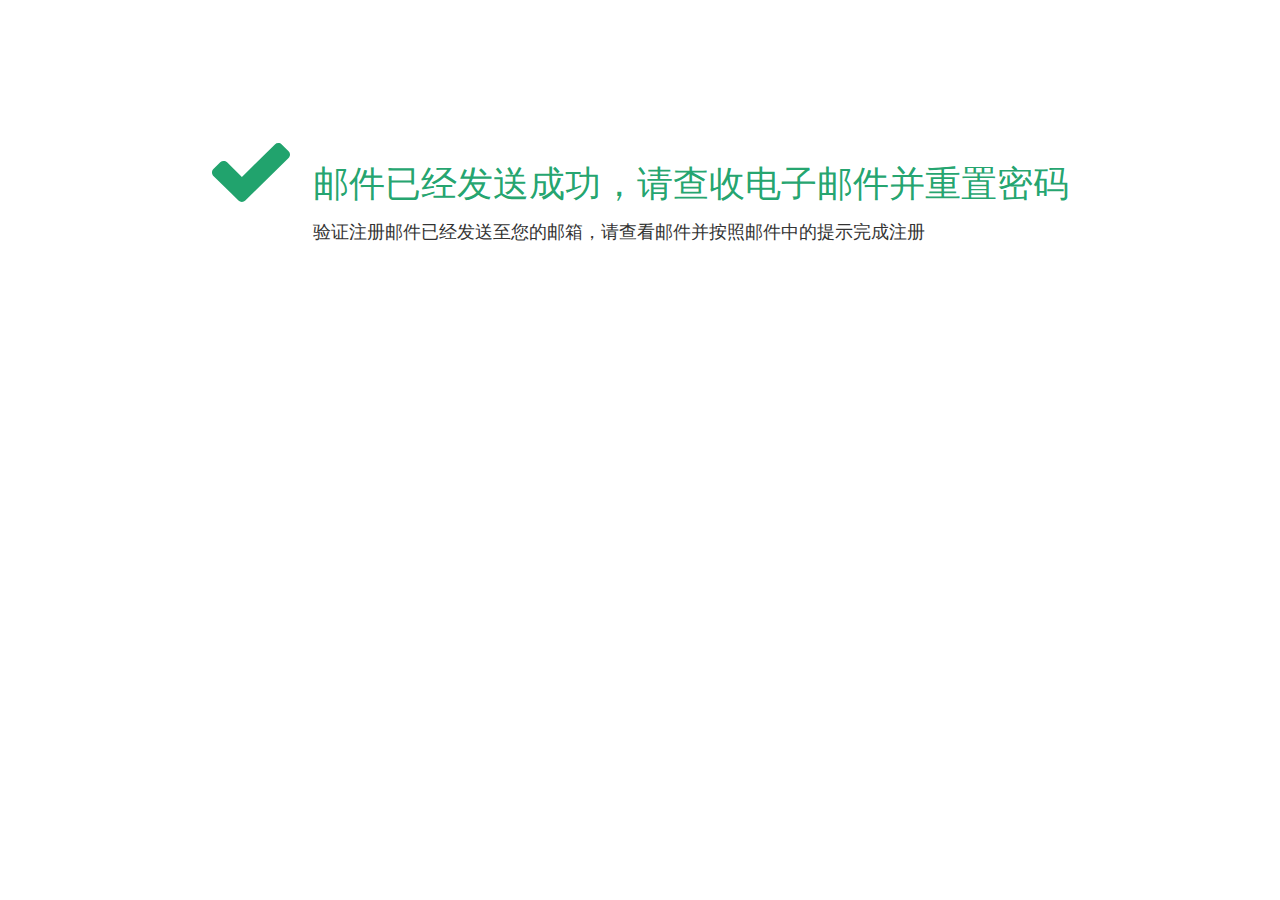
<file: 3_2.html>
﻿<!DOCTYPE html>
<html>
  <head>
    <title>3.2</title>
    <meta http-equiv="X-UA-Compatible" content="IE=edge"/>
    <meta http-equiv="content-type" content="text/html; charset=utf-8"/>
    <link href="resources/css/axure_rp_page.css" type="text/css" rel="stylesheet"/>
    <link href="data/styles.css" type="text/css" rel="stylesheet"/>
    <link href="files/3_2/styles.css" type="text/css" rel="stylesheet"/>
    <script src="resources/scripts/jquery-3.2.1.min.js"></script>
    <script src="resources/scripts/axure/axQuery.js"></script>
    <script src="resources/scripts/axure/globals.js"></script>
    <script src="resources/scripts/axutils.js"></script>
    <script src="resources/scripts/axure/annotation.js"></script>
    <script src="resources/scripts/axure/axQuery.std.js"></script>
    <script src="resources/scripts/axure/doc.js"></script>
    <script src="resources/scripts/messagecenter.js"></script>
    <script src="resources/scripts/axure/events.js"></script>
    <script src="resources/scripts/axure/recording.js"></script>
    <script src="resources/scripts/axure/action.js"></script>
    <script src="resources/scripts/axure/expr.js"></script>
    <script src="resources/scripts/axure/geometry.js"></script>
    <script src="resources/scripts/axure/flyout.js"></script>
    <script src="resources/scripts/axure/model.js"></script>
    <script src="resources/scripts/axure/repeater.js"></script>
    <script src="resources/scripts/axure/sto.js"></script>
    <script src="resources/scripts/axure/utils.temp.js"></script>
    <script src="resources/scripts/axure/variables.js"></script>
    <script src="resources/scripts/axure/drag.js"></script>
    <script src="resources/scripts/axure/move.js"></script>
    <script src="resources/scripts/axure/visibility.js"></script>
    <script src="resources/scripts/axure/style.js"></script>
    <script src="resources/scripts/axure/adaptive.js"></script>
    <script src="resources/scripts/axure/tree.js"></script>
    <script src="resources/scripts/axure/init.temp.js"></script>
    <script src="resources/scripts/axure/legacy.js"></script>
    <script src="resources/scripts/axure/viewer.js"></script>
    <script src="resources/scripts/axure/math.js"></script>
    <script src="resources/scripts/axure/jquery.nicescroll.min.js"></script>
    <script src="data/document.js"></script>
    <script src="files/3_2/data.js"></script>
    <script type="text/javascript">
      $axure.utils.getTransparentGifPath = function() { return 'resources/images/transparent.gif'; };
      $axure.utils.getOtherPath = function() { return 'resources/Other.html'; };
      $axure.utils.getReloadPath = function() { return 'resources/reload.html'; };
    </script>
  </head>
  <body>
    <div id="base" class="">

      <!-- Unnamed (矩形) -->
      <div id="u29" class="ax_default label">
        <div id="u29_div" class=""></div>
        <div id="u29_text" class="text ">
          <p><span>邮件已经发送成功，请查收电子邮件并重置密码</span></p>
        </div>
      </div>

      <!-- messagetext (矩形) -->
      <div id="u30" class="ax_default label" data-label="messagetext">
        <div id="u30_div" class=""></div>
        <div id="u30_text" class="text ">
          <p><span>验证注册邮件已经发送至您的邮箱，请查看邮件并按照邮件中的提示完成注册</span></p>
        </div>
      </div>

      <!-- Unnamed (形状) -->
      <div id="u31" class="ax_default icon">
        <img id="u31_img" class="img " src="images/3_2/u31.svg"/>
        <div id="u31_text" class="text " style="display:none; visibility: hidden">
          <p></p>
        </div>
      </div>
    </div>
    <script src="resources/scripts/axure/ios.js"></script>
  </body>
</html>
</file>
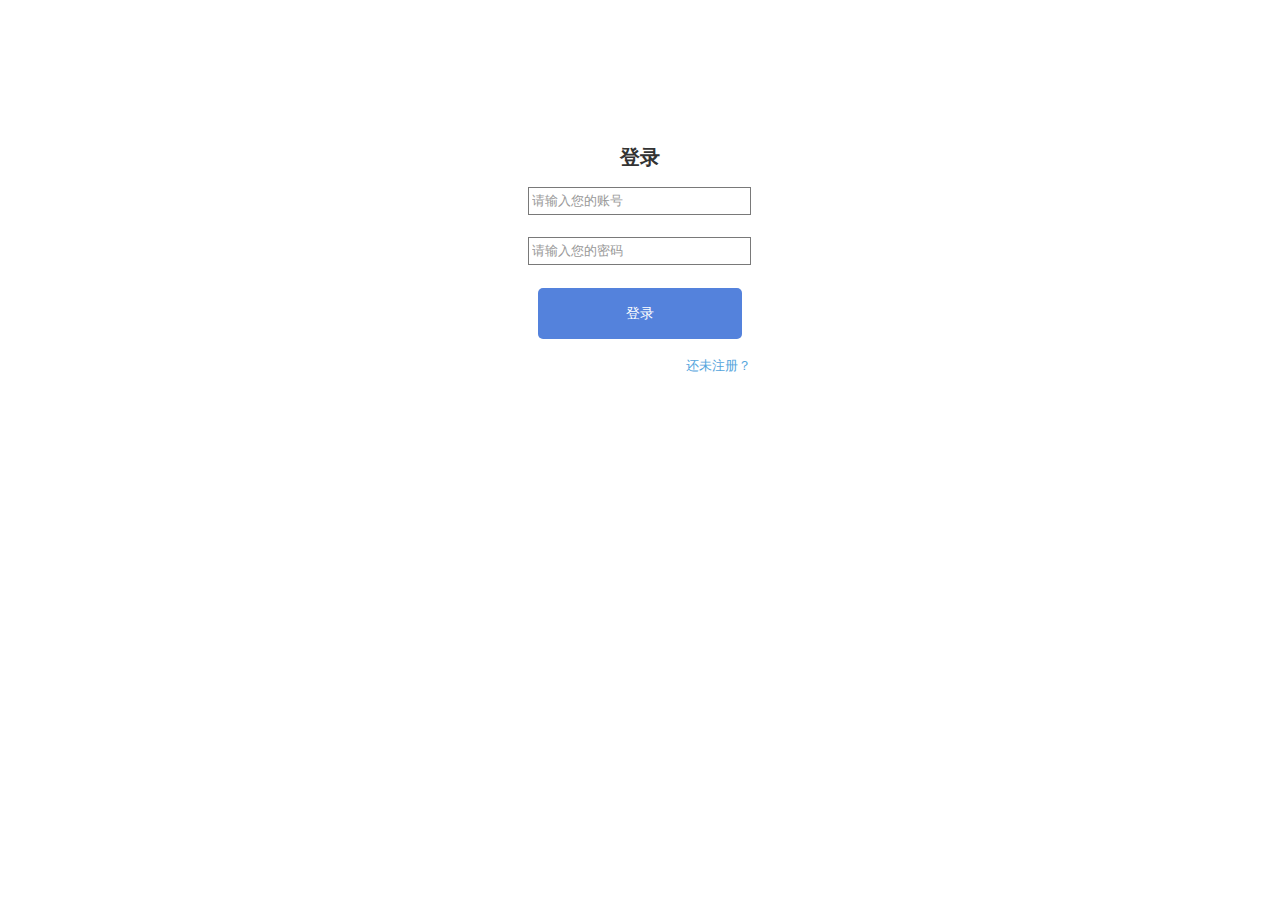
<file: 4_2.html>
﻿<!DOCTYPE html>
<html>
  <head>
    <title>4.2</title>
    <meta http-equiv="X-UA-Compatible" content="IE=edge"/>
    <meta http-equiv="content-type" content="text/html; charset=utf-8"/>
    <link href="resources/css/axure_rp_page.css" type="text/css" rel="stylesheet"/>
    <link href="data/styles.css" type="text/css" rel="stylesheet"/>
    <link href="files/4_2/styles.css" type="text/css" rel="stylesheet"/>
    <script src="resources/scripts/jquery-3.2.1.min.js"></script>
    <script src="resources/scripts/axure/axQuery.js"></script>
    <script src="resources/scripts/axure/globals.js"></script>
    <script src="resources/scripts/axutils.js"></script>
    <script src="resources/scripts/axure/annotation.js"></script>
    <script src="resources/scripts/axure/axQuery.std.js"></script>
    <script src="resources/scripts/axure/doc.js"></script>
    <script src="resources/scripts/messagecenter.js"></script>
    <script src="resources/scripts/axure/events.js"></script>
    <script src="resources/scripts/axure/recording.js"></script>
    <script src="resources/scripts/axure/action.js"></script>
    <script src="resources/scripts/axure/expr.js"></script>
    <script src="resources/scripts/axure/geometry.js"></script>
    <script src="resources/scripts/axure/flyout.js"></script>
    <script src="resources/scripts/axure/model.js"></script>
    <script src="resources/scripts/axure/repeater.js"></script>
    <script src="resources/scripts/axure/sto.js"></script>
    <script src="resources/scripts/axure/utils.temp.js"></script>
    <script src="resources/scripts/axure/variables.js"></script>
    <script src="resources/scripts/axure/drag.js"></script>
    <script src="resources/scripts/axure/move.js"></script>
    <script src="resources/scripts/axure/visibility.js"></script>
    <script src="resources/scripts/axure/style.js"></script>
    <script src="resources/scripts/axure/adaptive.js"></script>
    <script src="resources/scripts/axure/tree.js"></script>
    <script src="resources/scripts/axure/init.temp.js"></script>
    <script src="resources/scripts/axure/legacy.js"></script>
    <script src="resources/scripts/axure/viewer.js"></script>
    <script src="resources/scripts/axure/math.js"></script>
    <script src="resources/scripts/axure/jquery.nicescroll.min.js"></script>
    <script src="data/document.js"></script>
    <script src="files/4_2/data.js"></script>
    <script type="text/javascript">
      $axure.utils.getTransparentGifPath = function() { return 'resources/images/transparent.gif'; };
      $axure.utils.getOtherPath = function() { return 'resources/Other.html'; };
      $axure.utils.getReloadPath = function() { return 'resources/reload.html'; };
    </script>
  </head>
  <body>
    <div id="base" class="">

      <!-- Unnamed (动态面板) -->
      <div id="u34" class="ax_default">
        <div id="u34_state0" class="panel_state" data-label="state 1" style="">
          <div id="u34_state0_content" class="panel_state_content">

            <!-- Unnamed (动态面板) -->
            <div id="u35" class="ax_default">
              <div id="u35_state0" class="panel_state" data-label="state 1" style="">
                <div id="u35_state0_content" class="panel_state_content">

                  <!-- Unnamed (矩形) -->
                  <div id="u36" class="ax_default label">
                    <div id="u36_div" class=""></div>
                    <div id="u36_text" class="text ">
                      <p><span>登录</span></p>
                    </div>
                  </div>

                  <!-- Unnamed (文本框(单行)) -->
                  <div id="u37" class="ax_default text_field">
                    <div id="u37_div" class=""></div>
                    <input id="u37_input" type="text" value="" class="u37_input"/>
                  </div>

                  <!-- Unnamed (文本框(单行)) -->
                  <div id="u38" class="ax_default text_field">
                    <div id="u38_div" class=""></div>
                    <input id="u38_input" type="text" value="" class="u38_input"/>
                  </div>

                  <!-- Unnamed (矩形) -->
                  <div id="u39" class="ax_default box_1">
                    <div id="u39_div" class=""></div>
                    <div id="u39_text" class="text ">
                      <p><span>登录</span></p>
                    </div>
                  </div>

                  <!-- Unnamed (矩形) -->
                  <div id="u40" class="ax_default label">
                    <div id="u40_div" class=""></div>
                    <div id="u40_text" class="text ">
                      <p><span>还未注册？</span></p>
                    </div>
                  </div>
                </div>
              </div>
            </div>
          </div>
        </div>
        <div id="u34_state1" class="panel_state" data-label="state 2" style="visibility: hidden;">
          <div id="u34_state1_content" class="panel_state_content">

            <!-- Unnamed (矩形) -->
            <div id="u41" class="ax_default label">
              <div id="u41_div" class=""></div>
              <div id="u41_text" class="text ">
                <p><span>注册</span></p>
              </div>
            </div>

            <!-- Unnamed (文本框(单行)) -->
            <div id="u42" class="ax_default text_field">
              <div id="u42_div" class=""></div>
              <input id="u42_input" type="text" value="" class="u42_input"/>
            </div>

            <!-- Unnamed (文本框(单行)) -->
            <div id="u43" class="ax_default text_field">
              <div id="u43_div" class=""></div>
              <input id="u43_input" type="text" value="" class="u43_input"/>
            </div>

            <!-- Unnamed (矩形) -->
            <div id="u44" class="ax_default box_1">
              <div id="u44_div" class=""></div>
              <div id="u44_text" class="text ">
                <p><span>注册</span></p>
              </div>
            </div>

            <!-- Unnamed (矩形) -->
            <div id="u45" class="ax_default label">
              <div id="u45_div" class=""></div>
              <div id="u45_text" class="text ">
                <p><span>已有帐号，马上登录</span></p>
              </div>
            </div>

            <!-- Unnamed (文本框(单行)) -->
            <div id="u46" class="ax_default text_field">
              <div id="u46_div" class=""></div>
              <input id="u46_input" type="text" value="" class="u46_input"/>
            </div>
          </div>
        </div>
      </div>
    </div>
    <script src="resources/scripts/axure/ios.js"></script>
  </body>
</html>
</file>
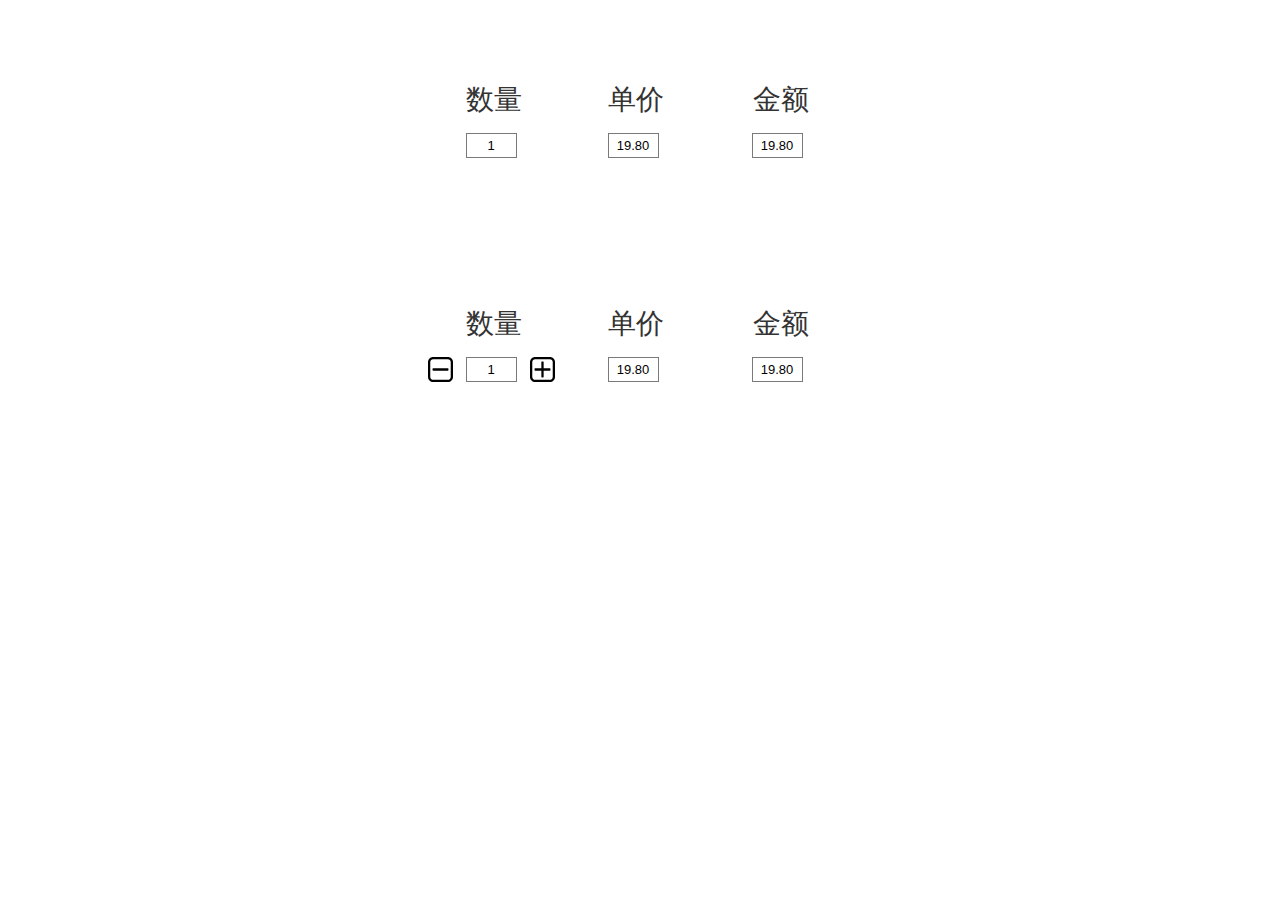
<file: 练习1.html>
﻿<!DOCTYPE html>
<html>
  <head>
    <title>练习1</title>
    <meta http-equiv="X-UA-Compatible" content="IE=edge"/>
    <meta http-equiv="content-type" content="text/html; charset=utf-8"/>
    <link href="resources/css/axure_rp_page.css" type="text/css" rel="stylesheet"/>
    <link href="data/styles.css" type="text/css" rel="stylesheet"/>
    <link href="files/练习1/styles.css" type="text/css" rel="stylesheet"/>
    <script src="resources/scripts/jquery-3.2.1.min.js"></script>
    <script src="resources/scripts/axure/axQuery.js"></script>
    <script src="resources/scripts/axure/globals.js"></script>
    <script src="resources/scripts/axutils.js"></script>
    <script src="resources/scripts/axure/annotation.js"></script>
    <script src="resources/scripts/axure/axQuery.std.js"></script>
    <script src="resources/scripts/axure/doc.js"></script>
    <script src="resources/scripts/messagecenter.js"></script>
    <script src="resources/scripts/axure/events.js"></script>
    <script src="resources/scripts/axure/recording.js"></script>
    <script src="resources/scripts/axure/action.js"></script>
    <script src="resources/scripts/axure/expr.js"></script>
    <script src="resources/scripts/axure/geometry.js"></script>
    <script src="resources/scripts/axure/flyout.js"></script>
    <script src="resources/scripts/axure/model.js"></script>
    <script src="resources/scripts/axure/repeater.js"></script>
    <script src="resources/scripts/axure/sto.js"></script>
    <script src="resources/scripts/axure/utils.temp.js"></script>
    <script src="resources/scripts/axure/variables.js"></script>
    <script src="resources/scripts/axure/drag.js"></script>
    <script src="resources/scripts/axure/move.js"></script>
    <script src="resources/scripts/axure/visibility.js"></script>
    <script src="resources/scripts/axure/style.js"></script>
    <script src="resources/scripts/axure/adaptive.js"></script>
    <script src="resources/scripts/axure/tree.js"></script>
    <script src="resources/scripts/axure/init.temp.js"></script>
    <script src="resources/scripts/axure/legacy.js"></script>
    <script src="resources/scripts/axure/viewer.js"></script>
    <script src="resources/scripts/axure/math.js"></script>
    <script src="resources/scripts/axure/jquery.nicescroll.min.js"></script>
    <script src="data/document.js"></script>
    <script src="files/练习1/data.js"></script>
    <script type="text/javascript">
      $axure.utils.getTransparentGifPath = function() { return 'resources/images/transparent.gif'; };
      $axure.utils.getOtherPath = function() { return 'resources/Other.html'; };
      $axure.utils.getReloadPath = function() { return 'resources/reload.html'; };
    </script>
  </head>
  <body>
    <div id="base" class="">

      <!-- Unnamed (矩形) -->
      <div id="u0" class="ax_default _文本">
        <div id="u0_div" class=""></div>
        <div id="u0_text" class="text ">
          <p><span>数量</span></p>
        </div>
      </div>

      <!-- Unnamed (矩形) -->
      <div id="u1" class="ax_default _文本">
        <div id="u1_div" class=""></div>
        <div id="u1_text" class="text ">
          <p><span>单价</span></p>
        </div>
      </div>

      <!-- Unnamed (矩形) -->
      <div id="u2" class="ax_default _文本">
        <div id="u2_div" class=""></div>
        <div id="u2_text" class="text ">
          <p><span>金额</span></p>
        </div>
      </div>

      <!-- 数量 (文本框(单行)) -->
      <div id="u3" class="ax_default text_field" data-label="数量">
        <div id="u3_div" class=""></div>
        <input id="u3_input" type="text" value="1" class="u3_input"/>
      </div>

      <!-- 单价 (文本框(单行)) -->
      <div id="u4" class="ax_default text_field" data-label="单价">
        <div id="u4_div" class=""></div>
        <input id="u4_input" type="text" value="19.80" class="u4_input"/>
      </div>

      <!-- 金额 (文本框(单行)) -->
      <div id="u5" class="ax_default text_field" data-label="金额">
        <div id="u5_div" class=""></div>
        <input id="u5_input" type="text" value="19.80" class="u5_input"/>
      </div>

      <!-- Unnamed (矩形) -->
      <div id="u6" class="ax_default _文本">
        <div id="u6_div" class=""></div>
        <div id="u6_text" class="text ">
          <p><span>数量</span></p>
        </div>
      </div>

      <!-- Unnamed (矩形) -->
      <div id="u7" class="ax_default _文本">
        <div id="u7_div" class=""></div>
        <div id="u7_text" class="text ">
          <p><span>单价</span></p>
        </div>
      </div>

      <!-- Unnamed (矩形) -->
      <div id="u8" class="ax_default _文本">
        <div id="u8_div" class=""></div>
        <div id="u8_text" class="text ">
          <p><span>金额</span></p>
        </div>
      </div>

      <!-- 数量2 (文本框(单行)) -->
      <div id="u9" class="ax_default text_field" data-label="数量2">
        <div id="u9_div" class=""></div>
        <input id="u9_input" type="text" value="1" class="u9_input"/>
      </div>

      <!-- 单价2 (文本框(单行)) -->
      <div id="u10" class="ax_default text_field" data-label="单价2">
        <div id="u10_div" class=""></div>
        <input id="u10_input" type="text" value="19.80" class="u10_input"/>
      </div>

      <!-- 金额2 (文本框(单行)) -->
      <div id="u11" class="ax_default text_field" data-label="金额2">
        <div id="u11_div" class=""></div>
        <input id="u11_input" type="text" value="19.80" class="u11_input"/>
      </div>

      <!-- Unnamed (形状) -->
      <div id="u12" class="ax_default icon">
        <img id="u12_img" class="img " src="images/练习1/u12.svg"/>
        <div id="u12_text" class="text " style="display:none; visibility: hidden">
          <p></p>
        </div>
      </div>

      <!-- Unnamed (形状) -->
      <div id="u13" class="ax_default icon">
        <img id="u13_img" class="img " src="images/练习1/u13.svg"/>
        <div id="u13_text" class="text " style="display:none; visibility: hidden">
          <p></p>
        </div>
      </div>
    </div>
    <script src="resources/scripts/axure/ios.js"></script>
  </body>
</html>
</file>
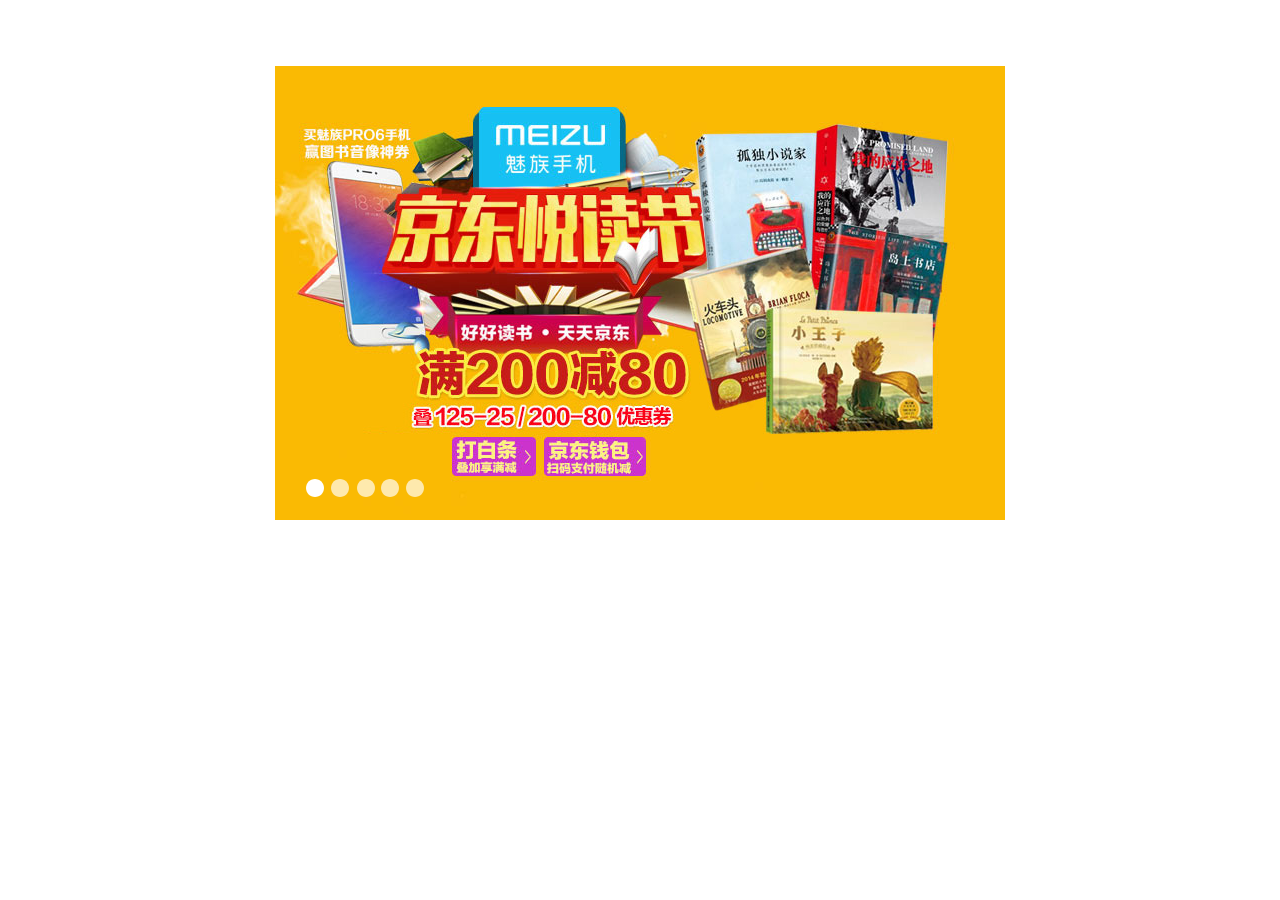
<file: 练习2：轮播中页签的切换.html>
﻿<!DOCTYPE html>
<html>
  <head>
    <title>练习2：轮播中页签的切换</title>
    <meta http-equiv="X-UA-Compatible" content="IE=edge"/>
    <meta http-equiv="content-type" content="text/html; charset=utf-8"/>
    <link href="resources/css/axure_rp_page.css" type="text/css" rel="stylesheet"/>
    <link href="data/styles.css" type="text/css" rel="stylesheet"/>
    <link href="files/练习2：轮播中页签的切换/styles.css" type="text/css" rel="stylesheet"/>
    <script src="resources/scripts/jquery-3.2.1.min.js"></script>
    <script src="resources/scripts/axure/axQuery.js"></script>
    <script src="resources/scripts/axure/globals.js"></script>
    <script src="resources/scripts/axutils.js"></script>
    <script src="resources/scripts/axure/annotation.js"></script>
    <script src="resources/scripts/axure/axQuery.std.js"></script>
    <script src="resources/scripts/axure/doc.js"></script>
    <script src="resources/scripts/messagecenter.js"></script>
    <script src="resources/scripts/axure/events.js"></script>
    <script src="resources/scripts/axure/recording.js"></script>
    <script src="resources/scripts/axure/action.js"></script>
    <script src="resources/scripts/axure/expr.js"></script>
    <script src="resources/scripts/axure/geometry.js"></script>
    <script src="resources/scripts/axure/flyout.js"></script>
    <script src="resources/scripts/axure/model.js"></script>
    <script src="resources/scripts/axure/repeater.js"></script>
    <script src="resources/scripts/axure/sto.js"></script>
    <script src="resources/scripts/axure/utils.temp.js"></script>
    <script src="resources/scripts/axure/variables.js"></script>
    <script src="resources/scripts/axure/drag.js"></script>
    <script src="resources/scripts/axure/move.js"></script>
    <script src="resources/scripts/axure/visibility.js"></script>
    <script src="resources/scripts/axure/style.js"></script>
    <script src="resources/scripts/axure/adaptive.js"></script>
    <script src="resources/scripts/axure/tree.js"></script>
    <script src="resources/scripts/axure/init.temp.js"></script>
    <script src="resources/scripts/axure/legacy.js"></script>
    <script src="resources/scripts/axure/viewer.js"></script>
    <script src="resources/scripts/axure/math.js"></script>
    <script src="resources/scripts/axure/jquery.nicescroll.min.js"></script>
    <script src="data/document.js"></script>
    <script src="files/练习2：轮播中页签的切换/data.js"></script>
    <script type="text/javascript">
      $axure.utils.getTransparentGifPath = function() { return 'resources/images/transparent.gif'; };
      $axure.utils.getOtherPath = function() { return 'resources/Other.html'; };
      $axure.utils.getReloadPath = function() { return 'resources/reload.html'; };
    </script>
  </head>
  <body>
    <div id="base" class="">

      <!-- 图片 (动态面板) -->
      <div id="u14" class="ax_default" data-label="图片">
        <div id="u14_state0" class="panel_state" data-label="State1" style="">
          <div id="u14_state0_content" class="panel_state_content">

            <!-- Unnamed (图像) -->
            <div id="u15" class="ax_default _图片_">
              <img id="u15_img" class="img " src="images/练习2：轮播中页签的切换/u15.jpg"/>
              <div id="u15_text" class="text " style="display:none; visibility: hidden">
                <p></p>
              </div>
            </div>
          </div>
        </div>
        <div id="u14_state1" class="panel_state" data-label="State2" style="visibility: hidden;">
          <div id="u14_state1_content" class="panel_state_content">

            <!-- Unnamed (图像) -->
            <div id="u16" class="ax_default _图片_">
              <img id="u16_img" class="img " src="images/练习2：轮播中页签的切换/u16.jpg"/>
              <div id="u16_text" class="text " style="display:none; visibility: hidden">
                <p></p>
              </div>
            </div>
          </div>
        </div>
        <div id="u14_state2" class="panel_state" data-label="State3" style="visibility: hidden;">
          <div id="u14_state2_content" class="panel_state_content">

            <!-- Unnamed (图像) -->
            <div id="u17" class="ax_default _图片_">
              <img id="u17_img" class="img " src="images/练习2：轮播中页签的切换/u17.jpg"/>
              <div id="u17_text" class="text " style="display:none; visibility: hidden">
                <p></p>
              </div>
            </div>
          </div>
        </div>
        <div id="u14_state3" class="panel_state" data-label="State4" style="visibility: hidden;">
          <div id="u14_state3_content" class="panel_state_content">

            <!-- Unnamed (图像) -->
            <div id="u18" class="ax_default _图片_">
              <img id="u18_img" class="img " src="images/练习2：轮播中页签的切换/u18.jpg"/>
              <div id="u18_text" class="text " style="display:none; visibility: hidden">
                <p></p>
              </div>
            </div>
          </div>
        </div>
        <div id="u14_state4" class="panel_state" data-label="State5" style="visibility: hidden;">
          <div id="u14_state4_content" class="panel_state_content">

            <!-- Unnamed (图像) -->
            <div id="u19" class="ax_default _图片_">
              <img id="u19_img" class="img " src="images/练习2：轮播中页签的切换/u19.jpg"/>
              <div id="u19_text" class="text " style="display:none; visibility: hidden">
                <p></p>
              </div>
            </div>
          </div>
        </div>
      </div>

      <!-- tag1 (椭圆) -->
      <div id="u20" class="ax_default ellipse selected" data-label="tag1" selectiongroup="Tag">
        <img id="u20_img" class="img " src="images/练习2：轮播中页签的切换/tag1_u20_selected.svg"/>
        <div id="u20_text" class="text " style="display:none; visibility: hidden">
          <p></p>
        </div>
      </div>

      <!-- tag2 (椭圆) -->
      <div id="u21" class="ax_default ellipse" data-label="tag2" selectiongroup="Tag">
        <img id="u21_img" class="img " src="images/练习2：轮播中页签的切换/tag1_u20.svg"/>
        <div id="u21_text" class="text " style="display:none; visibility: hidden">
          <p></p>
        </div>
      </div>

      <!-- tag3 (椭圆) -->
      <div id="u22" class="ax_default ellipse" data-label="tag3" selectiongroup="Tag">
        <img id="u22_img" class="img " src="images/练习2：轮播中页签的切换/tag1_u20.svg"/>
        <div id="u22_text" class="text " style="display:none; visibility: hidden">
          <p></p>
        </div>
      </div>

      <!-- tag4 (椭圆) -->
      <div id="u23" class="ax_default ellipse" data-label="tag4" selectiongroup="Tag">
        <img id="u23_img" class="img " src="images/练习2：轮播中页签的切换/tag1_u20.svg"/>
        <div id="u23_text" class="text " style="display:none; visibility: hidden">
          <p></p>
        </div>
      </div>

      <!-- tag5 (椭圆) -->
      <div id="u24" class="ax_default ellipse" data-label="tag5" selectiongroup="Tag">
        <img id="u24_img" class="img " src="images/练习2：轮播中页签的切换/tag1_u20.svg"/>
        <div id="u24_text" class="text " style="display:none; visibility: hidden">
          <p></p>
        </div>
      </div>
    </div>
    <script src="resources/scripts/axure/ios.js"></script>
  </body>
</html>
</file>
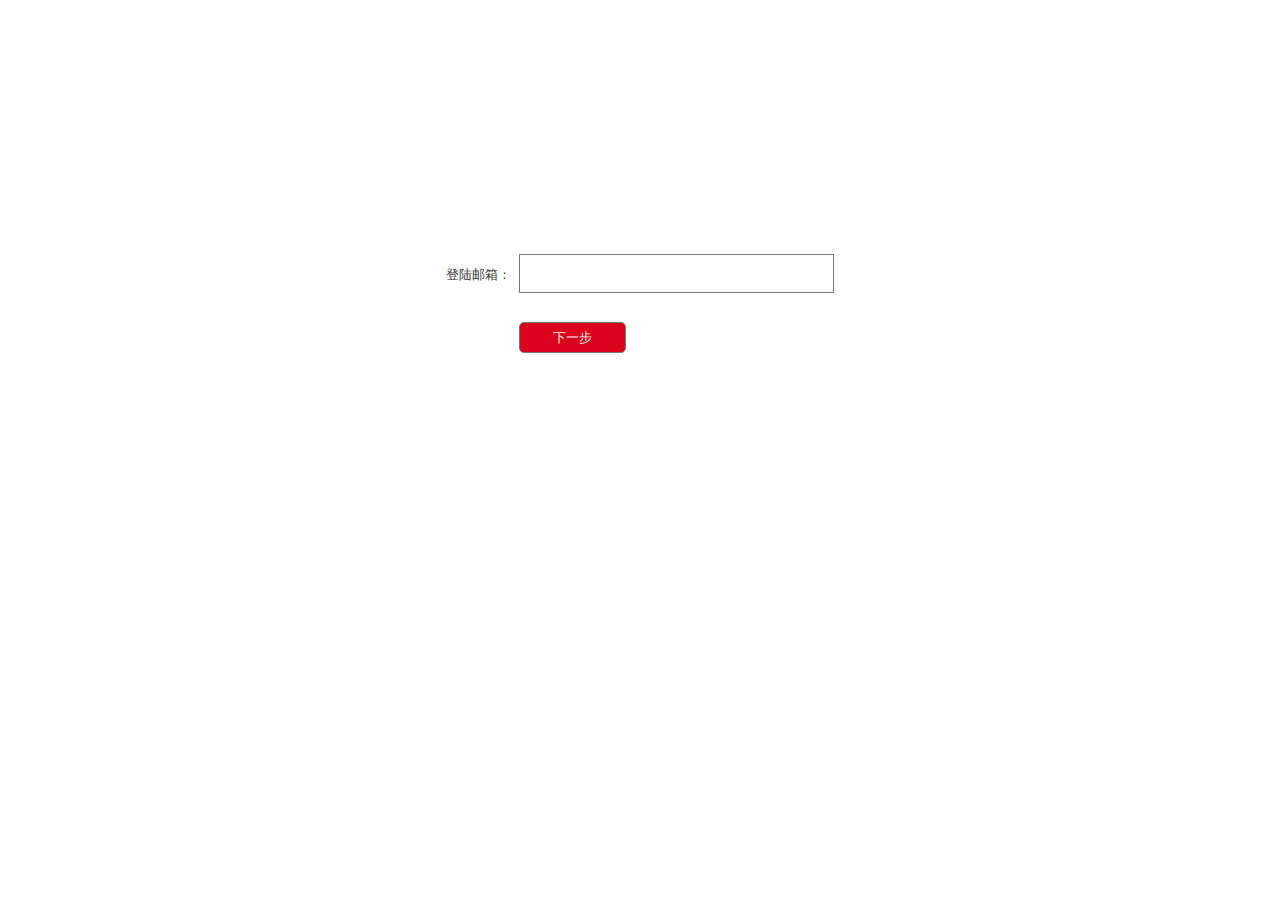
<file: 练习3.html>
﻿<!DOCTYPE html>
<html>
  <head>
    <title>练习3</title>
    <meta http-equiv="X-UA-Compatible" content="IE=edge"/>
    <meta http-equiv="content-type" content="text/html; charset=utf-8"/>
    <link href="resources/css/axure_rp_page.css" type="text/css" rel="stylesheet"/>
    <link href="data/styles.css" type="text/css" rel="stylesheet"/>
    <link href="files/练习3/styles.css" type="text/css" rel="stylesheet"/>
    <script src="resources/scripts/jquery-3.2.1.min.js"></script>
    <script src="resources/scripts/axure/axQuery.js"></script>
    <script src="resources/scripts/axure/globals.js"></script>
    <script src="resources/scripts/axutils.js"></script>
    <script src="resources/scripts/axure/annotation.js"></script>
    <script src="resources/scripts/axure/axQuery.std.js"></script>
    <script src="resources/scripts/axure/doc.js"></script>
    <script src="resources/scripts/messagecenter.js"></script>
    <script src="resources/scripts/axure/events.js"></script>
    <script src="resources/scripts/axure/recording.js"></script>
    <script src="resources/scripts/axure/action.js"></script>
    <script src="resources/scripts/axure/expr.js"></script>
    <script src="resources/scripts/axure/geometry.js"></script>
    <script src="resources/scripts/axure/flyout.js"></script>
    <script src="resources/scripts/axure/model.js"></script>
    <script src="resources/scripts/axure/repeater.js"></script>
    <script src="resources/scripts/axure/sto.js"></script>
    <script src="resources/scripts/axure/utils.temp.js"></script>
    <script src="resources/scripts/axure/variables.js"></script>
    <script src="resources/scripts/axure/drag.js"></script>
    <script src="resources/scripts/axure/move.js"></script>
    <script src="resources/scripts/axure/visibility.js"></script>
    <script src="resources/scripts/axure/style.js"></script>
    <script src="resources/scripts/axure/adaptive.js"></script>
    <script src="resources/scripts/axure/tree.js"></script>
    <script src="resources/scripts/axure/init.temp.js"></script>
    <script src="resources/scripts/axure/legacy.js"></script>
    <script src="resources/scripts/axure/viewer.js"></script>
    <script src="resources/scripts/axure/math.js"></script>
    <script src="resources/scripts/axure/jquery.nicescroll.min.js"></script>
    <script src="data/document.js"></script>
    <script src="files/练习3/data.js"></script>
    <script type="text/javascript">
      $axure.utils.getTransparentGifPath = function() { return 'resources/images/transparent.gif'; };
      $axure.utils.getOtherPath = function() { return 'resources/Other.html'; };
      $axure.utils.getReloadPath = function() { return 'resources/reload.html'; };
    </script>
  </head>
  <body>
    <div id="base" class="">

      <!-- Unnamed (矩形) -->
      <div id="u25" class="ax_default box_1">
        <div id="u25_div" class=""></div>
        <div id="u25_text" class="text " style="display:none; visibility: hidden">
          <p></p>
        </div>
      </div>

      <!-- Unnamed (矩形) -->
      <div id="u26" class="ax_default label">
        <div id="u26_div" class=""></div>
        <div id="u26_text" class="text ">
          <p><span>登陆邮箱：</span></p>
        </div>
      </div>

      <!-- Unnamed (矩形) -->
      <div id="u27" class="ax_default box_1">
        <div id="u27_div" class=""></div>
        <div id="u27_text" class="text ">
          <p><span>下一步</span></p>
        </div>
      </div>

      <!-- Unnamed (文本框(单行)) -->
      <div id="u28" class="ax_default text_field">
        <div id="u28_div" class=""></div>
        <input id="u28_input" type="text" value="" class="u28_input"/>
      </div>
    </div>
    <script src="resources/scripts/axure/ios.js"></script>
  </body>
</html>
</file>
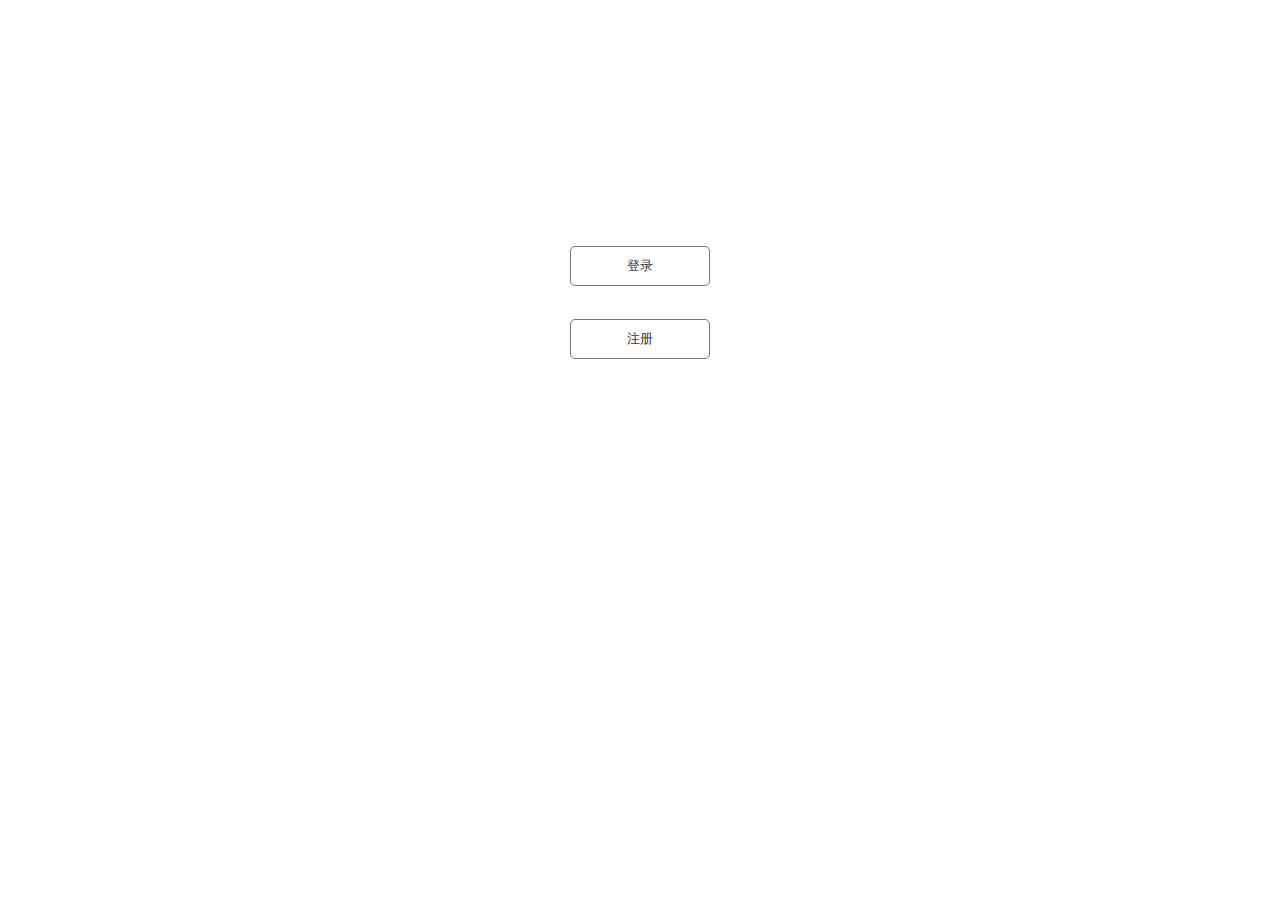
<file: 练习4.html>
﻿<!DOCTYPE html>
<html>
  <head>
    <title>练习4</title>
    <meta http-equiv="X-UA-Compatible" content="IE=edge"/>
    <meta http-equiv="content-type" content="text/html; charset=utf-8"/>
    <link href="resources/css/axure_rp_page.css" type="text/css" rel="stylesheet"/>
    <link href="data/styles.css" type="text/css" rel="stylesheet"/>
    <link href="files/练习4/styles.css" type="text/css" rel="stylesheet"/>
    <script src="resources/scripts/jquery-3.2.1.min.js"></script>
    <script src="resources/scripts/axure/axQuery.js"></script>
    <script src="resources/scripts/axure/globals.js"></script>
    <script src="resources/scripts/axutils.js"></script>
    <script src="resources/scripts/axure/annotation.js"></script>
    <script src="resources/scripts/axure/axQuery.std.js"></script>
    <script src="resources/scripts/axure/doc.js"></script>
    <script src="resources/scripts/messagecenter.js"></script>
    <script src="resources/scripts/axure/events.js"></script>
    <script src="resources/scripts/axure/recording.js"></script>
    <script src="resources/scripts/axure/action.js"></script>
    <script src="resources/scripts/axure/expr.js"></script>
    <script src="resources/scripts/axure/geometry.js"></script>
    <script src="resources/scripts/axure/flyout.js"></script>
    <script src="resources/scripts/axure/model.js"></script>
    <script src="resources/scripts/axure/repeater.js"></script>
    <script src="resources/scripts/axure/sto.js"></script>
    <script src="resources/scripts/axure/utils.temp.js"></script>
    <script src="resources/scripts/axure/variables.js"></script>
    <script src="resources/scripts/axure/drag.js"></script>
    <script src="resources/scripts/axure/move.js"></script>
    <script src="resources/scripts/axure/visibility.js"></script>
    <script src="resources/scripts/axure/style.js"></script>
    <script src="resources/scripts/axure/adaptive.js"></script>
    <script src="resources/scripts/axure/tree.js"></script>
    <script src="resources/scripts/axure/init.temp.js"></script>
    <script src="resources/scripts/axure/legacy.js"></script>
    <script src="resources/scripts/axure/viewer.js"></script>
    <script src="resources/scripts/axure/math.js"></script>
    <script src="resources/scripts/axure/jquery.nicescroll.min.js"></script>
    <script src="data/document.js"></script>
    <script src="files/练习4/data.js"></script>
    <script type="text/javascript">
      $axure.utils.getTransparentGifPath = function() { return 'resources/images/transparent.gif'; };
      $axure.utils.getOtherPath = function() { return 'resources/Other.html'; };
      $axure.utils.getReloadPath = function() { return 'resources/reload.html'; };
    </script>
  </head>
  <body>
    <div id="base" class="">

      <!-- 登录按钮 (矩形) -->
      <div id="u32" class="ax_default button" data-label="登录按钮">
        <div id="u32_div" class=""></div>
        <div id="u32_text" class="text ">
          <p><span>登录</span></p>
        </div>
      </div>

      <!-- 注册按钮 (矩形) -->
      <div id="u33" class="ax_default button" data-label="注册按钮">
        <div id="u33_div" class=""></div>
        <div id="u33_text" class="text ">
          <p><span>注册</span></p>
        </div>
      </div>
    </div>
    <script src="resources/scripts/axure/ios.js"></script>
  </body>
</html>
</file>
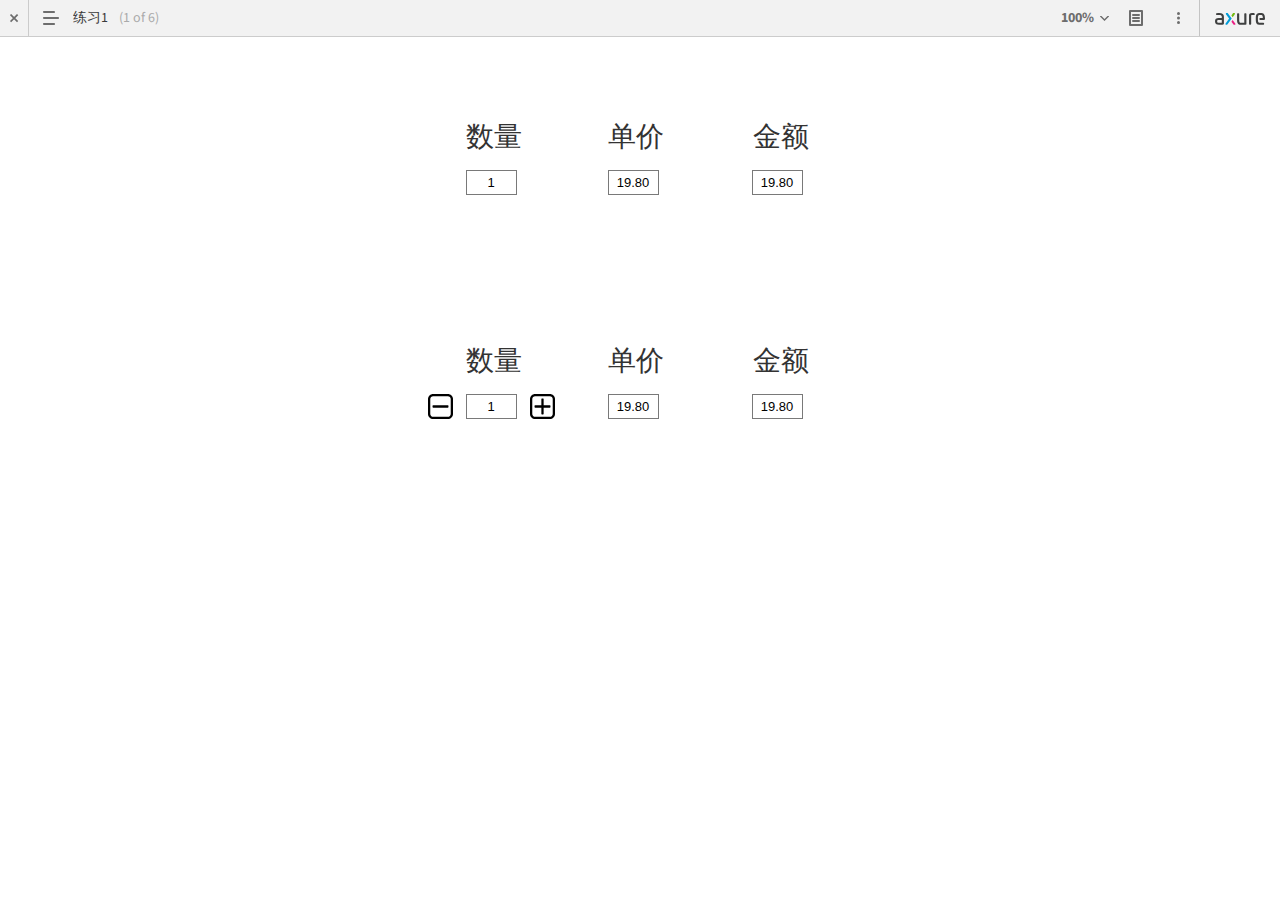
<file: resources/reload.html>
﻿<html>
	<head>
		<title></title>
	</head>
	<body>
	
	<script language="javascript">
	function getUrl() {
      var query = window.location.hash.substring(1);
      var vars = query.split("&&&");
      for (var i=0;i<vars.length;i++) {
        var url = vars[i];
        return decodeURI(url).replace("html%23","html#");
      } 
    }

    var rel = '../';
    var url = getUrl();
    if (url.indexOf(":") > 0 && url.indexOf(":") < 10) rel = '';
	self.location.href = rel + url;
	</script>
	
	</body>
</html>
</file>
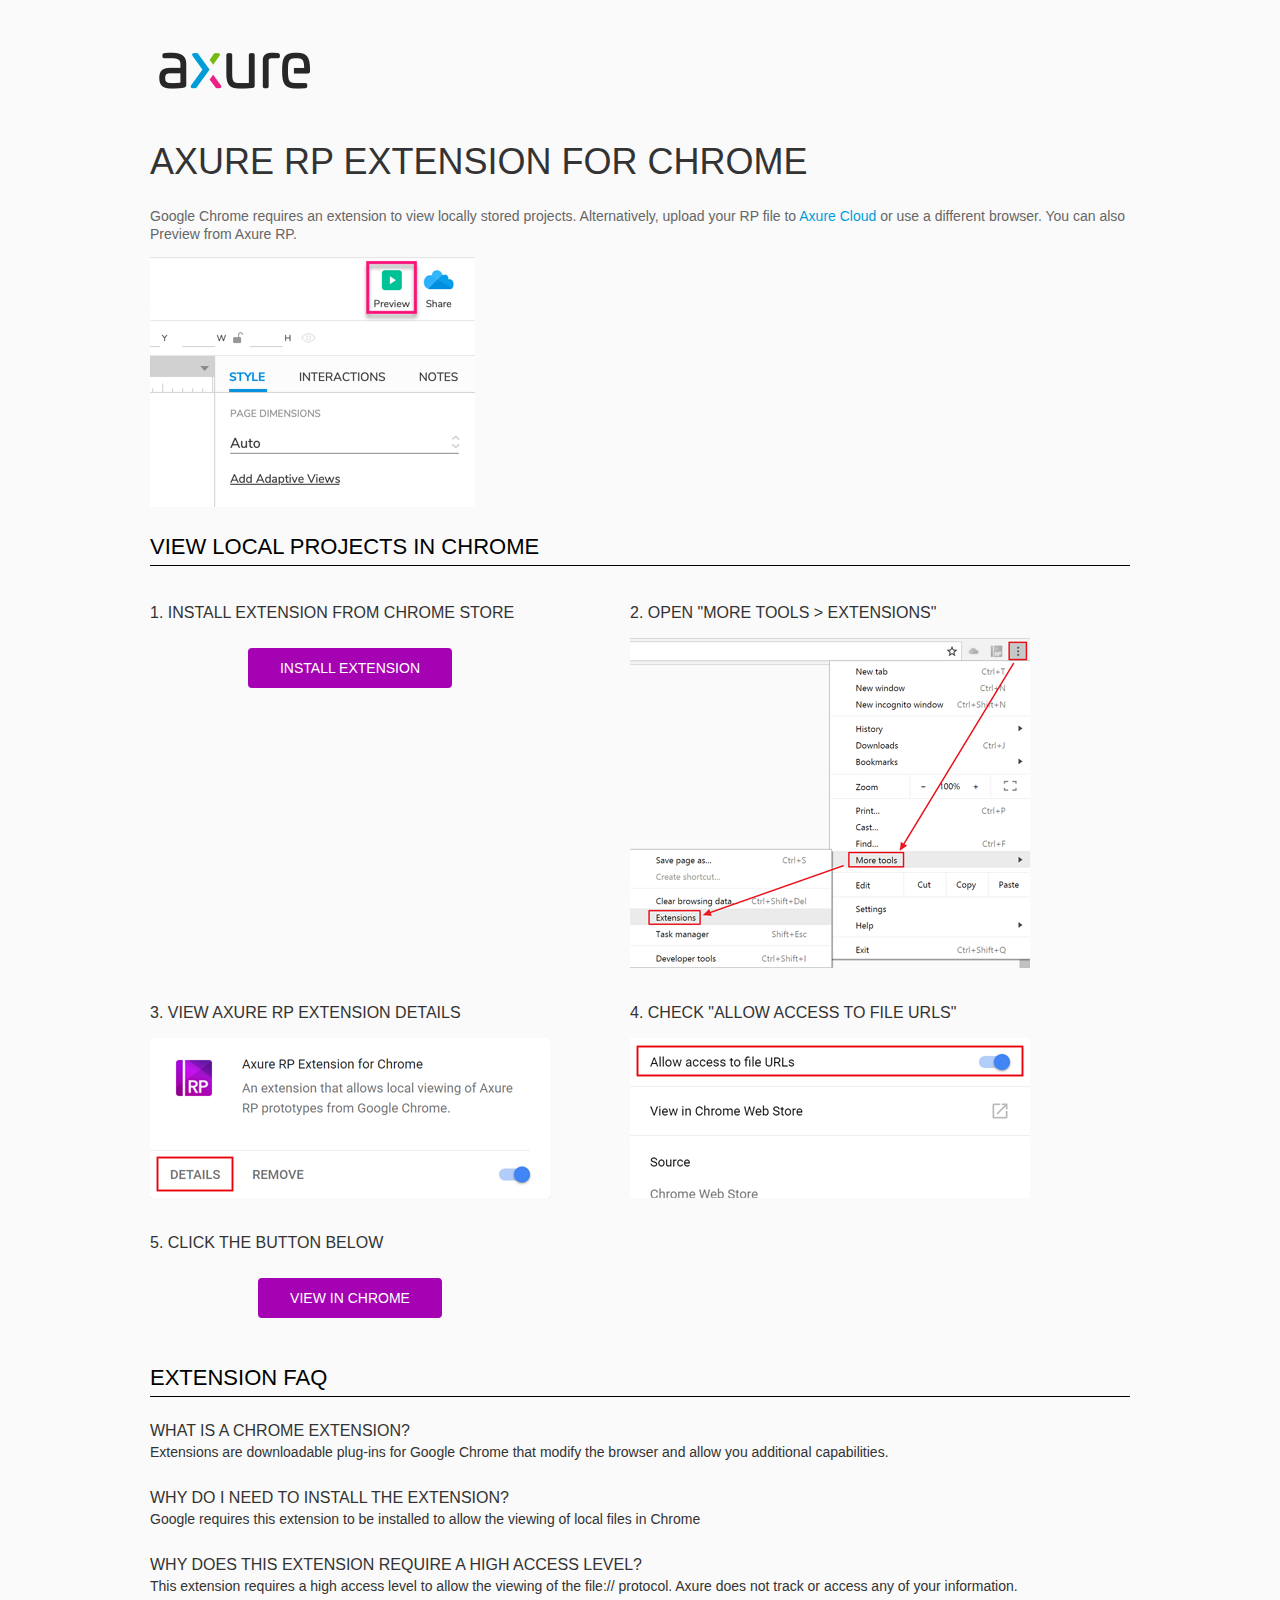
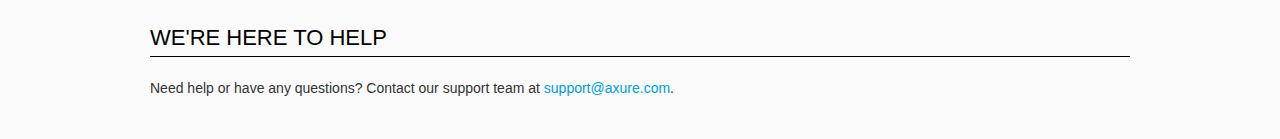
<file: resources/chrome/chrome.html>
<html>
<head>
    <title>Install the Axure RP Chrome Extension</title>
    <style type="text/css">
        *
        {
            font-family: NunitoSans, Helvetica, Arial, sans-serif;
        }
        body
        {
            text-align: center;
            background-color: #fafafa;
        }
        p
        {
            font-size: 14px;
            line-height: 18px;
            color: #333333;
        }
        div.container
        {
            width: 980px;
            margin-left: auto;
            margin-right: auto;
            text-align: left;
        }
        a
        {
            text-decoration: none;
            color: #009dda;
        }
        .button
        {
            background: #A502B3;
            font: normal 16px Arial, sans-serif;
            color: #FFFFFF;
            padding: 10px 30px 10px 30px;
            border: 2px solid #A502B3;
            display: inline-block;
            margin-top: 10px;
            text-transform: uppercase;
            font-size: 14px;
	    border-radius: 4px;
        }
        a:hover.button
        {
            border: 2px solid #A502B3;
	    color: #A502B3;
	    background-color: #FFFFFF;
        }
        div.left
        {
            width: 400px;
            float: left;
            margin-right: 80px;
        }
        div.right
        {
            width: 400px;
            float: left;
        }
        div.buttonContainer
        {
            text-align: center;
        }
        h1
        {
            font-size: 36px;
            color: #333333;
            line-height: 50px;
            margin-bottom: 20px;
            font-weight: normal;
        }
        h2
        {
            font-size: 24px;
            font-weight: normal;
            color: #08639C;
            text-align: center;
        }
        h3
        {
            font-size: 16px;
            color: #333333;
            font-weight: normal;
	    text-transform: uppercase;
        }
        .heading
        {
            border-bottom: 1px solid black;
	    height: 36px;
            line-height: 36px;
            font-size: 22px;
            color: #000000;

        }
        span.faq
        {
            font-size: 16px;
	    line-height: 24px;
            font-weight: normal;
	    text-transform: uppercase;
            color: #333333;
            display: block;
        }
    </style>
</head>
<body>
    <div class="container">
        <br />
        <br />
        <img src="axure_logo.png" alt="axure" />
        <br />
	<br />
        <h1>
            AXURE RP EXTENSION FOR CHROME</h1>
        <p style="font-size: 14px; color: #666666; margin-top: 10px;">
            Google Chrome requires an extension to view locally stored projects. Alternatively,
            upload your RP file to <a href="https://www.axure.cloud">Axure Cloud</a> or use a different
            browser. You can also Preview from Axure RP.</p>
            <img src="preview-rp.png" alt="preview"/>
        <h3 class="heading">
            VIEW LOCAL PROJECTS IN CHROME</h3>
        <div class="left">
            <h3>
                1. Install Extension from Chrome Store</h3>
            <div class="buttonContainer">
                <a class="button" href="https://chrome.google.com/webstore/detail/dogkpdfcklifaemcdfbildhcofnopogp"
                    target="_blank">Install Extension</a>
            </div>
        </div>
        <div class="right">
            <h3>
                2. Open "More Tools > Extensions"</h3>
            <img src="extensions.png" alt="extensions"/>
        </div>
        <div style="clear: both; height: 20px;">
            &nbsp;</div>
       <div class="left">
            <h3>
                3. View Axure RP Extension Details</h3>
            <img src="details.png" alt="extension details"/>
            </div>
	<div class="right">
            <h3>
                4. Check "Allow access to file URLs"</h3>
            <img src="allow-access.png" alt="allow access"/>
        </div>
   <div style="clear: both; height: 20px;">
            &nbsp;</div>
        <div class="left">
            <h3>
                5. Click the button below</h3>
            <div class="buttonContainer">
                <a class="button" href="../../start.html">View in Chrome</a>
            </div>
        </div>
        <div style="clear: both; height: 20px;">
        </div>
        <h3 class="heading">
            EXTENSION FAQ</h3>
        <p>
            <span class="faq">What is a Chrome Extension?</span> Extensions are downloadable
            plug-ins for Google Chrome that modify the browser
            and allow you additional capabilities.
        </p>
        <p style="margin-top: 25px;">
            <span class="faq">Why do I need to install the extension?</span> Google requires
            this extension to be installed to allow the viewing of local files in
            Chrome
        </p>
        <p style="margin-top: 25px; margin-bottom: 25px;">
            <span class="faq">Why does this extension require a high access level?</span> This
            extension requires a high access level to allow the viewing of the file://
            protocol. Axure does not track or access any of your information.
        </p>
        <h3 class="heading">
           WE'RE HERE TO HELP</h3>
        <p>
            Need help or have any questions? Contact our support team at <a href="mailto:support@axure.com">
                support@axure.com</a>.
        </p>
        <div style="clear: both; height: 20px;">
        </div>
    </div>
</body>
</html>
</file>
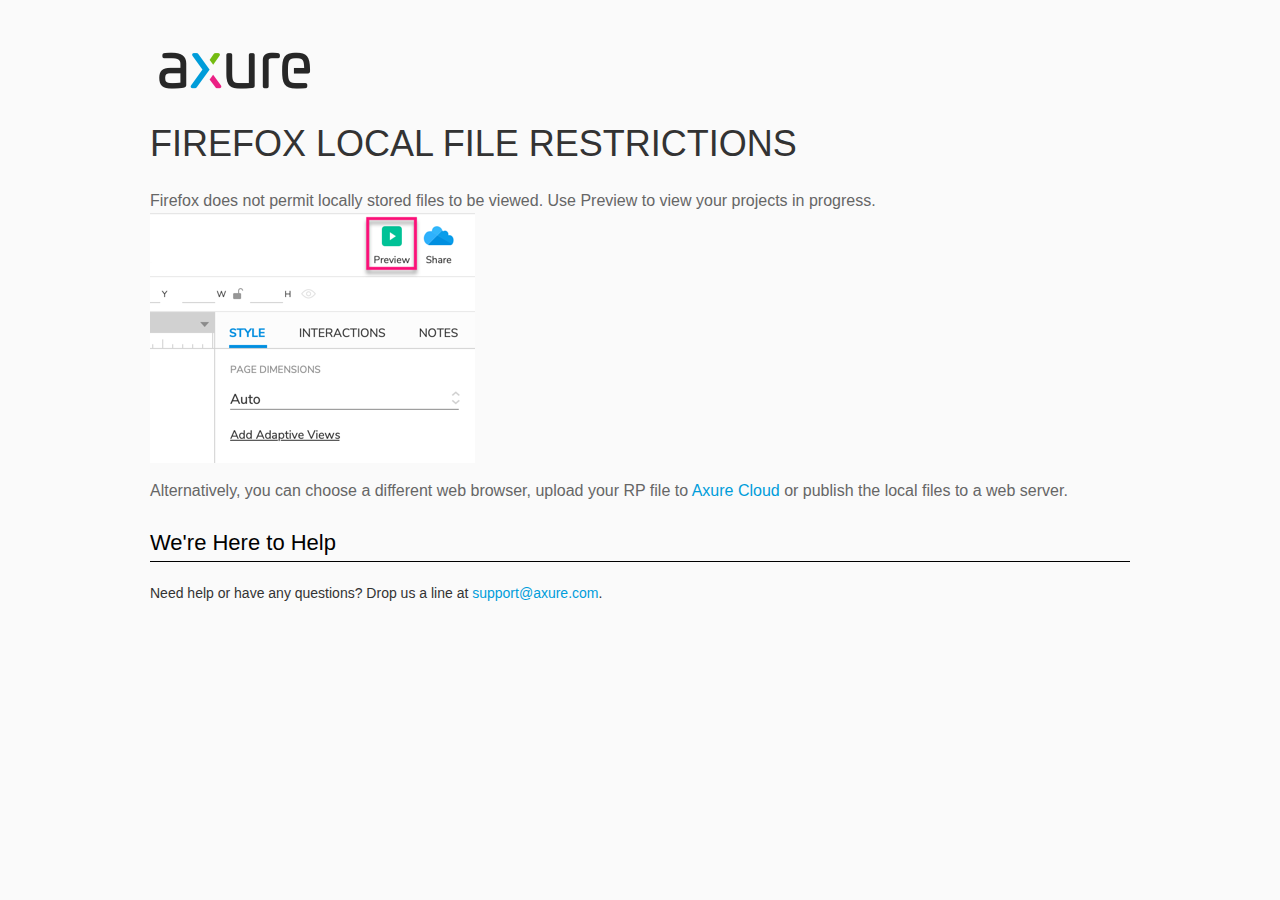
<file: resources/chrome/firefox.html>
<html>
<head>
    <title>Axure RP - Firefox Local File Restrictions</title>
    <style type="text/css">
        *
        {
            font-family: Helvetica, Arial, sans-serif;
        }
        body
        {
            text-align: center;
            background-color: #fafafa;
        }
        p
        {
            font-size: 14px;
            line-height: 18px;
            color: #333333;
        }
        div.container
        {
            width: 980px;
            margin-left: auto;
            margin-right: auto;
            text-align: left;
        }
        a
        {
            text-decoration: none;
            color: #009dda;
        }
        .button
        {
            background: #A502B3;
            font: normal 16px Arial, sans-serif;
            color: #FFFFFF;
            padding: 10px 30px 10px 30px;
            border: 2px solid #A502B3;
            display: inline-block;
            margin-top: 10px;
            text-transform: uppercase;
            font-size: 14px;
	    border-radius: 4px;
        }
        a:hover.button
        {
            border: 2px solid #A502B3;
	    color: #A502B3;
	    background-color: #FFFFFF;
        }
        div.left
        {
            width: 400px;
            float: left;
            margin-right: 80px;
        }
        div.right
        {
            width: 400px;
            float: left;
        }
        div.buttonContainer
        {
            text-align: center;
        }
        h1
        {
            font-size: 36px;
            color: #333333;
            line-height: 50px;
            margin-bottom: 20px;
            font-weight: normal;
        }
        h2
        {
            font-size: 24px;
            font-weight: normal;
            color: #08639C;
            text-align: center;
        }
        h3
        {
            font-size: 16px;
            line-height: 24px;
            color: #333333;
            font-weight: normal;
        }
        .heading
        {
            border-bottom: 1px solid black;
	    height: 36px;
            line-height: 36px;
            font-size: 22px;
            color: #000000;
        }
        span.faq
        {
            font-size: 16px;
            font-weight: normal;
	    text-transform: uppercase;
            color: #333333;
            display: block;
        }
    </style>
</head>
<body>
    <div class="container">
        <br />
        <br />
        <img src="axure_logo.png" alt="axure" />
        <br />
        <h1>
            FIREFOX LOCAL FILE RESTRICTIONS</h1>
        <p style="font-size: 16px; line-height: 24px; color: #666666; margin-top: 10px;">
            Firefox does not permit locally stored files to be viewed. Use Preview to view your projects in progress.
<img src="preview-rp.png" alt="preview"/>
          </p>
            <p style="font-size: 16px; line-height: 24px; color: #666666; margin-top: 10px;">
          Alternatively,  you can choose a different web browser, upload your RP file to <a href="https://app.axure.cloud">Axure Cloud</a> or publish the local files to a web server.</p>
        <h3 class="heading">
            We're Here to Help</h3>
        <p>
            Need help or have any questions? Drop us a line at <a href="mailto:support@axure.com">
                support@axure.com</a>.
        </p>
        <div style="clear: both; height: 20px;">
        </div>
    </div>
</body>
</html>
</file>
<file: resources/css/axure_rp_page.css>
﻿/* so the window resize fires within a frame in IE7 */
html, body {
    height: 100%;
}

#zoomOverlay {
    position: fixed;
    top: 0;
    left: 0;
    width: 100%;
    height: 100%;
}

#dragOverlay {
    position: fixed;
    top: 0;
    left: 0;
    width: 100%;
    height: 100%;
    cursor: grab;
}

#dragOverlay.dragging__start {
    cursor: grabbing;
}

html.hideScroll::-webkit-scrollbar {
    display: none;
}

html.hideScroll {
    -ms-overflow-style: none;
    scrollbar-width: none;
}

.mobileFrameCursor div * {
    cursor: inherit !important;
}

a {
    color: inherit;
}

p {
    margin: 0px;
    text-rendering: optimizeLegibility;
    font-feature-settings: "kern" 1;
    -webkit-font-feature-settings: "kern";
    -moz-font-feature-settings: "kern";
    -moz-font-feature-settings: "kern=1";
    font-kerning: normal;
}

ul {
    margin:0px;
}

iframe {
    background: #FFFFFF;
}

/* to match IE with C, FF */
input {
    padding: 1px 0px 1px 0px;
    box-sizing: border-box;
    -moz-box-sizing: border-box;
}

input[type=text]::-ms-clear {
    width: 0;
    height: 0;
    display: none;
}

textarea {
    margin: 0px;
    box-sizing: border-box;
    -moz-box-sizing: border-box;
}

.focused:focus, .selectedFocused:focus {
    outline: none;
}

div.intcases {
    font-family: arial; 
    font-size: 12px;
    text-align:left; 
    border:1px solid #AAA; 
    background:#FFF none repeat scroll 0% 0%; 
    z-index:9999; 
    visibility:hidden; 
    position:absolute;
    padding: 0px;
    border-radius: 3px;
    white-space: nowrap;
}

div.intcaselink {
    cursor: pointer;
    padding: 3px 8px 3px 8px;
    margin: 5px;
    background:#EEE none repeat scroll 0% 0%; 
    border:1px solid #AAA;
    border-radius: 3px;
}

div.refpageimage {
    position: absolute;
    left: 0px;
    top: 0px;
    font-size: 0px;
    width: 16px;
    height: 16px;
    cursor: pointer;
    background-image: url(images/newwindow.gif);
    background-repeat: no-repeat;
}

div.annnoteimage {
    position: absolute;
    left: 0px;
    top: 0px;
    font-size: 0px;
    /*width: 16px;
    height: 12px;*/
    cursor: help;
    /*background-image: url(images/note.gif);*/
    /*background-repeat: no-repeat;*/
    width: 13px;
    height: 12px;
    padding-top: 1px;
    text-align: center;
    background-color: #138CDD;
    -moz-box-shadow: 1px 1px 3px #aaa;
    -webkit-box-shadow: 1px 1px 3px #aaa;
    box-shadow: 1px 1px 3px #aaa;
}

div.annnoteline {
    display: inline-block;
    width: 9px;
    height: 1px;
    border-bottom: 1px solid white;
    margin-top: 1px;
}

div.annnotelabel {
    /*position: absolute;
    left: 0px;
    top: 0px;*/
    font-family: Helvetica,Arial;
    white-space: nowrap;
    
    padding-top: 1px;
    background-color: #fff849;
    font-size: 10px;
    font-weight: bold;
    line-height: 14px;
    margin-right: 3px;
    padding: 0px 4px;
    color: #000;

    -moz-box-shadow: 1px 1px 3px #aaa;
    -webkit-box-shadow: 1px 1px 3px #aaa;
    box-shadow: 1px 1px 3px #aaa;
}

div.annnote {
    display: flex;
    position: absolute;
    cursor: help;
    line-height: 14px;
}

.annotation {
    font-size: 12px;
    padding-left: 2px;
    margin-bottom: 5px;
}

.annotationName {
    /*font-size: 13px;
    font-weight: bold;
    margin-bottom: 3px;
    white-space: nowrap;*/

    font-family: 'Trebuchet MS';
    font-size: 14px;
    font-weight: bold;
    margin-bottom: 5px;
    white-space: nowrap;
}

.annotationValue {
    font-family: Arial, Helvetica, Sans-Serif;
    font-size: 12px;
    color: #4a4a4a;
    line-height: 21px;
    margin-bottom: 20px;
}

.noteLink {
    text-decoration: inherit;
    color: inherit;
}

.noteLink:hover {
    background-color: white;
}

/* this is a fix for the issue where dialogs jump around and takes the text-align from the body */
.dialogFix {
    position:absolute;
    text-align:left;
    border: 1px solid #8f949a;
}


@keyframes pulsate {
  from {
    box-shadow: 0 0 10px #15d6ba;
  }
  to {
    box-shadow: 0 0 20px #15d6ba;
  }
}

@-webkit-keyframes pulsate {
  from {
    -webkit-box-shadow: 0 0 10px #15d6ba;
    box-shadow: 0 0 10px #15d6ba;
  }
  to {
    -webkit-box-shadow: 0 0 20px #15d6ba;
    box-shadow: 0 0 20px #15d6ba;
  }
}
 
@-moz-keyframes pulsate {
  from {
    -moz-box-shadow: 0 0 10px #15d6ba;
    box-shadow: 0 0 10px #15d6ba;
  }
  to {
    -moz-box-shadow: 0 0 20px #15d6ba;
    box-shadow: 0 0 20px #15d6ba;
  }
}

.legacyPulsateBorder {
    /*border: 5px solid #15d6ba;
    margin: -5px;*/
    -moz-box-shadow: 0 0 10px 3px #15d6ba;
    box-shadow: 0 0 10px 3px #15d6ba;
}

.pulsateBorder {
  animation-name: pulsate;
  animation-timing-function: ease-in-out;
  animation-duration: 0.9s;
  animation-iteration-count: infinite;
  animation-direction: alternate;
  
  -webkit-animation-name: pulsate;
  -webkit-animation-timing-function: ease-in-out;
  -webkit-animation-duration: 0.9s;
  -webkit-animation-iteration-count: infinite;
  -webkit-animation-direction: alternate;

  -moz-animation-name: pulsate;
  -moz-animation-timing-function: ease-in-out;
  -moz-animation-duration: 0.9s;
  -moz-animation-iteration-count: infinite;
  -moz-animation-direction: alternate;
}

.ax_default_hidden, .ax_default_unplaced{
    display: none;
    visibility: hidden;
}

.widgetNoteSelected {
    -moz-box-shadow: 0 0 10px 3px #138CDD;
    box-shadow: 0 0 10px 3px #138CDD;
    /*-moz-box-shadow: 0 0 20px #3915d6;
    box-shadow: 0 0 20px #3915d6;*/
    /*border: 3px solid #3915d6;*/
    /*margin: -3px;*/
}


.singleImg {
    display: none;
    visibility: hidden;
}

#ios-safari {
    overflow: auto;
    -webkit-overflow-scrolling: touch;
}

#ios-safari-html {
    display: block;
    overflow: auto;
    -webkit-overflow-scrolling: touch;
    position: absolute;
    top: 0;
    left: 0;
    right: 0;
    bottom: 0;
}

#ios-safari-fixed {
    position: absolute;
    pointer-events: none;
    width: initial;
}

#ios-safari-fixed div {
    pointer-events: auto;
}
</file>
<file: data/styles.css>
﻿.ax_default {
  font-family:'Arial Normal', 'Arial', sans-serif;
  font-weight:400;
  font-style:normal;
  font-size:13px;
  letter-spacing:normal;
  color:#333333;
  vertical-align:none;
  text-align:center;
  line-height:normal;
  text-transform:none;
}
._标题_1 {
  font-family:'Arial Normal', 'Arial', sans-serif;
  font-weight:bold;
  font-style:normal;
  font-size:32px;
  text-align:left;
}
._标题_2 {
  font-family:'Arial Normal', 'Arial', sans-serif;
  font-weight:bold;
  font-style:normal;
  font-size:24px;
  text-align:left;
}
._标题_3 {
  font-family:'Arial Normal', 'Arial', sans-serif;
  font-weight:bold;
  font-style:normal;
  font-size:18px;
  text-align:left;
}
._标题_4 {
  font-family:'Arial Normal', 'Arial', sans-serif;
  font-weight:bold;
  font-style:normal;
  font-size:14px;
  text-align:left;
}
._标题_5 {
  font-family:'Arial Normal', 'Arial', sans-serif;
  font-weight:bold;
  font-style:normal;
  text-align:left;
}
._标题_6 {
  font-family:'Arial Normal', 'Arial', sans-serif;
  font-weight:bold;
  font-style:normal;
  font-size:10px;
  text-align:left;
}
.label {
  font-size:13px;
  text-align:left;
}
._文本 {
  text-align:left;
}
.text_field {
  color:#000000;
  text-align:left;
}
.form_hint {
  color:#999999;
}
.form_disabled {
}
._表单提示 {
  color:#999999;
}
._表单禁用 {
}
._流程形状 {
}
._图片_ {
}
.box_1 {
}
.ellipse {
}
.button {
}
.icon {
}
textarea, select, input, button { outline: none; }
</file>
<file: files/3_2/styles.css>
﻿body {
  margin:0px;
  background-image:none;
  position:relative;
  left:-106px;
  width:857px;
  margin-left:auto;
  margin-right:auto;
  text-align:left;
}
.form_sketch {
  border-color:transparent;
  background-color:transparent;
}
#base {
  position:absolute;
  z-index:0;
}
#u29_div {
  border-width:0px;
  position:absolute;
  left:0px;
  top:0px;
  width:756px;
  height:42px;
  background:inherit;
  background-color:rgba(255, 255, 255, 0);
  border:none;
  border-radius:0px;
  -moz-box-shadow:none;
  -webkit-box-shadow:none;
  box-shadow:none;
  font-size:36px;
  color:rgba(32, 163, 108, 0.996078431372549);
}
#u29 {
  border-width:0px;
  position:absolute;
  left:207px;
  top:160px;
  width:756px;
  height:42px;
  display:flex;
  font-size:36px;
  color:rgba(32, 163, 108, 0.996078431372549);
}
#u29 .text {
  position:absolute;
  align-self:flex-start;
  padding:0px 0px 0px 0px;
  box-sizing:border-box;
  width:100%;
}
#u29_text {
  border-width:0px;
  white-space:nowrap;
  text-transform:none;
}
#u30_div {
  border-width:0px;
  position:absolute;
  left:0px;
  top:0px;
  width:612px;
  height:21px;
  background:inherit;
  background-color:rgba(255, 255, 255, 0);
  border:none;
  border-radius:0px;
  -moz-box-shadow:none;
  -webkit-box-shadow:none;
  box-shadow:none;
  font-size:18px;
}
#u30 {
  border-width:0px;
  position:absolute;
  left:207px;
  top:220px;
  width:612px;
  height:21px;
  display:flex;
  font-size:18px;
}
#u30 .text {
  position:absolute;
  align-self:flex-start;
  padding:0px 0px 0px 0px;
  box-sizing:border-box;
  width:100%;
}
#u30_text {
  border-width:0px;
  white-space:nowrap;
  text-transform:none;
}
#u31_img {
  border-width:0px;
  position:absolute;
  left:0px;
  top:0px;
  width:78px;
  height:59px;
}
#u31 {
  border-width:0px;
  position:absolute;
  left:106px;
  top:143px;
  width:78px;
  height:59px;
  display:flex;
}
#u31 .text {
  position:absolute;
  align-self:center;
  padding:2px 2px 2px 2px;
  box-sizing:border-box;
  width:100%;
}
#u31_text {
  border-width:0px;
  word-wrap:break-word;
  text-transform:none;
  visibility:hidden;
}
</file>
<file: files/4_2/styles.css>
﻿body {
  margin:0px;
  background-image:none;
  position:relative;
  left:-108px;
  width:300px;
  margin-left:auto;
  margin-right:auto;
  text-align:left;
}
.form_sketch {
  border-color:transparent;
  background-color:transparent;
}
#base {
  position:absolute;
  z-index:0;
}
#u34 {
  border-width:0px;
  position:absolute;
  left:108px;
  top:118px;
  width:300px;
  height:281px;
}
#u34_state0 {
  border-width:0px;
  position:absolute;
  left:0px;
  top:0px;
  width:300px;
  height:281px;
  -ms-overflow-x:hidden;
  overflow-x:hidden;
  -ms-overflow-y:hidden;
  overflow-y:hidden;
  background-image:none;
  border:none;
  border-radius:0px;
  -moz-box-shadow:none;
  -webkit-box-shadow:none;
  box-shadow:none;
}
#u34_state0_content {
  border-width:0px;
  position:absolute;
  left:0px;
  top:0px;
  width:1px;
  height:1px;
}
#u35 {
  border-width:0px;
  position:absolute;
  left:0px;
  top:0px;
  width:300px;
  height:281px;
}
#u35_state0 {
  border-width:0px;
  position:absolute;
  left:0px;
  top:0px;
  width:300px;
  height:281px;
  -ms-overflow-x:hidden;
  overflow-x:hidden;
  -ms-overflow-y:hidden;
  overflow-y:hidden;
  background-image:none;
  border:none;
  border-radius:0px;
  -moz-box-shadow:none;
  -webkit-box-shadow:none;
  box-shadow:none;
}
#u35_state0_content {
  border-width:0px;
  position:absolute;
  left:0px;
  top:0px;
  width:1px;
  height:1px;
}
#u36_div {
  border-width:0px;
  position:absolute;
  left:0px;
  top:0px;
  width:40px;
  height:23px;
  background:inherit;
  background-color:rgba(255, 255, 255, 0);
  border:none;
  border-radius:0px;
  -moz-box-shadow:none;
  -webkit-box-shadow:none;
  box-shadow:none;
  font-family:'Arial Negreta', 'Arial Normal', 'Arial', sans-serif;
  font-weight:700;
  font-style:normal;
  font-size:20px;
}
#u36 {
  border-width:0px;
  position:absolute;
  left:130px;
  top:26px;
  width:40px;
  height:23px;
  display:flex;
  font-family:'Arial Negreta', 'Arial Normal', 'Arial', sans-serif;
  font-weight:700;
  font-style:normal;
  font-size:20px;
}
#u36 .text {
  position:absolute;
  align-self:flex-start;
  padding:0px 0px 0px 0px;
  box-sizing:border-box;
  width:100%;
}
#u36_text {
  border-width:0px;
  white-space:nowrap;
  text-transform:none;
}
#u37_input {
  position:absolute;
  left:0px;
  top:0px;
  width:223px;
  height:28px;
  padding:2px 2px 2px 2px;
  font-family:'Arial Normal', 'Arial', sans-serif;
  font-weight:400;
  font-style:normal;
  font-size:13px;
  letter-spacing:normal;
  color:#000000;
  vertical-align:none;
  text-align:left;
  text-transform:none;
  background-color:transparent;
  border-color:transparent;
}
#u37_input.hint {
  position:absolute;
  left:0px;
  top:0px;
  width:223px;
  height:28px;
  padding:2px 2px 2px 2px;
  font-family:'Arial Normal', 'Arial', sans-serif;
  font-weight:400;
  font-style:normal;
  font-size:13px;
  letter-spacing:normal;
  color:#999999;
  vertical-align:none;
  text-align:left;
  text-transform:none;
  background-color:transparent;
  border-color:transparent;
}
#u37_input.disabled {
  position:absolute;
  left:0px;
  top:0px;
  width:223px;
  height:28px;
  padding:2px 2px 2px 2px;
  font-family:'Arial Normal', 'Arial', sans-serif;
  font-weight:400;
  font-style:normal;
  font-size:13px;
  letter-spacing:normal;
  color:#000000;
  vertical-align:none;
  text-align:left;
  text-transform:none;
  background-color:transparent;
  border-color:transparent;
}
#u37_input.selected.hint {
  position:absolute;
  left:0px;
  top:0px;
  width:223px;
  height:28px;
  padding:2px 2px 2px 2px;
  font-family:'Arial Normal', 'Arial', sans-serif;
  font-weight:400;
  font-style:normal;
  font-size:13px;
  letter-spacing:normal;
  color:#999999;
  vertical-align:none;
  text-align:left;
  text-transform:none;
  background-color:transparent;
  border-color:transparent;
}
#u37_input.selected.error.hint {
  position:absolute;
  left:0px;
  top:0px;
  width:223px;
  height:28px;
  padding:2px 2px 2px 2px;
  font-family:'Arial Normal', 'Arial', sans-serif;
  font-weight:400;
  font-style:normal;
  font-size:13px;
  letter-spacing:normal;
  color:#999999;
  vertical-align:none;
  text-align:left;
  text-transform:none;
  background-color:transparent;
  border-color:transparent;
}
#u37_input.error.hint {
  position:absolute;
  left:0px;
  top:0px;
  width:223px;
  height:28px;
  padding:2px 2px 2px 2px;
  font-family:'Arial Normal', 'Arial', sans-serif;
  font-weight:400;
  font-style:normal;
  font-size:13px;
  letter-spacing:normal;
  color:#999999;
  vertical-align:none;
  text-align:left;
  text-transform:none;
  background-color:transparent;
  border-color:transparent;
}
#u37_input.mouseOver.hint {
  position:absolute;
  left:0px;
  top:0px;
  width:223px;
  height:28px;
  padding:2px 2px 2px 2px;
  font-family:'Arial Normal', 'Arial', sans-serif;
  font-weight:400;
  font-style:normal;
  font-size:13px;
  letter-spacing:normal;
  color:#999999;
  vertical-align:none;
  text-align:left;
  text-transform:none;
  background-color:transparent;
  border-color:transparent;
}
#u37_input.mouseOver.selected.hint {
  position:absolute;
  left:0px;
  top:0px;
  width:223px;
  height:28px;
  padding:2px 2px 2px 2px;
  font-family:'Arial Normal', 'Arial', sans-serif;
  font-weight:400;
  font-style:normal;
  font-size:13px;
  letter-spacing:normal;
  color:#999999;
  vertical-align:none;
  text-align:left;
  text-transform:none;
  background-color:transparent;
  border-color:transparent;
}
#u37_input.mouseOver.selected.error.hint {
  position:absolute;
  left:0px;
  top:0px;
  width:223px;
  height:28px;
  padding:2px 2px 2px 2px;
  font-family:'Arial Normal', 'Arial', sans-serif;
  font-weight:400;
  font-style:normal;
  font-size:13px;
  letter-spacing:normal;
  color:#999999;
  vertical-align:none;
  text-align:left;
  text-transform:none;
  background-color:transparent;
  border-color:transparent;
}
#u37_input.mouseOver.error.hint {
  position:absolute;
  left:0px;
  top:0px;
  width:223px;
  height:28px;
  padding:2px 2px 2px 2px;
  font-family:'Arial Normal', 'Arial', sans-serif;
  font-weight:400;
  font-style:normal;
  font-size:13px;
  letter-spacing:normal;
  color:#999999;
  vertical-align:none;
  text-align:left;
  text-transform:none;
  background-color:transparent;
  border-color:transparent;
}
#u37_input.mouseDown.hint {
  position:absolute;
  left:0px;
  top:0px;
  width:223px;
  height:28px;
  padding:2px 2px 2px 2px;
  font-family:'Arial Normal', 'Arial', sans-serif;
  font-weight:400;
  font-style:normal;
  font-size:13px;
  letter-spacing:normal;
  color:#999999;
  vertical-align:none;
  text-align:left;
  text-transform:none;
  background-color:transparent;
  border-color:transparent;
}
#u37_input.mouseDown.selected.hint {
  position:absolute;
  left:0px;
  top:0px;
  width:223px;
  height:28px;
  padding:2px 2px 2px 2px;
  font-family:'Arial Normal', 'Arial', sans-serif;
  font-weight:400;
  font-style:normal;
  font-size:13px;
  letter-spacing:normal;
  color:#999999;
  vertical-align:none;
  text-align:left;
  text-transform:none;
  background-color:transparent;
  border-color:transparent;
}
#u37_input.mouseDown.selected.error.hint {
  position:absolute;
  left:0px;
  top:0px;
  width:223px;
  height:28px;
  padding:2px 2px 2px 2px;
  font-family:'Arial Normal', 'Arial', sans-serif;
  font-weight:400;
  font-style:normal;
  font-size:13px;
  letter-spacing:normal;
  color:#999999;
  vertical-align:none;
  text-align:left;
  text-transform:none;
  background-color:transparent;
  border-color:transparent;
}
#u37_input.mouseDown.error.hint {
  position:absolute;
  left:0px;
  top:0px;
  width:223px;
  height:28px;
  padding:2px 2px 2px 2px;
  font-family:'Arial Normal', 'Arial', sans-serif;
  font-weight:400;
  font-style:normal;
  font-size:13px;
  letter-spacing:normal;
  color:#999999;
  vertical-align:none;
  text-align:left;
  text-transform:none;
  background-color:transparent;
  border-color:transparent;
}
#u37_input.mouseOver.mouseDown.hint {
  position:absolute;
  left:0px;
  top:0px;
  width:223px;
  height:28px;
  padding:2px 2px 2px 2px;
  font-family:'Arial Normal', 'Arial', sans-serif;
  font-weight:400;
  font-style:normal;
  font-size:13px;
  letter-spacing:normal;
  color:#999999;
  vertical-align:none;
  text-align:left;
  text-transform:none;
  background-color:transparent;
  border-color:transparent;
}
#u37_input.mouseOver.mouseDown.selected.hint {
  position:absolute;
  left:0px;
  top:0px;
  width:223px;
  height:28px;
  padding:2px 2px 2px 2px;
  font-family:'Arial Normal', 'Arial', sans-serif;
  font-weight:400;
  font-style:normal;
  font-size:13px;
  letter-spacing:normal;
  color:#999999;
  vertical-align:none;
  text-align:left;
  text-transform:none;
  background-color:transparent;
  border-color:transparent;
}
#u37_input.mouseOver.mouseDown.selected.error.hint {
  position:absolute;
  left:0px;
  top:0px;
  width:223px;
  height:28px;
  padding:2px 2px 2px 2px;
  font-family:'Arial Normal', 'Arial', sans-serif;
  font-weight:400;
  font-style:normal;
  font-size:13px;
  letter-spacing:normal;
  color:#999999;
  vertical-align:none;
  text-align:left;
  text-transform:none;
  background-color:transparent;
  border-color:transparent;
}
#u37_input.mouseOver.mouseDown.error.hint {
  position:absolute;
  left:0px;
  top:0px;
  width:223px;
  height:28px;
  padding:2px 2px 2px 2px;
  font-family:'Arial Normal', 'Arial', sans-serif;
  font-weight:400;
  font-style:normal;
  font-size:13px;
  letter-spacing:normal;
  color:#999999;
  vertical-align:none;
  text-align:left;
  text-transform:none;
  background-color:transparent;
  border-color:transparent;
}
#u37_input.focused.hint {
  position:absolute;
  left:0px;
  top:0px;
  width:223px;
  height:28px;
  padding:2px 2px 2px 2px;
  font-family:'Arial Normal', 'Arial', sans-serif;
  font-weight:400;
  font-style:normal;
  font-size:13px;
  letter-spacing:normal;
  color:#999999;
  vertical-align:none;
  text-align:left;
  text-transform:none;
  background-color:transparent;
  border-color:transparent;
}
#u37_input.focused.selected.hint {
  position:absolute;
  left:0px;
  top:0px;
  width:223px;
  height:28px;
  padding:2px 2px 2px 2px;
  font-family:'Arial Normal', 'Arial', sans-serif;
  font-weight:400;
  font-style:normal;
  font-size:13px;
  letter-spacing:normal;
  color:#999999;
  vertical-align:none;
  text-align:left;
  text-transform:none;
  background-color:transparent;
  border-color:transparent;
}
#u37_input.focused.selected.error.hint {
  position:absolute;
  left:0px;
  top:0px;
  width:223px;
  height:28px;
  padding:2px 2px 2px 2px;
  font-family:'Arial Normal', 'Arial', sans-serif;
  font-weight:400;
  font-style:normal;
  font-size:13px;
  letter-spacing:normal;
  color:#999999;
  vertical-align:none;
  text-align:left;
  text-transform:none;
  background-color:transparent;
  border-color:transparent;
}
#u37_input.focused.error.hint {
  position:absolute;
  left:0px;
  top:0px;
  width:223px;
  height:28px;
  padding:2px 2px 2px 2px;
  font-family:'Arial Normal', 'Arial', sans-serif;
  font-weight:400;
  font-style:normal;
  font-size:13px;
  letter-spacing:normal;
  color:#999999;
  vertical-align:none;
  text-align:left;
  text-transform:none;
  background-color:transparent;
  border-color:transparent;
}
#u37_input.hint.disabled {
  position:absolute;
  left:0px;
  top:0px;
  width:223px;
  height:28px;
  padding:2px 2px 2px 2px;
  font-family:'Arial Normal', 'Arial', sans-serif;
  font-weight:400;
  font-style:normal;
  font-size:13px;
  letter-spacing:normal;
  color:#999999;
  vertical-align:none;
  text-align:left;
  text-transform:none;
  background-color:transparent;
  border-color:transparent;
}
#u37_input.selected.disabled {
  position:absolute;
  left:0px;
  top:0px;
  width:223px;
  height:28px;
  padding:2px 2px 2px 2px;
  font-family:'Arial Normal', 'Arial', sans-serif;
  font-weight:400;
  font-style:normal;
  font-size:13px;
  letter-spacing:normal;
  color:#000000;
  vertical-align:none;
  text-align:left;
  text-transform:none;
  background-color:transparent;
  border-color:transparent;
}
#u37_input.error.disabled {
  position:absolute;
  left:0px;
  top:0px;
  width:223px;
  height:28px;
  padding:2px 2px 2px 2px;
  font-family:'Arial Normal', 'Arial', sans-serif;
  font-weight:400;
  font-style:normal;
  font-size:13px;
  letter-spacing:normal;
  color:#000000;
  vertical-align:none;
  text-align:left;
  text-transform:none;
  background-color:transparent;
  border-color:transparent;
}
#u37_input.selected.hint.disabled {
  position:absolute;
  left:0px;
  top:0px;
  width:223px;
  height:28px;
  padding:2px 2px 2px 2px;
  font-family:'Arial Normal', 'Arial', sans-serif;
  font-weight:400;
  font-style:normal;
  font-size:13px;
  letter-spacing:normal;
  color:#999999;
  vertical-align:none;
  text-align:left;
  text-transform:none;
  background-color:transparent;
  border-color:transparent;
}
#u37_input.error.hint.disabled {
  position:absolute;
  left:0px;
  top:0px;
  width:223px;
  height:28px;
  padding:2px 2px 2px 2px;
  font-family:'Arial Normal', 'Arial', sans-serif;
  font-weight:400;
  font-style:normal;
  font-size:13px;
  letter-spacing:normal;
  color:#999999;
  vertical-align:none;
  text-align:left;
  text-transform:none;
  background-color:transparent;
  border-color:transparent;
}
#u37_input.selected.error.disabled {
  position:absolute;
  left:0px;
  top:0px;
  width:223px;
  height:28px;
  padding:2px 2px 2px 2px;
  font-family:'Arial Normal', 'Arial', sans-serif;
  font-weight:400;
  font-style:normal;
  font-size:13px;
  letter-spacing:normal;
  color:#000000;
  vertical-align:none;
  text-align:left;
  text-transform:none;
  background-color:transparent;
  border-color:transparent;
}
#u37_input.selected.error.hint.disabled {
  position:absolute;
  left:0px;
  top:0px;
  width:223px;
  height:28px;
  padding:2px 2px 2px 2px;
  font-family:'Arial Normal', 'Arial', sans-serif;
  font-weight:400;
  font-style:normal;
  font-size:13px;
  letter-spacing:normal;
  color:#999999;
  vertical-align:none;
  text-align:left;
  text-transform:none;
  background-color:transparent;
  border-color:transparent;
}
#u37_div {
  border-width:0px;
  position:absolute;
  left:0px;
  top:0px;
  width:223px;
  height:28px;
  background:inherit;
  background-color:rgba(255, 255, 255, 1);
  box-sizing:border-box;
  border-width:1px;
  border-style:solid;
  border-color:rgba(121, 121, 121, 1);
  border-radius:0px;
  -moz-box-shadow:none;
  -webkit-box-shadow:none;
  box-shadow:none;
}
#u37 {
  border-width:0px;
  position:absolute;
  left:38px;
  top:69px;
  width:223px;
  height:28px;
  display:flex;
}
#u37 .text {
  position:absolute;
  align-self:center;
  padding:2px 2px 2px 2px;
  box-sizing:border-box;
  width:100%;
}
#u37_div.hint {
  border-width:0px;
  position:absolute;
  left:0px;
  top:0px;
  width:223px;
  height:28px;
  background:inherit;
  background-color:rgba(255, 255, 255, 1);
  box-sizing:border-box;
  border-width:1px;
  border-style:solid;
  border-color:rgba(121, 121, 121, 1);
  border-radius:0px;
  -moz-box-shadow:none;
  -webkit-box-shadow:none;
  box-shadow:none;
}
#u37.hint {
}
#u37_div.disabled {
  border-width:0px;
  position:absolute;
  left:0px;
  top:0px;
  width:223px;
  height:28px;
  background:inherit;
  background-color:rgba(240, 240, 240, 1);
  box-sizing:border-box;
  border-width:1px;
  border-style:solid;
  border-color:rgba(121, 121, 121, 1);
  border-radius:0px;
  -moz-box-shadow:none;
  -webkit-box-shadow:none;
  box-shadow:none;
}
#u37.disabled {
}
#u37_div.selected.hint {
  border-width:0px;
  position:absolute;
  left:0px;
  top:0px;
  width:223px;
  height:28px;
  background:inherit;
  background-color:rgba(255, 255, 255, 1);
  box-sizing:border-box;
  border-width:1px;
  border-style:solid;
  border-color:rgba(121, 121, 121, 1);
  border-radius:0px;
  -moz-box-shadow:none;
  -webkit-box-shadow:none;
  box-shadow:none;
}
#u37.selected.hint {
}
#u37_div.selected.error.hint {
  border-width:0px;
  position:absolute;
  left:0px;
  top:0px;
  width:223px;
  height:28px;
  background:inherit;
  background-color:rgba(255, 255, 255, 1);
  box-sizing:border-box;
  border-width:1px;
  border-style:solid;
  border-color:rgba(121, 121, 121, 1);
  border-radius:0px;
  -moz-box-shadow:none;
  -webkit-box-shadow:none;
  box-shadow:none;
}
#u37.selected.error.hint {
}
#u37_div.error.hint {
  border-width:0px;
  position:absolute;
  left:0px;
  top:0px;
  width:223px;
  height:28px;
  background:inherit;
  background-color:rgba(255, 255, 255, 1);
  box-sizing:border-box;
  border-width:1px;
  border-style:solid;
  border-color:rgba(121, 121, 121, 1);
  border-radius:0px;
  -moz-box-shadow:none;
  -webkit-box-shadow:none;
  box-shadow:none;
}
#u37.error.hint {
}
#u37_div.mouseOver.hint {
  border-width:0px;
  position:absolute;
  left:0px;
  top:0px;
  width:223px;
  height:28px;
  background:inherit;
  background-color:rgba(255, 255, 255, 1);
  box-sizing:border-box;
  border-width:1px;
  border-style:solid;
  border-color:rgba(121, 121, 121, 1);
  border-radius:0px;
  -moz-box-shadow:none;
  -webkit-box-shadow:none;
  box-shadow:none;
}
#u37.mouseOver.hint {
}
#u37_div.mouseOver.selected.hint {
  border-width:0px;
  position:absolute;
  left:0px;
  top:0px;
  width:223px;
  height:28px;
  background:inherit;
  background-color:rgba(255, 255, 255, 1);
  box-sizing:border-box;
  border-width:1px;
  border-style:solid;
  border-color:rgba(121, 121, 121, 1);
  border-radius:0px;
  -moz-box-shadow:none;
  -webkit-box-shadow:none;
  box-shadow:none;
}
#u37.mouseOver.selected.hint {
}
#u37_div.mouseOver.selected.error.hint {
  border-width:0px;
  position:absolute;
  left:0px;
  top:0px;
  width:223px;
  height:28px;
  background:inherit;
  background-color:rgba(255, 255, 255, 1);
  box-sizing:border-box;
  border-width:1px;
  border-style:solid;
  border-color:rgba(121, 121, 121, 1);
  border-radius:0px;
  -moz-box-shadow:none;
  -webkit-box-shadow:none;
  box-shadow:none;
}
#u37.mouseOver.selected.error.hint {
}
#u37_div.mouseOver.error.hint {
  border-width:0px;
  position:absolute;
  left:0px;
  top:0px;
  width:223px;
  height:28px;
  background:inherit;
  background-color:rgba(255, 255, 255, 1);
  box-sizing:border-box;
  border-width:1px;
  border-style:solid;
  border-color:rgba(121, 121, 121, 1);
  border-radius:0px;
  -moz-box-shadow:none;
  -webkit-box-shadow:none;
  box-shadow:none;
}
#u37.mouseOver.error.hint {
}
#u37_div.mouseDown.hint {
  border-width:0px;
  position:absolute;
  left:0px;
  top:0px;
  width:223px;
  height:28px;
  background:inherit;
  background-color:rgba(255, 255, 255, 1);
  box-sizing:border-box;
  border-width:1px;
  border-style:solid;
  border-color:rgba(121, 121, 121, 1);
  border-radius:0px;
  -moz-box-shadow:none;
  -webkit-box-shadow:none;
  box-shadow:none;
}
#u37.mouseDown.hint {
}
#u37_div.mouseDown.selected.hint {
  border-width:0px;
  position:absolute;
  left:0px;
  top:0px;
  width:223px;
  height:28px;
  background:inherit;
  background-color:rgba(255, 255, 255, 1);
  box-sizing:border-box;
  border-width:1px;
  border-style:solid;
  border-color:rgba(121, 121, 121, 1);
  border-radius:0px;
  -moz-box-shadow:none;
  -webkit-box-shadow:none;
  box-shadow:none;
}
#u37.mouseDown.selected.hint {
}
#u37_div.mouseDown.selected.error.hint {
  border-width:0px;
  position:absolute;
  left:0px;
  top:0px;
  width:223px;
  height:28px;
  background:inherit;
  background-color:rgba(255, 255, 255, 1);
  box-sizing:border-box;
  border-width:1px;
  border-style:solid;
  border-color:rgba(121, 121, 121, 1);
  border-radius:0px;
  -moz-box-shadow:none;
  -webkit-box-shadow:none;
  box-shadow:none;
}
#u37.mouseDown.selected.error.hint {
}
#u37_div.mouseDown.error.hint {
  border-width:0px;
  position:absolute;
  left:0px;
  top:0px;
  width:223px;
  height:28px;
  background:inherit;
  background-color:rgba(255, 255, 255, 1);
  box-sizing:border-box;
  border-width:1px;
  border-style:solid;
  border-color:rgba(121, 121, 121, 1);
  border-radius:0px;
  -moz-box-shadow:none;
  -webkit-box-shadow:none;
  box-shadow:none;
}
#u37.mouseDown.error.hint {
}
#u37_div.mouseOver.mouseDown.hint {
  border-width:0px;
  position:absolute;
  left:0px;
  top:0px;
  width:223px;
  height:28px;
  background:inherit;
  background-color:rgba(255, 255, 255, 1);
  box-sizing:border-box;
  border-width:1px;
  border-style:solid;
  border-color:rgba(121, 121, 121, 1);
  border-radius:0px;
  -moz-box-shadow:none;
  -webkit-box-shadow:none;
  box-shadow:none;
}
#u37.mouseOver.mouseDown.hint {
}
#u37_div.mouseOver.mouseDown.selected.hint {
  border-width:0px;
  position:absolute;
  left:0px;
  top:0px;
  width:223px;
  height:28px;
  background:inherit;
  background-color:rgba(255, 255, 255, 1);
  box-sizing:border-box;
  border-width:1px;
  border-style:solid;
  border-color:rgba(121, 121, 121, 1);
  border-radius:0px;
  -moz-box-shadow:none;
  -webkit-box-shadow:none;
  box-shadow:none;
}
#u37.mouseOver.mouseDown.selected.hint {
}
#u37_div.mouseOver.mouseDown.selected.error.hint {
  border-width:0px;
  position:absolute;
  left:0px;
  top:0px;
  width:223px;
  height:28px;
  background:inherit;
  background-color:rgba(255, 255, 255, 1);
  box-sizing:border-box;
  border-width:1px;
  border-style:solid;
  border-color:rgba(121, 121, 121, 1);
  border-radius:0px;
  -moz-box-shadow:none;
  -webkit-box-shadow:none;
  box-shadow:none;
}
#u37.mouseOver.mouseDown.selected.error.hint {
}
#u37_div.mouseOver.mouseDown.error.hint {
  border-width:0px;
  position:absolute;
  left:0px;
  top:0px;
  width:223px;
  height:28px;
  background:inherit;
  background-color:rgba(255, 255, 255, 1);
  box-sizing:border-box;
  border-width:1px;
  border-style:solid;
  border-color:rgba(121, 121, 121, 1);
  border-radius:0px;
  -moz-box-shadow:none;
  -webkit-box-shadow:none;
  box-shadow:none;
}
#u37.mouseOver.mouseDown.error.hint {
}
#u37_div.focused.hint {
  border-width:0px;
  position:absolute;
  left:0px;
  top:0px;
  width:223px;
  height:28px;
  background:inherit;
  background-color:rgba(255, 255, 255, 1);
  box-sizing:border-box;
  border-width:1px;
  border-style:solid;
  border-color:rgba(121, 121, 121, 1);
  border-radius:0px;
  -moz-box-shadow:none;
  -webkit-box-shadow:none;
  box-shadow:none;
}
#u37.focused.hint {
}
#u37_div.focused.selected.hint {
  border-width:0px;
  position:absolute;
  left:0px;
  top:0px;
  width:223px;
  height:28px;
  background:inherit;
  background-color:rgba(255, 255, 255, 1);
  box-sizing:border-box;
  border-width:1px;
  border-style:solid;
  border-color:rgba(121, 121, 121, 1);
  border-radius:0px;
  -moz-box-shadow:none;
  -webkit-box-shadow:none;
  box-shadow:none;
}
#u37.focused.selected.hint {
}
#u37_div.focused.selected.error.hint {
  border-width:0px;
  position:absolute;
  left:0px;
  top:0px;
  width:223px;
  height:28px;
  background:inherit;
  background-color:rgba(255, 255, 255, 1);
  box-sizing:border-box;
  border-width:1px;
  border-style:solid;
  border-color:rgba(121, 121, 121, 1);
  border-radius:0px;
  -moz-box-shadow:none;
  -webkit-box-shadow:none;
  box-shadow:none;
}
#u37.focused.selected.error.hint {
}
#u37_div.focused.error.hint {
  border-width:0px;
  position:absolute;
  left:0px;
  top:0px;
  width:223px;
  height:28px;
  background:inherit;
  background-color:rgba(255, 255, 255, 1);
  box-sizing:border-box;
  border-width:1px;
  border-style:solid;
  border-color:rgba(121, 121, 121, 1);
  border-radius:0px;
  -moz-box-shadow:none;
  -webkit-box-shadow:none;
  box-shadow:none;
}
#u37.focused.error.hint {
}
#u37_div.hint.disabled {
  border-width:0px;
  position:absolute;
  left:0px;
  top:0px;
  width:223px;
  height:28px;
  background:inherit;
  background-color:rgba(240, 240, 240, 1);
  box-sizing:border-box;
  border-width:1px;
  border-style:solid;
  border-color:rgba(121, 121, 121, 1);
  border-radius:0px;
  -moz-box-shadow:none;
  -webkit-box-shadow:none;
  box-shadow:none;
}
#u37.hint.disabled {
}
#u37_div.selected.disabled {
  border-width:0px;
  position:absolute;
  left:0px;
  top:0px;
  width:223px;
  height:28px;
  background:inherit;
  background-color:rgba(240, 240, 240, 1);
  box-sizing:border-box;
  border-width:1px;
  border-style:solid;
  border-color:rgba(121, 121, 121, 1);
  border-radius:0px;
  -moz-box-shadow:none;
  -webkit-box-shadow:none;
  box-shadow:none;
}
#u37.selected.disabled {
}
#u37_div.error.disabled {
  border-width:0px;
  position:absolute;
  left:0px;
  top:0px;
  width:223px;
  height:28px;
  background:inherit;
  background-color:rgba(240, 240, 240, 1);
  box-sizing:border-box;
  border-width:1px;
  border-style:solid;
  border-color:rgba(121, 121, 121, 1);
  border-radius:0px;
  -moz-box-shadow:none;
  -webkit-box-shadow:none;
  box-shadow:none;
}
#u37.error.disabled {
}
#u37_div.selected.hint.disabled {
  border-width:0px;
  position:absolute;
  left:0px;
  top:0px;
  width:223px;
  height:28px;
  background:inherit;
  background-color:rgba(240, 240, 240, 1);
  box-sizing:border-box;
  border-width:1px;
  border-style:solid;
  border-color:rgba(121, 121, 121, 1);
  border-radius:0px;
  -moz-box-shadow:none;
  -webkit-box-shadow:none;
  box-shadow:none;
}
#u37.selected.hint.disabled {
}
#u37_div.error.hint.disabled {
  border-width:0px;
  position:absolute;
  left:0px;
  top:0px;
  width:223px;
  height:28px;
  background:inherit;
  background-color:rgba(240, 240, 240, 1);
  box-sizing:border-box;
  border-width:1px;
  border-style:solid;
  border-color:rgba(121, 121, 121, 1);
  border-radius:0px;
  -moz-box-shadow:none;
  -webkit-box-shadow:none;
  box-shadow:none;
}
#u37.error.hint.disabled {
}
#u37_div.selected.error.disabled {
  border-width:0px;
  position:absolute;
  left:0px;
  top:0px;
  width:223px;
  height:28px;
  background:inherit;
  background-color:rgba(240, 240, 240, 1);
  box-sizing:border-box;
  border-width:1px;
  border-style:solid;
  border-color:rgba(121, 121, 121, 1);
  border-radius:0px;
  -moz-box-shadow:none;
  -webkit-box-shadow:none;
  box-shadow:none;
}
#u37.selected.error.disabled {
}
#u37_div.selected.error.hint.disabled {
  border-width:0px;
  position:absolute;
  left:0px;
  top:0px;
  width:223px;
  height:28px;
  background:inherit;
  background-color:rgba(240, 240, 240, 1);
  box-sizing:border-box;
  border-width:1px;
  border-style:solid;
  border-color:rgba(121, 121, 121, 1);
  border-radius:0px;
  -moz-box-shadow:none;
  -webkit-box-shadow:none;
  box-shadow:none;
}
#u37.selected.error.hint.disabled {
}
#u38_input {
  position:absolute;
  left:0px;
  top:0px;
  width:223px;
  height:28px;
  padding:2px 2px 2px 2px;
  font-family:'Arial Normal', 'Arial', sans-serif;
  font-weight:400;
  font-style:normal;
  font-size:13px;
  letter-spacing:normal;
  color:#000000;
  vertical-align:none;
  text-align:left;
  text-transform:none;
  background-color:transparent;
  border-color:transparent;
}
#u38_input.hint {
  position:absolute;
  left:0px;
  top:0px;
  width:223px;
  height:28px;
  padding:2px 2px 2px 2px;
  font-family:'Arial Normal', 'Arial', sans-serif;
  font-weight:400;
  font-style:normal;
  font-size:13px;
  letter-spacing:normal;
  color:#999999;
  vertical-align:none;
  text-align:left;
  text-transform:none;
  background-color:transparent;
  border-color:transparent;
}
#u38_input.disabled {
  position:absolute;
  left:0px;
  top:0px;
  width:223px;
  height:28px;
  padding:2px 2px 2px 2px;
  font-family:'Arial Normal', 'Arial', sans-serif;
  font-weight:400;
  font-style:normal;
  font-size:13px;
  letter-spacing:normal;
  color:#000000;
  vertical-align:none;
  text-align:left;
  text-transform:none;
  background-color:transparent;
  border-color:transparent;
}
#u38_input.selected.hint {
  position:absolute;
  left:0px;
  top:0px;
  width:223px;
  height:28px;
  padding:2px 2px 2px 2px;
  font-family:'Arial Normal', 'Arial', sans-serif;
  font-weight:400;
  font-style:normal;
  font-size:13px;
  letter-spacing:normal;
  color:#999999;
  vertical-align:none;
  text-align:left;
  text-transform:none;
  background-color:transparent;
  border-color:transparent;
}
#u38_input.selected.error.hint {
  position:absolute;
  left:0px;
  top:0px;
  width:223px;
  height:28px;
  padding:2px 2px 2px 2px;
  font-family:'Arial Normal', 'Arial', sans-serif;
  font-weight:400;
  font-style:normal;
  font-size:13px;
  letter-spacing:normal;
  color:#999999;
  vertical-align:none;
  text-align:left;
  text-transform:none;
  background-color:transparent;
  border-color:transparent;
}
#u38_input.error.hint {
  position:absolute;
  left:0px;
  top:0px;
  width:223px;
  height:28px;
  padding:2px 2px 2px 2px;
  font-family:'Arial Normal', 'Arial', sans-serif;
  font-weight:400;
  font-style:normal;
  font-size:13px;
  letter-spacing:normal;
  color:#999999;
  vertical-align:none;
  text-align:left;
  text-transform:none;
  background-color:transparent;
  border-color:transparent;
}
#u38_input.mouseOver.hint {
  position:absolute;
  left:0px;
  top:0px;
  width:223px;
  height:28px;
  padding:2px 2px 2px 2px;
  font-family:'Arial Normal', 'Arial', sans-serif;
  font-weight:400;
  font-style:normal;
  font-size:13px;
  letter-spacing:normal;
  color:#999999;
  vertical-align:none;
  text-align:left;
  text-transform:none;
  background-color:transparent;
  border-color:transparent;
}
#u38_input.mouseOver.selected.hint {
  position:absolute;
  left:0px;
  top:0px;
  width:223px;
  height:28px;
  padding:2px 2px 2px 2px;
  font-family:'Arial Normal', 'Arial', sans-serif;
  font-weight:400;
  font-style:normal;
  font-size:13px;
  letter-spacing:normal;
  color:#999999;
  vertical-align:none;
  text-align:left;
  text-transform:none;
  background-color:transparent;
  border-color:transparent;
}
#u38_input.mouseOver.selected.error.hint {
  position:absolute;
  left:0px;
  top:0px;
  width:223px;
  height:28px;
  padding:2px 2px 2px 2px;
  font-family:'Arial Normal', 'Arial', sans-serif;
  font-weight:400;
  font-style:normal;
  font-size:13px;
  letter-spacing:normal;
  color:#999999;
  vertical-align:none;
  text-align:left;
  text-transform:none;
  background-color:transparent;
  border-color:transparent;
}
#u38_input.mouseOver.error.hint {
  position:absolute;
  left:0px;
  top:0px;
  width:223px;
  height:28px;
  padding:2px 2px 2px 2px;
  font-family:'Arial Normal', 'Arial', sans-serif;
  font-weight:400;
  font-style:normal;
  font-size:13px;
  letter-spacing:normal;
  color:#999999;
  vertical-align:none;
  text-align:left;
  text-transform:none;
  background-color:transparent;
  border-color:transparent;
}
#u38_input.mouseDown.hint {
  position:absolute;
  left:0px;
  top:0px;
  width:223px;
  height:28px;
  padding:2px 2px 2px 2px;
  font-family:'Arial Normal', 'Arial', sans-serif;
  font-weight:400;
  font-style:normal;
  font-size:13px;
  letter-spacing:normal;
  color:#999999;
  vertical-align:none;
  text-align:left;
  text-transform:none;
  background-color:transparent;
  border-color:transparent;
}
#u38_input.mouseDown.selected.hint {
  position:absolute;
  left:0px;
  top:0px;
  width:223px;
  height:28px;
  padding:2px 2px 2px 2px;
  font-family:'Arial Normal', 'Arial', sans-serif;
  font-weight:400;
  font-style:normal;
  font-size:13px;
  letter-spacing:normal;
  color:#999999;
  vertical-align:none;
  text-align:left;
  text-transform:none;
  background-color:transparent;
  border-color:transparent;
}
#u38_input.mouseDown.selected.error.hint {
  position:absolute;
  left:0px;
  top:0px;
  width:223px;
  height:28px;
  padding:2px 2px 2px 2px;
  font-family:'Arial Normal', 'Arial', sans-serif;
  font-weight:400;
  font-style:normal;
  font-size:13px;
  letter-spacing:normal;
  color:#999999;
  vertical-align:none;
  text-align:left;
  text-transform:none;
  background-color:transparent;
  border-color:transparent;
}
#u38_input.mouseDown.error.hint {
  position:absolute;
  left:0px;
  top:0px;
  width:223px;
  height:28px;
  padding:2px 2px 2px 2px;
  font-family:'Arial Normal', 'Arial', sans-serif;
  font-weight:400;
  font-style:normal;
  font-size:13px;
  letter-spacing:normal;
  color:#999999;
  vertical-align:none;
  text-align:left;
  text-transform:none;
  background-color:transparent;
  border-color:transparent;
}
#u38_input.mouseOver.mouseDown.hint {
  position:absolute;
  left:0px;
  top:0px;
  width:223px;
  height:28px;
  padding:2px 2px 2px 2px;
  font-family:'Arial Normal', 'Arial', sans-serif;
  font-weight:400;
  font-style:normal;
  font-size:13px;
  letter-spacing:normal;
  color:#999999;
  vertical-align:none;
  text-align:left;
  text-transform:none;
  background-color:transparent;
  border-color:transparent;
}
#u38_input.mouseOver.mouseDown.selected.hint {
  position:absolute;
  left:0px;
  top:0px;
  width:223px;
  height:28px;
  padding:2px 2px 2px 2px;
  font-family:'Arial Normal', 'Arial', sans-serif;
  font-weight:400;
  font-style:normal;
  font-size:13px;
  letter-spacing:normal;
  color:#999999;
  vertical-align:none;
  text-align:left;
  text-transform:none;
  background-color:transparent;
  border-color:transparent;
}
#u38_input.mouseOver.mouseDown.selected.error.hint {
  position:absolute;
  left:0px;
  top:0px;
  width:223px;
  height:28px;
  padding:2px 2px 2px 2px;
  font-family:'Arial Normal', 'Arial', sans-serif;
  font-weight:400;
  font-style:normal;
  font-size:13px;
  letter-spacing:normal;
  color:#999999;
  vertical-align:none;
  text-align:left;
  text-transform:none;
  background-color:transparent;
  border-color:transparent;
}
#u38_input.mouseOver.mouseDown.error.hint {
  position:absolute;
  left:0px;
  top:0px;
  width:223px;
  height:28px;
  padding:2px 2px 2px 2px;
  font-family:'Arial Normal', 'Arial', sans-serif;
  font-weight:400;
  font-style:normal;
  font-size:13px;
  letter-spacing:normal;
  color:#999999;
  vertical-align:none;
  text-align:left;
  text-transform:none;
  background-color:transparent;
  border-color:transparent;
}
#u38_input.focused.hint {
  position:absolute;
  left:0px;
  top:0px;
  width:223px;
  height:28px;
  padding:2px 2px 2px 2px;
  font-family:'Arial Normal', 'Arial', sans-serif;
  font-weight:400;
  font-style:normal;
  font-size:13px;
  letter-spacing:normal;
  color:#999999;
  vertical-align:none;
  text-align:left;
  text-transform:none;
  background-color:transparent;
  border-color:transparent;
}
#u38_input.focused.selected.hint {
  position:absolute;
  left:0px;
  top:0px;
  width:223px;
  height:28px;
  padding:2px 2px 2px 2px;
  font-family:'Arial Normal', 'Arial', sans-serif;
  font-weight:400;
  font-style:normal;
  font-size:13px;
  letter-spacing:normal;
  color:#999999;
  vertical-align:none;
  text-align:left;
  text-transform:none;
  background-color:transparent;
  border-color:transparent;
}
#u38_input.focused.selected.error.hint {
  position:absolute;
  left:0px;
  top:0px;
  width:223px;
  height:28px;
  padding:2px 2px 2px 2px;
  font-family:'Arial Normal', 'Arial', sans-serif;
  font-weight:400;
  font-style:normal;
  font-size:13px;
  letter-spacing:normal;
  color:#999999;
  vertical-align:none;
  text-align:left;
  text-transform:none;
  background-color:transparent;
  border-color:transparent;
}
#u38_input.focused.error.hint {
  position:absolute;
  left:0px;
  top:0px;
  width:223px;
  height:28px;
  padding:2px 2px 2px 2px;
  font-family:'Arial Normal', 'Arial', sans-serif;
  font-weight:400;
  font-style:normal;
  font-size:13px;
  letter-spacing:normal;
  color:#999999;
  vertical-align:none;
  text-align:left;
  text-transform:none;
  background-color:transparent;
  border-color:transparent;
}
#u38_input.hint.disabled {
  position:absolute;
  left:0px;
  top:0px;
  width:223px;
  height:28px;
  padding:2px 2px 2px 2px;
  font-family:'Arial Normal', 'Arial', sans-serif;
  font-weight:400;
  font-style:normal;
  font-size:13px;
  letter-spacing:normal;
  color:#999999;
  vertical-align:none;
  text-align:left;
  text-transform:none;
  background-color:transparent;
  border-color:transparent;
}
#u38_input.selected.disabled {
  position:absolute;
  left:0px;
  top:0px;
  width:223px;
  height:28px;
  padding:2px 2px 2px 2px;
  font-family:'Arial Normal', 'Arial', sans-serif;
  font-weight:400;
  font-style:normal;
  font-size:13px;
  letter-spacing:normal;
  color:#000000;
  vertical-align:none;
  text-align:left;
  text-transform:none;
  background-color:transparent;
  border-color:transparent;
}
#u38_input.error.disabled {
  position:absolute;
  left:0px;
  top:0px;
  width:223px;
  height:28px;
  padding:2px 2px 2px 2px;
  font-family:'Arial Normal', 'Arial', sans-serif;
  font-weight:400;
  font-style:normal;
  font-size:13px;
  letter-spacing:normal;
  color:#000000;
  vertical-align:none;
  text-align:left;
  text-transform:none;
  background-color:transparent;
  border-color:transparent;
}
#u38_input.selected.hint.disabled {
  position:absolute;
  left:0px;
  top:0px;
  width:223px;
  height:28px;
  padding:2px 2px 2px 2px;
  font-family:'Arial Normal', 'Arial', sans-serif;
  font-weight:400;
  font-style:normal;
  font-size:13px;
  letter-spacing:normal;
  color:#999999;
  vertical-align:none;
  text-align:left;
  text-transform:none;
  background-color:transparent;
  border-color:transparent;
}
#u38_input.error.hint.disabled {
  position:absolute;
  left:0px;
  top:0px;
  width:223px;
  height:28px;
  padding:2px 2px 2px 2px;
  font-family:'Arial Normal', 'Arial', sans-serif;
  font-weight:400;
  font-style:normal;
  font-size:13px;
  letter-spacing:normal;
  color:#999999;
  vertical-align:none;
  text-align:left;
  text-transform:none;
  background-color:transparent;
  border-color:transparent;
}
#u38_input.selected.error.disabled {
  position:absolute;
  left:0px;
  top:0px;
  width:223px;
  height:28px;
  padding:2px 2px 2px 2px;
  font-family:'Arial Normal', 'Arial', sans-serif;
  font-weight:400;
  font-style:normal;
  font-size:13px;
  letter-spacing:normal;
  color:#000000;
  vertical-align:none;
  text-align:left;
  text-transform:none;
  background-color:transparent;
  border-color:transparent;
}
#u38_input.selected.error.hint.disabled {
  position:absolute;
  left:0px;
  top:0px;
  width:223px;
  height:28px;
  padding:2px 2px 2px 2px;
  font-family:'Arial Normal', 'Arial', sans-serif;
  font-weight:400;
  font-style:normal;
  font-size:13px;
  letter-spacing:normal;
  color:#999999;
  vertical-align:none;
  text-align:left;
  text-transform:none;
  background-color:transparent;
  border-color:transparent;
}
#u38_div {
  border-width:0px;
  position:absolute;
  left:0px;
  top:0px;
  width:223px;
  height:28px;
  background:inherit;
  background-color:rgba(255, 255, 255, 1);
  box-sizing:border-box;
  border-width:1px;
  border-style:solid;
  border-color:rgba(121, 121, 121, 1);
  border-radius:0px;
  -moz-box-shadow:none;
  -webkit-box-shadow:none;
  box-shadow:none;
}
#u38 {
  border-width:0px;
  position:absolute;
  left:38px;
  top:119px;
  width:223px;
  height:28px;
  display:flex;
}
#u38 .text {
  position:absolute;
  align-self:center;
  padding:2px 2px 2px 2px;
  box-sizing:border-box;
  width:100%;
}
#u38_div.hint {
  border-width:0px;
  position:absolute;
  left:0px;
  top:0px;
  width:223px;
  height:28px;
  background:inherit;
  background-color:rgba(255, 255, 255, 1);
  box-sizing:border-box;
  border-width:1px;
  border-style:solid;
  border-color:rgba(121, 121, 121, 1);
  border-radius:0px;
  -moz-box-shadow:none;
  -webkit-box-shadow:none;
  box-shadow:none;
}
#u38.hint {
}
#u38_div.disabled {
  border-width:0px;
  position:absolute;
  left:0px;
  top:0px;
  width:223px;
  height:28px;
  background:inherit;
  background-color:rgba(240, 240, 240, 1);
  box-sizing:border-box;
  border-width:1px;
  border-style:solid;
  border-color:rgba(121, 121, 121, 1);
  border-radius:0px;
  -moz-box-shadow:none;
  -webkit-box-shadow:none;
  box-shadow:none;
}
#u38.disabled {
}
#u38_div.selected.hint {
  border-width:0px;
  position:absolute;
  left:0px;
  top:0px;
  width:223px;
  height:28px;
  background:inherit;
  background-color:rgba(255, 255, 255, 1);
  box-sizing:border-box;
  border-width:1px;
  border-style:solid;
  border-color:rgba(121, 121, 121, 1);
  border-radius:0px;
  -moz-box-shadow:none;
  -webkit-box-shadow:none;
  box-shadow:none;
}
#u38.selected.hint {
}
#u38_div.selected.error.hint {
  border-width:0px;
  position:absolute;
  left:0px;
  top:0px;
  width:223px;
  height:28px;
  background:inherit;
  background-color:rgba(255, 255, 255, 1);
  box-sizing:border-box;
  border-width:1px;
  border-style:solid;
  border-color:rgba(121, 121, 121, 1);
  border-radius:0px;
  -moz-box-shadow:none;
  -webkit-box-shadow:none;
  box-shadow:none;
}
#u38.selected.error.hint {
}
#u38_div.error.hint {
  border-width:0px;
  position:absolute;
  left:0px;
  top:0px;
  width:223px;
  height:28px;
  background:inherit;
  background-color:rgba(255, 255, 255, 1);
  box-sizing:border-box;
  border-width:1px;
  border-style:solid;
  border-color:rgba(121, 121, 121, 1);
  border-radius:0px;
  -moz-box-shadow:none;
  -webkit-box-shadow:none;
  box-shadow:none;
}
#u38.error.hint {
}
#u38_div.mouseOver.hint {
  border-width:0px;
  position:absolute;
  left:0px;
  top:0px;
  width:223px;
  height:28px;
  background:inherit;
  background-color:rgba(255, 255, 255, 1);
  box-sizing:border-box;
  border-width:1px;
  border-style:solid;
  border-color:rgba(121, 121, 121, 1);
  border-radius:0px;
  -moz-box-shadow:none;
  -webkit-box-shadow:none;
  box-shadow:none;
}
#u38.mouseOver.hint {
}
#u38_div.mouseOver.selected.hint {
  border-width:0px;
  position:absolute;
  left:0px;
  top:0px;
  width:223px;
  height:28px;
  background:inherit;
  background-color:rgba(255, 255, 255, 1);
  box-sizing:border-box;
  border-width:1px;
  border-style:solid;
  border-color:rgba(121, 121, 121, 1);
  border-radius:0px;
  -moz-box-shadow:none;
  -webkit-box-shadow:none;
  box-shadow:none;
}
#u38.mouseOver.selected.hint {
}
#u38_div.mouseOver.selected.error.hint {
  border-width:0px;
  position:absolute;
  left:0px;
  top:0px;
  width:223px;
  height:28px;
  background:inherit;
  background-color:rgba(255, 255, 255, 1);
  box-sizing:border-box;
  border-width:1px;
  border-style:solid;
  border-color:rgba(121, 121, 121, 1);
  border-radius:0px;
  -moz-box-shadow:none;
  -webkit-box-shadow:none;
  box-shadow:none;
}
#u38.mouseOver.selected.error.hint {
}
#u38_div.mouseOver.error.hint {
  border-width:0px;
  position:absolute;
  left:0px;
  top:0px;
  width:223px;
  height:28px;
  background:inherit;
  background-color:rgba(255, 255, 255, 1);
  box-sizing:border-box;
  border-width:1px;
  border-style:solid;
  border-color:rgba(121, 121, 121, 1);
  border-radius:0px;
  -moz-box-shadow:none;
  -webkit-box-shadow:none;
  box-shadow:none;
}
#u38.mouseOver.error.hint {
}
#u38_div.mouseDown.hint {
  border-width:0px;
  position:absolute;
  left:0px;
  top:0px;
  width:223px;
  height:28px;
  background:inherit;
  background-color:rgba(255, 255, 255, 1);
  box-sizing:border-box;
  border-width:1px;
  border-style:solid;
  border-color:rgba(121, 121, 121, 1);
  border-radius:0px;
  -moz-box-shadow:none;
  -webkit-box-shadow:none;
  box-shadow:none;
}
#u38.mouseDown.hint {
}
#u38_div.mouseDown.selected.hint {
  border-width:0px;
  position:absolute;
  left:0px;
  top:0px;
  width:223px;
  height:28px;
  background:inherit;
  background-color:rgba(255, 255, 255, 1);
  box-sizing:border-box;
  border-width:1px;
  border-style:solid;
  border-color:rgba(121, 121, 121, 1);
  border-radius:0px;
  -moz-box-shadow:none;
  -webkit-box-shadow:none;
  box-shadow:none;
}
#u38.mouseDown.selected.hint {
}
#u38_div.mouseDown.selected.error.hint {
  border-width:0px;
  position:absolute;
  left:0px;
  top:0px;
  width:223px;
  height:28px;
  background:inherit;
  background-color:rgba(255, 255, 255, 1);
  box-sizing:border-box;
  border-width:1px;
  border-style:solid;
  border-color:rgba(121, 121, 121, 1);
  border-radius:0px;
  -moz-box-shadow:none;
  -webkit-box-shadow:none;
  box-shadow:none;
}
#u38.mouseDown.selected.error.hint {
}
#u38_div.mouseDown.error.hint {
  border-width:0px;
  position:absolute;
  left:0px;
  top:0px;
  width:223px;
  height:28px;
  background:inherit;
  background-color:rgba(255, 255, 255, 1);
  box-sizing:border-box;
  border-width:1px;
  border-style:solid;
  border-color:rgba(121, 121, 121, 1);
  border-radius:0px;
  -moz-box-shadow:none;
  -webkit-box-shadow:none;
  box-shadow:none;
}
#u38.mouseDown.error.hint {
}
#u38_div.mouseOver.mouseDown.hint {
  border-width:0px;
  position:absolute;
  left:0px;
  top:0px;
  width:223px;
  height:28px;
  background:inherit;
  background-color:rgba(255, 255, 255, 1);
  box-sizing:border-box;
  border-width:1px;
  border-style:solid;
  border-color:rgba(121, 121, 121, 1);
  border-radius:0px;
  -moz-box-shadow:none;
  -webkit-box-shadow:none;
  box-shadow:none;
}
#u38.mouseOver.mouseDown.hint {
}
#u38_div.mouseOver.mouseDown.selected.hint {
  border-width:0px;
  position:absolute;
  left:0px;
  top:0px;
  width:223px;
  height:28px;
  background:inherit;
  background-color:rgba(255, 255, 255, 1);
  box-sizing:border-box;
  border-width:1px;
  border-style:solid;
  border-color:rgba(121, 121, 121, 1);
  border-radius:0px;
  -moz-box-shadow:none;
  -webkit-box-shadow:none;
  box-shadow:none;
}
#u38.mouseOver.mouseDown.selected.hint {
}
#u38_div.mouseOver.mouseDown.selected.error.hint {
  border-width:0px;
  position:absolute;
  left:0px;
  top:0px;
  width:223px;
  height:28px;
  background:inherit;
  background-color:rgba(255, 255, 255, 1);
  box-sizing:border-box;
  border-width:1px;
  border-style:solid;
  border-color:rgba(121, 121, 121, 1);
  border-radius:0px;
  -moz-box-shadow:none;
  -webkit-box-shadow:none;
  box-shadow:none;
}
#u38.mouseOver.mouseDown.selected.error.hint {
}
#u38_div.mouseOver.mouseDown.error.hint {
  border-width:0px;
  position:absolute;
  left:0px;
  top:0px;
  width:223px;
  height:28px;
  background:inherit;
  background-color:rgba(255, 255, 255, 1);
  box-sizing:border-box;
  border-width:1px;
  border-style:solid;
  border-color:rgba(121, 121, 121, 1);
  border-radius:0px;
  -moz-box-shadow:none;
  -webkit-box-shadow:none;
  box-shadow:none;
}
#u38.mouseOver.mouseDown.error.hint {
}
#u38_div.focused.hint {
  border-width:0px;
  position:absolute;
  left:0px;
  top:0px;
  width:223px;
  height:28px;
  background:inherit;
  background-color:rgba(255, 255, 255, 1);
  box-sizing:border-box;
  border-width:1px;
  border-style:solid;
  border-color:rgba(121, 121, 121, 1);
  border-radius:0px;
  -moz-box-shadow:none;
  -webkit-box-shadow:none;
  box-shadow:none;
}
#u38.focused.hint {
}
#u38_div.focused.selected.hint {
  border-width:0px;
  position:absolute;
  left:0px;
  top:0px;
  width:223px;
  height:28px;
  background:inherit;
  background-color:rgba(255, 255, 255, 1);
  box-sizing:border-box;
  border-width:1px;
  border-style:solid;
  border-color:rgba(121, 121, 121, 1);
  border-radius:0px;
  -moz-box-shadow:none;
  -webkit-box-shadow:none;
  box-shadow:none;
}
#u38.focused.selected.hint {
}
#u38_div.focused.selected.error.hint {
  border-width:0px;
  position:absolute;
  left:0px;
  top:0px;
  width:223px;
  height:28px;
  background:inherit;
  background-color:rgba(255, 255, 255, 1);
  box-sizing:border-box;
  border-width:1px;
  border-style:solid;
  border-color:rgba(121, 121, 121, 1);
  border-radius:0px;
  -moz-box-shadow:none;
  -webkit-box-shadow:none;
  box-shadow:none;
}
#u38.focused.selected.error.hint {
}
#u38_div.focused.error.hint {
  border-width:0px;
  position:absolute;
  left:0px;
  top:0px;
  width:223px;
  height:28px;
  background:inherit;
  background-color:rgba(255, 255, 255, 1);
  box-sizing:border-box;
  border-width:1px;
  border-style:solid;
  border-color:rgba(121, 121, 121, 1);
  border-radius:0px;
  -moz-box-shadow:none;
  -webkit-box-shadow:none;
  box-shadow:none;
}
#u38.focused.error.hint {
}
#u38_div.hint.disabled {
  border-width:0px;
  position:absolute;
  left:0px;
  top:0px;
  width:223px;
  height:28px;
  background:inherit;
  background-color:rgba(240, 240, 240, 1);
  box-sizing:border-box;
  border-width:1px;
  border-style:solid;
  border-color:rgba(121, 121, 121, 1);
  border-radius:0px;
  -moz-box-shadow:none;
  -webkit-box-shadow:none;
  box-shadow:none;
}
#u38.hint.disabled {
}
#u38_div.selected.disabled {
  border-width:0px;
  position:absolute;
  left:0px;
  top:0px;
  width:223px;
  height:28px;
  background:inherit;
  background-color:rgba(240, 240, 240, 1);
  box-sizing:border-box;
  border-width:1px;
  border-style:solid;
  border-color:rgba(121, 121, 121, 1);
  border-radius:0px;
  -moz-box-shadow:none;
  -webkit-box-shadow:none;
  box-shadow:none;
}
#u38.selected.disabled {
}
#u38_div.error.disabled {
  border-width:0px;
  position:absolute;
  left:0px;
  top:0px;
  width:223px;
  height:28px;
  background:inherit;
  background-color:rgba(240, 240, 240, 1);
  box-sizing:border-box;
  border-width:1px;
  border-style:solid;
  border-color:rgba(121, 121, 121, 1);
  border-radius:0px;
  -moz-box-shadow:none;
  -webkit-box-shadow:none;
  box-shadow:none;
}
#u38.error.disabled {
}
#u38_div.selected.hint.disabled {
  border-width:0px;
  position:absolute;
  left:0px;
  top:0px;
  width:223px;
  height:28px;
  background:inherit;
  background-color:rgba(240, 240, 240, 1);
  box-sizing:border-box;
  border-width:1px;
  border-style:solid;
  border-color:rgba(121, 121, 121, 1);
  border-radius:0px;
  -moz-box-shadow:none;
  -webkit-box-shadow:none;
  box-shadow:none;
}
#u38.selected.hint.disabled {
}
#u38_div.error.hint.disabled {
  border-width:0px;
  position:absolute;
  left:0px;
  top:0px;
  width:223px;
  height:28px;
  background:inherit;
  background-color:rgba(240, 240, 240, 1);
  box-sizing:border-box;
  border-width:1px;
  border-style:solid;
  border-color:rgba(121, 121, 121, 1);
  border-radius:0px;
  -moz-box-shadow:none;
  -webkit-box-shadow:none;
  box-shadow:none;
}
#u38.error.hint.disabled {
}
#u38_div.selected.error.disabled {
  border-width:0px;
  position:absolute;
  left:0px;
  top:0px;
  width:223px;
  height:28px;
  background:inherit;
  background-color:rgba(240, 240, 240, 1);
  box-sizing:border-box;
  border-width:1px;
  border-style:solid;
  border-color:rgba(121, 121, 121, 1);
  border-radius:0px;
  -moz-box-shadow:none;
  -webkit-box-shadow:none;
  box-shadow:none;
}
#u38.selected.error.disabled {
}
#u38_div.selected.error.hint.disabled {
  border-width:0px;
  position:absolute;
  left:0px;
  top:0px;
  width:223px;
  height:28px;
  background:inherit;
  background-color:rgba(240, 240, 240, 1);
  box-sizing:border-box;
  border-width:1px;
  border-style:solid;
  border-color:rgba(121, 121, 121, 1);
  border-radius:0px;
  -moz-box-shadow:none;
  -webkit-box-shadow:none;
  box-shadow:none;
}
#u38.selected.error.hint.disabled {
}
#u39_div {
  border-width:0px;
  position:absolute;
  left:0px;
  top:0px;
  width:204px;
  height:51px;
  background:inherit;
  background-color:rgba(84, 130, 220, 1);
  border:none;
  border-radius:5px;
  -moz-box-shadow:none;
  -webkit-box-shadow:none;
  box-shadow:none;
  font-size:14px;
  color:#FFFFFF;
}
#u39 {
  border-width:0px;
  position:absolute;
  left:48px;
  top:170px;
  width:204px;
  height:51px;
  display:flex;
  font-size:14px;
  color:#FFFFFF;
}
#u39 .text {
  position:absolute;
  align-self:center;
  padding:2px 2px 2px 2px;
  box-sizing:border-box;
  width:100%;
}
#u39_text {
  border-width:0px;
  word-wrap:break-word;
  text-transform:none;
}
#u40_div {
  border-width:0px;
  position:absolute;
  left:0px;
  top:0px;
  width:65px;
  height:15px;
  background:inherit;
  background-color:rgba(255, 255, 255, 0);
  border:none;
  border-radius:0px;
  -moz-box-shadow:none;
  -webkit-box-shadow:none;
  box-shadow:none;
  color:#54A4DC;
}
#u40 {
  border-width:0px;
  position:absolute;
  left:196px;
  top:239px;
  width:65px;
  height:15px;
  display:flex;
  color:#54A4DC;
}
#u40 .text {
  position:absolute;
  align-self:flex-start;
  padding:0px 0px 0px 0px;
  box-sizing:border-box;
  width:100%;
}
#u40_text {
  border-width:0px;
  white-space:nowrap;
  text-transform:none;
}
#u34_state1 {
  border-width:0px;
  position:absolute;
  left:0px;
  top:0px;
  width:300px;
  height:281px;
  -ms-overflow-x:hidden;
  overflow-x:hidden;
  -ms-overflow-y:hidden;
  overflow-y:hidden;
  background-image:none;
  border:none;
  border-radius:0px;
  -moz-box-shadow:none;
  -webkit-box-shadow:none;
  box-shadow:none;
  visibility:hidden;
}
#u34_state1_content {
  border-width:0px;
  position:absolute;
  left:0px;
  top:0px;
  width:1px;
  height:1px;
}
#u41_div {
  border-width:0px;
  position:absolute;
  left:0px;
  top:0px;
  width:40px;
  height:23px;
  background:inherit;
  background-color:rgba(255, 255, 255, 0);
  border:none;
  border-radius:0px;
  -moz-box-shadow:none;
  -webkit-box-shadow:none;
  box-shadow:none;
  font-family:'Arial Negreta', 'Arial Normal', 'Arial', sans-serif;
  font-weight:700;
  font-style:normal;
  font-size:20px;
}
#u41 {
  border-width:0px;
  position:absolute;
  left:130px;
  top:26px;
  width:40px;
  height:23px;
  display:flex;
  font-family:'Arial Negreta', 'Arial Normal', 'Arial', sans-serif;
  font-weight:700;
  font-style:normal;
  font-size:20px;
}
#u41 .text {
  position:absolute;
  align-self:flex-start;
  padding:0px 0px 0px 0px;
  box-sizing:border-box;
  width:100%;
}
#u41_text {
  border-width:0px;
  white-space:nowrap;
  text-transform:none;
}
#u42_input {
  position:absolute;
  left:0px;
  top:0px;
  width:223px;
  height:28px;
  padding:2px 2px 2px 2px;
  font-family:'Arial Normal', 'Arial', sans-serif;
  font-weight:400;
  font-style:normal;
  font-size:13px;
  letter-spacing:normal;
  color:#000000;
  vertical-align:none;
  text-align:left;
  text-transform:none;
  background-color:transparent;
  border-color:transparent;
}
#u42_input.hint {
  position:absolute;
  left:0px;
  top:0px;
  width:223px;
  height:28px;
  padding:2px 2px 2px 2px;
  font-family:'Arial Normal', 'Arial', sans-serif;
  font-weight:400;
  font-style:normal;
  font-size:13px;
  letter-spacing:normal;
  color:#999999;
  vertical-align:none;
  text-align:left;
  text-transform:none;
  background-color:transparent;
  border-color:transparent;
}
#u42_input.disabled {
  position:absolute;
  left:0px;
  top:0px;
  width:223px;
  height:28px;
  padding:2px 2px 2px 2px;
  font-family:'Arial Normal', 'Arial', sans-serif;
  font-weight:400;
  font-style:normal;
  font-size:13px;
  letter-spacing:normal;
  color:#000000;
  vertical-align:none;
  text-align:left;
  text-transform:none;
  background-color:transparent;
  border-color:transparent;
}
#u42_input.selected.hint {
  position:absolute;
  left:0px;
  top:0px;
  width:223px;
  height:28px;
  padding:2px 2px 2px 2px;
  font-family:'Arial Normal', 'Arial', sans-serif;
  font-weight:400;
  font-style:normal;
  font-size:13px;
  letter-spacing:normal;
  color:#999999;
  vertical-align:none;
  text-align:left;
  text-transform:none;
  background-color:transparent;
  border-color:transparent;
}
#u42_input.selected.error.hint {
  position:absolute;
  left:0px;
  top:0px;
  width:223px;
  height:28px;
  padding:2px 2px 2px 2px;
  font-family:'Arial Normal', 'Arial', sans-serif;
  font-weight:400;
  font-style:normal;
  font-size:13px;
  letter-spacing:normal;
  color:#999999;
  vertical-align:none;
  text-align:left;
  text-transform:none;
  background-color:transparent;
  border-color:transparent;
}
#u42_input.error.hint {
  position:absolute;
  left:0px;
  top:0px;
  width:223px;
  height:28px;
  padding:2px 2px 2px 2px;
  font-family:'Arial Normal', 'Arial', sans-serif;
  font-weight:400;
  font-style:normal;
  font-size:13px;
  letter-spacing:normal;
  color:#999999;
  vertical-align:none;
  text-align:left;
  text-transform:none;
  background-color:transparent;
  border-color:transparent;
}
#u42_input.mouseOver.hint {
  position:absolute;
  left:0px;
  top:0px;
  width:223px;
  height:28px;
  padding:2px 2px 2px 2px;
  font-family:'Arial Normal', 'Arial', sans-serif;
  font-weight:400;
  font-style:normal;
  font-size:13px;
  letter-spacing:normal;
  color:#999999;
  vertical-align:none;
  text-align:left;
  text-transform:none;
  background-color:transparent;
  border-color:transparent;
}
#u42_input.mouseOver.selected.hint {
  position:absolute;
  left:0px;
  top:0px;
  width:223px;
  height:28px;
  padding:2px 2px 2px 2px;
  font-family:'Arial Normal', 'Arial', sans-serif;
  font-weight:400;
  font-style:normal;
  font-size:13px;
  letter-spacing:normal;
  color:#999999;
  vertical-align:none;
  text-align:left;
  text-transform:none;
  background-color:transparent;
  border-color:transparent;
}
#u42_input.mouseOver.selected.error.hint {
  position:absolute;
  left:0px;
  top:0px;
  width:223px;
  height:28px;
  padding:2px 2px 2px 2px;
  font-family:'Arial Normal', 'Arial', sans-serif;
  font-weight:400;
  font-style:normal;
  font-size:13px;
  letter-spacing:normal;
  color:#999999;
  vertical-align:none;
  text-align:left;
  text-transform:none;
  background-color:transparent;
  border-color:transparent;
}
#u42_input.mouseOver.error.hint {
  position:absolute;
  left:0px;
  top:0px;
  width:223px;
  height:28px;
  padding:2px 2px 2px 2px;
  font-family:'Arial Normal', 'Arial', sans-serif;
  font-weight:400;
  font-style:normal;
  font-size:13px;
  letter-spacing:normal;
  color:#999999;
  vertical-align:none;
  text-align:left;
  text-transform:none;
  background-color:transparent;
  border-color:transparent;
}
#u42_input.mouseDown.hint {
  position:absolute;
  left:0px;
  top:0px;
  width:223px;
  height:28px;
  padding:2px 2px 2px 2px;
  font-family:'Arial Normal', 'Arial', sans-serif;
  font-weight:400;
  font-style:normal;
  font-size:13px;
  letter-spacing:normal;
  color:#999999;
  vertical-align:none;
  text-align:left;
  text-transform:none;
  background-color:transparent;
  border-color:transparent;
}
#u42_input.mouseDown.selected.hint {
  position:absolute;
  left:0px;
  top:0px;
  width:223px;
  height:28px;
  padding:2px 2px 2px 2px;
  font-family:'Arial Normal', 'Arial', sans-serif;
  font-weight:400;
  font-style:normal;
  font-size:13px;
  letter-spacing:normal;
  color:#999999;
  vertical-align:none;
  text-align:left;
  text-transform:none;
  background-color:transparent;
  border-color:transparent;
}
#u42_input.mouseDown.selected.error.hint {
  position:absolute;
  left:0px;
  top:0px;
  width:223px;
  height:28px;
  padding:2px 2px 2px 2px;
  font-family:'Arial Normal', 'Arial', sans-serif;
  font-weight:400;
  font-style:normal;
  font-size:13px;
  letter-spacing:normal;
  color:#999999;
  vertical-align:none;
  text-align:left;
  text-transform:none;
  background-color:transparent;
  border-color:transparent;
}
#u42_input.mouseDown.error.hint {
  position:absolute;
  left:0px;
  top:0px;
  width:223px;
  height:28px;
  padding:2px 2px 2px 2px;
  font-family:'Arial Normal', 'Arial', sans-serif;
  font-weight:400;
  font-style:normal;
  font-size:13px;
  letter-spacing:normal;
  color:#999999;
  vertical-align:none;
  text-align:left;
  text-transform:none;
  background-color:transparent;
  border-color:transparent;
}
#u42_input.mouseOver.mouseDown.hint {
  position:absolute;
  left:0px;
  top:0px;
  width:223px;
  height:28px;
  padding:2px 2px 2px 2px;
  font-family:'Arial Normal', 'Arial', sans-serif;
  font-weight:400;
  font-style:normal;
  font-size:13px;
  letter-spacing:normal;
  color:#999999;
  vertical-align:none;
  text-align:left;
  text-transform:none;
  background-color:transparent;
  border-color:transparent;
}
#u42_input.mouseOver.mouseDown.selected.hint {
  position:absolute;
  left:0px;
  top:0px;
  width:223px;
  height:28px;
  padding:2px 2px 2px 2px;
  font-family:'Arial Normal', 'Arial', sans-serif;
  font-weight:400;
  font-style:normal;
  font-size:13px;
  letter-spacing:normal;
  color:#999999;
  vertical-align:none;
  text-align:left;
  text-transform:none;
  background-color:transparent;
  border-color:transparent;
}
#u42_input.mouseOver.mouseDown.selected.error.hint {
  position:absolute;
  left:0px;
  top:0px;
  width:223px;
  height:28px;
  padding:2px 2px 2px 2px;
  font-family:'Arial Normal', 'Arial', sans-serif;
  font-weight:400;
  font-style:normal;
  font-size:13px;
  letter-spacing:normal;
  color:#999999;
  vertical-align:none;
  text-align:left;
  text-transform:none;
  background-color:transparent;
  border-color:transparent;
}
#u42_input.mouseOver.mouseDown.error.hint {
  position:absolute;
  left:0px;
  top:0px;
  width:223px;
  height:28px;
  padding:2px 2px 2px 2px;
  font-family:'Arial Normal', 'Arial', sans-serif;
  font-weight:400;
  font-style:normal;
  font-size:13px;
  letter-spacing:normal;
  color:#999999;
  vertical-align:none;
  text-align:left;
  text-transform:none;
  background-color:transparent;
  border-color:transparent;
}
#u42_input.focused.hint {
  position:absolute;
  left:0px;
  top:0px;
  width:223px;
  height:28px;
  padding:2px 2px 2px 2px;
  font-family:'Arial Normal', 'Arial', sans-serif;
  font-weight:400;
  font-style:normal;
  font-size:13px;
  letter-spacing:normal;
  color:#999999;
  vertical-align:none;
  text-align:left;
  text-transform:none;
  background-color:transparent;
  border-color:transparent;
}
#u42_input.focused.selected.hint {
  position:absolute;
  left:0px;
  top:0px;
  width:223px;
  height:28px;
  padding:2px 2px 2px 2px;
  font-family:'Arial Normal', 'Arial', sans-serif;
  font-weight:400;
  font-style:normal;
  font-size:13px;
  letter-spacing:normal;
  color:#999999;
  vertical-align:none;
  text-align:left;
  text-transform:none;
  background-color:transparent;
  border-color:transparent;
}
#u42_input.focused.selected.error.hint {
  position:absolute;
  left:0px;
  top:0px;
  width:223px;
  height:28px;
  padding:2px 2px 2px 2px;
  font-family:'Arial Normal', 'Arial', sans-serif;
  font-weight:400;
  font-style:normal;
  font-size:13px;
  letter-spacing:normal;
  color:#999999;
  vertical-align:none;
  text-align:left;
  text-transform:none;
  background-color:transparent;
  border-color:transparent;
}
#u42_input.focused.error.hint {
  position:absolute;
  left:0px;
  top:0px;
  width:223px;
  height:28px;
  padding:2px 2px 2px 2px;
  font-family:'Arial Normal', 'Arial', sans-serif;
  font-weight:400;
  font-style:normal;
  font-size:13px;
  letter-spacing:normal;
  color:#999999;
  vertical-align:none;
  text-align:left;
  text-transform:none;
  background-color:transparent;
  border-color:transparent;
}
#u42_input.hint.disabled {
  position:absolute;
  left:0px;
  top:0px;
  width:223px;
  height:28px;
  padding:2px 2px 2px 2px;
  font-family:'Arial Normal', 'Arial', sans-serif;
  font-weight:400;
  font-style:normal;
  font-size:13px;
  letter-spacing:normal;
  color:#999999;
  vertical-align:none;
  text-align:left;
  text-transform:none;
  background-color:transparent;
  border-color:transparent;
}
#u42_input.selected.disabled {
  position:absolute;
  left:0px;
  top:0px;
  width:223px;
  height:28px;
  padding:2px 2px 2px 2px;
  font-family:'Arial Normal', 'Arial', sans-serif;
  font-weight:400;
  font-style:normal;
  font-size:13px;
  letter-spacing:normal;
  color:#000000;
  vertical-align:none;
  text-align:left;
  text-transform:none;
  background-color:transparent;
  border-color:transparent;
}
#u42_input.error.disabled {
  position:absolute;
  left:0px;
  top:0px;
  width:223px;
  height:28px;
  padding:2px 2px 2px 2px;
  font-family:'Arial Normal', 'Arial', sans-serif;
  font-weight:400;
  font-style:normal;
  font-size:13px;
  letter-spacing:normal;
  color:#000000;
  vertical-align:none;
  text-align:left;
  text-transform:none;
  background-color:transparent;
  border-color:transparent;
}
#u42_input.selected.hint.disabled {
  position:absolute;
  left:0px;
  top:0px;
  width:223px;
  height:28px;
  padding:2px 2px 2px 2px;
  font-family:'Arial Normal', 'Arial', sans-serif;
  font-weight:400;
  font-style:normal;
  font-size:13px;
  letter-spacing:normal;
  color:#999999;
  vertical-align:none;
  text-align:left;
  text-transform:none;
  background-color:transparent;
  border-color:transparent;
}
#u42_input.error.hint.disabled {
  position:absolute;
  left:0px;
  top:0px;
  width:223px;
  height:28px;
  padding:2px 2px 2px 2px;
  font-family:'Arial Normal', 'Arial', sans-serif;
  font-weight:400;
  font-style:normal;
  font-size:13px;
  letter-spacing:normal;
  color:#999999;
  vertical-align:none;
  text-align:left;
  text-transform:none;
  background-color:transparent;
  border-color:transparent;
}
#u42_input.selected.error.disabled {
  position:absolute;
  left:0px;
  top:0px;
  width:223px;
  height:28px;
  padding:2px 2px 2px 2px;
  font-family:'Arial Normal', 'Arial', sans-serif;
  font-weight:400;
  font-style:normal;
  font-size:13px;
  letter-spacing:normal;
  color:#000000;
  vertical-align:none;
  text-align:left;
  text-transform:none;
  background-color:transparent;
  border-color:transparent;
}
#u42_input.selected.error.hint.disabled {
  position:absolute;
  left:0px;
  top:0px;
  width:223px;
  height:28px;
  padding:2px 2px 2px 2px;
  font-family:'Arial Normal', 'Arial', sans-serif;
  font-weight:400;
  font-style:normal;
  font-size:13px;
  letter-spacing:normal;
  color:#999999;
  vertical-align:none;
  text-align:left;
  text-transform:none;
  background-color:transparent;
  border-color:transparent;
}
#u42_div {
  border-width:0px;
  position:absolute;
  left:0px;
  top:0px;
  width:223px;
  height:28px;
  background:inherit;
  background-color:rgba(255, 255, 255, 1);
  box-sizing:border-box;
  border-width:1px;
  border-style:solid;
  border-color:rgba(121, 121, 121, 1);
  border-radius:0px;
  -moz-box-shadow:none;
  -webkit-box-shadow:none;
  box-shadow:none;
}
#u42 {
  border-width:0px;
  position:absolute;
  left:38px;
  top:58px;
  width:223px;
  height:28px;
  display:flex;
}
#u42 .text {
  position:absolute;
  align-self:center;
  padding:2px 2px 2px 2px;
  box-sizing:border-box;
  width:100%;
}
#u42_div.hint {
  border-width:0px;
  position:absolute;
  left:0px;
  top:0px;
  width:223px;
  height:28px;
  background:inherit;
  background-color:rgba(255, 255, 255, 1);
  box-sizing:border-box;
  border-width:1px;
  border-style:solid;
  border-color:rgba(121, 121, 121, 1);
  border-radius:0px;
  -moz-box-shadow:none;
  -webkit-box-shadow:none;
  box-shadow:none;
}
#u42.hint {
}
#u42_div.disabled {
  border-width:0px;
  position:absolute;
  left:0px;
  top:0px;
  width:223px;
  height:28px;
  background:inherit;
  background-color:rgba(240, 240, 240, 1);
  box-sizing:border-box;
  border-width:1px;
  border-style:solid;
  border-color:rgba(121, 121, 121, 1);
  border-radius:0px;
  -moz-box-shadow:none;
  -webkit-box-shadow:none;
  box-shadow:none;
}
#u42.disabled {
}
#u42_div.selected.hint {
  border-width:0px;
  position:absolute;
  left:0px;
  top:0px;
  width:223px;
  height:28px;
  background:inherit;
  background-color:rgba(255, 255, 255, 1);
  box-sizing:border-box;
  border-width:1px;
  border-style:solid;
  border-color:rgba(121, 121, 121, 1);
  border-radius:0px;
  -moz-box-shadow:none;
  -webkit-box-shadow:none;
  box-shadow:none;
}
#u42.selected.hint {
}
#u42_div.selected.error.hint {
  border-width:0px;
  position:absolute;
  left:0px;
  top:0px;
  width:223px;
  height:28px;
  background:inherit;
  background-color:rgba(255, 255, 255, 1);
  box-sizing:border-box;
  border-width:1px;
  border-style:solid;
  border-color:rgba(121, 121, 121, 1);
  border-radius:0px;
  -moz-box-shadow:none;
  -webkit-box-shadow:none;
  box-shadow:none;
}
#u42.selected.error.hint {
}
#u42_div.error.hint {
  border-width:0px;
  position:absolute;
  left:0px;
  top:0px;
  width:223px;
  height:28px;
  background:inherit;
  background-color:rgba(255, 255, 255, 1);
  box-sizing:border-box;
  border-width:1px;
  border-style:solid;
  border-color:rgba(121, 121, 121, 1);
  border-radius:0px;
  -moz-box-shadow:none;
  -webkit-box-shadow:none;
  box-shadow:none;
}
#u42.error.hint {
}
#u42_div.mouseOver.hint {
  border-width:0px;
  position:absolute;
  left:0px;
  top:0px;
  width:223px;
  height:28px;
  background:inherit;
  background-color:rgba(255, 255, 255, 1);
  box-sizing:border-box;
  border-width:1px;
  border-style:solid;
  border-color:rgba(121, 121, 121, 1);
  border-radius:0px;
  -moz-box-shadow:none;
  -webkit-box-shadow:none;
  box-shadow:none;
}
#u42.mouseOver.hint {
}
#u42_div.mouseOver.selected.hint {
  border-width:0px;
  position:absolute;
  left:0px;
  top:0px;
  width:223px;
  height:28px;
  background:inherit;
  background-color:rgba(255, 255, 255, 1);
  box-sizing:border-box;
  border-width:1px;
  border-style:solid;
  border-color:rgba(121, 121, 121, 1);
  border-radius:0px;
  -moz-box-shadow:none;
  -webkit-box-shadow:none;
  box-shadow:none;
}
#u42.mouseOver.selected.hint {
}
#u42_div.mouseOver.selected.error.hint {
  border-width:0px;
  position:absolute;
  left:0px;
  top:0px;
  width:223px;
  height:28px;
  background:inherit;
  background-color:rgba(255, 255, 255, 1);
  box-sizing:border-box;
  border-width:1px;
  border-style:solid;
  border-color:rgba(121, 121, 121, 1);
  border-radius:0px;
  -moz-box-shadow:none;
  -webkit-box-shadow:none;
  box-shadow:none;
}
#u42.mouseOver.selected.error.hint {
}
#u42_div.mouseOver.error.hint {
  border-width:0px;
  position:absolute;
  left:0px;
  top:0px;
  width:223px;
  height:28px;
  background:inherit;
  background-color:rgba(255, 255, 255, 1);
  box-sizing:border-box;
  border-width:1px;
  border-style:solid;
  border-color:rgba(121, 121, 121, 1);
  border-radius:0px;
  -moz-box-shadow:none;
  -webkit-box-shadow:none;
  box-shadow:none;
}
#u42.mouseOver.error.hint {
}
#u42_div.mouseDown.hint {
  border-width:0px;
  position:absolute;
  left:0px;
  top:0px;
  width:223px;
  height:28px;
  background:inherit;
  background-color:rgba(255, 255, 255, 1);
  box-sizing:border-box;
  border-width:1px;
  border-style:solid;
  border-color:rgba(121, 121, 121, 1);
  border-radius:0px;
  -moz-box-shadow:none;
  -webkit-box-shadow:none;
  box-shadow:none;
}
#u42.mouseDown.hint {
}
#u42_div.mouseDown.selected.hint {
  border-width:0px;
  position:absolute;
  left:0px;
  top:0px;
  width:223px;
  height:28px;
  background:inherit;
  background-color:rgba(255, 255, 255, 1);
  box-sizing:border-box;
  border-width:1px;
  border-style:solid;
  border-color:rgba(121, 121, 121, 1);
  border-radius:0px;
  -moz-box-shadow:none;
  -webkit-box-shadow:none;
  box-shadow:none;
}
#u42.mouseDown.selected.hint {
}
#u42_div.mouseDown.selected.error.hint {
  border-width:0px;
  position:absolute;
  left:0px;
  top:0px;
  width:223px;
  height:28px;
  background:inherit;
  background-color:rgba(255, 255, 255, 1);
  box-sizing:border-box;
  border-width:1px;
  border-style:solid;
  border-color:rgba(121, 121, 121, 1);
  border-radius:0px;
  -moz-box-shadow:none;
  -webkit-box-shadow:none;
  box-shadow:none;
}
#u42.mouseDown.selected.error.hint {
}
#u42_div.mouseDown.error.hint {
  border-width:0px;
  position:absolute;
  left:0px;
  top:0px;
  width:223px;
  height:28px;
  background:inherit;
  background-color:rgba(255, 255, 255, 1);
  box-sizing:border-box;
  border-width:1px;
  border-style:solid;
  border-color:rgba(121, 121, 121, 1);
  border-radius:0px;
  -moz-box-shadow:none;
  -webkit-box-shadow:none;
  box-shadow:none;
}
#u42.mouseDown.error.hint {
}
#u42_div.mouseOver.mouseDown.hint {
  border-width:0px;
  position:absolute;
  left:0px;
  top:0px;
  width:223px;
  height:28px;
  background:inherit;
  background-color:rgba(255, 255, 255, 1);
  box-sizing:border-box;
  border-width:1px;
  border-style:solid;
  border-color:rgba(121, 121, 121, 1);
  border-radius:0px;
  -moz-box-shadow:none;
  -webkit-box-shadow:none;
  box-shadow:none;
}
#u42.mouseOver.mouseDown.hint {
}
#u42_div.mouseOver.mouseDown.selected.hint {
  border-width:0px;
  position:absolute;
  left:0px;
  top:0px;
  width:223px;
  height:28px;
  background:inherit;
  background-color:rgba(255, 255, 255, 1);
  box-sizing:border-box;
  border-width:1px;
  border-style:solid;
  border-color:rgba(121, 121, 121, 1);
  border-radius:0px;
  -moz-box-shadow:none;
  -webkit-box-shadow:none;
  box-shadow:none;
}
#u42.mouseOver.mouseDown.selected.hint {
}
#u42_div.mouseOver.mouseDown.selected.error.hint {
  border-width:0px;
  position:absolute;
  left:0px;
  top:0px;
  width:223px;
  height:28px;
  background:inherit;
  background-color:rgba(255, 255, 255, 1);
  box-sizing:border-box;
  border-width:1px;
  border-style:solid;
  border-color:rgba(121, 121, 121, 1);
  border-radius:0px;
  -moz-box-shadow:none;
  -webkit-box-shadow:none;
  box-shadow:none;
}
#u42.mouseOver.mouseDown.selected.error.hint {
}
#u42_div.mouseOver.mouseDown.error.hint {
  border-width:0px;
  position:absolute;
  left:0px;
  top:0px;
  width:223px;
  height:28px;
  background:inherit;
  background-color:rgba(255, 255, 255, 1);
  box-sizing:border-box;
  border-width:1px;
  border-style:solid;
  border-color:rgba(121, 121, 121, 1);
  border-radius:0px;
  -moz-box-shadow:none;
  -webkit-box-shadow:none;
  box-shadow:none;
}
#u42.mouseOver.mouseDown.error.hint {
}
#u42_div.focused.hint {
  border-width:0px;
  position:absolute;
  left:0px;
  top:0px;
  width:223px;
  height:28px;
  background:inherit;
  background-color:rgba(255, 255, 255, 1);
  box-sizing:border-box;
  border-width:1px;
  border-style:solid;
  border-color:rgba(121, 121, 121, 1);
  border-radius:0px;
  -moz-box-shadow:none;
  -webkit-box-shadow:none;
  box-shadow:none;
}
#u42.focused.hint {
}
#u42_div.focused.selected.hint {
  border-width:0px;
  position:absolute;
  left:0px;
  top:0px;
  width:223px;
  height:28px;
  background:inherit;
  background-color:rgba(255, 255, 255, 1);
  box-sizing:border-box;
  border-width:1px;
  border-style:solid;
  border-color:rgba(121, 121, 121, 1);
  border-radius:0px;
  -moz-box-shadow:none;
  -webkit-box-shadow:none;
  box-shadow:none;
}
#u42.focused.selected.hint {
}
#u42_div.focused.selected.error.hint {
  border-width:0px;
  position:absolute;
  left:0px;
  top:0px;
  width:223px;
  height:28px;
  background:inherit;
  background-color:rgba(255, 255, 255, 1);
  box-sizing:border-box;
  border-width:1px;
  border-style:solid;
  border-color:rgba(121, 121, 121, 1);
  border-radius:0px;
  -moz-box-shadow:none;
  -webkit-box-shadow:none;
  box-shadow:none;
}
#u42.focused.selected.error.hint {
}
#u42_div.focused.error.hint {
  border-width:0px;
  position:absolute;
  left:0px;
  top:0px;
  width:223px;
  height:28px;
  background:inherit;
  background-color:rgba(255, 255, 255, 1);
  box-sizing:border-box;
  border-width:1px;
  border-style:solid;
  border-color:rgba(121, 121, 121, 1);
  border-radius:0px;
  -moz-box-shadow:none;
  -webkit-box-shadow:none;
  box-shadow:none;
}
#u42.focused.error.hint {
}
#u42_div.hint.disabled {
  border-width:0px;
  position:absolute;
  left:0px;
  top:0px;
  width:223px;
  height:28px;
  background:inherit;
  background-color:rgba(240, 240, 240, 1);
  box-sizing:border-box;
  border-width:1px;
  border-style:solid;
  border-color:rgba(121, 121, 121, 1);
  border-radius:0px;
  -moz-box-shadow:none;
  -webkit-box-shadow:none;
  box-shadow:none;
}
#u42.hint.disabled {
}
#u42_div.selected.disabled {
  border-width:0px;
  position:absolute;
  left:0px;
  top:0px;
  width:223px;
  height:28px;
  background:inherit;
  background-color:rgba(240, 240, 240, 1);
  box-sizing:border-box;
  border-width:1px;
  border-style:solid;
  border-color:rgba(121, 121, 121, 1);
  border-radius:0px;
  -moz-box-shadow:none;
  -webkit-box-shadow:none;
  box-shadow:none;
}
#u42.selected.disabled {
}
#u42_div.error.disabled {
  border-width:0px;
  position:absolute;
  left:0px;
  top:0px;
  width:223px;
  height:28px;
  background:inherit;
  background-color:rgba(240, 240, 240, 1);
  box-sizing:border-box;
  border-width:1px;
  border-style:solid;
  border-color:rgba(121, 121, 121, 1);
  border-radius:0px;
  -moz-box-shadow:none;
  -webkit-box-shadow:none;
  box-shadow:none;
}
#u42.error.disabled {
}
#u42_div.selected.hint.disabled {
  border-width:0px;
  position:absolute;
  left:0px;
  top:0px;
  width:223px;
  height:28px;
  background:inherit;
  background-color:rgba(240, 240, 240, 1);
  box-sizing:border-box;
  border-width:1px;
  border-style:solid;
  border-color:rgba(121, 121, 121, 1);
  border-radius:0px;
  -moz-box-shadow:none;
  -webkit-box-shadow:none;
  box-shadow:none;
}
#u42.selected.hint.disabled {
}
#u42_div.error.hint.disabled {
  border-width:0px;
  position:absolute;
  left:0px;
  top:0px;
  width:223px;
  height:28px;
  background:inherit;
  background-color:rgba(240, 240, 240, 1);
  box-sizing:border-box;
  border-width:1px;
  border-style:solid;
  border-color:rgba(121, 121, 121, 1);
  border-radius:0px;
  -moz-box-shadow:none;
  -webkit-box-shadow:none;
  box-shadow:none;
}
#u42.error.hint.disabled {
}
#u42_div.selected.error.disabled {
  border-width:0px;
  position:absolute;
  left:0px;
  top:0px;
  width:223px;
  height:28px;
  background:inherit;
  background-color:rgba(240, 240, 240, 1);
  box-sizing:border-box;
  border-width:1px;
  border-style:solid;
  border-color:rgba(121, 121, 121, 1);
  border-radius:0px;
  -moz-box-shadow:none;
  -webkit-box-shadow:none;
  box-shadow:none;
}
#u42.selected.error.disabled {
}
#u42_div.selected.error.hint.disabled {
  border-width:0px;
  position:absolute;
  left:0px;
  top:0px;
  width:223px;
  height:28px;
  background:inherit;
  background-color:rgba(240, 240, 240, 1);
  box-sizing:border-box;
  border-width:1px;
  border-style:solid;
  border-color:rgba(121, 121, 121, 1);
  border-radius:0px;
  -moz-box-shadow:none;
  -webkit-box-shadow:none;
  box-shadow:none;
}
#u42.selected.error.hint.disabled {
}
#u43_input {
  position:absolute;
  left:0px;
  top:0px;
  width:223px;
  height:28px;
  padding:2px 2px 2px 2px;
  font-family:'Arial Normal', 'Arial', sans-serif;
  font-weight:400;
  font-style:normal;
  font-size:13px;
  letter-spacing:normal;
  color:#000000;
  vertical-align:none;
  text-align:left;
  text-transform:none;
  background-color:transparent;
  border-color:transparent;
}
#u43_input.hint {
  position:absolute;
  left:0px;
  top:0px;
  width:223px;
  height:28px;
  padding:2px 2px 2px 2px;
  font-family:'Arial Normal', 'Arial', sans-serif;
  font-weight:400;
  font-style:normal;
  font-size:13px;
  letter-spacing:normal;
  color:#999999;
  vertical-align:none;
  text-align:left;
  text-transform:none;
  background-color:transparent;
  border-color:transparent;
}
#u43_input.disabled {
  position:absolute;
  left:0px;
  top:0px;
  width:223px;
  height:28px;
  padding:2px 2px 2px 2px;
  font-family:'Arial Normal', 'Arial', sans-serif;
  font-weight:400;
  font-style:normal;
  font-size:13px;
  letter-spacing:normal;
  color:#000000;
  vertical-align:none;
  text-align:left;
  text-transform:none;
  background-color:transparent;
  border-color:transparent;
}
#u43_input.selected.hint {
  position:absolute;
  left:0px;
  top:0px;
  width:223px;
  height:28px;
  padding:2px 2px 2px 2px;
  font-family:'Arial Normal', 'Arial', sans-serif;
  font-weight:400;
  font-style:normal;
  font-size:13px;
  letter-spacing:normal;
  color:#999999;
  vertical-align:none;
  text-align:left;
  text-transform:none;
  background-color:transparent;
  border-color:transparent;
}
#u43_input.selected.error.hint {
  position:absolute;
  left:0px;
  top:0px;
  width:223px;
  height:28px;
  padding:2px 2px 2px 2px;
  font-family:'Arial Normal', 'Arial', sans-serif;
  font-weight:400;
  font-style:normal;
  font-size:13px;
  letter-spacing:normal;
  color:#999999;
  vertical-align:none;
  text-align:left;
  text-transform:none;
  background-color:transparent;
  border-color:transparent;
}
#u43_input.error.hint {
  position:absolute;
  left:0px;
  top:0px;
  width:223px;
  height:28px;
  padding:2px 2px 2px 2px;
  font-family:'Arial Normal', 'Arial', sans-serif;
  font-weight:400;
  font-style:normal;
  font-size:13px;
  letter-spacing:normal;
  color:#999999;
  vertical-align:none;
  text-align:left;
  text-transform:none;
  background-color:transparent;
  border-color:transparent;
}
#u43_input.mouseOver.hint {
  position:absolute;
  left:0px;
  top:0px;
  width:223px;
  height:28px;
  padding:2px 2px 2px 2px;
  font-family:'Arial Normal', 'Arial', sans-serif;
  font-weight:400;
  font-style:normal;
  font-size:13px;
  letter-spacing:normal;
  color:#999999;
  vertical-align:none;
  text-align:left;
  text-transform:none;
  background-color:transparent;
  border-color:transparent;
}
#u43_input.mouseOver.selected.hint {
  position:absolute;
  left:0px;
  top:0px;
  width:223px;
  height:28px;
  padding:2px 2px 2px 2px;
  font-family:'Arial Normal', 'Arial', sans-serif;
  font-weight:400;
  font-style:normal;
  font-size:13px;
  letter-spacing:normal;
  color:#999999;
  vertical-align:none;
  text-align:left;
  text-transform:none;
  background-color:transparent;
  border-color:transparent;
}
#u43_input.mouseOver.selected.error.hint {
  position:absolute;
  left:0px;
  top:0px;
  width:223px;
  height:28px;
  padding:2px 2px 2px 2px;
  font-family:'Arial Normal', 'Arial', sans-serif;
  font-weight:400;
  font-style:normal;
  font-size:13px;
  letter-spacing:normal;
  color:#999999;
  vertical-align:none;
  text-align:left;
  text-transform:none;
  background-color:transparent;
  border-color:transparent;
}
#u43_input.mouseOver.error.hint {
  position:absolute;
  left:0px;
  top:0px;
  width:223px;
  height:28px;
  padding:2px 2px 2px 2px;
  font-family:'Arial Normal', 'Arial', sans-serif;
  font-weight:400;
  font-style:normal;
  font-size:13px;
  letter-spacing:normal;
  color:#999999;
  vertical-align:none;
  text-align:left;
  text-transform:none;
  background-color:transparent;
  border-color:transparent;
}
#u43_input.mouseDown.hint {
  position:absolute;
  left:0px;
  top:0px;
  width:223px;
  height:28px;
  padding:2px 2px 2px 2px;
  font-family:'Arial Normal', 'Arial', sans-serif;
  font-weight:400;
  font-style:normal;
  font-size:13px;
  letter-spacing:normal;
  color:#999999;
  vertical-align:none;
  text-align:left;
  text-transform:none;
  background-color:transparent;
  border-color:transparent;
}
#u43_input.mouseDown.selected.hint {
  position:absolute;
  left:0px;
  top:0px;
  width:223px;
  height:28px;
  padding:2px 2px 2px 2px;
  font-family:'Arial Normal', 'Arial', sans-serif;
  font-weight:400;
  font-style:normal;
  font-size:13px;
  letter-spacing:normal;
  color:#999999;
  vertical-align:none;
  text-align:left;
  text-transform:none;
  background-color:transparent;
  border-color:transparent;
}
#u43_input.mouseDown.selected.error.hint {
  position:absolute;
  left:0px;
  top:0px;
  width:223px;
  height:28px;
  padding:2px 2px 2px 2px;
  font-family:'Arial Normal', 'Arial', sans-serif;
  font-weight:400;
  font-style:normal;
  font-size:13px;
  letter-spacing:normal;
  color:#999999;
  vertical-align:none;
  text-align:left;
  text-transform:none;
  background-color:transparent;
  border-color:transparent;
}
#u43_input.mouseDown.error.hint {
  position:absolute;
  left:0px;
  top:0px;
  width:223px;
  height:28px;
  padding:2px 2px 2px 2px;
  font-family:'Arial Normal', 'Arial', sans-serif;
  font-weight:400;
  font-style:normal;
  font-size:13px;
  letter-spacing:normal;
  color:#999999;
  vertical-align:none;
  text-align:left;
  text-transform:none;
  background-color:transparent;
  border-color:transparent;
}
#u43_input.mouseOver.mouseDown.hint {
  position:absolute;
  left:0px;
  top:0px;
  width:223px;
  height:28px;
  padding:2px 2px 2px 2px;
  font-family:'Arial Normal', 'Arial', sans-serif;
  font-weight:400;
  font-style:normal;
  font-size:13px;
  letter-spacing:normal;
  color:#999999;
  vertical-align:none;
  text-align:left;
  text-transform:none;
  background-color:transparent;
  border-color:transparent;
}
#u43_input.mouseOver.mouseDown.selected.hint {
  position:absolute;
  left:0px;
  top:0px;
  width:223px;
  height:28px;
  padding:2px 2px 2px 2px;
  font-family:'Arial Normal', 'Arial', sans-serif;
  font-weight:400;
  font-style:normal;
  font-size:13px;
  letter-spacing:normal;
  color:#999999;
  vertical-align:none;
  text-align:left;
  text-transform:none;
  background-color:transparent;
  border-color:transparent;
}
#u43_input.mouseOver.mouseDown.selected.error.hint {
  position:absolute;
  left:0px;
  top:0px;
  width:223px;
  height:28px;
  padding:2px 2px 2px 2px;
  font-family:'Arial Normal', 'Arial', sans-serif;
  font-weight:400;
  font-style:normal;
  font-size:13px;
  letter-spacing:normal;
  color:#999999;
  vertical-align:none;
  text-align:left;
  text-transform:none;
  background-color:transparent;
  border-color:transparent;
}
#u43_input.mouseOver.mouseDown.error.hint {
  position:absolute;
  left:0px;
  top:0px;
  width:223px;
  height:28px;
  padding:2px 2px 2px 2px;
  font-family:'Arial Normal', 'Arial', sans-serif;
  font-weight:400;
  font-style:normal;
  font-size:13px;
  letter-spacing:normal;
  color:#999999;
  vertical-align:none;
  text-align:left;
  text-transform:none;
  background-color:transparent;
  border-color:transparent;
}
#u43_input.focused.hint {
  position:absolute;
  left:0px;
  top:0px;
  width:223px;
  height:28px;
  padding:2px 2px 2px 2px;
  font-family:'Arial Normal', 'Arial', sans-serif;
  font-weight:400;
  font-style:normal;
  font-size:13px;
  letter-spacing:normal;
  color:#999999;
  vertical-align:none;
  text-align:left;
  text-transform:none;
  background-color:transparent;
  border-color:transparent;
}
#u43_input.focused.selected.hint {
  position:absolute;
  left:0px;
  top:0px;
  width:223px;
  height:28px;
  padding:2px 2px 2px 2px;
  font-family:'Arial Normal', 'Arial', sans-serif;
  font-weight:400;
  font-style:normal;
  font-size:13px;
  letter-spacing:normal;
  color:#999999;
  vertical-align:none;
  text-align:left;
  text-transform:none;
  background-color:transparent;
  border-color:transparent;
}
#u43_input.focused.selected.error.hint {
  position:absolute;
  left:0px;
  top:0px;
  width:223px;
  height:28px;
  padding:2px 2px 2px 2px;
  font-family:'Arial Normal', 'Arial', sans-serif;
  font-weight:400;
  font-style:normal;
  font-size:13px;
  letter-spacing:normal;
  color:#999999;
  vertical-align:none;
  text-align:left;
  text-transform:none;
  background-color:transparent;
  border-color:transparent;
}
#u43_input.focused.error.hint {
  position:absolute;
  left:0px;
  top:0px;
  width:223px;
  height:28px;
  padding:2px 2px 2px 2px;
  font-family:'Arial Normal', 'Arial', sans-serif;
  font-weight:400;
  font-style:normal;
  font-size:13px;
  letter-spacing:normal;
  color:#999999;
  vertical-align:none;
  text-align:left;
  text-transform:none;
  background-color:transparent;
  border-color:transparent;
}
#u43_input.hint.disabled {
  position:absolute;
  left:0px;
  top:0px;
  width:223px;
  height:28px;
  padding:2px 2px 2px 2px;
  font-family:'Arial Normal', 'Arial', sans-serif;
  font-weight:400;
  font-style:normal;
  font-size:13px;
  letter-spacing:normal;
  color:#999999;
  vertical-align:none;
  text-align:left;
  text-transform:none;
  background-color:transparent;
  border-color:transparent;
}
#u43_input.selected.disabled {
  position:absolute;
  left:0px;
  top:0px;
  width:223px;
  height:28px;
  padding:2px 2px 2px 2px;
  font-family:'Arial Normal', 'Arial', sans-serif;
  font-weight:400;
  font-style:normal;
  font-size:13px;
  letter-spacing:normal;
  color:#000000;
  vertical-align:none;
  text-align:left;
  text-transform:none;
  background-color:transparent;
  border-color:transparent;
}
#u43_input.error.disabled {
  position:absolute;
  left:0px;
  top:0px;
  width:223px;
  height:28px;
  padding:2px 2px 2px 2px;
  font-family:'Arial Normal', 'Arial', sans-serif;
  font-weight:400;
  font-style:normal;
  font-size:13px;
  letter-spacing:normal;
  color:#000000;
  vertical-align:none;
  text-align:left;
  text-transform:none;
  background-color:transparent;
  border-color:transparent;
}
#u43_input.selected.hint.disabled {
  position:absolute;
  left:0px;
  top:0px;
  width:223px;
  height:28px;
  padding:2px 2px 2px 2px;
  font-family:'Arial Normal', 'Arial', sans-serif;
  font-weight:400;
  font-style:normal;
  font-size:13px;
  letter-spacing:normal;
  color:#999999;
  vertical-align:none;
  text-align:left;
  text-transform:none;
  background-color:transparent;
  border-color:transparent;
}
#u43_input.error.hint.disabled {
  position:absolute;
  left:0px;
  top:0px;
  width:223px;
  height:28px;
  padding:2px 2px 2px 2px;
  font-family:'Arial Normal', 'Arial', sans-serif;
  font-weight:400;
  font-style:normal;
  font-size:13px;
  letter-spacing:normal;
  color:#999999;
  vertical-align:none;
  text-align:left;
  text-transform:none;
  background-color:transparent;
  border-color:transparent;
}
#u43_input.selected.error.disabled {
  position:absolute;
  left:0px;
  top:0px;
  width:223px;
  height:28px;
  padding:2px 2px 2px 2px;
  font-family:'Arial Normal', 'Arial', sans-serif;
  font-weight:400;
  font-style:normal;
  font-size:13px;
  letter-spacing:normal;
  color:#000000;
  vertical-align:none;
  text-align:left;
  text-transform:none;
  background-color:transparent;
  border-color:transparent;
}
#u43_input.selected.error.hint.disabled {
  position:absolute;
  left:0px;
  top:0px;
  width:223px;
  height:28px;
  padding:2px 2px 2px 2px;
  font-family:'Arial Normal', 'Arial', sans-serif;
  font-weight:400;
  font-style:normal;
  font-size:13px;
  letter-spacing:normal;
  color:#999999;
  vertical-align:none;
  text-align:left;
  text-transform:none;
  background-color:transparent;
  border-color:transparent;
}
#u43_div {
  border-width:0px;
  position:absolute;
  left:0px;
  top:0px;
  width:223px;
  height:28px;
  background:inherit;
  background-color:rgba(255, 255, 255, 1);
  box-sizing:border-box;
  border-width:1px;
  border-style:solid;
  border-color:rgba(121, 121, 121, 1);
  border-radius:0px;
  -moz-box-shadow:none;
  -webkit-box-shadow:none;
  box-shadow:none;
}
#u43 {
  border-width:0px;
  position:absolute;
  left:38px;
  top:100px;
  width:223px;
  height:28px;
  display:flex;
}
#u43 .text {
  position:absolute;
  align-self:center;
  padding:2px 2px 2px 2px;
  box-sizing:border-box;
  width:100%;
}
#u43_div.hint {
  border-width:0px;
  position:absolute;
  left:0px;
  top:0px;
  width:223px;
  height:28px;
  background:inherit;
  background-color:rgba(255, 255, 255, 1);
  box-sizing:border-box;
  border-width:1px;
  border-style:solid;
  border-color:rgba(121, 121, 121, 1);
  border-radius:0px;
  -moz-box-shadow:none;
  -webkit-box-shadow:none;
  box-shadow:none;
}
#u43.hint {
}
#u43_div.disabled {
  border-width:0px;
  position:absolute;
  left:0px;
  top:0px;
  width:223px;
  height:28px;
  background:inherit;
  background-color:rgba(240, 240, 240, 1);
  box-sizing:border-box;
  border-width:1px;
  border-style:solid;
  border-color:rgba(121, 121, 121, 1);
  border-radius:0px;
  -moz-box-shadow:none;
  -webkit-box-shadow:none;
  box-shadow:none;
}
#u43.disabled {
}
#u43_div.selected.hint {
  border-width:0px;
  position:absolute;
  left:0px;
  top:0px;
  width:223px;
  height:28px;
  background:inherit;
  background-color:rgba(255, 255, 255, 1);
  box-sizing:border-box;
  border-width:1px;
  border-style:solid;
  border-color:rgba(121, 121, 121, 1);
  border-radius:0px;
  -moz-box-shadow:none;
  -webkit-box-shadow:none;
  box-shadow:none;
}
#u43.selected.hint {
}
#u43_div.selected.error.hint {
  border-width:0px;
  position:absolute;
  left:0px;
  top:0px;
  width:223px;
  height:28px;
  background:inherit;
  background-color:rgba(255, 255, 255, 1);
  box-sizing:border-box;
  border-width:1px;
  border-style:solid;
  border-color:rgba(121, 121, 121, 1);
  border-radius:0px;
  -moz-box-shadow:none;
  -webkit-box-shadow:none;
  box-shadow:none;
}
#u43.selected.error.hint {
}
#u43_div.error.hint {
  border-width:0px;
  position:absolute;
  left:0px;
  top:0px;
  width:223px;
  height:28px;
  background:inherit;
  background-color:rgba(255, 255, 255, 1);
  box-sizing:border-box;
  border-width:1px;
  border-style:solid;
  border-color:rgba(121, 121, 121, 1);
  border-radius:0px;
  -moz-box-shadow:none;
  -webkit-box-shadow:none;
  box-shadow:none;
}
#u43.error.hint {
}
#u43_div.mouseOver.hint {
  border-width:0px;
  position:absolute;
  left:0px;
  top:0px;
  width:223px;
  height:28px;
  background:inherit;
  background-color:rgba(255, 255, 255, 1);
  box-sizing:border-box;
  border-width:1px;
  border-style:solid;
  border-color:rgba(121, 121, 121, 1);
  border-radius:0px;
  -moz-box-shadow:none;
  -webkit-box-shadow:none;
  box-shadow:none;
}
#u43.mouseOver.hint {
}
#u43_div.mouseOver.selected.hint {
  border-width:0px;
  position:absolute;
  left:0px;
  top:0px;
  width:223px;
  height:28px;
  background:inherit;
  background-color:rgba(255, 255, 255, 1);
  box-sizing:border-box;
  border-width:1px;
  border-style:solid;
  border-color:rgba(121, 121, 121, 1);
  border-radius:0px;
  -moz-box-shadow:none;
  -webkit-box-shadow:none;
  box-shadow:none;
}
#u43.mouseOver.selected.hint {
}
#u43_div.mouseOver.selected.error.hint {
  border-width:0px;
  position:absolute;
  left:0px;
  top:0px;
  width:223px;
  height:28px;
  background:inherit;
  background-color:rgba(255, 255, 255, 1);
  box-sizing:border-box;
  border-width:1px;
  border-style:solid;
  border-color:rgba(121, 121, 121, 1);
  border-radius:0px;
  -moz-box-shadow:none;
  -webkit-box-shadow:none;
  box-shadow:none;
}
#u43.mouseOver.selected.error.hint {
}
#u43_div.mouseOver.error.hint {
  border-width:0px;
  position:absolute;
  left:0px;
  top:0px;
  width:223px;
  height:28px;
  background:inherit;
  background-color:rgba(255, 255, 255, 1);
  box-sizing:border-box;
  border-width:1px;
  border-style:solid;
  border-color:rgba(121, 121, 121, 1);
  border-radius:0px;
  -moz-box-shadow:none;
  -webkit-box-shadow:none;
  box-shadow:none;
}
#u43.mouseOver.error.hint {
}
#u43_div.mouseDown.hint {
  border-width:0px;
  position:absolute;
  left:0px;
  top:0px;
  width:223px;
  height:28px;
  background:inherit;
  background-color:rgba(255, 255, 255, 1);
  box-sizing:border-box;
  border-width:1px;
  border-style:solid;
  border-color:rgba(121, 121, 121, 1);
  border-radius:0px;
  -moz-box-shadow:none;
  -webkit-box-shadow:none;
  box-shadow:none;
}
#u43.mouseDown.hint {
}
#u43_div.mouseDown.selected.hint {
  border-width:0px;
  position:absolute;
  left:0px;
  top:0px;
  width:223px;
  height:28px;
  background:inherit;
  background-color:rgba(255, 255, 255, 1);
  box-sizing:border-box;
  border-width:1px;
  border-style:solid;
  border-color:rgba(121, 121, 121, 1);
  border-radius:0px;
  -moz-box-shadow:none;
  -webkit-box-shadow:none;
  box-shadow:none;
}
#u43.mouseDown.selected.hint {
}
#u43_div.mouseDown.selected.error.hint {
  border-width:0px;
  position:absolute;
  left:0px;
  top:0px;
  width:223px;
  height:28px;
  background:inherit;
  background-color:rgba(255, 255, 255, 1);
  box-sizing:border-box;
  border-width:1px;
  border-style:solid;
  border-color:rgba(121, 121, 121, 1);
  border-radius:0px;
  -moz-box-shadow:none;
  -webkit-box-shadow:none;
  box-shadow:none;
}
#u43.mouseDown.selected.error.hint {
}
#u43_div.mouseDown.error.hint {
  border-width:0px;
  position:absolute;
  left:0px;
  top:0px;
  width:223px;
  height:28px;
  background:inherit;
  background-color:rgba(255, 255, 255, 1);
  box-sizing:border-box;
  border-width:1px;
  border-style:solid;
  border-color:rgba(121, 121, 121, 1);
  border-radius:0px;
  -moz-box-shadow:none;
  -webkit-box-shadow:none;
  box-shadow:none;
}
#u43.mouseDown.error.hint {
}
#u43_div.mouseOver.mouseDown.hint {
  border-width:0px;
  position:absolute;
  left:0px;
  top:0px;
  width:223px;
  height:28px;
  background:inherit;
  background-color:rgba(255, 255, 255, 1);
  box-sizing:border-box;
  border-width:1px;
  border-style:solid;
  border-color:rgba(121, 121, 121, 1);
  border-radius:0px;
  -moz-box-shadow:none;
  -webkit-box-shadow:none;
  box-shadow:none;
}
#u43.mouseOver.mouseDown.hint {
}
#u43_div.mouseOver.mouseDown.selected.hint {
  border-width:0px;
  position:absolute;
  left:0px;
  top:0px;
  width:223px;
  height:28px;
  background:inherit;
  background-color:rgba(255, 255, 255, 1);
  box-sizing:border-box;
  border-width:1px;
  border-style:solid;
  border-color:rgba(121, 121, 121, 1);
  border-radius:0px;
  -moz-box-shadow:none;
  -webkit-box-shadow:none;
  box-shadow:none;
}
#u43.mouseOver.mouseDown.selected.hint {
}
#u43_div.mouseOver.mouseDown.selected.error.hint {
  border-width:0px;
  position:absolute;
  left:0px;
  top:0px;
  width:223px;
  height:28px;
  background:inherit;
  background-color:rgba(255, 255, 255, 1);
  box-sizing:border-box;
  border-width:1px;
  border-style:solid;
  border-color:rgba(121, 121, 121, 1);
  border-radius:0px;
  -moz-box-shadow:none;
  -webkit-box-shadow:none;
  box-shadow:none;
}
#u43.mouseOver.mouseDown.selected.error.hint {
}
#u43_div.mouseOver.mouseDown.error.hint {
  border-width:0px;
  position:absolute;
  left:0px;
  top:0px;
  width:223px;
  height:28px;
  background:inherit;
  background-color:rgba(255, 255, 255, 1);
  box-sizing:border-box;
  border-width:1px;
  border-style:solid;
  border-color:rgba(121, 121, 121, 1);
  border-radius:0px;
  -moz-box-shadow:none;
  -webkit-box-shadow:none;
  box-shadow:none;
}
#u43.mouseOver.mouseDown.error.hint {
}
#u43_div.focused.hint {
  border-width:0px;
  position:absolute;
  left:0px;
  top:0px;
  width:223px;
  height:28px;
  background:inherit;
  background-color:rgba(255, 255, 255, 1);
  box-sizing:border-box;
  border-width:1px;
  border-style:solid;
  border-color:rgba(121, 121, 121, 1);
  border-radius:0px;
  -moz-box-shadow:none;
  -webkit-box-shadow:none;
  box-shadow:none;
}
#u43.focused.hint {
}
#u43_div.focused.selected.hint {
  border-width:0px;
  position:absolute;
  left:0px;
  top:0px;
  width:223px;
  height:28px;
  background:inherit;
  background-color:rgba(255, 255, 255, 1);
  box-sizing:border-box;
  border-width:1px;
  border-style:solid;
  border-color:rgba(121, 121, 121, 1);
  border-radius:0px;
  -moz-box-shadow:none;
  -webkit-box-shadow:none;
  box-shadow:none;
}
#u43.focused.selected.hint {
}
#u43_div.focused.selected.error.hint {
  border-width:0px;
  position:absolute;
  left:0px;
  top:0px;
  width:223px;
  height:28px;
  background:inherit;
  background-color:rgba(255, 255, 255, 1);
  box-sizing:border-box;
  border-width:1px;
  border-style:solid;
  border-color:rgba(121, 121, 121, 1);
  border-radius:0px;
  -moz-box-shadow:none;
  -webkit-box-shadow:none;
  box-shadow:none;
}
#u43.focused.selected.error.hint {
}
#u43_div.focused.error.hint {
  border-width:0px;
  position:absolute;
  left:0px;
  top:0px;
  width:223px;
  height:28px;
  background:inherit;
  background-color:rgba(255, 255, 255, 1);
  box-sizing:border-box;
  border-width:1px;
  border-style:solid;
  border-color:rgba(121, 121, 121, 1);
  border-radius:0px;
  -moz-box-shadow:none;
  -webkit-box-shadow:none;
  box-shadow:none;
}
#u43.focused.error.hint {
}
#u43_div.hint.disabled {
  border-width:0px;
  position:absolute;
  left:0px;
  top:0px;
  width:223px;
  height:28px;
  background:inherit;
  background-color:rgba(240, 240, 240, 1);
  box-sizing:border-box;
  border-width:1px;
  border-style:solid;
  border-color:rgba(121, 121, 121, 1);
  border-radius:0px;
  -moz-box-shadow:none;
  -webkit-box-shadow:none;
  box-shadow:none;
}
#u43.hint.disabled {
}
#u43_div.selected.disabled {
  border-width:0px;
  position:absolute;
  left:0px;
  top:0px;
  width:223px;
  height:28px;
  background:inherit;
  background-color:rgba(240, 240, 240, 1);
  box-sizing:border-box;
  border-width:1px;
  border-style:solid;
  border-color:rgba(121, 121, 121, 1);
  border-radius:0px;
  -moz-box-shadow:none;
  -webkit-box-shadow:none;
  box-shadow:none;
}
#u43.selected.disabled {
}
#u43_div.error.disabled {
  border-width:0px;
  position:absolute;
  left:0px;
  top:0px;
  width:223px;
  height:28px;
  background:inherit;
  background-color:rgba(240, 240, 240, 1);
  box-sizing:border-box;
  border-width:1px;
  border-style:solid;
  border-color:rgba(121, 121, 121, 1);
  border-radius:0px;
  -moz-box-shadow:none;
  -webkit-box-shadow:none;
  box-shadow:none;
}
#u43.error.disabled {
}
#u43_div.selected.hint.disabled {
  border-width:0px;
  position:absolute;
  left:0px;
  top:0px;
  width:223px;
  height:28px;
  background:inherit;
  background-color:rgba(240, 240, 240, 1);
  box-sizing:border-box;
  border-width:1px;
  border-style:solid;
  border-color:rgba(121, 121, 121, 1);
  border-radius:0px;
  -moz-box-shadow:none;
  -webkit-box-shadow:none;
  box-shadow:none;
}
#u43.selected.hint.disabled {
}
#u43_div.error.hint.disabled {
  border-width:0px;
  position:absolute;
  left:0px;
  top:0px;
  width:223px;
  height:28px;
  background:inherit;
  background-color:rgba(240, 240, 240, 1);
  box-sizing:border-box;
  border-width:1px;
  border-style:solid;
  border-color:rgba(121, 121, 121, 1);
  border-radius:0px;
  -moz-box-shadow:none;
  -webkit-box-shadow:none;
  box-shadow:none;
}
#u43.error.hint.disabled {
}
#u43_div.selected.error.disabled {
  border-width:0px;
  position:absolute;
  left:0px;
  top:0px;
  width:223px;
  height:28px;
  background:inherit;
  background-color:rgba(240, 240, 240, 1);
  box-sizing:border-box;
  border-width:1px;
  border-style:solid;
  border-color:rgba(121, 121, 121, 1);
  border-radius:0px;
  -moz-box-shadow:none;
  -webkit-box-shadow:none;
  box-shadow:none;
}
#u43.selected.error.disabled {
}
#u43_div.selected.error.hint.disabled {
  border-width:0px;
  position:absolute;
  left:0px;
  top:0px;
  width:223px;
  height:28px;
  background:inherit;
  background-color:rgba(240, 240, 240, 1);
  box-sizing:border-box;
  border-width:1px;
  border-style:solid;
  border-color:rgba(121, 121, 121, 1);
  border-radius:0px;
  -moz-box-shadow:none;
  -webkit-box-shadow:none;
  box-shadow:none;
}
#u43.selected.error.hint.disabled {
}
#u44_div {
  border-width:0px;
  position:absolute;
  left:0px;
  top:0px;
  width:204px;
  height:51px;
  background:inherit;
  background-color:rgba(84, 130, 220, 1);
  border:none;
  border-radius:5px;
  -moz-box-shadow:none;
  -webkit-box-shadow:none;
  box-shadow:none;
  font-size:14px;
  color:#FFFFFF;
}
#u44 {
  border-width:0px;
  position:absolute;
  left:48px;
  top:182px;
  width:204px;
  height:51px;
  display:flex;
  font-size:14px;
  color:#FFFFFF;
}
#u44 .text {
  position:absolute;
  align-self:center;
  padding:2px 2px 2px 2px;
  box-sizing:border-box;
  width:100%;
}
#u44_text {
  border-width:0px;
  word-wrap:break-word;
  text-transform:none;
}
#u45_div {
  border-width:0px;
  position:absolute;
  left:0px;
  top:0px;
  width:117px;
  height:15px;
  background:inherit;
  background-color:rgba(255, 255, 255, 0);
  border:none;
  border-radius:0px;
  -moz-box-shadow:none;
  -webkit-box-shadow:none;
  box-shadow:none;
  color:#54A4DC;
}
#u45 {
  border-width:0px;
  position:absolute;
  left:144px;
  top:247px;
  width:117px;
  height:15px;
  display:flex;
  color:#54A4DC;
}
#u45 .text {
  position:absolute;
  align-self:flex-start;
  padding:0px 0px 0px 0px;
  box-sizing:border-box;
  width:100%;
}
#u45_text {
  border-width:0px;
  white-space:nowrap;
  text-transform:none;
}
#u46_input {
  position:absolute;
  left:0px;
  top:0px;
  width:223px;
  height:28px;
  padding:2px 2px 2px 2px;
  font-family:'Arial Normal', 'Arial', sans-serif;
  font-weight:400;
  font-style:normal;
  font-size:13px;
  letter-spacing:normal;
  color:#000000;
  vertical-align:none;
  text-align:left;
  text-transform:none;
  background-color:transparent;
  border-color:transparent;
}
#u46_input.hint {
  position:absolute;
  left:0px;
  top:0px;
  width:223px;
  height:28px;
  padding:2px 2px 2px 2px;
  font-family:'Arial Normal', 'Arial', sans-serif;
  font-weight:400;
  font-style:normal;
  font-size:13px;
  letter-spacing:normal;
  color:#999999;
  vertical-align:none;
  text-align:left;
  text-transform:none;
  background-color:transparent;
  border-color:transparent;
}
#u46_input.disabled {
  position:absolute;
  left:0px;
  top:0px;
  width:223px;
  height:28px;
  padding:2px 2px 2px 2px;
  font-family:'Arial Normal', 'Arial', sans-serif;
  font-weight:400;
  font-style:normal;
  font-size:13px;
  letter-spacing:normal;
  color:#000000;
  vertical-align:none;
  text-align:left;
  text-transform:none;
  background-color:transparent;
  border-color:transparent;
}
#u46_input.selected.hint {
  position:absolute;
  left:0px;
  top:0px;
  width:223px;
  height:28px;
  padding:2px 2px 2px 2px;
  font-family:'Arial Normal', 'Arial', sans-serif;
  font-weight:400;
  font-style:normal;
  font-size:13px;
  letter-spacing:normal;
  color:#999999;
  vertical-align:none;
  text-align:left;
  text-transform:none;
  background-color:transparent;
  border-color:transparent;
}
#u46_input.selected.error.hint {
  position:absolute;
  left:0px;
  top:0px;
  width:223px;
  height:28px;
  padding:2px 2px 2px 2px;
  font-family:'Arial Normal', 'Arial', sans-serif;
  font-weight:400;
  font-style:normal;
  font-size:13px;
  letter-spacing:normal;
  color:#999999;
  vertical-align:none;
  text-align:left;
  text-transform:none;
  background-color:transparent;
  border-color:transparent;
}
#u46_input.error.hint {
  position:absolute;
  left:0px;
  top:0px;
  width:223px;
  height:28px;
  padding:2px 2px 2px 2px;
  font-family:'Arial Normal', 'Arial', sans-serif;
  font-weight:400;
  font-style:normal;
  font-size:13px;
  letter-spacing:normal;
  color:#999999;
  vertical-align:none;
  text-align:left;
  text-transform:none;
  background-color:transparent;
  border-color:transparent;
}
#u46_input.mouseOver.hint {
  position:absolute;
  left:0px;
  top:0px;
  width:223px;
  height:28px;
  padding:2px 2px 2px 2px;
  font-family:'Arial Normal', 'Arial', sans-serif;
  font-weight:400;
  font-style:normal;
  font-size:13px;
  letter-spacing:normal;
  color:#999999;
  vertical-align:none;
  text-align:left;
  text-transform:none;
  background-color:transparent;
  border-color:transparent;
}
#u46_input.mouseOver.selected.hint {
  position:absolute;
  left:0px;
  top:0px;
  width:223px;
  height:28px;
  padding:2px 2px 2px 2px;
  font-family:'Arial Normal', 'Arial', sans-serif;
  font-weight:400;
  font-style:normal;
  font-size:13px;
  letter-spacing:normal;
  color:#999999;
  vertical-align:none;
  text-align:left;
  text-transform:none;
  background-color:transparent;
  border-color:transparent;
}
#u46_input.mouseOver.selected.error.hint {
  position:absolute;
  left:0px;
  top:0px;
  width:223px;
  height:28px;
  padding:2px 2px 2px 2px;
  font-family:'Arial Normal', 'Arial', sans-serif;
  font-weight:400;
  font-style:normal;
  font-size:13px;
  letter-spacing:normal;
  color:#999999;
  vertical-align:none;
  text-align:left;
  text-transform:none;
  background-color:transparent;
  border-color:transparent;
}
#u46_input.mouseOver.error.hint {
  position:absolute;
  left:0px;
  top:0px;
  width:223px;
  height:28px;
  padding:2px 2px 2px 2px;
  font-family:'Arial Normal', 'Arial', sans-serif;
  font-weight:400;
  font-style:normal;
  font-size:13px;
  letter-spacing:normal;
  color:#999999;
  vertical-align:none;
  text-align:left;
  text-transform:none;
  background-color:transparent;
  border-color:transparent;
}
#u46_input.mouseDown.hint {
  position:absolute;
  left:0px;
  top:0px;
  width:223px;
  height:28px;
  padding:2px 2px 2px 2px;
  font-family:'Arial Normal', 'Arial', sans-serif;
  font-weight:400;
  font-style:normal;
  font-size:13px;
  letter-spacing:normal;
  color:#999999;
  vertical-align:none;
  text-align:left;
  text-transform:none;
  background-color:transparent;
  border-color:transparent;
}
#u46_input.mouseDown.selected.hint {
  position:absolute;
  left:0px;
  top:0px;
  width:223px;
  height:28px;
  padding:2px 2px 2px 2px;
  font-family:'Arial Normal', 'Arial', sans-serif;
  font-weight:400;
  font-style:normal;
  font-size:13px;
  letter-spacing:normal;
  color:#999999;
  vertical-align:none;
  text-align:left;
  text-transform:none;
  background-color:transparent;
  border-color:transparent;
}
#u46_input.mouseDown.selected.error.hint {
  position:absolute;
  left:0px;
  top:0px;
  width:223px;
  height:28px;
  padding:2px 2px 2px 2px;
  font-family:'Arial Normal', 'Arial', sans-serif;
  font-weight:400;
  font-style:normal;
  font-size:13px;
  letter-spacing:normal;
  color:#999999;
  vertical-align:none;
  text-align:left;
  text-transform:none;
  background-color:transparent;
  border-color:transparent;
}
#u46_input.mouseDown.error.hint {
  position:absolute;
  left:0px;
  top:0px;
  width:223px;
  height:28px;
  padding:2px 2px 2px 2px;
  font-family:'Arial Normal', 'Arial', sans-serif;
  font-weight:400;
  font-style:normal;
  font-size:13px;
  letter-spacing:normal;
  color:#999999;
  vertical-align:none;
  text-align:left;
  text-transform:none;
  background-color:transparent;
  border-color:transparent;
}
#u46_input.mouseOver.mouseDown.hint {
  position:absolute;
  left:0px;
  top:0px;
  width:223px;
  height:28px;
  padding:2px 2px 2px 2px;
  font-family:'Arial Normal', 'Arial', sans-serif;
  font-weight:400;
  font-style:normal;
  font-size:13px;
  letter-spacing:normal;
  color:#999999;
  vertical-align:none;
  text-align:left;
  text-transform:none;
  background-color:transparent;
  border-color:transparent;
}
#u46_input.mouseOver.mouseDown.selected.hint {
  position:absolute;
  left:0px;
  top:0px;
  width:223px;
  height:28px;
  padding:2px 2px 2px 2px;
  font-family:'Arial Normal', 'Arial', sans-serif;
  font-weight:400;
  font-style:normal;
  font-size:13px;
  letter-spacing:normal;
  color:#999999;
  vertical-align:none;
  text-align:left;
  text-transform:none;
  background-color:transparent;
  border-color:transparent;
}
#u46_input.mouseOver.mouseDown.selected.error.hint {
  position:absolute;
  left:0px;
  top:0px;
  width:223px;
  height:28px;
  padding:2px 2px 2px 2px;
  font-family:'Arial Normal', 'Arial', sans-serif;
  font-weight:400;
  font-style:normal;
  font-size:13px;
  letter-spacing:normal;
  color:#999999;
  vertical-align:none;
  text-align:left;
  text-transform:none;
  background-color:transparent;
  border-color:transparent;
}
#u46_input.mouseOver.mouseDown.error.hint {
  position:absolute;
  left:0px;
  top:0px;
  width:223px;
  height:28px;
  padding:2px 2px 2px 2px;
  font-family:'Arial Normal', 'Arial', sans-serif;
  font-weight:400;
  font-style:normal;
  font-size:13px;
  letter-spacing:normal;
  color:#999999;
  vertical-align:none;
  text-align:left;
  text-transform:none;
  background-color:transparent;
  border-color:transparent;
}
#u46_input.focused.hint {
  position:absolute;
  left:0px;
  top:0px;
  width:223px;
  height:28px;
  padding:2px 2px 2px 2px;
  font-family:'Arial Normal', 'Arial', sans-serif;
  font-weight:400;
  font-style:normal;
  font-size:13px;
  letter-spacing:normal;
  color:#999999;
  vertical-align:none;
  text-align:left;
  text-transform:none;
  background-color:transparent;
  border-color:transparent;
}
#u46_input.focused.selected.hint {
  position:absolute;
  left:0px;
  top:0px;
  width:223px;
  height:28px;
  padding:2px 2px 2px 2px;
  font-family:'Arial Normal', 'Arial', sans-serif;
  font-weight:400;
  font-style:normal;
  font-size:13px;
  letter-spacing:normal;
  color:#999999;
  vertical-align:none;
  text-align:left;
  text-transform:none;
  background-color:transparent;
  border-color:transparent;
}
#u46_input.focused.selected.error.hint {
  position:absolute;
  left:0px;
  top:0px;
  width:223px;
  height:28px;
  padding:2px 2px 2px 2px;
  font-family:'Arial Normal', 'Arial', sans-serif;
  font-weight:400;
  font-style:normal;
  font-size:13px;
  letter-spacing:normal;
  color:#999999;
  vertical-align:none;
  text-align:left;
  text-transform:none;
  background-color:transparent;
  border-color:transparent;
}
#u46_input.focused.error.hint {
  position:absolute;
  left:0px;
  top:0px;
  width:223px;
  height:28px;
  padding:2px 2px 2px 2px;
  font-family:'Arial Normal', 'Arial', sans-serif;
  font-weight:400;
  font-style:normal;
  font-size:13px;
  letter-spacing:normal;
  color:#999999;
  vertical-align:none;
  text-align:left;
  text-transform:none;
  background-color:transparent;
  border-color:transparent;
}
#u46_input.hint.disabled {
  position:absolute;
  left:0px;
  top:0px;
  width:223px;
  height:28px;
  padding:2px 2px 2px 2px;
  font-family:'Arial Normal', 'Arial', sans-serif;
  font-weight:400;
  font-style:normal;
  font-size:13px;
  letter-spacing:normal;
  color:#999999;
  vertical-align:none;
  text-align:left;
  text-transform:none;
  background-color:transparent;
  border-color:transparent;
}
#u46_input.selected.disabled {
  position:absolute;
  left:0px;
  top:0px;
  width:223px;
  height:28px;
  padding:2px 2px 2px 2px;
  font-family:'Arial Normal', 'Arial', sans-serif;
  font-weight:400;
  font-style:normal;
  font-size:13px;
  letter-spacing:normal;
  color:#000000;
  vertical-align:none;
  text-align:left;
  text-transform:none;
  background-color:transparent;
  border-color:transparent;
}
#u46_input.error.disabled {
  position:absolute;
  left:0px;
  top:0px;
  width:223px;
  height:28px;
  padding:2px 2px 2px 2px;
  font-family:'Arial Normal', 'Arial', sans-serif;
  font-weight:400;
  font-style:normal;
  font-size:13px;
  letter-spacing:normal;
  color:#000000;
  vertical-align:none;
  text-align:left;
  text-transform:none;
  background-color:transparent;
  border-color:transparent;
}
#u46_input.selected.hint.disabled {
  position:absolute;
  left:0px;
  top:0px;
  width:223px;
  height:28px;
  padding:2px 2px 2px 2px;
  font-family:'Arial Normal', 'Arial', sans-serif;
  font-weight:400;
  font-style:normal;
  font-size:13px;
  letter-spacing:normal;
  color:#999999;
  vertical-align:none;
  text-align:left;
  text-transform:none;
  background-color:transparent;
  border-color:transparent;
}
#u46_input.error.hint.disabled {
  position:absolute;
  left:0px;
  top:0px;
  width:223px;
  height:28px;
  padding:2px 2px 2px 2px;
  font-family:'Arial Normal', 'Arial', sans-serif;
  font-weight:400;
  font-style:normal;
  font-size:13px;
  letter-spacing:normal;
  color:#999999;
  vertical-align:none;
  text-align:left;
  text-transform:none;
  background-color:transparent;
  border-color:transparent;
}
#u46_input.selected.error.disabled {
  position:absolute;
  left:0px;
  top:0px;
  width:223px;
  height:28px;
  padding:2px 2px 2px 2px;
  font-family:'Arial Normal', 'Arial', sans-serif;
  font-weight:400;
  font-style:normal;
  font-size:13px;
  letter-spacing:normal;
  color:#000000;
  vertical-align:none;
  text-align:left;
  text-transform:none;
  background-color:transparent;
  border-color:transparent;
}
#u46_input.selected.error.hint.disabled {
  position:absolute;
  left:0px;
  top:0px;
  width:223px;
  height:28px;
  padding:2px 2px 2px 2px;
  font-family:'Arial Normal', 'Arial', sans-serif;
  font-weight:400;
  font-style:normal;
  font-size:13px;
  letter-spacing:normal;
  color:#999999;
  vertical-align:none;
  text-align:left;
  text-transform:none;
  background-color:transparent;
  border-color:transparent;
}
#u46_div {
  border-width:0px;
  position:absolute;
  left:0px;
  top:0px;
  width:223px;
  height:28px;
  background:inherit;
  background-color:rgba(255, 255, 255, 1);
  box-sizing:border-box;
  border-width:1px;
  border-style:solid;
  border-color:rgba(121, 121, 121, 1);
  border-radius:0px;
  -moz-box-shadow:none;
  -webkit-box-shadow:none;
  box-shadow:none;
}
#u46 {
  border-width:0px;
  position:absolute;
  left:38px;
  top:140px;
  width:223px;
  height:28px;
  display:flex;
}
#u46 .text {
  position:absolute;
  align-self:center;
  padding:2px 2px 2px 2px;
  box-sizing:border-box;
  width:100%;
}
#u46_div.hint {
  border-width:0px;
  position:absolute;
  left:0px;
  top:0px;
  width:223px;
  height:28px;
  background:inherit;
  background-color:rgba(255, 255, 255, 1);
  box-sizing:border-box;
  border-width:1px;
  border-style:solid;
  border-color:rgba(121, 121, 121, 1);
  border-radius:0px;
  -moz-box-shadow:none;
  -webkit-box-shadow:none;
  box-shadow:none;
}
#u46.hint {
}
#u46_div.disabled {
  border-width:0px;
  position:absolute;
  left:0px;
  top:0px;
  width:223px;
  height:28px;
  background:inherit;
  background-color:rgba(240, 240, 240, 1);
  box-sizing:border-box;
  border-width:1px;
  border-style:solid;
  border-color:rgba(121, 121, 121, 1);
  border-radius:0px;
  -moz-box-shadow:none;
  -webkit-box-shadow:none;
  box-shadow:none;
}
#u46.disabled {
}
#u46_div.selected.hint {
  border-width:0px;
  position:absolute;
  left:0px;
  top:0px;
  width:223px;
  height:28px;
  background:inherit;
  background-color:rgba(255, 255, 255, 1);
  box-sizing:border-box;
  border-width:1px;
  border-style:solid;
  border-color:rgba(121, 121, 121, 1);
  border-radius:0px;
  -moz-box-shadow:none;
  -webkit-box-shadow:none;
  box-shadow:none;
}
#u46.selected.hint {
}
#u46_div.selected.error.hint {
  border-width:0px;
  position:absolute;
  left:0px;
  top:0px;
  width:223px;
  height:28px;
  background:inherit;
  background-color:rgba(255, 255, 255, 1);
  box-sizing:border-box;
  border-width:1px;
  border-style:solid;
  border-color:rgba(121, 121, 121, 1);
  border-radius:0px;
  -moz-box-shadow:none;
  -webkit-box-shadow:none;
  box-shadow:none;
}
#u46.selected.error.hint {
}
#u46_div.error.hint {
  border-width:0px;
  position:absolute;
  left:0px;
  top:0px;
  width:223px;
  height:28px;
  background:inherit;
  background-color:rgba(255, 255, 255, 1);
  box-sizing:border-box;
  border-width:1px;
  border-style:solid;
  border-color:rgba(121, 121, 121, 1);
  border-radius:0px;
  -moz-box-shadow:none;
  -webkit-box-shadow:none;
  box-shadow:none;
}
#u46.error.hint {
}
#u46_div.mouseOver.hint {
  border-width:0px;
  position:absolute;
  left:0px;
  top:0px;
  width:223px;
  height:28px;
  background:inherit;
  background-color:rgba(255, 255, 255, 1);
  box-sizing:border-box;
  border-width:1px;
  border-style:solid;
  border-color:rgba(121, 121, 121, 1);
  border-radius:0px;
  -moz-box-shadow:none;
  -webkit-box-shadow:none;
  box-shadow:none;
}
#u46.mouseOver.hint {
}
#u46_div.mouseOver.selected.hint {
  border-width:0px;
  position:absolute;
  left:0px;
  top:0px;
  width:223px;
  height:28px;
  background:inherit;
  background-color:rgba(255, 255, 255, 1);
  box-sizing:border-box;
  border-width:1px;
  border-style:solid;
  border-color:rgba(121, 121, 121, 1);
  border-radius:0px;
  -moz-box-shadow:none;
  -webkit-box-shadow:none;
  box-shadow:none;
}
#u46.mouseOver.selected.hint {
}
#u46_div.mouseOver.selected.error.hint {
  border-width:0px;
  position:absolute;
  left:0px;
  top:0px;
  width:223px;
  height:28px;
  background:inherit;
  background-color:rgba(255, 255, 255, 1);
  box-sizing:border-box;
  border-width:1px;
  border-style:solid;
  border-color:rgba(121, 121, 121, 1);
  border-radius:0px;
  -moz-box-shadow:none;
  -webkit-box-shadow:none;
  box-shadow:none;
}
#u46.mouseOver.selected.error.hint {
}
#u46_div.mouseOver.error.hint {
  border-width:0px;
  position:absolute;
  left:0px;
  top:0px;
  width:223px;
  height:28px;
  background:inherit;
  background-color:rgba(255, 255, 255, 1);
  box-sizing:border-box;
  border-width:1px;
  border-style:solid;
  border-color:rgba(121, 121, 121, 1);
  border-radius:0px;
  -moz-box-shadow:none;
  -webkit-box-shadow:none;
  box-shadow:none;
}
#u46.mouseOver.error.hint {
}
#u46_div.mouseDown.hint {
  border-width:0px;
  position:absolute;
  left:0px;
  top:0px;
  width:223px;
  height:28px;
  background:inherit;
  background-color:rgba(255, 255, 255, 1);
  box-sizing:border-box;
  border-width:1px;
  border-style:solid;
  border-color:rgba(121, 121, 121, 1);
  border-radius:0px;
  -moz-box-shadow:none;
  -webkit-box-shadow:none;
  box-shadow:none;
}
#u46.mouseDown.hint {
}
#u46_div.mouseDown.selected.hint {
  border-width:0px;
  position:absolute;
  left:0px;
  top:0px;
  width:223px;
  height:28px;
  background:inherit;
  background-color:rgba(255, 255, 255, 1);
  box-sizing:border-box;
  border-width:1px;
  border-style:solid;
  border-color:rgba(121, 121, 121, 1);
  border-radius:0px;
  -moz-box-shadow:none;
  -webkit-box-shadow:none;
  box-shadow:none;
}
#u46.mouseDown.selected.hint {
}
#u46_div.mouseDown.selected.error.hint {
  border-width:0px;
  position:absolute;
  left:0px;
  top:0px;
  width:223px;
  height:28px;
  background:inherit;
  background-color:rgba(255, 255, 255, 1);
  box-sizing:border-box;
  border-width:1px;
  border-style:solid;
  border-color:rgba(121, 121, 121, 1);
  border-radius:0px;
  -moz-box-shadow:none;
  -webkit-box-shadow:none;
  box-shadow:none;
}
#u46.mouseDown.selected.error.hint {
}
#u46_div.mouseDown.error.hint {
  border-width:0px;
  position:absolute;
  left:0px;
  top:0px;
  width:223px;
  height:28px;
  background:inherit;
  background-color:rgba(255, 255, 255, 1);
  box-sizing:border-box;
  border-width:1px;
  border-style:solid;
  border-color:rgba(121, 121, 121, 1);
  border-radius:0px;
  -moz-box-shadow:none;
  -webkit-box-shadow:none;
  box-shadow:none;
}
#u46.mouseDown.error.hint {
}
#u46_div.mouseOver.mouseDown.hint {
  border-width:0px;
  position:absolute;
  left:0px;
  top:0px;
  width:223px;
  height:28px;
  background:inherit;
  background-color:rgba(255, 255, 255, 1);
  box-sizing:border-box;
  border-width:1px;
  border-style:solid;
  border-color:rgba(121, 121, 121, 1);
  border-radius:0px;
  -moz-box-shadow:none;
  -webkit-box-shadow:none;
  box-shadow:none;
}
#u46.mouseOver.mouseDown.hint {
}
#u46_div.mouseOver.mouseDown.selected.hint {
  border-width:0px;
  position:absolute;
  left:0px;
  top:0px;
  width:223px;
  height:28px;
  background:inherit;
  background-color:rgba(255, 255, 255, 1);
  box-sizing:border-box;
  border-width:1px;
  border-style:solid;
  border-color:rgba(121, 121, 121, 1);
  border-radius:0px;
  -moz-box-shadow:none;
  -webkit-box-shadow:none;
  box-shadow:none;
}
#u46.mouseOver.mouseDown.selected.hint {
}
#u46_div.mouseOver.mouseDown.selected.error.hint {
  border-width:0px;
  position:absolute;
  left:0px;
  top:0px;
  width:223px;
  height:28px;
  background:inherit;
  background-color:rgba(255, 255, 255, 1);
  box-sizing:border-box;
  border-width:1px;
  border-style:solid;
  border-color:rgba(121, 121, 121, 1);
  border-radius:0px;
  -moz-box-shadow:none;
  -webkit-box-shadow:none;
  box-shadow:none;
}
#u46.mouseOver.mouseDown.selected.error.hint {
}
#u46_div.mouseOver.mouseDown.error.hint {
  border-width:0px;
  position:absolute;
  left:0px;
  top:0px;
  width:223px;
  height:28px;
  background:inherit;
  background-color:rgba(255, 255, 255, 1);
  box-sizing:border-box;
  border-width:1px;
  border-style:solid;
  border-color:rgba(121, 121, 121, 1);
  border-radius:0px;
  -moz-box-shadow:none;
  -webkit-box-shadow:none;
  box-shadow:none;
}
#u46.mouseOver.mouseDown.error.hint {
}
#u46_div.focused.hint {
  border-width:0px;
  position:absolute;
  left:0px;
  top:0px;
  width:223px;
  height:28px;
  background:inherit;
  background-color:rgba(255, 255, 255, 1);
  box-sizing:border-box;
  border-width:1px;
  border-style:solid;
  border-color:rgba(121, 121, 121, 1);
  border-radius:0px;
  -moz-box-shadow:none;
  -webkit-box-shadow:none;
  box-shadow:none;
}
#u46.focused.hint {
}
#u46_div.focused.selected.hint {
  border-width:0px;
  position:absolute;
  left:0px;
  top:0px;
  width:223px;
  height:28px;
  background:inherit;
  background-color:rgba(255, 255, 255, 1);
  box-sizing:border-box;
  border-width:1px;
  border-style:solid;
  border-color:rgba(121, 121, 121, 1);
  border-radius:0px;
  -moz-box-shadow:none;
  -webkit-box-shadow:none;
  box-shadow:none;
}
#u46.focused.selected.hint {
}
#u46_div.focused.selected.error.hint {
  border-width:0px;
  position:absolute;
  left:0px;
  top:0px;
  width:223px;
  height:28px;
  background:inherit;
  background-color:rgba(255, 255, 255, 1);
  box-sizing:border-box;
  border-width:1px;
  border-style:solid;
  border-color:rgba(121, 121, 121, 1);
  border-radius:0px;
  -moz-box-shadow:none;
  -webkit-box-shadow:none;
  box-shadow:none;
}
#u46.focused.selected.error.hint {
}
#u46_div.focused.error.hint {
  border-width:0px;
  position:absolute;
  left:0px;
  top:0px;
  width:223px;
  height:28px;
  background:inherit;
  background-color:rgba(255, 255, 255, 1);
  box-sizing:border-box;
  border-width:1px;
  border-style:solid;
  border-color:rgba(121, 121, 121, 1);
  border-radius:0px;
  -moz-box-shadow:none;
  -webkit-box-shadow:none;
  box-shadow:none;
}
#u46.focused.error.hint {
}
#u46_div.hint.disabled {
  border-width:0px;
  position:absolute;
  left:0px;
  top:0px;
  width:223px;
  height:28px;
  background:inherit;
  background-color:rgba(240, 240, 240, 1);
  box-sizing:border-box;
  border-width:1px;
  border-style:solid;
  border-color:rgba(121, 121, 121, 1);
  border-radius:0px;
  -moz-box-shadow:none;
  -webkit-box-shadow:none;
  box-shadow:none;
}
#u46.hint.disabled {
}
#u46_div.selected.disabled {
  border-width:0px;
  position:absolute;
  left:0px;
  top:0px;
  width:223px;
  height:28px;
  background:inherit;
  background-color:rgba(240, 240, 240, 1);
  box-sizing:border-box;
  border-width:1px;
  border-style:solid;
  border-color:rgba(121, 121, 121, 1);
  border-radius:0px;
  -moz-box-shadow:none;
  -webkit-box-shadow:none;
  box-shadow:none;
}
#u46.selected.disabled {
}
#u46_div.error.disabled {
  border-width:0px;
  position:absolute;
  left:0px;
  top:0px;
  width:223px;
  height:28px;
  background:inherit;
  background-color:rgba(240, 240, 240, 1);
  box-sizing:border-box;
  border-width:1px;
  border-style:solid;
  border-color:rgba(121, 121, 121, 1);
  border-radius:0px;
  -moz-box-shadow:none;
  -webkit-box-shadow:none;
  box-shadow:none;
}
#u46.error.disabled {
}
#u46_div.selected.hint.disabled {
  border-width:0px;
  position:absolute;
  left:0px;
  top:0px;
  width:223px;
  height:28px;
  background:inherit;
  background-color:rgba(240, 240, 240, 1);
  box-sizing:border-box;
  border-width:1px;
  border-style:solid;
  border-color:rgba(121, 121, 121, 1);
  border-radius:0px;
  -moz-box-shadow:none;
  -webkit-box-shadow:none;
  box-shadow:none;
}
#u46.selected.hint.disabled {
}
#u46_div.error.hint.disabled {
  border-width:0px;
  position:absolute;
  left:0px;
  top:0px;
  width:223px;
  height:28px;
  background:inherit;
  background-color:rgba(240, 240, 240, 1);
  box-sizing:border-box;
  border-width:1px;
  border-style:solid;
  border-color:rgba(121, 121, 121, 1);
  border-radius:0px;
  -moz-box-shadow:none;
  -webkit-box-shadow:none;
  box-shadow:none;
}
#u46.error.hint.disabled {
}
#u46_div.selected.error.disabled {
  border-width:0px;
  position:absolute;
  left:0px;
  top:0px;
  width:223px;
  height:28px;
  background:inherit;
  background-color:rgba(240, 240, 240, 1);
  box-sizing:border-box;
  border-width:1px;
  border-style:solid;
  border-color:rgba(121, 121, 121, 1);
  border-radius:0px;
  -moz-box-shadow:none;
  -webkit-box-shadow:none;
  box-shadow:none;
}
#u46.selected.error.disabled {
}
#u46_div.selected.error.hint.disabled {
  border-width:0px;
  position:absolute;
  left:0px;
  top:0px;
  width:223px;
  height:28px;
  background:inherit;
  background-color:rgba(240, 240, 240, 1);
  box-sizing:border-box;
  border-width:1px;
  border-style:solid;
  border-color:rgba(121, 121, 121, 1);
  border-radius:0px;
  -moz-box-shadow:none;
  -webkit-box-shadow:none;
  box-shadow:none;
}
#u46.selected.error.hint.disabled {
}
</file>
<file: files/练习1/styles.css>
﻿body {
  margin:0px;
  background-image:none;
  position:relative;
  left:-49px;
  width:425px;
  margin-left:auto;
  margin-right:auto;
  text-align:left;
}
.form_sketch {
  border-color:transparent;
  background-color:transparent;
}
#base {
  position:absolute;
  z-index:0;
}
#u0_div {
  border-width:0px;
  position:absolute;
  left:0px;
  top:0px;
  width:100px;
  height:32px;
  background:inherit;
  background-color:rgba(255, 255, 255, 0);
  border:none;
  border-radius:0px;
  -moz-box-shadow:none;
  -webkit-box-shadow:none;
  box-shadow:none;
  font-size:28px;
}
#u0 {
  border-width:0px;
  position:absolute;
  left:87px;
  top:81px;
  width:100px;
  height:32px;
  display:flex;
  font-size:28px;
}
#u0 .text {
  position:absolute;
  align-self:flex-start;
  padding:0px 0px 0px 0px;
  box-sizing:border-box;
  width:100%;
}
#u0_text {
  border-width:0px;
  word-wrap:break-word;
  text-transform:none;
}
#u1_div {
  border-width:0px;
  position:absolute;
  left:0px;
  top:0px;
  width:100px;
  height:32px;
  background:inherit;
  background-color:rgba(255, 255, 255, 0);
  border:none;
  border-radius:0px;
  -moz-box-shadow:none;
  -webkit-box-shadow:none;
  box-shadow:none;
  font-size:28px;
}
#u1 {
  border-width:0px;
  position:absolute;
  left:229px;
  top:81px;
  width:100px;
  height:32px;
  display:flex;
  font-size:28px;
}
#u1 .text {
  position:absolute;
  align-self:flex-start;
  padding:0px 0px 0px 0px;
  box-sizing:border-box;
  width:100%;
}
#u1_text {
  border-width:0px;
  word-wrap:break-word;
  text-transform:none;
}
#u2_div {
  border-width:0px;
  position:absolute;
  left:0px;
  top:0px;
  width:100px;
  height:32px;
  background:inherit;
  background-color:rgba(255, 255, 255, 0);
  border:none;
  border-radius:0px;
  -moz-box-shadow:none;
  -webkit-box-shadow:none;
  box-shadow:none;
  font-size:28px;
}
#u2 {
  border-width:0px;
  position:absolute;
  left:374px;
  top:81px;
  width:100px;
  height:32px;
  display:flex;
  font-size:28px;
}
#u2 .text {
  position:absolute;
  align-self:flex-start;
  padding:0px 0px 0px 0px;
  box-sizing:border-box;
  width:100%;
}
#u2_text {
  border-width:0px;
  word-wrap:break-word;
  text-transform:none;
}
#u3_input {
  position:absolute;
  left:0px;
  top:0px;
  width:51px;
  height:25px;
  padding:2px 2px 2px 2px;
  font-family:'Arial Normal', 'Arial', sans-serif;
  font-weight:400;
  font-style:normal;
  font-size:13px;
  letter-spacing:normal;
  color:#000000;
  vertical-align:none;
  text-align:center;
  text-transform:none;
  background-color:transparent;
  border-color:transparent;
}
#u3_input.hint {
  position:absolute;
  left:0px;
  top:0px;
  width:51px;
  height:25px;
  padding:2px 2px 2px 2px;
  font-family:'Arial Normal', 'Arial', sans-serif;
  font-weight:400;
  font-style:normal;
  font-size:13px;
  letter-spacing:normal;
  color:#999999;
  vertical-align:none;
  text-align:center;
  text-transform:none;
  background-color:transparent;
  border-color:transparent;
}
#u3_input.disabled {
  position:absolute;
  left:0px;
  top:0px;
  width:51px;
  height:25px;
  padding:2px 2px 2px 2px;
  font-family:'Arial Normal', 'Arial', sans-serif;
  font-weight:400;
  font-style:normal;
  font-size:13px;
  letter-spacing:normal;
  color:#000000;
  vertical-align:none;
  text-align:center;
  text-transform:none;
  background-color:transparent;
  border-color:transparent;
}
#u3_input.selected.hint {
  position:absolute;
  left:0px;
  top:0px;
  width:51px;
  height:25px;
  padding:2px 2px 2px 2px;
  font-family:'Arial Normal', 'Arial', sans-serif;
  font-weight:400;
  font-style:normal;
  font-size:13px;
  letter-spacing:normal;
  color:#999999;
  vertical-align:none;
  text-align:center;
  text-transform:none;
  background-color:transparent;
  border-color:transparent;
}
#u3_input.selected.error.hint {
  position:absolute;
  left:0px;
  top:0px;
  width:51px;
  height:25px;
  padding:2px 2px 2px 2px;
  font-family:'Arial Normal', 'Arial', sans-serif;
  font-weight:400;
  font-style:normal;
  font-size:13px;
  letter-spacing:normal;
  color:#999999;
  vertical-align:none;
  text-align:center;
  text-transform:none;
  background-color:transparent;
  border-color:transparent;
}
#u3_input.error.hint {
  position:absolute;
  left:0px;
  top:0px;
  width:51px;
  height:25px;
  padding:2px 2px 2px 2px;
  font-family:'Arial Normal', 'Arial', sans-serif;
  font-weight:400;
  font-style:normal;
  font-size:13px;
  letter-spacing:normal;
  color:#999999;
  vertical-align:none;
  text-align:center;
  text-transform:none;
  background-color:transparent;
  border-color:transparent;
}
#u3_input.mouseOver.hint {
  position:absolute;
  left:0px;
  top:0px;
  width:51px;
  height:25px;
  padding:2px 2px 2px 2px;
  font-family:'Arial Normal', 'Arial', sans-serif;
  font-weight:400;
  font-style:normal;
  font-size:13px;
  letter-spacing:normal;
  color:#999999;
  vertical-align:none;
  text-align:center;
  text-transform:none;
  background-color:transparent;
  border-color:transparent;
}
#u3_input.mouseOver.selected.hint {
  position:absolute;
  left:0px;
  top:0px;
  width:51px;
  height:25px;
  padding:2px 2px 2px 2px;
  font-family:'Arial Normal', 'Arial', sans-serif;
  font-weight:400;
  font-style:normal;
  font-size:13px;
  letter-spacing:normal;
  color:#999999;
  vertical-align:none;
  text-align:center;
  text-transform:none;
  background-color:transparent;
  border-color:transparent;
}
#u3_input.mouseOver.selected.error.hint {
  position:absolute;
  left:0px;
  top:0px;
  width:51px;
  height:25px;
  padding:2px 2px 2px 2px;
  font-family:'Arial Normal', 'Arial', sans-serif;
  font-weight:400;
  font-style:normal;
  font-size:13px;
  letter-spacing:normal;
  color:#999999;
  vertical-align:none;
  text-align:center;
  text-transform:none;
  background-color:transparent;
  border-color:transparent;
}
#u3_input.mouseOver.error.hint {
  position:absolute;
  left:0px;
  top:0px;
  width:51px;
  height:25px;
  padding:2px 2px 2px 2px;
  font-family:'Arial Normal', 'Arial', sans-serif;
  font-weight:400;
  font-style:normal;
  font-size:13px;
  letter-spacing:normal;
  color:#999999;
  vertical-align:none;
  text-align:center;
  text-transform:none;
  background-color:transparent;
  border-color:transparent;
}
#u3_input.mouseDown.hint {
  position:absolute;
  left:0px;
  top:0px;
  width:51px;
  height:25px;
  padding:2px 2px 2px 2px;
  font-family:'Arial Normal', 'Arial', sans-serif;
  font-weight:400;
  font-style:normal;
  font-size:13px;
  letter-spacing:normal;
  color:#999999;
  vertical-align:none;
  text-align:center;
  text-transform:none;
  background-color:transparent;
  border-color:transparent;
}
#u3_input.mouseDown.selected.hint {
  position:absolute;
  left:0px;
  top:0px;
  width:51px;
  height:25px;
  padding:2px 2px 2px 2px;
  font-family:'Arial Normal', 'Arial', sans-serif;
  font-weight:400;
  font-style:normal;
  font-size:13px;
  letter-spacing:normal;
  color:#999999;
  vertical-align:none;
  text-align:center;
  text-transform:none;
  background-color:transparent;
  border-color:transparent;
}
#u3_input.mouseDown.selected.error.hint {
  position:absolute;
  left:0px;
  top:0px;
  width:51px;
  height:25px;
  padding:2px 2px 2px 2px;
  font-family:'Arial Normal', 'Arial', sans-serif;
  font-weight:400;
  font-style:normal;
  font-size:13px;
  letter-spacing:normal;
  color:#999999;
  vertical-align:none;
  text-align:center;
  text-transform:none;
  background-color:transparent;
  border-color:transparent;
}
#u3_input.mouseDown.error.hint {
  position:absolute;
  left:0px;
  top:0px;
  width:51px;
  height:25px;
  padding:2px 2px 2px 2px;
  font-family:'Arial Normal', 'Arial', sans-serif;
  font-weight:400;
  font-style:normal;
  font-size:13px;
  letter-spacing:normal;
  color:#999999;
  vertical-align:none;
  text-align:center;
  text-transform:none;
  background-color:transparent;
  border-color:transparent;
}
#u3_input.mouseOver.mouseDown.hint {
  position:absolute;
  left:0px;
  top:0px;
  width:51px;
  height:25px;
  padding:2px 2px 2px 2px;
  font-family:'Arial Normal', 'Arial', sans-serif;
  font-weight:400;
  font-style:normal;
  font-size:13px;
  letter-spacing:normal;
  color:#999999;
  vertical-align:none;
  text-align:center;
  text-transform:none;
  background-color:transparent;
  border-color:transparent;
}
#u3_input.mouseOver.mouseDown.selected.hint {
  position:absolute;
  left:0px;
  top:0px;
  width:51px;
  height:25px;
  padding:2px 2px 2px 2px;
  font-family:'Arial Normal', 'Arial', sans-serif;
  font-weight:400;
  font-style:normal;
  font-size:13px;
  letter-spacing:normal;
  color:#999999;
  vertical-align:none;
  text-align:center;
  text-transform:none;
  background-color:transparent;
  border-color:transparent;
}
#u3_input.mouseOver.mouseDown.selected.error.hint {
  position:absolute;
  left:0px;
  top:0px;
  width:51px;
  height:25px;
  padding:2px 2px 2px 2px;
  font-family:'Arial Normal', 'Arial', sans-serif;
  font-weight:400;
  font-style:normal;
  font-size:13px;
  letter-spacing:normal;
  color:#999999;
  vertical-align:none;
  text-align:center;
  text-transform:none;
  background-color:transparent;
  border-color:transparent;
}
#u3_input.mouseOver.mouseDown.error.hint {
  position:absolute;
  left:0px;
  top:0px;
  width:51px;
  height:25px;
  padding:2px 2px 2px 2px;
  font-family:'Arial Normal', 'Arial', sans-serif;
  font-weight:400;
  font-style:normal;
  font-size:13px;
  letter-spacing:normal;
  color:#999999;
  vertical-align:none;
  text-align:center;
  text-transform:none;
  background-color:transparent;
  border-color:transparent;
}
#u3_input.focused.hint {
  position:absolute;
  left:0px;
  top:0px;
  width:51px;
  height:25px;
  padding:2px 2px 2px 2px;
  font-family:'Arial Normal', 'Arial', sans-serif;
  font-weight:400;
  font-style:normal;
  font-size:13px;
  letter-spacing:normal;
  color:#999999;
  vertical-align:none;
  text-align:center;
  text-transform:none;
  background-color:transparent;
  border-color:transparent;
}
#u3_input.focused.selected.hint {
  position:absolute;
  left:0px;
  top:0px;
  width:51px;
  height:25px;
  padding:2px 2px 2px 2px;
  font-family:'Arial Normal', 'Arial', sans-serif;
  font-weight:400;
  font-style:normal;
  font-size:13px;
  letter-spacing:normal;
  color:#999999;
  vertical-align:none;
  text-align:center;
  text-transform:none;
  background-color:transparent;
  border-color:transparent;
}
#u3_input.focused.selected.error.hint {
  position:absolute;
  left:0px;
  top:0px;
  width:51px;
  height:25px;
  padding:2px 2px 2px 2px;
  font-family:'Arial Normal', 'Arial', sans-serif;
  font-weight:400;
  font-style:normal;
  font-size:13px;
  letter-spacing:normal;
  color:#999999;
  vertical-align:none;
  text-align:center;
  text-transform:none;
  background-color:transparent;
  border-color:transparent;
}
#u3_input.focused.error.hint {
  position:absolute;
  left:0px;
  top:0px;
  width:51px;
  height:25px;
  padding:2px 2px 2px 2px;
  font-family:'Arial Normal', 'Arial', sans-serif;
  font-weight:400;
  font-style:normal;
  font-size:13px;
  letter-spacing:normal;
  color:#999999;
  vertical-align:none;
  text-align:center;
  text-transform:none;
  background-color:transparent;
  border-color:transparent;
}
#u3_input.hint.disabled {
  position:absolute;
  left:0px;
  top:0px;
  width:51px;
  height:25px;
  padding:2px 2px 2px 2px;
  font-family:'Arial Normal', 'Arial', sans-serif;
  font-weight:400;
  font-style:normal;
  font-size:13px;
  letter-spacing:normal;
  color:#999999;
  vertical-align:none;
  text-align:center;
  text-transform:none;
  background-color:transparent;
  border-color:transparent;
}
#u3_input.selected.disabled {
  position:absolute;
  left:0px;
  top:0px;
  width:51px;
  height:25px;
  padding:2px 2px 2px 2px;
  font-family:'Arial Normal', 'Arial', sans-serif;
  font-weight:400;
  font-style:normal;
  font-size:13px;
  letter-spacing:normal;
  color:#000000;
  vertical-align:none;
  text-align:center;
  text-transform:none;
  background-color:transparent;
  border-color:transparent;
}
#u3_input.error.disabled {
  position:absolute;
  left:0px;
  top:0px;
  width:51px;
  height:25px;
  padding:2px 2px 2px 2px;
  font-family:'Arial Normal', 'Arial', sans-serif;
  font-weight:400;
  font-style:normal;
  font-size:13px;
  letter-spacing:normal;
  color:#000000;
  vertical-align:none;
  text-align:center;
  text-transform:none;
  background-color:transparent;
  border-color:transparent;
}
#u3_input.selected.hint.disabled {
  position:absolute;
  left:0px;
  top:0px;
  width:51px;
  height:25px;
  padding:2px 2px 2px 2px;
  font-family:'Arial Normal', 'Arial', sans-serif;
  font-weight:400;
  font-style:normal;
  font-size:13px;
  letter-spacing:normal;
  color:#999999;
  vertical-align:none;
  text-align:center;
  text-transform:none;
  background-color:transparent;
  border-color:transparent;
}
#u3_input.error.hint.disabled {
  position:absolute;
  left:0px;
  top:0px;
  width:51px;
  height:25px;
  padding:2px 2px 2px 2px;
  font-family:'Arial Normal', 'Arial', sans-serif;
  font-weight:400;
  font-style:normal;
  font-size:13px;
  letter-spacing:normal;
  color:#999999;
  vertical-align:none;
  text-align:center;
  text-transform:none;
  background-color:transparent;
  border-color:transparent;
}
#u3_input.selected.error.disabled {
  position:absolute;
  left:0px;
  top:0px;
  width:51px;
  height:25px;
  padding:2px 2px 2px 2px;
  font-family:'Arial Normal', 'Arial', sans-serif;
  font-weight:400;
  font-style:normal;
  font-size:13px;
  letter-spacing:normal;
  color:#000000;
  vertical-align:none;
  text-align:center;
  text-transform:none;
  background-color:transparent;
  border-color:transparent;
}
#u3_input.selected.error.hint.disabled {
  position:absolute;
  left:0px;
  top:0px;
  width:51px;
  height:25px;
  padding:2px 2px 2px 2px;
  font-family:'Arial Normal', 'Arial', sans-serif;
  font-weight:400;
  font-style:normal;
  font-size:13px;
  letter-spacing:normal;
  color:#999999;
  vertical-align:none;
  text-align:center;
  text-transform:none;
  background-color:transparent;
  border-color:transparent;
}
#u3_div {
  border-width:0px;
  position:absolute;
  left:0px;
  top:0px;
  width:51px;
  height:25px;
  background:inherit;
  background-color:rgba(255, 255, 255, 1);
  box-sizing:border-box;
  border-width:1px;
  border-style:solid;
  border-color:rgba(121, 121, 121, 1);
  border-radius:0px;
  -moz-box-shadow:none;
  -webkit-box-shadow:none;
  box-shadow:none;
  text-align:center;
}
#u3 {
  border-width:0px;
  position:absolute;
  left:87px;
  top:133px;
  width:51px;
  height:25px;
  display:flex;
  text-align:center;
}
#u3 .text {
  position:absolute;
  align-self:center;
  padding:2px 2px 2px 2px;
  box-sizing:border-box;
  width:100%;
}
#u3_div.hint {
  border-width:0px;
  position:absolute;
  left:0px;
  top:0px;
  width:51px;
  height:25px;
  background:inherit;
  background-color:rgba(255, 255, 255, 1);
  box-sizing:border-box;
  border-width:1px;
  border-style:solid;
  border-color:rgba(121, 121, 121, 1);
  border-radius:0px;
  -moz-box-shadow:none;
  -webkit-box-shadow:none;
  box-shadow:none;
  text-align:center;
}
#u3.hint {
}
#u3_div.disabled {
  border-width:0px;
  position:absolute;
  left:0px;
  top:0px;
  width:51px;
  height:25px;
  background:inherit;
  background-color:rgba(240, 240, 240, 1);
  box-sizing:border-box;
  border-width:1px;
  border-style:solid;
  border-color:rgba(121, 121, 121, 1);
  border-radius:0px;
  -moz-box-shadow:none;
  -webkit-box-shadow:none;
  box-shadow:none;
  text-align:center;
}
#u3.disabled {
}
#u3_div.selected.hint {
  border-width:0px;
  position:absolute;
  left:0px;
  top:0px;
  width:51px;
  height:25px;
  background:inherit;
  background-color:rgba(255, 255, 255, 1);
  box-sizing:border-box;
  border-width:1px;
  border-style:solid;
  border-color:rgba(121, 121, 121, 1);
  border-radius:0px;
  -moz-box-shadow:none;
  -webkit-box-shadow:none;
  box-shadow:none;
  text-align:center;
}
#u3.selected.hint {
}
#u3_div.selected.error.hint {
  border-width:0px;
  position:absolute;
  left:0px;
  top:0px;
  width:51px;
  height:25px;
  background:inherit;
  background-color:rgba(255, 255, 255, 1);
  box-sizing:border-box;
  border-width:1px;
  border-style:solid;
  border-color:rgba(121, 121, 121, 1);
  border-radius:0px;
  -moz-box-shadow:none;
  -webkit-box-shadow:none;
  box-shadow:none;
  text-align:center;
}
#u3.selected.error.hint {
}
#u3_div.error.hint {
  border-width:0px;
  position:absolute;
  left:0px;
  top:0px;
  width:51px;
  height:25px;
  background:inherit;
  background-color:rgba(255, 255, 255, 1);
  box-sizing:border-box;
  border-width:1px;
  border-style:solid;
  border-color:rgba(121, 121, 121, 1);
  border-radius:0px;
  -moz-box-shadow:none;
  -webkit-box-shadow:none;
  box-shadow:none;
  text-align:center;
}
#u3.error.hint {
}
#u3_div.mouseOver.hint {
  border-width:0px;
  position:absolute;
  left:0px;
  top:0px;
  width:51px;
  height:25px;
  background:inherit;
  background-color:rgba(255, 255, 255, 1);
  box-sizing:border-box;
  border-width:1px;
  border-style:solid;
  border-color:rgba(121, 121, 121, 1);
  border-radius:0px;
  -moz-box-shadow:none;
  -webkit-box-shadow:none;
  box-shadow:none;
  text-align:center;
}
#u3.mouseOver.hint {
}
#u3_div.mouseOver.selected.hint {
  border-width:0px;
  position:absolute;
  left:0px;
  top:0px;
  width:51px;
  height:25px;
  background:inherit;
  background-color:rgba(255, 255, 255, 1);
  box-sizing:border-box;
  border-width:1px;
  border-style:solid;
  border-color:rgba(121, 121, 121, 1);
  border-radius:0px;
  -moz-box-shadow:none;
  -webkit-box-shadow:none;
  box-shadow:none;
  text-align:center;
}
#u3.mouseOver.selected.hint {
}
#u3_div.mouseOver.selected.error.hint {
  border-width:0px;
  position:absolute;
  left:0px;
  top:0px;
  width:51px;
  height:25px;
  background:inherit;
  background-color:rgba(255, 255, 255, 1);
  box-sizing:border-box;
  border-width:1px;
  border-style:solid;
  border-color:rgba(121, 121, 121, 1);
  border-radius:0px;
  -moz-box-shadow:none;
  -webkit-box-shadow:none;
  box-shadow:none;
  text-align:center;
}
#u3.mouseOver.selected.error.hint {
}
#u3_div.mouseOver.error.hint {
  border-width:0px;
  position:absolute;
  left:0px;
  top:0px;
  width:51px;
  height:25px;
  background:inherit;
  background-color:rgba(255, 255, 255, 1);
  box-sizing:border-box;
  border-width:1px;
  border-style:solid;
  border-color:rgba(121, 121, 121, 1);
  border-radius:0px;
  -moz-box-shadow:none;
  -webkit-box-shadow:none;
  box-shadow:none;
  text-align:center;
}
#u3.mouseOver.error.hint {
}
#u3_div.mouseDown.hint {
  border-width:0px;
  position:absolute;
  left:0px;
  top:0px;
  width:51px;
  height:25px;
  background:inherit;
  background-color:rgba(255, 255, 255, 1);
  box-sizing:border-box;
  border-width:1px;
  border-style:solid;
  border-color:rgba(121, 121, 121, 1);
  border-radius:0px;
  -moz-box-shadow:none;
  -webkit-box-shadow:none;
  box-shadow:none;
  text-align:center;
}
#u3.mouseDown.hint {
}
#u3_div.mouseDown.selected.hint {
  border-width:0px;
  position:absolute;
  left:0px;
  top:0px;
  width:51px;
  height:25px;
  background:inherit;
  background-color:rgba(255, 255, 255, 1);
  box-sizing:border-box;
  border-width:1px;
  border-style:solid;
  border-color:rgba(121, 121, 121, 1);
  border-radius:0px;
  -moz-box-shadow:none;
  -webkit-box-shadow:none;
  box-shadow:none;
  text-align:center;
}
#u3.mouseDown.selected.hint {
}
#u3_div.mouseDown.selected.error.hint {
  border-width:0px;
  position:absolute;
  left:0px;
  top:0px;
  width:51px;
  height:25px;
  background:inherit;
  background-color:rgba(255, 255, 255, 1);
  box-sizing:border-box;
  border-width:1px;
  border-style:solid;
  border-color:rgba(121, 121, 121, 1);
  border-radius:0px;
  -moz-box-shadow:none;
  -webkit-box-shadow:none;
  box-shadow:none;
  text-align:center;
}
#u3.mouseDown.selected.error.hint {
}
#u3_div.mouseDown.error.hint {
  border-width:0px;
  position:absolute;
  left:0px;
  top:0px;
  width:51px;
  height:25px;
  background:inherit;
  background-color:rgba(255, 255, 255, 1);
  box-sizing:border-box;
  border-width:1px;
  border-style:solid;
  border-color:rgba(121, 121, 121, 1);
  border-radius:0px;
  -moz-box-shadow:none;
  -webkit-box-shadow:none;
  box-shadow:none;
  text-align:center;
}
#u3.mouseDown.error.hint {
}
#u3_div.mouseOver.mouseDown.hint {
  border-width:0px;
  position:absolute;
  left:0px;
  top:0px;
  width:51px;
  height:25px;
  background:inherit;
  background-color:rgba(255, 255, 255, 1);
  box-sizing:border-box;
  border-width:1px;
  border-style:solid;
  border-color:rgba(121, 121, 121, 1);
  border-radius:0px;
  -moz-box-shadow:none;
  -webkit-box-shadow:none;
  box-shadow:none;
  text-align:center;
}
#u3.mouseOver.mouseDown.hint {
}
#u3_div.mouseOver.mouseDown.selected.hint {
  border-width:0px;
  position:absolute;
  left:0px;
  top:0px;
  width:51px;
  height:25px;
  background:inherit;
  background-color:rgba(255, 255, 255, 1);
  box-sizing:border-box;
  border-width:1px;
  border-style:solid;
  border-color:rgba(121, 121, 121, 1);
  border-radius:0px;
  -moz-box-shadow:none;
  -webkit-box-shadow:none;
  box-shadow:none;
  text-align:center;
}
#u3.mouseOver.mouseDown.selected.hint {
}
#u3_div.mouseOver.mouseDown.selected.error.hint {
  border-width:0px;
  position:absolute;
  left:0px;
  top:0px;
  width:51px;
  height:25px;
  background:inherit;
  background-color:rgba(255, 255, 255, 1);
  box-sizing:border-box;
  border-width:1px;
  border-style:solid;
  border-color:rgba(121, 121, 121, 1);
  border-radius:0px;
  -moz-box-shadow:none;
  -webkit-box-shadow:none;
  box-shadow:none;
  text-align:center;
}
#u3.mouseOver.mouseDown.selected.error.hint {
}
#u3_div.mouseOver.mouseDown.error.hint {
  border-width:0px;
  position:absolute;
  left:0px;
  top:0px;
  width:51px;
  height:25px;
  background:inherit;
  background-color:rgba(255, 255, 255, 1);
  box-sizing:border-box;
  border-width:1px;
  border-style:solid;
  border-color:rgba(121, 121, 121, 1);
  border-radius:0px;
  -moz-box-shadow:none;
  -webkit-box-shadow:none;
  box-shadow:none;
  text-align:center;
}
#u3.mouseOver.mouseDown.error.hint {
}
#u3_div.focused.hint {
  border-width:0px;
  position:absolute;
  left:0px;
  top:0px;
  width:51px;
  height:25px;
  background:inherit;
  background-color:rgba(255, 255, 255, 1);
  box-sizing:border-box;
  border-width:1px;
  border-style:solid;
  border-color:rgba(121, 121, 121, 1);
  border-radius:0px;
  -moz-box-shadow:none;
  -webkit-box-shadow:none;
  box-shadow:none;
  text-align:center;
}
#u3.focused.hint {
}
#u3_div.focused.selected.hint {
  border-width:0px;
  position:absolute;
  left:0px;
  top:0px;
  width:51px;
  height:25px;
  background:inherit;
  background-color:rgba(255, 255, 255, 1);
  box-sizing:border-box;
  border-width:1px;
  border-style:solid;
  border-color:rgba(121, 121, 121, 1);
  border-radius:0px;
  -moz-box-shadow:none;
  -webkit-box-shadow:none;
  box-shadow:none;
  text-align:center;
}
#u3.focused.selected.hint {
}
#u3_div.focused.selected.error.hint {
  border-width:0px;
  position:absolute;
  left:0px;
  top:0px;
  width:51px;
  height:25px;
  background:inherit;
  background-color:rgba(255, 255, 255, 1);
  box-sizing:border-box;
  border-width:1px;
  border-style:solid;
  border-color:rgba(121, 121, 121, 1);
  border-radius:0px;
  -moz-box-shadow:none;
  -webkit-box-shadow:none;
  box-shadow:none;
  text-align:center;
}
#u3.focused.selected.error.hint {
}
#u3_div.focused.error.hint {
  border-width:0px;
  position:absolute;
  left:0px;
  top:0px;
  width:51px;
  height:25px;
  background:inherit;
  background-color:rgba(255, 255, 255, 1);
  box-sizing:border-box;
  border-width:1px;
  border-style:solid;
  border-color:rgba(121, 121, 121, 1);
  border-radius:0px;
  -moz-box-shadow:none;
  -webkit-box-shadow:none;
  box-shadow:none;
  text-align:center;
}
#u3.focused.error.hint {
}
#u3_div.hint.disabled {
  border-width:0px;
  position:absolute;
  left:0px;
  top:0px;
  width:51px;
  height:25px;
  background:inherit;
  background-color:rgba(240, 240, 240, 1);
  box-sizing:border-box;
  border-width:1px;
  border-style:solid;
  border-color:rgba(121, 121, 121, 1);
  border-radius:0px;
  -moz-box-shadow:none;
  -webkit-box-shadow:none;
  box-shadow:none;
  text-align:center;
}
#u3.hint.disabled {
}
#u3_div.selected.disabled {
  border-width:0px;
  position:absolute;
  left:0px;
  top:0px;
  width:51px;
  height:25px;
  background:inherit;
  background-color:rgba(240, 240, 240, 1);
  box-sizing:border-box;
  border-width:1px;
  border-style:solid;
  border-color:rgba(121, 121, 121, 1);
  border-radius:0px;
  -moz-box-shadow:none;
  -webkit-box-shadow:none;
  box-shadow:none;
  text-align:center;
}
#u3.selected.disabled {
}
#u3_div.error.disabled {
  border-width:0px;
  position:absolute;
  left:0px;
  top:0px;
  width:51px;
  height:25px;
  background:inherit;
  background-color:rgba(240, 240, 240, 1);
  box-sizing:border-box;
  border-width:1px;
  border-style:solid;
  border-color:rgba(121, 121, 121, 1);
  border-radius:0px;
  -moz-box-shadow:none;
  -webkit-box-shadow:none;
  box-shadow:none;
  text-align:center;
}
#u3.error.disabled {
}
#u3_div.selected.hint.disabled {
  border-width:0px;
  position:absolute;
  left:0px;
  top:0px;
  width:51px;
  height:25px;
  background:inherit;
  background-color:rgba(240, 240, 240, 1);
  box-sizing:border-box;
  border-width:1px;
  border-style:solid;
  border-color:rgba(121, 121, 121, 1);
  border-radius:0px;
  -moz-box-shadow:none;
  -webkit-box-shadow:none;
  box-shadow:none;
  text-align:center;
}
#u3.selected.hint.disabled {
}
#u3_div.error.hint.disabled {
  border-width:0px;
  position:absolute;
  left:0px;
  top:0px;
  width:51px;
  height:25px;
  background:inherit;
  background-color:rgba(240, 240, 240, 1);
  box-sizing:border-box;
  border-width:1px;
  border-style:solid;
  border-color:rgba(121, 121, 121, 1);
  border-radius:0px;
  -moz-box-shadow:none;
  -webkit-box-shadow:none;
  box-shadow:none;
  text-align:center;
}
#u3.error.hint.disabled {
}
#u3_div.selected.error.disabled {
  border-width:0px;
  position:absolute;
  left:0px;
  top:0px;
  width:51px;
  height:25px;
  background:inherit;
  background-color:rgba(240, 240, 240, 1);
  box-sizing:border-box;
  border-width:1px;
  border-style:solid;
  border-color:rgba(121, 121, 121, 1);
  border-radius:0px;
  -moz-box-shadow:none;
  -webkit-box-shadow:none;
  box-shadow:none;
  text-align:center;
}
#u3.selected.error.disabled {
}
#u3_div.selected.error.hint.disabled {
  border-width:0px;
  position:absolute;
  left:0px;
  top:0px;
  width:51px;
  height:25px;
  background:inherit;
  background-color:rgba(240, 240, 240, 1);
  box-sizing:border-box;
  border-width:1px;
  border-style:solid;
  border-color:rgba(121, 121, 121, 1);
  border-radius:0px;
  -moz-box-shadow:none;
  -webkit-box-shadow:none;
  box-shadow:none;
  text-align:center;
}
#u3.selected.error.hint.disabled {
}
#u4_input {
  position:absolute;
  left:0px;
  top:0px;
  width:51px;
  height:25px;
  padding:2px 2px 2px 2px;
  font-family:'Arial Normal', 'Arial', sans-serif;
  font-weight:400;
  font-style:normal;
  font-size:13px;
  letter-spacing:normal;
  color:#000000;
  vertical-align:none;
  text-align:center;
  text-transform:none;
  background-color:transparent;
  border-color:transparent;
}
#u4_input.hint {
  position:absolute;
  left:0px;
  top:0px;
  width:51px;
  height:25px;
  padding:2px 2px 2px 2px;
  font-family:'Arial Normal', 'Arial', sans-serif;
  font-weight:400;
  font-style:normal;
  font-size:13px;
  letter-spacing:normal;
  color:#999999;
  vertical-align:none;
  text-align:center;
  text-transform:none;
  background-color:transparent;
  border-color:transparent;
}
#u4_input.disabled {
  position:absolute;
  left:0px;
  top:0px;
  width:51px;
  height:25px;
  padding:2px 2px 2px 2px;
  font-family:'Arial Normal', 'Arial', sans-serif;
  font-weight:400;
  font-style:normal;
  font-size:13px;
  letter-spacing:normal;
  color:#000000;
  vertical-align:none;
  text-align:center;
  text-transform:none;
  background-color:transparent;
  border-color:transparent;
}
#u4_input.selected.hint {
  position:absolute;
  left:0px;
  top:0px;
  width:51px;
  height:25px;
  padding:2px 2px 2px 2px;
  font-family:'Arial Normal', 'Arial', sans-serif;
  font-weight:400;
  font-style:normal;
  font-size:13px;
  letter-spacing:normal;
  color:#999999;
  vertical-align:none;
  text-align:center;
  text-transform:none;
  background-color:transparent;
  border-color:transparent;
}
#u4_input.selected.error.hint {
  position:absolute;
  left:0px;
  top:0px;
  width:51px;
  height:25px;
  padding:2px 2px 2px 2px;
  font-family:'Arial Normal', 'Arial', sans-serif;
  font-weight:400;
  font-style:normal;
  font-size:13px;
  letter-spacing:normal;
  color:#999999;
  vertical-align:none;
  text-align:center;
  text-transform:none;
  background-color:transparent;
  border-color:transparent;
}
#u4_input.error.hint {
  position:absolute;
  left:0px;
  top:0px;
  width:51px;
  height:25px;
  padding:2px 2px 2px 2px;
  font-family:'Arial Normal', 'Arial', sans-serif;
  font-weight:400;
  font-style:normal;
  font-size:13px;
  letter-spacing:normal;
  color:#999999;
  vertical-align:none;
  text-align:center;
  text-transform:none;
  background-color:transparent;
  border-color:transparent;
}
#u4_input.mouseOver.hint {
  position:absolute;
  left:0px;
  top:0px;
  width:51px;
  height:25px;
  padding:2px 2px 2px 2px;
  font-family:'Arial Normal', 'Arial', sans-serif;
  font-weight:400;
  font-style:normal;
  font-size:13px;
  letter-spacing:normal;
  color:#999999;
  vertical-align:none;
  text-align:center;
  text-transform:none;
  background-color:transparent;
  border-color:transparent;
}
#u4_input.mouseOver.selected.hint {
  position:absolute;
  left:0px;
  top:0px;
  width:51px;
  height:25px;
  padding:2px 2px 2px 2px;
  font-family:'Arial Normal', 'Arial', sans-serif;
  font-weight:400;
  font-style:normal;
  font-size:13px;
  letter-spacing:normal;
  color:#999999;
  vertical-align:none;
  text-align:center;
  text-transform:none;
  background-color:transparent;
  border-color:transparent;
}
#u4_input.mouseOver.selected.error.hint {
  position:absolute;
  left:0px;
  top:0px;
  width:51px;
  height:25px;
  padding:2px 2px 2px 2px;
  font-family:'Arial Normal', 'Arial', sans-serif;
  font-weight:400;
  font-style:normal;
  font-size:13px;
  letter-spacing:normal;
  color:#999999;
  vertical-align:none;
  text-align:center;
  text-transform:none;
  background-color:transparent;
  border-color:transparent;
}
#u4_input.mouseOver.error.hint {
  position:absolute;
  left:0px;
  top:0px;
  width:51px;
  height:25px;
  padding:2px 2px 2px 2px;
  font-family:'Arial Normal', 'Arial', sans-serif;
  font-weight:400;
  font-style:normal;
  font-size:13px;
  letter-spacing:normal;
  color:#999999;
  vertical-align:none;
  text-align:center;
  text-transform:none;
  background-color:transparent;
  border-color:transparent;
}
#u4_input.mouseDown.hint {
  position:absolute;
  left:0px;
  top:0px;
  width:51px;
  height:25px;
  padding:2px 2px 2px 2px;
  font-family:'Arial Normal', 'Arial', sans-serif;
  font-weight:400;
  font-style:normal;
  font-size:13px;
  letter-spacing:normal;
  color:#999999;
  vertical-align:none;
  text-align:center;
  text-transform:none;
  background-color:transparent;
  border-color:transparent;
}
#u4_input.mouseDown.selected.hint {
  position:absolute;
  left:0px;
  top:0px;
  width:51px;
  height:25px;
  padding:2px 2px 2px 2px;
  font-family:'Arial Normal', 'Arial', sans-serif;
  font-weight:400;
  font-style:normal;
  font-size:13px;
  letter-spacing:normal;
  color:#999999;
  vertical-align:none;
  text-align:center;
  text-transform:none;
  background-color:transparent;
  border-color:transparent;
}
#u4_input.mouseDown.selected.error.hint {
  position:absolute;
  left:0px;
  top:0px;
  width:51px;
  height:25px;
  padding:2px 2px 2px 2px;
  font-family:'Arial Normal', 'Arial', sans-serif;
  font-weight:400;
  font-style:normal;
  font-size:13px;
  letter-spacing:normal;
  color:#999999;
  vertical-align:none;
  text-align:center;
  text-transform:none;
  background-color:transparent;
  border-color:transparent;
}
#u4_input.mouseDown.error.hint {
  position:absolute;
  left:0px;
  top:0px;
  width:51px;
  height:25px;
  padding:2px 2px 2px 2px;
  font-family:'Arial Normal', 'Arial', sans-serif;
  font-weight:400;
  font-style:normal;
  font-size:13px;
  letter-spacing:normal;
  color:#999999;
  vertical-align:none;
  text-align:center;
  text-transform:none;
  background-color:transparent;
  border-color:transparent;
}
#u4_input.mouseOver.mouseDown.hint {
  position:absolute;
  left:0px;
  top:0px;
  width:51px;
  height:25px;
  padding:2px 2px 2px 2px;
  font-family:'Arial Normal', 'Arial', sans-serif;
  font-weight:400;
  font-style:normal;
  font-size:13px;
  letter-spacing:normal;
  color:#999999;
  vertical-align:none;
  text-align:center;
  text-transform:none;
  background-color:transparent;
  border-color:transparent;
}
#u4_input.mouseOver.mouseDown.selected.hint {
  position:absolute;
  left:0px;
  top:0px;
  width:51px;
  height:25px;
  padding:2px 2px 2px 2px;
  font-family:'Arial Normal', 'Arial', sans-serif;
  font-weight:400;
  font-style:normal;
  font-size:13px;
  letter-spacing:normal;
  color:#999999;
  vertical-align:none;
  text-align:center;
  text-transform:none;
  background-color:transparent;
  border-color:transparent;
}
#u4_input.mouseOver.mouseDown.selected.error.hint {
  position:absolute;
  left:0px;
  top:0px;
  width:51px;
  height:25px;
  padding:2px 2px 2px 2px;
  font-family:'Arial Normal', 'Arial', sans-serif;
  font-weight:400;
  font-style:normal;
  font-size:13px;
  letter-spacing:normal;
  color:#999999;
  vertical-align:none;
  text-align:center;
  text-transform:none;
  background-color:transparent;
  border-color:transparent;
}
#u4_input.mouseOver.mouseDown.error.hint {
  position:absolute;
  left:0px;
  top:0px;
  width:51px;
  height:25px;
  padding:2px 2px 2px 2px;
  font-family:'Arial Normal', 'Arial', sans-serif;
  font-weight:400;
  font-style:normal;
  font-size:13px;
  letter-spacing:normal;
  color:#999999;
  vertical-align:none;
  text-align:center;
  text-transform:none;
  background-color:transparent;
  border-color:transparent;
}
#u4_input.focused.hint {
  position:absolute;
  left:0px;
  top:0px;
  width:51px;
  height:25px;
  padding:2px 2px 2px 2px;
  font-family:'Arial Normal', 'Arial', sans-serif;
  font-weight:400;
  font-style:normal;
  font-size:13px;
  letter-spacing:normal;
  color:#999999;
  vertical-align:none;
  text-align:center;
  text-transform:none;
  background-color:transparent;
  border-color:transparent;
}
#u4_input.focused.selected.hint {
  position:absolute;
  left:0px;
  top:0px;
  width:51px;
  height:25px;
  padding:2px 2px 2px 2px;
  font-family:'Arial Normal', 'Arial', sans-serif;
  font-weight:400;
  font-style:normal;
  font-size:13px;
  letter-spacing:normal;
  color:#999999;
  vertical-align:none;
  text-align:center;
  text-transform:none;
  background-color:transparent;
  border-color:transparent;
}
#u4_input.focused.selected.error.hint {
  position:absolute;
  left:0px;
  top:0px;
  width:51px;
  height:25px;
  padding:2px 2px 2px 2px;
  font-family:'Arial Normal', 'Arial', sans-serif;
  font-weight:400;
  font-style:normal;
  font-size:13px;
  letter-spacing:normal;
  color:#999999;
  vertical-align:none;
  text-align:center;
  text-transform:none;
  background-color:transparent;
  border-color:transparent;
}
#u4_input.focused.error.hint {
  position:absolute;
  left:0px;
  top:0px;
  width:51px;
  height:25px;
  padding:2px 2px 2px 2px;
  font-family:'Arial Normal', 'Arial', sans-serif;
  font-weight:400;
  font-style:normal;
  font-size:13px;
  letter-spacing:normal;
  color:#999999;
  vertical-align:none;
  text-align:center;
  text-transform:none;
  background-color:transparent;
  border-color:transparent;
}
#u4_input.hint.disabled {
  position:absolute;
  left:0px;
  top:0px;
  width:51px;
  height:25px;
  padding:2px 2px 2px 2px;
  font-family:'Arial Normal', 'Arial', sans-serif;
  font-weight:400;
  font-style:normal;
  font-size:13px;
  letter-spacing:normal;
  color:#999999;
  vertical-align:none;
  text-align:center;
  text-transform:none;
  background-color:transparent;
  border-color:transparent;
}
#u4_input.selected.disabled {
  position:absolute;
  left:0px;
  top:0px;
  width:51px;
  height:25px;
  padding:2px 2px 2px 2px;
  font-family:'Arial Normal', 'Arial', sans-serif;
  font-weight:400;
  font-style:normal;
  font-size:13px;
  letter-spacing:normal;
  color:#000000;
  vertical-align:none;
  text-align:center;
  text-transform:none;
  background-color:transparent;
  border-color:transparent;
}
#u4_input.error.disabled {
  position:absolute;
  left:0px;
  top:0px;
  width:51px;
  height:25px;
  padding:2px 2px 2px 2px;
  font-family:'Arial Normal', 'Arial', sans-serif;
  font-weight:400;
  font-style:normal;
  font-size:13px;
  letter-spacing:normal;
  color:#000000;
  vertical-align:none;
  text-align:center;
  text-transform:none;
  background-color:transparent;
  border-color:transparent;
}
#u4_input.selected.hint.disabled {
  position:absolute;
  left:0px;
  top:0px;
  width:51px;
  height:25px;
  padding:2px 2px 2px 2px;
  font-family:'Arial Normal', 'Arial', sans-serif;
  font-weight:400;
  font-style:normal;
  font-size:13px;
  letter-spacing:normal;
  color:#999999;
  vertical-align:none;
  text-align:center;
  text-transform:none;
  background-color:transparent;
  border-color:transparent;
}
#u4_input.error.hint.disabled {
  position:absolute;
  left:0px;
  top:0px;
  width:51px;
  height:25px;
  padding:2px 2px 2px 2px;
  font-family:'Arial Normal', 'Arial', sans-serif;
  font-weight:400;
  font-style:normal;
  font-size:13px;
  letter-spacing:normal;
  color:#999999;
  vertical-align:none;
  text-align:center;
  text-transform:none;
  background-color:transparent;
  border-color:transparent;
}
#u4_input.selected.error.disabled {
  position:absolute;
  left:0px;
  top:0px;
  width:51px;
  height:25px;
  padding:2px 2px 2px 2px;
  font-family:'Arial Normal', 'Arial', sans-serif;
  font-weight:400;
  font-style:normal;
  font-size:13px;
  letter-spacing:normal;
  color:#000000;
  vertical-align:none;
  text-align:center;
  text-transform:none;
  background-color:transparent;
  border-color:transparent;
}
#u4_input.selected.error.hint.disabled {
  position:absolute;
  left:0px;
  top:0px;
  width:51px;
  height:25px;
  padding:2px 2px 2px 2px;
  font-family:'Arial Normal', 'Arial', sans-serif;
  font-weight:400;
  font-style:normal;
  font-size:13px;
  letter-spacing:normal;
  color:#999999;
  vertical-align:none;
  text-align:center;
  text-transform:none;
  background-color:transparent;
  border-color:transparent;
}
#u4_div {
  border-width:0px;
  position:absolute;
  left:0px;
  top:0px;
  width:51px;
  height:25px;
  background:inherit;
  background-color:rgba(255, 255, 255, 1);
  box-sizing:border-box;
  border-width:1px;
  border-style:solid;
  border-color:rgba(121, 121, 121, 1);
  border-radius:0px;
  -moz-box-shadow:none;
  -webkit-box-shadow:none;
  box-shadow:none;
  text-align:center;
}
#u4 {
  border-width:0px;
  position:absolute;
  left:229px;
  top:133px;
  width:51px;
  height:25px;
  display:flex;
  text-align:center;
}
#u4 .text {
  position:absolute;
  align-self:center;
  padding:2px 2px 2px 2px;
  box-sizing:border-box;
  width:100%;
}
#u4_div.hint {
  border-width:0px;
  position:absolute;
  left:0px;
  top:0px;
  width:51px;
  height:25px;
  background:inherit;
  background-color:rgba(255, 255, 255, 1);
  box-sizing:border-box;
  border-width:1px;
  border-style:solid;
  border-color:rgba(121, 121, 121, 1);
  border-radius:0px;
  -moz-box-shadow:none;
  -webkit-box-shadow:none;
  box-shadow:none;
  text-align:center;
}
#u4.hint {
}
#u4_div.disabled {
  border-width:0px;
  position:absolute;
  left:0px;
  top:0px;
  width:51px;
  height:25px;
  background:inherit;
  background-color:rgba(240, 240, 240, 1);
  box-sizing:border-box;
  border-width:1px;
  border-style:solid;
  border-color:rgba(121, 121, 121, 1);
  border-radius:0px;
  -moz-box-shadow:none;
  -webkit-box-shadow:none;
  box-shadow:none;
  text-align:center;
}
#u4.disabled {
}
#u4_div.selected.hint {
  border-width:0px;
  position:absolute;
  left:0px;
  top:0px;
  width:51px;
  height:25px;
  background:inherit;
  background-color:rgba(255, 255, 255, 1);
  box-sizing:border-box;
  border-width:1px;
  border-style:solid;
  border-color:rgba(121, 121, 121, 1);
  border-radius:0px;
  -moz-box-shadow:none;
  -webkit-box-shadow:none;
  box-shadow:none;
  text-align:center;
}
#u4.selected.hint {
}
#u4_div.selected.error.hint {
  border-width:0px;
  position:absolute;
  left:0px;
  top:0px;
  width:51px;
  height:25px;
  background:inherit;
  background-color:rgba(255, 255, 255, 1);
  box-sizing:border-box;
  border-width:1px;
  border-style:solid;
  border-color:rgba(121, 121, 121, 1);
  border-radius:0px;
  -moz-box-shadow:none;
  -webkit-box-shadow:none;
  box-shadow:none;
  text-align:center;
}
#u4.selected.error.hint {
}
#u4_div.error.hint {
  border-width:0px;
  position:absolute;
  left:0px;
  top:0px;
  width:51px;
  height:25px;
  background:inherit;
  background-color:rgba(255, 255, 255, 1);
  box-sizing:border-box;
  border-width:1px;
  border-style:solid;
  border-color:rgba(121, 121, 121, 1);
  border-radius:0px;
  -moz-box-shadow:none;
  -webkit-box-shadow:none;
  box-shadow:none;
  text-align:center;
}
#u4.error.hint {
}
#u4_div.mouseOver.hint {
  border-width:0px;
  position:absolute;
  left:0px;
  top:0px;
  width:51px;
  height:25px;
  background:inherit;
  background-color:rgba(255, 255, 255, 1);
  box-sizing:border-box;
  border-width:1px;
  border-style:solid;
  border-color:rgba(121, 121, 121, 1);
  border-radius:0px;
  -moz-box-shadow:none;
  -webkit-box-shadow:none;
  box-shadow:none;
  text-align:center;
}
#u4.mouseOver.hint {
}
#u4_div.mouseOver.selected.hint {
  border-width:0px;
  position:absolute;
  left:0px;
  top:0px;
  width:51px;
  height:25px;
  background:inherit;
  background-color:rgba(255, 255, 255, 1);
  box-sizing:border-box;
  border-width:1px;
  border-style:solid;
  border-color:rgba(121, 121, 121, 1);
  border-radius:0px;
  -moz-box-shadow:none;
  -webkit-box-shadow:none;
  box-shadow:none;
  text-align:center;
}
#u4.mouseOver.selected.hint {
}
#u4_div.mouseOver.selected.error.hint {
  border-width:0px;
  position:absolute;
  left:0px;
  top:0px;
  width:51px;
  height:25px;
  background:inherit;
  background-color:rgba(255, 255, 255, 1);
  box-sizing:border-box;
  border-width:1px;
  border-style:solid;
  border-color:rgba(121, 121, 121, 1);
  border-radius:0px;
  -moz-box-shadow:none;
  -webkit-box-shadow:none;
  box-shadow:none;
  text-align:center;
}
#u4.mouseOver.selected.error.hint {
}
#u4_div.mouseOver.error.hint {
  border-width:0px;
  position:absolute;
  left:0px;
  top:0px;
  width:51px;
  height:25px;
  background:inherit;
  background-color:rgba(255, 255, 255, 1);
  box-sizing:border-box;
  border-width:1px;
  border-style:solid;
  border-color:rgba(121, 121, 121, 1);
  border-radius:0px;
  -moz-box-shadow:none;
  -webkit-box-shadow:none;
  box-shadow:none;
  text-align:center;
}
#u4.mouseOver.error.hint {
}
#u4_div.mouseDown.hint {
  border-width:0px;
  position:absolute;
  left:0px;
  top:0px;
  width:51px;
  height:25px;
  background:inherit;
  background-color:rgba(255, 255, 255, 1);
  box-sizing:border-box;
  border-width:1px;
  border-style:solid;
  border-color:rgba(121, 121, 121, 1);
  border-radius:0px;
  -moz-box-shadow:none;
  -webkit-box-shadow:none;
  box-shadow:none;
  text-align:center;
}
#u4.mouseDown.hint {
}
#u4_div.mouseDown.selected.hint {
  border-width:0px;
  position:absolute;
  left:0px;
  top:0px;
  width:51px;
  height:25px;
  background:inherit;
  background-color:rgba(255, 255, 255, 1);
  box-sizing:border-box;
  border-width:1px;
  border-style:solid;
  border-color:rgba(121, 121, 121, 1);
  border-radius:0px;
  -moz-box-shadow:none;
  -webkit-box-shadow:none;
  box-shadow:none;
  text-align:center;
}
#u4.mouseDown.selected.hint {
}
#u4_div.mouseDown.selected.error.hint {
  border-width:0px;
  position:absolute;
  left:0px;
  top:0px;
  width:51px;
  height:25px;
  background:inherit;
  background-color:rgba(255, 255, 255, 1);
  box-sizing:border-box;
  border-width:1px;
  border-style:solid;
  border-color:rgba(121, 121, 121, 1);
  border-radius:0px;
  -moz-box-shadow:none;
  -webkit-box-shadow:none;
  box-shadow:none;
  text-align:center;
}
#u4.mouseDown.selected.error.hint {
}
#u4_div.mouseDown.error.hint {
  border-width:0px;
  position:absolute;
  left:0px;
  top:0px;
  width:51px;
  height:25px;
  background:inherit;
  background-color:rgba(255, 255, 255, 1);
  box-sizing:border-box;
  border-width:1px;
  border-style:solid;
  border-color:rgba(121, 121, 121, 1);
  border-radius:0px;
  -moz-box-shadow:none;
  -webkit-box-shadow:none;
  box-shadow:none;
  text-align:center;
}
#u4.mouseDown.error.hint {
}
#u4_div.mouseOver.mouseDown.hint {
  border-width:0px;
  position:absolute;
  left:0px;
  top:0px;
  width:51px;
  height:25px;
  background:inherit;
  background-color:rgba(255, 255, 255, 1);
  box-sizing:border-box;
  border-width:1px;
  border-style:solid;
  border-color:rgba(121, 121, 121, 1);
  border-radius:0px;
  -moz-box-shadow:none;
  -webkit-box-shadow:none;
  box-shadow:none;
  text-align:center;
}
#u4.mouseOver.mouseDown.hint {
}
#u4_div.mouseOver.mouseDown.selected.hint {
  border-width:0px;
  position:absolute;
  left:0px;
  top:0px;
  width:51px;
  height:25px;
  background:inherit;
  background-color:rgba(255, 255, 255, 1);
  box-sizing:border-box;
  border-width:1px;
  border-style:solid;
  border-color:rgba(121, 121, 121, 1);
  border-radius:0px;
  -moz-box-shadow:none;
  -webkit-box-shadow:none;
  box-shadow:none;
  text-align:center;
}
#u4.mouseOver.mouseDown.selected.hint {
}
#u4_div.mouseOver.mouseDown.selected.error.hint {
  border-width:0px;
  position:absolute;
  left:0px;
  top:0px;
  width:51px;
  height:25px;
  background:inherit;
  background-color:rgba(255, 255, 255, 1);
  box-sizing:border-box;
  border-width:1px;
  border-style:solid;
  border-color:rgba(121, 121, 121, 1);
  border-radius:0px;
  -moz-box-shadow:none;
  -webkit-box-shadow:none;
  box-shadow:none;
  text-align:center;
}
#u4.mouseOver.mouseDown.selected.error.hint {
}
#u4_div.mouseOver.mouseDown.error.hint {
  border-width:0px;
  position:absolute;
  left:0px;
  top:0px;
  width:51px;
  height:25px;
  background:inherit;
  background-color:rgba(255, 255, 255, 1);
  box-sizing:border-box;
  border-width:1px;
  border-style:solid;
  border-color:rgba(121, 121, 121, 1);
  border-radius:0px;
  -moz-box-shadow:none;
  -webkit-box-shadow:none;
  box-shadow:none;
  text-align:center;
}
#u4.mouseOver.mouseDown.error.hint {
}
#u4_div.focused.hint {
  border-width:0px;
  position:absolute;
  left:0px;
  top:0px;
  width:51px;
  height:25px;
  background:inherit;
  background-color:rgba(255, 255, 255, 1);
  box-sizing:border-box;
  border-width:1px;
  border-style:solid;
  border-color:rgba(121, 121, 121, 1);
  border-radius:0px;
  -moz-box-shadow:none;
  -webkit-box-shadow:none;
  box-shadow:none;
  text-align:center;
}
#u4.focused.hint {
}
#u4_div.focused.selected.hint {
  border-width:0px;
  position:absolute;
  left:0px;
  top:0px;
  width:51px;
  height:25px;
  background:inherit;
  background-color:rgba(255, 255, 255, 1);
  box-sizing:border-box;
  border-width:1px;
  border-style:solid;
  border-color:rgba(121, 121, 121, 1);
  border-radius:0px;
  -moz-box-shadow:none;
  -webkit-box-shadow:none;
  box-shadow:none;
  text-align:center;
}
#u4.focused.selected.hint {
}
#u4_div.focused.selected.error.hint {
  border-width:0px;
  position:absolute;
  left:0px;
  top:0px;
  width:51px;
  height:25px;
  background:inherit;
  background-color:rgba(255, 255, 255, 1);
  box-sizing:border-box;
  border-width:1px;
  border-style:solid;
  border-color:rgba(121, 121, 121, 1);
  border-radius:0px;
  -moz-box-shadow:none;
  -webkit-box-shadow:none;
  box-shadow:none;
  text-align:center;
}
#u4.focused.selected.error.hint {
}
#u4_div.focused.error.hint {
  border-width:0px;
  position:absolute;
  left:0px;
  top:0px;
  width:51px;
  height:25px;
  background:inherit;
  background-color:rgba(255, 255, 255, 1);
  box-sizing:border-box;
  border-width:1px;
  border-style:solid;
  border-color:rgba(121, 121, 121, 1);
  border-radius:0px;
  -moz-box-shadow:none;
  -webkit-box-shadow:none;
  box-shadow:none;
  text-align:center;
}
#u4.focused.error.hint {
}
#u4_div.hint.disabled {
  border-width:0px;
  position:absolute;
  left:0px;
  top:0px;
  width:51px;
  height:25px;
  background:inherit;
  background-color:rgba(240, 240, 240, 1);
  box-sizing:border-box;
  border-width:1px;
  border-style:solid;
  border-color:rgba(121, 121, 121, 1);
  border-radius:0px;
  -moz-box-shadow:none;
  -webkit-box-shadow:none;
  box-shadow:none;
  text-align:center;
}
#u4.hint.disabled {
}
#u4_div.selected.disabled {
  border-width:0px;
  position:absolute;
  left:0px;
  top:0px;
  width:51px;
  height:25px;
  background:inherit;
  background-color:rgba(240, 240, 240, 1);
  box-sizing:border-box;
  border-width:1px;
  border-style:solid;
  border-color:rgba(121, 121, 121, 1);
  border-radius:0px;
  -moz-box-shadow:none;
  -webkit-box-shadow:none;
  box-shadow:none;
  text-align:center;
}
#u4.selected.disabled {
}
#u4_div.error.disabled {
  border-width:0px;
  position:absolute;
  left:0px;
  top:0px;
  width:51px;
  height:25px;
  background:inherit;
  background-color:rgba(240, 240, 240, 1);
  box-sizing:border-box;
  border-width:1px;
  border-style:solid;
  border-color:rgba(121, 121, 121, 1);
  border-radius:0px;
  -moz-box-shadow:none;
  -webkit-box-shadow:none;
  box-shadow:none;
  text-align:center;
}
#u4.error.disabled {
}
#u4_div.selected.hint.disabled {
  border-width:0px;
  position:absolute;
  left:0px;
  top:0px;
  width:51px;
  height:25px;
  background:inherit;
  background-color:rgba(240, 240, 240, 1);
  box-sizing:border-box;
  border-width:1px;
  border-style:solid;
  border-color:rgba(121, 121, 121, 1);
  border-radius:0px;
  -moz-box-shadow:none;
  -webkit-box-shadow:none;
  box-shadow:none;
  text-align:center;
}
#u4.selected.hint.disabled {
}
#u4_div.error.hint.disabled {
  border-width:0px;
  position:absolute;
  left:0px;
  top:0px;
  width:51px;
  height:25px;
  background:inherit;
  background-color:rgba(240, 240, 240, 1);
  box-sizing:border-box;
  border-width:1px;
  border-style:solid;
  border-color:rgba(121, 121, 121, 1);
  border-radius:0px;
  -moz-box-shadow:none;
  -webkit-box-shadow:none;
  box-shadow:none;
  text-align:center;
}
#u4.error.hint.disabled {
}
#u4_div.selected.error.disabled {
  border-width:0px;
  position:absolute;
  left:0px;
  top:0px;
  width:51px;
  height:25px;
  background:inherit;
  background-color:rgba(240, 240, 240, 1);
  box-sizing:border-box;
  border-width:1px;
  border-style:solid;
  border-color:rgba(121, 121, 121, 1);
  border-radius:0px;
  -moz-box-shadow:none;
  -webkit-box-shadow:none;
  box-shadow:none;
  text-align:center;
}
#u4.selected.error.disabled {
}
#u4_div.selected.error.hint.disabled {
  border-width:0px;
  position:absolute;
  left:0px;
  top:0px;
  width:51px;
  height:25px;
  background:inherit;
  background-color:rgba(240, 240, 240, 1);
  box-sizing:border-box;
  border-width:1px;
  border-style:solid;
  border-color:rgba(121, 121, 121, 1);
  border-radius:0px;
  -moz-box-shadow:none;
  -webkit-box-shadow:none;
  box-shadow:none;
  text-align:center;
}
#u4.selected.error.hint.disabled {
}
#u5_input {
  position:absolute;
  left:0px;
  top:0px;
  width:51px;
  height:25px;
  padding:2px 2px 2px 2px;
  font-family:'Arial Normal', 'Arial', sans-serif;
  font-weight:400;
  font-style:normal;
  font-size:13px;
  letter-spacing:normal;
  color:#000000;
  vertical-align:none;
  text-align:center;
  text-transform:none;
  background-color:transparent;
  border-color:transparent;
}
#u5_input.hint {
  position:absolute;
  left:0px;
  top:0px;
  width:51px;
  height:25px;
  padding:2px 2px 2px 2px;
  font-family:'Arial Normal', 'Arial', sans-serif;
  font-weight:400;
  font-style:normal;
  font-size:13px;
  letter-spacing:normal;
  color:#999999;
  vertical-align:none;
  text-align:center;
  text-transform:none;
  background-color:transparent;
  border-color:transparent;
}
#u5_input.disabled {
  position:absolute;
  left:0px;
  top:0px;
  width:51px;
  height:25px;
  padding:2px 2px 2px 2px;
  font-family:'Arial Normal', 'Arial', sans-serif;
  font-weight:400;
  font-style:normal;
  font-size:13px;
  letter-spacing:normal;
  color:#000000;
  vertical-align:none;
  text-align:center;
  text-transform:none;
  background-color:transparent;
  border-color:transparent;
}
#u5_input.selected.hint {
  position:absolute;
  left:0px;
  top:0px;
  width:51px;
  height:25px;
  padding:2px 2px 2px 2px;
  font-family:'Arial Normal', 'Arial', sans-serif;
  font-weight:400;
  font-style:normal;
  font-size:13px;
  letter-spacing:normal;
  color:#999999;
  vertical-align:none;
  text-align:center;
  text-transform:none;
  background-color:transparent;
  border-color:transparent;
}
#u5_input.selected.error.hint {
  position:absolute;
  left:0px;
  top:0px;
  width:51px;
  height:25px;
  padding:2px 2px 2px 2px;
  font-family:'Arial Normal', 'Arial', sans-serif;
  font-weight:400;
  font-style:normal;
  font-size:13px;
  letter-spacing:normal;
  color:#999999;
  vertical-align:none;
  text-align:center;
  text-transform:none;
  background-color:transparent;
  border-color:transparent;
}
#u5_input.error.hint {
  position:absolute;
  left:0px;
  top:0px;
  width:51px;
  height:25px;
  padding:2px 2px 2px 2px;
  font-family:'Arial Normal', 'Arial', sans-serif;
  font-weight:400;
  font-style:normal;
  font-size:13px;
  letter-spacing:normal;
  color:#999999;
  vertical-align:none;
  text-align:center;
  text-transform:none;
  background-color:transparent;
  border-color:transparent;
}
#u5_input.mouseOver.hint {
  position:absolute;
  left:0px;
  top:0px;
  width:51px;
  height:25px;
  padding:2px 2px 2px 2px;
  font-family:'Arial Normal', 'Arial', sans-serif;
  font-weight:400;
  font-style:normal;
  font-size:13px;
  letter-spacing:normal;
  color:#999999;
  vertical-align:none;
  text-align:center;
  text-transform:none;
  background-color:transparent;
  border-color:transparent;
}
#u5_input.mouseOver.selected.hint {
  position:absolute;
  left:0px;
  top:0px;
  width:51px;
  height:25px;
  padding:2px 2px 2px 2px;
  font-family:'Arial Normal', 'Arial', sans-serif;
  font-weight:400;
  font-style:normal;
  font-size:13px;
  letter-spacing:normal;
  color:#999999;
  vertical-align:none;
  text-align:center;
  text-transform:none;
  background-color:transparent;
  border-color:transparent;
}
#u5_input.mouseOver.selected.error.hint {
  position:absolute;
  left:0px;
  top:0px;
  width:51px;
  height:25px;
  padding:2px 2px 2px 2px;
  font-family:'Arial Normal', 'Arial', sans-serif;
  font-weight:400;
  font-style:normal;
  font-size:13px;
  letter-spacing:normal;
  color:#999999;
  vertical-align:none;
  text-align:center;
  text-transform:none;
  background-color:transparent;
  border-color:transparent;
}
#u5_input.mouseOver.error.hint {
  position:absolute;
  left:0px;
  top:0px;
  width:51px;
  height:25px;
  padding:2px 2px 2px 2px;
  font-family:'Arial Normal', 'Arial', sans-serif;
  font-weight:400;
  font-style:normal;
  font-size:13px;
  letter-spacing:normal;
  color:#999999;
  vertical-align:none;
  text-align:center;
  text-transform:none;
  background-color:transparent;
  border-color:transparent;
}
#u5_input.mouseDown.hint {
  position:absolute;
  left:0px;
  top:0px;
  width:51px;
  height:25px;
  padding:2px 2px 2px 2px;
  font-family:'Arial Normal', 'Arial', sans-serif;
  font-weight:400;
  font-style:normal;
  font-size:13px;
  letter-spacing:normal;
  color:#999999;
  vertical-align:none;
  text-align:center;
  text-transform:none;
  background-color:transparent;
  border-color:transparent;
}
#u5_input.mouseDown.selected.hint {
  position:absolute;
  left:0px;
  top:0px;
  width:51px;
  height:25px;
  padding:2px 2px 2px 2px;
  font-family:'Arial Normal', 'Arial', sans-serif;
  font-weight:400;
  font-style:normal;
  font-size:13px;
  letter-spacing:normal;
  color:#999999;
  vertical-align:none;
  text-align:center;
  text-transform:none;
  background-color:transparent;
  border-color:transparent;
}
#u5_input.mouseDown.selected.error.hint {
  position:absolute;
  left:0px;
  top:0px;
  width:51px;
  height:25px;
  padding:2px 2px 2px 2px;
  font-family:'Arial Normal', 'Arial', sans-serif;
  font-weight:400;
  font-style:normal;
  font-size:13px;
  letter-spacing:normal;
  color:#999999;
  vertical-align:none;
  text-align:center;
  text-transform:none;
  background-color:transparent;
  border-color:transparent;
}
#u5_input.mouseDown.error.hint {
  position:absolute;
  left:0px;
  top:0px;
  width:51px;
  height:25px;
  padding:2px 2px 2px 2px;
  font-family:'Arial Normal', 'Arial', sans-serif;
  font-weight:400;
  font-style:normal;
  font-size:13px;
  letter-spacing:normal;
  color:#999999;
  vertical-align:none;
  text-align:center;
  text-transform:none;
  background-color:transparent;
  border-color:transparent;
}
#u5_input.mouseOver.mouseDown.hint {
  position:absolute;
  left:0px;
  top:0px;
  width:51px;
  height:25px;
  padding:2px 2px 2px 2px;
  font-family:'Arial Normal', 'Arial', sans-serif;
  font-weight:400;
  font-style:normal;
  font-size:13px;
  letter-spacing:normal;
  color:#999999;
  vertical-align:none;
  text-align:center;
  text-transform:none;
  background-color:transparent;
  border-color:transparent;
}
#u5_input.mouseOver.mouseDown.selected.hint {
  position:absolute;
  left:0px;
  top:0px;
  width:51px;
  height:25px;
  padding:2px 2px 2px 2px;
  font-family:'Arial Normal', 'Arial', sans-serif;
  font-weight:400;
  font-style:normal;
  font-size:13px;
  letter-spacing:normal;
  color:#999999;
  vertical-align:none;
  text-align:center;
  text-transform:none;
  background-color:transparent;
  border-color:transparent;
}
#u5_input.mouseOver.mouseDown.selected.error.hint {
  position:absolute;
  left:0px;
  top:0px;
  width:51px;
  height:25px;
  padding:2px 2px 2px 2px;
  font-family:'Arial Normal', 'Arial', sans-serif;
  font-weight:400;
  font-style:normal;
  font-size:13px;
  letter-spacing:normal;
  color:#999999;
  vertical-align:none;
  text-align:center;
  text-transform:none;
  background-color:transparent;
  border-color:transparent;
}
#u5_input.mouseOver.mouseDown.error.hint {
  position:absolute;
  left:0px;
  top:0px;
  width:51px;
  height:25px;
  padding:2px 2px 2px 2px;
  font-family:'Arial Normal', 'Arial', sans-serif;
  font-weight:400;
  font-style:normal;
  font-size:13px;
  letter-spacing:normal;
  color:#999999;
  vertical-align:none;
  text-align:center;
  text-transform:none;
  background-color:transparent;
  border-color:transparent;
}
#u5_input.focused.hint {
  position:absolute;
  left:0px;
  top:0px;
  width:51px;
  height:25px;
  padding:2px 2px 2px 2px;
  font-family:'Arial Normal', 'Arial', sans-serif;
  font-weight:400;
  font-style:normal;
  font-size:13px;
  letter-spacing:normal;
  color:#999999;
  vertical-align:none;
  text-align:center;
  text-transform:none;
  background-color:transparent;
  border-color:transparent;
}
#u5_input.focused.selected.hint {
  position:absolute;
  left:0px;
  top:0px;
  width:51px;
  height:25px;
  padding:2px 2px 2px 2px;
  font-family:'Arial Normal', 'Arial', sans-serif;
  font-weight:400;
  font-style:normal;
  font-size:13px;
  letter-spacing:normal;
  color:#999999;
  vertical-align:none;
  text-align:center;
  text-transform:none;
  background-color:transparent;
  border-color:transparent;
}
#u5_input.focused.selected.error.hint {
  position:absolute;
  left:0px;
  top:0px;
  width:51px;
  height:25px;
  padding:2px 2px 2px 2px;
  font-family:'Arial Normal', 'Arial', sans-serif;
  font-weight:400;
  font-style:normal;
  font-size:13px;
  letter-spacing:normal;
  color:#999999;
  vertical-align:none;
  text-align:center;
  text-transform:none;
  background-color:transparent;
  border-color:transparent;
}
#u5_input.focused.error.hint {
  position:absolute;
  left:0px;
  top:0px;
  width:51px;
  height:25px;
  padding:2px 2px 2px 2px;
  font-family:'Arial Normal', 'Arial', sans-serif;
  font-weight:400;
  font-style:normal;
  font-size:13px;
  letter-spacing:normal;
  color:#999999;
  vertical-align:none;
  text-align:center;
  text-transform:none;
  background-color:transparent;
  border-color:transparent;
}
#u5_input.hint.disabled {
  position:absolute;
  left:0px;
  top:0px;
  width:51px;
  height:25px;
  padding:2px 2px 2px 2px;
  font-family:'Arial Normal', 'Arial', sans-serif;
  font-weight:400;
  font-style:normal;
  font-size:13px;
  letter-spacing:normal;
  color:#999999;
  vertical-align:none;
  text-align:center;
  text-transform:none;
  background-color:transparent;
  border-color:transparent;
}
#u5_input.selected.disabled {
  position:absolute;
  left:0px;
  top:0px;
  width:51px;
  height:25px;
  padding:2px 2px 2px 2px;
  font-family:'Arial Normal', 'Arial', sans-serif;
  font-weight:400;
  font-style:normal;
  font-size:13px;
  letter-spacing:normal;
  color:#000000;
  vertical-align:none;
  text-align:center;
  text-transform:none;
  background-color:transparent;
  border-color:transparent;
}
#u5_input.error.disabled {
  position:absolute;
  left:0px;
  top:0px;
  width:51px;
  height:25px;
  padding:2px 2px 2px 2px;
  font-family:'Arial Normal', 'Arial', sans-serif;
  font-weight:400;
  font-style:normal;
  font-size:13px;
  letter-spacing:normal;
  color:#000000;
  vertical-align:none;
  text-align:center;
  text-transform:none;
  background-color:transparent;
  border-color:transparent;
}
#u5_input.selected.hint.disabled {
  position:absolute;
  left:0px;
  top:0px;
  width:51px;
  height:25px;
  padding:2px 2px 2px 2px;
  font-family:'Arial Normal', 'Arial', sans-serif;
  font-weight:400;
  font-style:normal;
  font-size:13px;
  letter-spacing:normal;
  color:#999999;
  vertical-align:none;
  text-align:center;
  text-transform:none;
  background-color:transparent;
  border-color:transparent;
}
#u5_input.error.hint.disabled {
  position:absolute;
  left:0px;
  top:0px;
  width:51px;
  height:25px;
  padding:2px 2px 2px 2px;
  font-family:'Arial Normal', 'Arial', sans-serif;
  font-weight:400;
  font-style:normal;
  font-size:13px;
  letter-spacing:normal;
  color:#999999;
  vertical-align:none;
  text-align:center;
  text-transform:none;
  background-color:transparent;
  border-color:transparent;
}
#u5_input.selected.error.disabled {
  position:absolute;
  left:0px;
  top:0px;
  width:51px;
  height:25px;
  padding:2px 2px 2px 2px;
  font-family:'Arial Normal', 'Arial', sans-serif;
  font-weight:400;
  font-style:normal;
  font-size:13px;
  letter-spacing:normal;
  color:#000000;
  vertical-align:none;
  text-align:center;
  text-transform:none;
  background-color:transparent;
  border-color:transparent;
}
#u5_input.selected.error.hint.disabled {
  position:absolute;
  left:0px;
  top:0px;
  width:51px;
  height:25px;
  padding:2px 2px 2px 2px;
  font-family:'Arial Normal', 'Arial', sans-serif;
  font-weight:400;
  font-style:normal;
  font-size:13px;
  letter-spacing:normal;
  color:#999999;
  vertical-align:none;
  text-align:center;
  text-transform:none;
  background-color:transparent;
  border-color:transparent;
}
#u5_div {
  border-width:0px;
  position:absolute;
  left:0px;
  top:0px;
  width:51px;
  height:25px;
  background:inherit;
  background-color:rgba(255, 255, 255, 1);
  box-sizing:border-box;
  border-width:1px;
  border-style:solid;
  border-color:rgba(121, 121, 121, 1);
  border-radius:0px;
  -moz-box-shadow:none;
  -webkit-box-shadow:none;
  box-shadow:none;
  text-align:center;
}
#u5 {
  border-width:0px;
  position:absolute;
  left:373px;
  top:133px;
  width:51px;
  height:25px;
  display:flex;
  text-align:center;
}
#u5 .text {
  position:absolute;
  align-self:center;
  padding:2px 2px 2px 2px;
  box-sizing:border-box;
  width:100%;
}
#u5_div.hint {
  border-width:0px;
  position:absolute;
  left:0px;
  top:0px;
  width:51px;
  height:25px;
  background:inherit;
  background-color:rgba(255, 255, 255, 1);
  box-sizing:border-box;
  border-width:1px;
  border-style:solid;
  border-color:rgba(121, 121, 121, 1);
  border-radius:0px;
  -moz-box-shadow:none;
  -webkit-box-shadow:none;
  box-shadow:none;
  text-align:center;
}
#u5.hint {
}
#u5_div.disabled {
  border-width:0px;
  position:absolute;
  left:0px;
  top:0px;
  width:51px;
  height:25px;
  background:inherit;
  background-color:rgba(240, 240, 240, 1);
  box-sizing:border-box;
  border-width:1px;
  border-style:solid;
  border-color:rgba(121, 121, 121, 1);
  border-radius:0px;
  -moz-box-shadow:none;
  -webkit-box-shadow:none;
  box-shadow:none;
  text-align:center;
}
#u5.disabled {
}
#u5_div.selected.hint {
  border-width:0px;
  position:absolute;
  left:0px;
  top:0px;
  width:51px;
  height:25px;
  background:inherit;
  background-color:rgba(255, 255, 255, 1);
  box-sizing:border-box;
  border-width:1px;
  border-style:solid;
  border-color:rgba(121, 121, 121, 1);
  border-radius:0px;
  -moz-box-shadow:none;
  -webkit-box-shadow:none;
  box-shadow:none;
  text-align:center;
}
#u5.selected.hint {
}
#u5_div.selected.error.hint {
  border-width:0px;
  position:absolute;
  left:0px;
  top:0px;
  width:51px;
  height:25px;
  background:inherit;
  background-color:rgba(255, 255, 255, 1);
  box-sizing:border-box;
  border-width:1px;
  border-style:solid;
  border-color:rgba(121, 121, 121, 1);
  border-radius:0px;
  -moz-box-shadow:none;
  -webkit-box-shadow:none;
  box-shadow:none;
  text-align:center;
}
#u5.selected.error.hint {
}
#u5_div.error.hint {
  border-width:0px;
  position:absolute;
  left:0px;
  top:0px;
  width:51px;
  height:25px;
  background:inherit;
  background-color:rgba(255, 255, 255, 1);
  box-sizing:border-box;
  border-width:1px;
  border-style:solid;
  border-color:rgba(121, 121, 121, 1);
  border-radius:0px;
  -moz-box-shadow:none;
  -webkit-box-shadow:none;
  box-shadow:none;
  text-align:center;
}
#u5.error.hint {
}
#u5_div.mouseOver.hint {
  border-width:0px;
  position:absolute;
  left:0px;
  top:0px;
  width:51px;
  height:25px;
  background:inherit;
  background-color:rgba(255, 255, 255, 1);
  box-sizing:border-box;
  border-width:1px;
  border-style:solid;
  border-color:rgba(121, 121, 121, 1);
  border-radius:0px;
  -moz-box-shadow:none;
  -webkit-box-shadow:none;
  box-shadow:none;
  text-align:center;
}
#u5.mouseOver.hint {
}
#u5_div.mouseOver.selected.hint {
  border-width:0px;
  position:absolute;
  left:0px;
  top:0px;
  width:51px;
  height:25px;
  background:inherit;
  background-color:rgba(255, 255, 255, 1);
  box-sizing:border-box;
  border-width:1px;
  border-style:solid;
  border-color:rgba(121, 121, 121, 1);
  border-radius:0px;
  -moz-box-shadow:none;
  -webkit-box-shadow:none;
  box-shadow:none;
  text-align:center;
}
#u5.mouseOver.selected.hint {
}
#u5_div.mouseOver.selected.error.hint {
  border-width:0px;
  position:absolute;
  left:0px;
  top:0px;
  width:51px;
  height:25px;
  background:inherit;
  background-color:rgba(255, 255, 255, 1);
  box-sizing:border-box;
  border-width:1px;
  border-style:solid;
  border-color:rgba(121, 121, 121, 1);
  border-radius:0px;
  -moz-box-shadow:none;
  -webkit-box-shadow:none;
  box-shadow:none;
  text-align:center;
}
#u5.mouseOver.selected.error.hint {
}
#u5_div.mouseOver.error.hint {
  border-width:0px;
  position:absolute;
  left:0px;
  top:0px;
  width:51px;
  height:25px;
  background:inherit;
  background-color:rgba(255, 255, 255, 1);
  box-sizing:border-box;
  border-width:1px;
  border-style:solid;
  border-color:rgba(121, 121, 121, 1);
  border-radius:0px;
  -moz-box-shadow:none;
  -webkit-box-shadow:none;
  box-shadow:none;
  text-align:center;
}
#u5.mouseOver.error.hint {
}
#u5_div.mouseDown.hint {
  border-width:0px;
  position:absolute;
  left:0px;
  top:0px;
  width:51px;
  height:25px;
  background:inherit;
  background-color:rgba(255, 255, 255, 1);
  box-sizing:border-box;
  border-width:1px;
  border-style:solid;
  border-color:rgba(121, 121, 121, 1);
  border-radius:0px;
  -moz-box-shadow:none;
  -webkit-box-shadow:none;
  box-shadow:none;
  text-align:center;
}
#u5.mouseDown.hint {
}
#u5_div.mouseDown.selected.hint {
  border-width:0px;
  position:absolute;
  left:0px;
  top:0px;
  width:51px;
  height:25px;
  background:inherit;
  background-color:rgba(255, 255, 255, 1);
  box-sizing:border-box;
  border-width:1px;
  border-style:solid;
  border-color:rgba(121, 121, 121, 1);
  border-radius:0px;
  -moz-box-shadow:none;
  -webkit-box-shadow:none;
  box-shadow:none;
  text-align:center;
}
#u5.mouseDown.selected.hint {
}
#u5_div.mouseDown.selected.error.hint {
  border-width:0px;
  position:absolute;
  left:0px;
  top:0px;
  width:51px;
  height:25px;
  background:inherit;
  background-color:rgba(255, 255, 255, 1);
  box-sizing:border-box;
  border-width:1px;
  border-style:solid;
  border-color:rgba(121, 121, 121, 1);
  border-radius:0px;
  -moz-box-shadow:none;
  -webkit-box-shadow:none;
  box-shadow:none;
  text-align:center;
}
#u5.mouseDown.selected.error.hint {
}
#u5_div.mouseDown.error.hint {
  border-width:0px;
  position:absolute;
  left:0px;
  top:0px;
  width:51px;
  height:25px;
  background:inherit;
  background-color:rgba(255, 255, 255, 1);
  box-sizing:border-box;
  border-width:1px;
  border-style:solid;
  border-color:rgba(121, 121, 121, 1);
  border-radius:0px;
  -moz-box-shadow:none;
  -webkit-box-shadow:none;
  box-shadow:none;
  text-align:center;
}
#u5.mouseDown.error.hint {
}
#u5_div.mouseOver.mouseDown.hint {
  border-width:0px;
  position:absolute;
  left:0px;
  top:0px;
  width:51px;
  height:25px;
  background:inherit;
  background-color:rgba(255, 255, 255, 1);
  box-sizing:border-box;
  border-width:1px;
  border-style:solid;
  border-color:rgba(121, 121, 121, 1);
  border-radius:0px;
  -moz-box-shadow:none;
  -webkit-box-shadow:none;
  box-shadow:none;
  text-align:center;
}
#u5.mouseOver.mouseDown.hint {
}
#u5_div.mouseOver.mouseDown.selected.hint {
  border-width:0px;
  position:absolute;
  left:0px;
  top:0px;
  width:51px;
  height:25px;
  background:inherit;
  background-color:rgba(255, 255, 255, 1);
  box-sizing:border-box;
  border-width:1px;
  border-style:solid;
  border-color:rgba(121, 121, 121, 1);
  border-radius:0px;
  -moz-box-shadow:none;
  -webkit-box-shadow:none;
  box-shadow:none;
  text-align:center;
}
#u5.mouseOver.mouseDown.selected.hint {
}
#u5_div.mouseOver.mouseDown.selected.error.hint {
  border-width:0px;
  position:absolute;
  left:0px;
  top:0px;
  width:51px;
  height:25px;
  background:inherit;
  background-color:rgba(255, 255, 255, 1);
  box-sizing:border-box;
  border-width:1px;
  border-style:solid;
  border-color:rgba(121, 121, 121, 1);
  border-radius:0px;
  -moz-box-shadow:none;
  -webkit-box-shadow:none;
  box-shadow:none;
  text-align:center;
}
#u5.mouseOver.mouseDown.selected.error.hint {
}
#u5_div.mouseOver.mouseDown.error.hint {
  border-width:0px;
  position:absolute;
  left:0px;
  top:0px;
  width:51px;
  height:25px;
  background:inherit;
  background-color:rgba(255, 255, 255, 1);
  box-sizing:border-box;
  border-width:1px;
  border-style:solid;
  border-color:rgba(121, 121, 121, 1);
  border-radius:0px;
  -moz-box-shadow:none;
  -webkit-box-shadow:none;
  box-shadow:none;
  text-align:center;
}
#u5.mouseOver.mouseDown.error.hint {
}
#u5_div.focused.hint {
  border-width:0px;
  position:absolute;
  left:0px;
  top:0px;
  width:51px;
  height:25px;
  background:inherit;
  background-color:rgba(255, 255, 255, 1);
  box-sizing:border-box;
  border-width:1px;
  border-style:solid;
  border-color:rgba(121, 121, 121, 1);
  border-radius:0px;
  -moz-box-shadow:none;
  -webkit-box-shadow:none;
  box-shadow:none;
  text-align:center;
}
#u5.focused.hint {
}
#u5_div.focused.selected.hint {
  border-width:0px;
  position:absolute;
  left:0px;
  top:0px;
  width:51px;
  height:25px;
  background:inherit;
  background-color:rgba(255, 255, 255, 1);
  box-sizing:border-box;
  border-width:1px;
  border-style:solid;
  border-color:rgba(121, 121, 121, 1);
  border-radius:0px;
  -moz-box-shadow:none;
  -webkit-box-shadow:none;
  box-shadow:none;
  text-align:center;
}
#u5.focused.selected.hint {
}
#u5_div.focused.selected.error.hint {
  border-width:0px;
  position:absolute;
  left:0px;
  top:0px;
  width:51px;
  height:25px;
  background:inherit;
  background-color:rgba(255, 255, 255, 1);
  box-sizing:border-box;
  border-width:1px;
  border-style:solid;
  border-color:rgba(121, 121, 121, 1);
  border-radius:0px;
  -moz-box-shadow:none;
  -webkit-box-shadow:none;
  box-shadow:none;
  text-align:center;
}
#u5.focused.selected.error.hint {
}
#u5_div.focused.error.hint {
  border-width:0px;
  position:absolute;
  left:0px;
  top:0px;
  width:51px;
  height:25px;
  background:inherit;
  background-color:rgba(255, 255, 255, 1);
  box-sizing:border-box;
  border-width:1px;
  border-style:solid;
  border-color:rgba(121, 121, 121, 1);
  border-radius:0px;
  -moz-box-shadow:none;
  -webkit-box-shadow:none;
  box-shadow:none;
  text-align:center;
}
#u5.focused.error.hint {
}
#u5_div.hint.disabled {
  border-width:0px;
  position:absolute;
  left:0px;
  top:0px;
  width:51px;
  height:25px;
  background:inherit;
  background-color:rgba(240, 240, 240, 1);
  box-sizing:border-box;
  border-width:1px;
  border-style:solid;
  border-color:rgba(121, 121, 121, 1);
  border-radius:0px;
  -moz-box-shadow:none;
  -webkit-box-shadow:none;
  box-shadow:none;
  text-align:center;
}
#u5.hint.disabled {
}
#u5_div.selected.disabled {
  border-width:0px;
  position:absolute;
  left:0px;
  top:0px;
  width:51px;
  height:25px;
  background:inherit;
  background-color:rgba(240, 240, 240, 1);
  box-sizing:border-box;
  border-width:1px;
  border-style:solid;
  border-color:rgba(121, 121, 121, 1);
  border-radius:0px;
  -moz-box-shadow:none;
  -webkit-box-shadow:none;
  box-shadow:none;
  text-align:center;
}
#u5.selected.disabled {
}
#u5_div.error.disabled {
  border-width:0px;
  position:absolute;
  left:0px;
  top:0px;
  width:51px;
  height:25px;
  background:inherit;
  background-color:rgba(240, 240, 240, 1);
  box-sizing:border-box;
  border-width:1px;
  border-style:solid;
  border-color:rgba(121, 121, 121, 1);
  border-radius:0px;
  -moz-box-shadow:none;
  -webkit-box-shadow:none;
  box-shadow:none;
  text-align:center;
}
#u5.error.disabled {
}
#u5_div.selected.hint.disabled {
  border-width:0px;
  position:absolute;
  left:0px;
  top:0px;
  width:51px;
  height:25px;
  background:inherit;
  background-color:rgba(240, 240, 240, 1);
  box-sizing:border-box;
  border-width:1px;
  border-style:solid;
  border-color:rgba(121, 121, 121, 1);
  border-radius:0px;
  -moz-box-shadow:none;
  -webkit-box-shadow:none;
  box-shadow:none;
  text-align:center;
}
#u5.selected.hint.disabled {
}
#u5_div.error.hint.disabled {
  border-width:0px;
  position:absolute;
  left:0px;
  top:0px;
  width:51px;
  height:25px;
  background:inherit;
  background-color:rgba(240, 240, 240, 1);
  box-sizing:border-box;
  border-width:1px;
  border-style:solid;
  border-color:rgba(121, 121, 121, 1);
  border-radius:0px;
  -moz-box-shadow:none;
  -webkit-box-shadow:none;
  box-shadow:none;
  text-align:center;
}
#u5.error.hint.disabled {
}
#u5_div.selected.error.disabled {
  border-width:0px;
  position:absolute;
  left:0px;
  top:0px;
  width:51px;
  height:25px;
  background:inherit;
  background-color:rgba(240, 240, 240, 1);
  box-sizing:border-box;
  border-width:1px;
  border-style:solid;
  border-color:rgba(121, 121, 121, 1);
  border-radius:0px;
  -moz-box-shadow:none;
  -webkit-box-shadow:none;
  box-shadow:none;
  text-align:center;
}
#u5.selected.error.disabled {
}
#u5_div.selected.error.hint.disabled {
  border-width:0px;
  position:absolute;
  left:0px;
  top:0px;
  width:51px;
  height:25px;
  background:inherit;
  background-color:rgba(240, 240, 240, 1);
  box-sizing:border-box;
  border-width:1px;
  border-style:solid;
  border-color:rgba(121, 121, 121, 1);
  border-radius:0px;
  -moz-box-shadow:none;
  -webkit-box-shadow:none;
  box-shadow:none;
  text-align:center;
}
#u5.selected.error.hint.disabled {
}
#u6_div {
  border-width:0px;
  position:absolute;
  left:0px;
  top:0px;
  width:100px;
  height:32px;
  background:inherit;
  background-color:rgba(255, 255, 255, 0);
  border:none;
  border-radius:0px;
  -moz-box-shadow:none;
  -webkit-box-shadow:none;
  box-shadow:none;
  font-size:28px;
}
#u6 {
  border-width:0px;
  position:absolute;
  left:87px;
  top:305px;
  width:100px;
  height:32px;
  display:flex;
  font-size:28px;
}
#u6 .text {
  position:absolute;
  align-self:flex-start;
  padding:0px 0px 0px 0px;
  box-sizing:border-box;
  width:100%;
}
#u6_text {
  border-width:0px;
  word-wrap:break-word;
  text-transform:none;
}
#u7_div {
  border-width:0px;
  position:absolute;
  left:0px;
  top:0px;
  width:100px;
  height:32px;
  background:inherit;
  background-color:rgba(255, 255, 255, 0);
  border:none;
  border-radius:0px;
  -moz-box-shadow:none;
  -webkit-box-shadow:none;
  box-shadow:none;
  font-size:28px;
}
#u7 {
  border-width:0px;
  position:absolute;
  left:229px;
  top:305px;
  width:100px;
  height:32px;
  display:flex;
  font-size:28px;
}
#u7 .text {
  position:absolute;
  align-self:flex-start;
  padding:0px 0px 0px 0px;
  box-sizing:border-box;
  width:100%;
}
#u7_text {
  border-width:0px;
  word-wrap:break-word;
  text-transform:none;
}
#u8_div {
  border-width:0px;
  position:absolute;
  left:0px;
  top:0px;
  width:100px;
  height:32px;
  background:inherit;
  background-color:rgba(255, 255, 255, 0);
  border:none;
  border-radius:0px;
  -moz-box-shadow:none;
  -webkit-box-shadow:none;
  box-shadow:none;
  font-size:28px;
}
#u8 {
  border-width:0px;
  position:absolute;
  left:374px;
  top:305px;
  width:100px;
  height:32px;
  display:flex;
  font-size:28px;
}
#u8 .text {
  position:absolute;
  align-self:flex-start;
  padding:0px 0px 0px 0px;
  box-sizing:border-box;
  width:100%;
}
#u8_text {
  border-width:0px;
  word-wrap:break-word;
  text-transform:none;
}
#u9_input {
  position:absolute;
  left:0px;
  top:0px;
  width:51px;
  height:25px;
  padding:2px 2px 2px 2px;
  font-family:'Arial Normal', 'Arial', sans-serif;
  font-weight:400;
  font-style:normal;
  font-size:13px;
  letter-spacing:normal;
  color:#000000;
  vertical-align:none;
  text-align:center;
  text-transform:none;
  background-color:transparent;
  border-color:transparent;
}
#u9_input.hint {
  position:absolute;
  left:0px;
  top:0px;
  width:51px;
  height:25px;
  padding:2px 2px 2px 2px;
  font-family:'Arial Normal', 'Arial', sans-serif;
  font-weight:400;
  font-style:normal;
  font-size:13px;
  letter-spacing:normal;
  color:#999999;
  vertical-align:none;
  text-align:center;
  text-transform:none;
  background-color:transparent;
  border-color:transparent;
}
#u9_input.disabled {
  position:absolute;
  left:0px;
  top:0px;
  width:51px;
  height:25px;
  padding:2px 2px 2px 2px;
  font-family:'Arial Normal', 'Arial', sans-serif;
  font-weight:400;
  font-style:normal;
  font-size:13px;
  letter-spacing:normal;
  color:#000000;
  vertical-align:none;
  text-align:center;
  text-transform:none;
  background-color:transparent;
  border-color:transparent;
}
#u9_input.selected.hint {
  position:absolute;
  left:0px;
  top:0px;
  width:51px;
  height:25px;
  padding:2px 2px 2px 2px;
  font-family:'Arial Normal', 'Arial', sans-serif;
  font-weight:400;
  font-style:normal;
  font-size:13px;
  letter-spacing:normal;
  color:#999999;
  vertical-align:none;
  text-align:center;
  text-transform:none;
  background-color:transparent;
  border-color:transparent;
}
#u9_input.selected.error.hint {
  position:absolute;
  left:0px;
  top:0px;
  width:51px;
  height:25px;
  padding:2px 2px 2px 2px;
  font-family:'Arial Normal', 'Arial', sans-serif;
  font-weight:400;
  font-style:normal;
  font-size:13px;
  letter-spacing:normal;
  color:#999999;
  vertical-align:none;
  text-align:center;
  text-transform:none;
  background-color:transparent;
  border-color:transparent;
}
#u9_input.error.hint {
  position:absolute;
  left:0px;
  top:0px;
  width:51px;
  height:25px;
  padding:2px 2px 2px 2px;
  font-family:'Arial Normal', 'Arial', sans-serif;
  font-weight:400;
  font-style:normal;
  font-size:13px;
  letter-spacing:normal;
  color:#999999;
  vertical-align:none;
  text-align:center;
  text-transform:none;
  background-color:transparent;
  border-color:transparent;
}
#u9_input.mouseOver.hint {
  position:absolute;
  left:0px;
  top:0px;
  width:51px;
  height:25px;
  padding:2px 2px 2px 2px;
  font-family:'Arial Normal', 'Arial', sans-serif;
  font-weight:400;
  font-style:normal;
  font-size:13px;
  letter-spacing:normal;
  color:#999999;
  vertical-align:none;
  text-align:center;
  text-transform:none;
  background-color:transparent;
  border-color:transparent;
}
#u9_input.mouseOver.selected.hint {
  position:absolute;
  left:0px;
  top:0px;
  width:51px;
  height:25px;
  padding:2px 2px 2px 2px;
  font-family:'Arial Normal', 'Arial', sans-serif;
  font-weight:400;
  font-style:normal;
  font-size:13px;
  letter-spacing:normal;
  color:#999999;
  vertical-align:none;
  text-align:center;
  text-transform:none;
  background-color:transparent;
  border-color:transparent;
}
#u9_input.mouseOver.selected.error.hint {
  position:absolute;
  left:0px;
  top:0px;
  width:51px;
  height:25px;
  padding:2px 2px 2px 2px;
  font-family:'Arial Normal', 'Arial', sans-serif;
  font-weight:400;
  font-style:normal;
  font-size:13px;
  letter-spacing:normal;
  color:#999999;
  vertical-align:none;
  text-align:center;
  text-transform:none;
  background-color:transparent;
  border-color:transparent;
}
#u9_input.mouseOver.error.hint {
  position:absolute;
  left:0px;
  top:0px;
  width:51px;
  height:25px;
  padding:2px 2px 2px 2px;
  font-family:'Arial Normal', 'Arial', sans-serif;
  font-weight:400;
  font-style:normal;
  font-size:13px;
  letter-spacing:normal;
  color:#999999;
  vertical-align:none;
  text-align:center;
  text-transform:none;
  background-color:transparent;
  border-color:transparent;
}
#u9_input.mouseDown.hint {
  position:absolute;
  left:0px;
  top:0px;
  width:51px;
  height:25px;
  padding:2px 2px 2px 2px;
  font-family:'Arial Normal', 'Arial', sans-serif;
  font-weight:400;
  font-style:normal;
  font-size:13px;
  letter-spacing:normal;
  color:#999999;
  vertical-align:none;
  text-align:center;
  text-transform:none;
  background-color:transparent;
  border-color:transparent;
}
#u9_input.mouseDown.selected.hint {
  position:absolute;
  left:0px;
  top:0px;
  width:51px;
  height:25px;
  padding:2px 2px 2px 2px;
  font-family:'Arial Normal', 'Arial', sans-serif;
  font-weight:400;
  font-style:normal;
  font-size:13px;
  letter-spacing:normal;
  color:#999999;
  vertical-align:none;
  text-align:center;
  text-transform:none;
  background-color:transparent;
  border-color:transparent;
}
#u9_input.mouseDown.selected.error.hint {
  position:absolute;
  left:0px;
  top:0px;
  width:51px;
  height:25px;
  padding:2px 2px 2px 2px;
  font-family:'Arial Normal', 'Arial', sans-serif;
  font-weight:400;
  font-style:normal;
  font-size:13px;
  letter-spacing:normal;
  color:#999999;
  vertical-align:none;
  text-align:center;
  text-transform:none;
  background-color:transparent;
  border-color:transparent;
}
#u9_input.mouseDown.error.hint {
  position:absolute;
  left:0px;
  top:0px;
  width:51px;
  height:25px;
  padding:2px 2px 2px 2px;
  font-family:'Arial Normal', 'Arial', sans-serif;
  font-weight:400;
  font-style:normal;
  font-size:13px;
  letter-spacing:normal;
  color:#999999;
  vertical-align:none;
  text-align:center;
  text-transform:none;
  background-color:transparent;
  border-color:transparent;
}
#u9_input.mouseOver.mouseDown.hint {
  position:absolute;
  left:0px;
  top:0px;
  width:51px;
  height:25px;
  padding:2px 2px 2px 2px;
  font-family:'Arial Normal', 'Arial', sans-serif;
  font-weight:400;
  font-style:normal;
  font-size:13px;
  letter-spacing:normal;
  color:#999999;
  vertical-align:none;
  text-align:center;
  text-transform:none;
  background-color:transparent;
  border-color:transparent;
}
#u9_input.mouseOver.mouseDown.selected.hint {
  position:absolute;
  left:0px;
  top:0px;
  width:51px;
  height:25px;
  padding:2px 2px 2px 2px;
  font-family:'Arial Normal', 'Arial', sans-serif;
  font-weight:400;
  font-style:normal;
  font-size:13px;
  letter-spacing:normal;
  color:#999999;
  vertical-align:none;
  text-align:center;
  text-transform:none;
  background-color:transparent;
  border-color:transparent;
}
#u9_input.mouseOver.mouseDown.selected.error.hint {
  position:absolute;
  left:0px;
  top:0px;
  width:51px;
  height:25px;
  padding:2px 2px 2px 2px;
  font-family:'Arial Normal', 'Arial', sans-serif;
  font-weight:400;
  font-style:normal;
  font-size:13px;
  letter-spacing:normal;
  color:#999999;
  vertical-align:none;
  text-align:center;
  text-transform:none;
  background-color:transparent;
  border-color:transparent;
}
#u9_input.mouseOver.mouseDown.error.hint {
  position:absolute;
  left:0px;
  top:0px;
  width:51px;
  height:25px;
  padding:2px 2px 2px 2px;
  font-family:'Arial Normal', 'Arial', sans-serif;
  font-weight:400;
  font-style:normal;
  font-size:13px;
  letter-spacing:normal;
  color:#999999;
  vertical-align:none;
  text-align:center;
  text-transform:none;
  background-color:transparent;
  border-color:transparent;
}
#u9_input.focused.hint {
  position:absolute;
  left:0px;
  top:0px;
  width:51px;
  height:25px;
  padding:2px 2px 2px 2px;
  font-family:'Arial Normal', 'Arial', sans-serif;
  font-weight:400;
  font-style:normal;
  font-size:13px;
  letter-spacing:normal;
  color:#999999;
  vertical-align:none;
  text-align:center;
  text-transform:none;
  background-color:transparent;
  border-color:transparent;
}
#u9_input.focused.selected.hint {
  position:absolute;
  left:0px;
  top:0px;
  width:51px;
  height:25px;
  padding:2px 2px 2px 2px;
  font-family:'Arial Normal', 'Arial', sans-serif;
  font-weight:400;
  font-style:normal;
  font-size:13px;
  letter-spacing:normal;
  color:#999999;
  vertical-align:none;
  text-align:center;
  text-transform:none;
  background-color:transparent;
  border-color:transparent;
}
#u9_input.focused.selected.error.hint {
  position:absolute;
  left:0px;
  top:0px;
  width:51px;
  height:25px;
  padding:2px 2px 2px 2px;
  font-family:'Arial Normal', 'Arial', sans-serif;
  font-weight:400;
  font-style:normal;
  font-size:13px;
  letter-spacing:normal;
  color:#999999;
  vertical-align:none;
  text-align:center;
  text-transform:none;
  background-color:transparent;
  border-color:transparent;
}
#u9_input.focused.error.hint {
  position:absolute;
  left:0px;
  top:0px;
  width:51px;
  height:25px;
  padding:2px 2px 2px 2px;
  font-family:'Arial Normal', 'Arial', sans-serif;
  font-weight:400;
  font-style:normal;
  font-size:13px;
  letter-spacing:normal;
  color:#999999;
  vertical-align:none;
  text-align:center;
  text-transform:none;
  background-color:transparent;
  border-color:transparent;
}
#u9_input.hint.disabled {
  position:absolute;
  left:0px;
  top:0px;
  width:51px;
  height:25px;
  padding:2px 2px 2px 2px;
  font-family:'Arial Normal', 'Arial', sans-serif;
  font-weight:400;
  font-style:normal;
  font-size:13px;
  letter-spacing:normal;
  color:#999999;
  vertical-align:none;
  text-align:center;
  text-transform:none;
  background-color:transparent;
  border-color:transparent;
}
#u9_input.selected.disabled {
  position:absolute;
  left:0px;
  top:0px;
  width:51px;
  height:25px;
  padding:2px 2px 2px 2px;
  font-family:'Arial Normal', 'Arial', sans-serif;
  font-weight:400;
  font-style:normal;
  font-size:13px;
  letter-spacing:normal;
  color:#000000;
  vertical-align:none;
  text-align:center;
  text-transform:none;
  background-color:transparent;
  border-color:transparent;
}
#u9_input.error.disabled {
  position:absolute;
  left:0px;
  top:0px;
  width:51px;
  height:25px;
  padding:2px 2px 2px 2px;
  font-family:'Arial Normal', 'Arial', sans-serif;
  font-weight:400;
  font-style:normal;
  font-size:13px;
  letter-spacing:normal;
  color:#000000;
  vertical-align:none;
  text-align:center;
  text-transform:none;
  background-color:transparent;
  border-color:transparent;
}
#u9_input.selected.hint.disabled {
  position:absolute;
  left:0px;
  top:0px;
  width:51px;
  height:25px;
  padding:2px 2px 2px 2px;
  font-family:'Arial Normal', 'Arial', sans-serif;
  font-weight:400;
  font-style:normal;
  font-size:13px;
  letter-spacing:normal;
  color:#999999;
  vertical-align:none;
  text-align:center;
  text-transform:none;
  background-color:transparent;
  border-color:transparent;
}
#u9_input.error.hint.disabled {
  position:absolute;
  left:0px;
  top:0px;
  width:51px;
  height:25px;
  padding:2px 2px 2px 2px;
  font-family:'Arial Normal', 'Arial', sans-serif;
  font-weight:400;
  font-style:normal;
  font-size:13px;
  letter-spacing:normal;
  color:#999999;
  vertical-align:none;
  text-align:center;
  text-transform:none;
  background-color:transparent;
  border-color:transparent;
}
#u9_input.selected.error.disabled {
  position:absolute;
  left:0px;
  top:0px;
  width:51px;
  height:25px;
  padding:2px 2px 2px 2px;
  font-family:'Arial Normal', 'Arial', sans-serif;
  font-weight:400;
  font-style:normal;
  font-size:13px;
  letter-spacing:normal;
  color:#000000;
  vertical-align:none;
  text-align:center;
  text-transform:none;
  background-color:transparent;
  border-color:transparent;
}
#u9_input.selected.error.hint.disabled {
  position:absolute;
  left:0px;
  top:0px;
  width:51px;
  height:25px;
  padding:2px 2px 2px 2px;
  font-family:'Arial Normal', 'Arial', sans-serif;
  font-weight:400;
  font-style:normal;
  font-size:13px;
  letter-spacing:normal;
  color:#999999;
  vertical-align:none;
  text-align:center;
  text-transform:none;
  background-color:transparent;
  border-color:transparent;
}
#u9_div {
  border-width:0px;
  position:absolute;
  left:0px;
  top:0px;
  width:51px;
  height:25px;
  background:inherit;
  background-color:rgba(255, 255, 255, 1);
  box-sizing:border-box;
  border-width:1px;
  border-style:solid;
  border-color:rgba(121, 121, 121, 1);
  border-radius:0px;
  -moz-box-shadow:none;
  -webkit-box-shadow:none;
  box-shadow:none;
  text-align:center;
}
#u9 {
  border-width:0px;
  position:absolute;
  left:87px;
  top:357px;
  width:51px;
  height:25px;
  display:flex;
  text-align:center;
}
#u9 .text {
  position:absolute;
  align-self:center;
  padding:2px 2px 2px 2px;
  box-sizing:border-box;
  width:100%;
}
#u9_div.hint {
  border-width:0px;
  position:absolute;
  left:0px;
  top:0px;
  width:51px;
  height:25px;
  background:inherit;
  background-color:rgba(255, 255, 255, 1);
  box-sizing:border-box;
  border-width:1px;
  border-style:solid;
  border-color:rgba(121, 121, 121, 1);
  border-radius:0px;
  -moz-box-shadow:none;
  -webkit-box-shadow:none;
  box-shadow:none;
  text-align:center;
}
#u9.hint {
}
#u9_div.disabled {
  border-width:0px;
  position:absolute;
  left:0px;
  top:0px;
  width:51px;
  height:25px;
  background:inherit;
  background-color:rgba(240, 240, 240, 1);
  box-sizing:border-box;
  border-width:1px;
  border-style:solid;
  border-color:rgba(121, 121, 121, 1);
  border-radius:0px;
  -moz-box-shadow:none;
  -webkit-box-shadow:none;
  box-shadow:none;
  text-align:center;
}
#u9.disabled {
}
#u9_div.selected.hint {
  border-width:0px;
  position:absolute;
  left:0px;
  top:0px;
  width:51px;
  height:25px;
  background:inherit;
  background-color:rgba(255, 255, 255, 1);
  box-sizing:border-box;
  border-width:1px;
  border-style:solid;
  border-color:rgba(121, 121, 121, 1);
  border-radius:0px;
  -moz-box-shadow:none;
  -webkit-box-shadow:none;
  box-shadow:none;
  text-align:center;
}
#u9.selected.hint {
}
#u9_div.selected.error.hint {
  border-width:0px;
  position:absolute;
  left:0px;
  top:0px;
  width:51px;
  height:25px;
  background:inherit;
  background-color:rgba(255, 255, 255, 1);
  box-sizing:border-box;
  border-width:1px;
  border-style:solid;
  border-color:rgba(121, 121, 121, 1);
  border-radius:0px;
  -moz-box-shadow:none;
  -webkit-box-shadow:none;
  box-shadow:none;
  text-align:center;
}
#u9.selected.error.hint {
}
#u9_div.error.hint {
  border-width:0px;
  position:absolute;
  left:0px;
  top:0px;
  width:51px;
  height:25px;
  background:inherit;
  background-color:rgba(255, 255, 255, 1);
  box-sizing:border-box;
  border-width:1px;
  border-style:solid;
  border-color:rgba(121, 121, 121, 1);
  border-radius:0px;
  -moz-box-shadow:none;
  -webkit-box-shadow:none;
  box-shadow:none;
  text-align:center;
}
#u9.error.hint {
}
#u9_div.mouseOver.hint {
  border-width:0px;
  position:absolute;
  left:0px;
  top:0px;
  width:51px;
  height:25px;
  background:inherit;
  background-color:rgba(255, 255, 255, 1);
  box-sizing:border-box;
  border-width:1px;
  border-style:solid;
  border-color:rgba(121, 121, 121, 1);
  border-radius:0px;
  -moz-box-shadow:none;
  -webkit-box-shadow:none;
  box-shadow:none;
  text-align:center;
}
#u9.mouseOver.hint {
}
#u9_div.mouseOver.selected.hint {
  border-width:0px;
  position:absolute;
  left:0px;
  top:0px;
  width:51px;
  height:25px;
  background:inherit;
  background-color:rgba(255, 255, 255, 1);
  box-sizing:border-box;
  border-width:1px;
  border-style:solid;
  border-color:rgba(121, 121, 121, 1);
  border-radius:0px;
  -moz-box-shadow:none;
  -webkit-box-shadow:none;
  box-shadow:none;
  text-align:center;
}
#u9.mouseOver.selected.hint {
}
#u9_div.mouseOver.selected.error.hint {
  border-width:0px;
  position:absolute;
  left:0px;
  top:0px;
  width:51px;
  height:25px;
  background:inherit;
  background-color:rgba(255, 255, 255, 1);
  box-sizing:border-box;
  border-width:1px;
  border-style:solid;
  border-color:rgba(121, 121, 121, 1);
  border-radius:0px;
  -moz-box-shadow:none;
  -webkit-box-shadow:none;
  box-shadow:none;
  text-align:center;
}
#u9.mouseOver.selected.error.hint {
}
#u9_div.mouseOver.error.hint {
  border-width:0px;
  position:absolute;
  left:0px;
  top:0px;
  width:51px;
  height:25px;
  background:inherit;
  background-color:rgba(255, 255, 255, 1);
  box-sizing:border-box;
  border-width:1px;
  border-style:solid;
  border-color:rgba(121, 121, 121, 1);
  border-radius:0px;
  -moz-box-shadow:none;
  -webkit-box-shadow:none;
  box-shadow:none;
  text-align:center;
}
#u9.mouseOver.error.hint {
}
#u9_div.mouseDown.hint {
  border-width:0px;
  position:absolute;
  left:0px;
  top:0px;
  width:51px;
  height:25px;
  background:inherit;
  background-color:rgba(255, 255, 255, 1);
  box-sizing:border-box;
  border-width:1px;
  border-style:solid;
  border-color:rgba(121, 121, 121, 1);
  border-radius:0px;
  -moz-box-shadow:none;
  -webkit-box-shadow:none;
  box-shadow:none;
  text-align:center;
}
#u9.mouseDown.hint {
}
#u9_div.mouseDown.selected.hint {
  border-width:0px;
  position:absolute;
  left:0px;
  top:0px;
  width:51px;
  height:25px;
  background:inherit;
  background-color:rgba(255, 255, 255, 1);
  box-sizing:border-box;
  border-width:1px;
  border-style:solid;
  border-color:rgba(121, 121, 121, 1);
  border-radius:0px;
  -moz-box-shadow:none;
  -webkit-box-shadow:none;
  box-shadow:none;
  text-align:center;
}
#u9.mouseDown.selected.hint {
}
#u9_div.mouseDown.selected.error.hint {
  border-width:0px;
  position:absolute;
  left:0px;
  top:0px;
  width:51px;
  height:25px;
  background:inherit;
  background-color:rgba(255, 255, 255, 1);
  box-sizing:border-box;
  border-width:1px;
  border-style:solid;
  border-color:rgba(121, 121, 121, 1);
  border-radius:0px;
  -moz-box-shadow:none;
  -webkit-box-shadow:none;
  box-shadow:none;
  text-align:center;
}
#u9.mouseDown.selected.error.hint {
}
#u9_div.mouseDown.error.hint {
  border-width:0px;
  position:absolute;
  left:0px;
  top:0px;
  width:51px;
  height:25px;
  background:inherit;
  background-color:rgba(255, 255, 255, 1);
  box-sizing:border-box;
  border-width:1px;
  border-style:solid;
  border-color:rgba(121, 121, 121, 1);
  border-radius:0px;
  -moz-box-shadow:none;
  -webkit-box-shadow:none;
  box-shadow:none;
  text-align:center;
}
#u9.mouseDown.error.hint {
}
#u9_div.mouseOver.mouseDown.hint {
  border-width:0px;
  position:absolute;
  left:0px;
  top:0px;
  width:51px;
  height:25px;
  background:inherit;
  background-color:rgba(255, 255, 255, 1);
  box-sizing:border-box;
  border-width:1px;
  border-style:solid;
  border-color:rgba(121, 121, 121, 1);
  border-radius:0px;
  -moz-box-shadow:none;
  -webkit-box-shadow:none;
  box-shadow:none;
  text-align:center;
}
#u9.mouseOver.mouseDown.hint {
}
#u9_div.mouseOver.mouseDown.selected.hint {
  border-width:0px;
  position:absolute;
  left:0px;
  top:0px;
  width:51px;
  height:25px;
  background:inherit;
  background-color:rgba(255, 255, 255, 1);
  box-sizing:border-box;
  border-width:1px;
  border-style:solid;
  border-color:rgba(121, 121, 121, 1);
  border-radius:0px;
  -moz-box-shadow:none;
  -webkit-box-shadow:none;
  box-shadow:none;
  text-align:center;
}
#u9.mouseOver.mouseDown.selected.hint {
}
#u9_div.mouseOver.mouseDown.selected.error.hint {
  border-width:0px;
  position:absolute;
  left:0px;
  top:0px;
  width:51px;
  height:25px;
  background:inherit;
  background-color:rgba(255, 255, 255, 1);
  box-sizing:border-box;
  border-width:1px;
  border-style:solid;
  border-color:rgba(121, 121, 121, 1);
  border-radius:0px;
  -moz-box-shadow:none;
  -webkit-box-shadow:none;
  box-shadow:none;
  text-align:center;
}
#u9.mouseOver.mouseDown.selected.error.hint {
}
#u9_div.mouseOver.mouseDown.error.hint {
  border-width:0px;
  position:absolute;
  left:0px;
  top:0px;
  width:51px;
  height:25px;
  background:inherit;
  background-color:rgba(255, 255, 255, 1);
  box-sizing:border-box;
  border-width:1px;
  border-style:solid;
  border-color:rgba(121, 121, 121, 1);
  border-radius:0px;
  -moz-box-shadow:none;
  -webkit-box-shadow:none;
  box-shadow:none;
  text-align:center;
}
#u9.mouseOver.mouseDown.error.hint {
}
#u9_div.focused.hint {
  border-width:0px;
  position:absolute;
  left:0px;
  top:0px;
  width:51px;
  height:25px;
  background:inherit;
  background-color:rgba(255, 255, 255, 1);
  box-sizing:border-box;
  border-width:1px;
  border-style:solid;
  border-color:rgba(121, 121, 121, 1);
  border-radius:0px;
  -moz-box-shadow:none;
  -webkit-box-shadow:none;
  box-shadow:none;
  text-align:center;
}
#u9.focused.hint {
}
#u9_div.focused.selected.hint {
  border-width:0px;
  position:absolute;
  left:0px;
  top:0px;
  width:51px;
  height:25px;
  background:inherit;
  background-color:rgba(255, 255, 255, 1);
  box-sizing:border-box;
  border-width:1px;
  border-style:solid;
  border-color:rgba(121, 121, 121, 1);
  border-radius:0px;
  -moz-box-shadow:none;
  -webkit-box-shadow:none;
  box-shadow:none;
  text-align:center;
}
#u9.focused.selected.hint {
}
#u9_div.focused.selected.error.hint {
  border-width:0px;
  position:absolute;
  left:0px;
  top:0px;
  width:51px;
  height:25px;
  background:inherit;
  background-color:rgba(255, 255, 255, 1);
  box-sizing:border-box;
  border-width:1px;
  border-style:solid;
  border-color:rgba(121, 121, 121, 1);
  border-radius:0px;
  -moz-box-shadow:none;
  -webkit-box-shadow:none;
  box-shadow:none;
  text-align:center;
}
#u9.focused.selected.error.hint {
}
#u9_div.focused.error.hint {
  border-width:0px;
  position:absolute;
  left:0px;
  top:0px;
  width:51px;
  height:25px;
  background:inherit;
  background-color:rgba(255, 255, 255, 1);
  box-sizing:border-box;
  border-width:1px;
  border-style:solid;
  border-color:rgba(121, 121, 121, 1);
  border-radius:0px;
  -moz-box-shadow:none;
  -webkit-box-shadow:none;
  box-shadow:none;
  text-align:center;
}
#u9.focused.error.hint {
}
#u9_div.hint.disabled {
  border-width:0px;
  position:absolute;
  left:0px;
  top:0px;
  width:51px;
  height:25px;
  background:inherit;
  background-color:rgba(240, 240, 240, 1);
  box-sizing:border-box;
  border-width:1px;
  border-style:solid;
  border-color:rgba(121, 121, 121, 1);
  border-radius:0px;
  -moz-box-shadow:none;
  -webkit-box-shadow:none;
  box-shadow:none;
  text-align:center;
}
#u9.hint.disabled {
}
#u9_div.selected.disabled {
  border-width:0px;
  position:absolute;
  left:0px;
  top:0px;
  width:51px;
  height:25px;
  background:inherit;
  background-color:rgba(240, 240, 240, 1);
  box-sizing:border-box;
  border-width:1px;
  border-style:solid;
  border-color:rgba(121, 121, 121, 1);
  border-radius:0px;
  -moz-box-shadow:none;
  -webkit-box-shadow:none;
  box-shadow:none;
  text-align:center;
}
#u9.selected.disabled {
}
#u9_div.error.disabled {
  border-width:0px;
  position:absolute;
  left:0px;
  top:0px;
  width:51px;
  height:25px;
  background:inherit;
  background-color:rgba(240, 240, 240, 1);
  box-sizing:border-box;
  border-width:1px;
  border-style:solid;
  border-color:rgba(121, 121, 121, 1);
  border-radius:0px;
  -moz-box-shadow:none;
  -webkit-box-shadow:none;
  box-shadow:none;
  text-align:center;
}
#u9.error.disabled {
}
#u9_div.selected.hint.disabled {
  border-width:0px;
  position:absolute;
  left:0px;
  top:0px;
  width:51px;
  height:25px;
  background:inherit;
  background-color:rgba(240, 240, 240, 1);
  box-sizing:border-box;
  border-width:1px;
  border-style:solid;
  border-color:rgba(121, 121, 121, 1);
  border-radius:0px;
  -moz-box-shadow:none;
  -webkit-box-shadow:none;
  box-shadow:none;
  text-align:center;
}
#u9.selected.hint.disabled {
}
#u9_div.error.hint.disabled {
  border-width:0px;
  position:absolute;
  left:0px;
  top:0px;
  width:51px;
  height:25px;
  background:inherit;
  background-color:rgba(240, 240, 240, 1);
  box-sizing:border-box;
  border-width:1px;
  border-style:solid;
  border-color:rgba(121, 121, 121, 1);
  border-radius:0px;
  -moz-box-shadow:none;
  -webkit-box-shadow:none;
  box-shadow:none;
  text-align:center;
}
#u9.error.hint.disabled {
}
#u9_div.selected.error.disabled {
  border-width:0px;
  position:absolute;
  left:0px;
  top:0px;
  width:51px;
  height:25px;
  background:inherit;
  background-color:rgba(240, 240, 240, 1);
  box-sizing:border-box;
  border-width:1px;
  border-style:solid;
  border-color:rgba(121, 121, 121, 1);
  border-radius:0px;
  -moz-box-shadow:none;
  -webkit-box-shadow:none;
  box-shadow:none;
  text-align:center;
}
#u9.selected.error.disabled {
}
#u9_div.selected.error.hint.disabled {
  border-width:0px;
  position:absolute;
  left:0px;
  top:0px;
  width:51px;
  height:25px;
  background:inherit;
  background-color:rgba(240, 240, 240, 1);
  box-sizing:border-box;
  border-width:1px;
  border-style:solid;
  border-color:rgba(121, 121, 121, 1);
  border-radius:0px;
  -moz-box-shadow:none;
  -webkit-box-shadow:none;
  box-shadow:none;
  text-align:center;
}
#u9.selected.error.hint.disabled {
}
#u10_input {
  position:absolute;
  left:0px;
  top:0px;
  width:51px;
  height:25px;
  padding:2px 2px 2px 2px;
  font-family:'Arial Normal', 'Arial', sans-serif;
  font-weight:400;
  font-style:normal;
  font-size:13px;
  letter-spacing:normal;
  color:#000000;
  vertical-align:none;
  text-align:center;
  text-transform:none;
  background-color:transparent;
  border-color:transparent;
}
#u10_input.hint {
  position:absolute;
  left:0px;
  top:0px;
  width:51px;
  height:25px;
  padding:2px 2px 2px 2px;
  font-family:'Arial Normal', 'Arial', sans-serif;
  font-weight:400;
  font-style:normal;
  font-size:13px;
  letter-spacing:normal;
  color:#999999;
  vertical-align:none;
  text-align:center;
  text-transform:none;
  background-color:transparent;
  border-color:transparent;
}
#u10_input.disabled {
  position:absolute;
  left:0px;
  top:0px;
  width:51px;
  height:25px;
  padding:2px 2px 2px 2px;
  font-family:'Arial Normal', 'Arial', sans-serif;
  font-weight:400;
  font-style:normal;
  font-size:13px;
  letter-spacing:normal;
  color:#000000;
  vertical-align:none;
  text-align:center;
  text-transform:none;
  background-color:transparent;
  border-color:transparent;
}
#u10_input.selected.hint {
  position:absolute;
  left:0px;
  top:0px;
  width:51px;
  height:25px;
  padding:2px 2px 2px 2px;
  font-family:'Arial Normal', 'Arial', sans-serif;
  font-weight:400;
  font-style:normal;
  font-size:13px;
  letter-spacing:normal;
  color:#999999;
  vertical-align:none;
  text-align:center;
  text-transform:none;
  background-color:transparent;
  border-color:transparent;
}
#u10_input.selected.error.hint {
  position:absolute;
  left:0px;
  top:0px;
  width:51px;
  height:25px;
  padding:2px 2px 2px 2px;
  font-family:'Arial Normal', 'Arial', sans-serif;
  font-weight:400;
  font-style:normal;
  font-size:13px;
  letter-spacing:normal;
  color:#999999;
  vertical-align:none;
  text-align:center;
  text-transform:none;
  background-color:transparent;
  border-color:transparent;
}
#u10_input.error.hint {
  position:absolute;
  left:0px;
  top:0px;
  width:51px;
  height:25px;
  padding:2px 2px 2px 2px;
  font-family:'Arial Normal', 'Arial', sans-serif;
  font-weight:400;
  font-style:normal;
  font-size:13px;
  letter-spacing:normal;
  color:#999999;
  vertical-align:none;
  text-align:center;
  text-transform:none;
  background-color:transparent;
  border-color:transparent;
}
#u10_input.mouseOver.hint {
  position:absolute;
  left:0px;
  top:0px;
  width:51px;
  height:25px;
  padding:2px 2px 2px 2px;
  font-family:'Arial Normal', 'Arial', sans-serif;
  font-weight:400;
  font-style:normal;
  font-size:13px;
  letter-spacing:normal;
  color:#999999;
  vertical-align:none;
  text-align:center;
  text-transform:none;
  background-color:transparent;
  border-color:transparent;
}
#u10_input.mouseOver.selected.hint {
  position:absolute;
  left:0px;
  top:0px;
  width:51px;
  height:25px;
  padding:2px 2px 2px 2px;
  font-family:'Arial Normal', 'Arial', sans-serif;
  font-weight:400;
  font-style:normal;
  font-size:13px;
  letter-spacing:normal;
  color:#999999;
  vertical-align:none;
  text-align:center;
  text-transform:none;
  background-color:transparent;
  border-color:transparent;
}
#u10_input.mouseOver.selected.error.hint {
  position:absolute;
  left:0px;
  top:0px;
  width:51px;
  height:25px;
  padding:2px 2px 2px 2px;
  font-family:'Arial Normal', 'Arial', sans-serif;
  font-weight:400;
  font-style:normal;
  font-size:13px;
  letter-spacing:normal;
  color:#999999;
  vertical-align:none;
  text-align:center;
  text-transform:none;
  background-color:transparent;
  border-color:transparent;
}
#u10_input.mouseOver.error.hint {
  position:absolute;
  left:0px;
  top:0px;
  width:51px;
  height:25px;
  padding:2px 2px 2px 2px;
  font-family:'Arial Normal', 'Arial', sans-serif;
  font-weight:400;
  font-style:normal;
  font-size:13px;
  letter-spacing:normal;
  color:#999999;
  vertical-align:none;
  text-align:center;
  text-transform:none;
  background-color:transparent;
  border-color:transparent;
}
#u10_input.mouseDown.hint {
  position:absolute;
  left:0px;
  top:0px;
  width:51px;
  height:25px;
  padding:2px 2px 2px 2px;
  font-family:'Arial Normal', 'Arial', sans-serif;
  font-weight:400;
  font-style:normal;
  font-size:13px;
  letter-spacing:normal;
  color:#999999;
  vertical-align:none;
  text-align:center;
  text-transform:none;
  background-color:transparent;
  border-color:transparent;
}
#u10_input.mouseDown.selected.hint {
  position:absolute;
  left:0px;
  top:0px;
  width:51px;
  height:25px;
  padding:2px 2px 2px 2px;
  font-family:'Arial Normal', 'Arial', sans-serif;
  font-weight:400;
  font-style:normal;
  font-size:13px;
  letter-spacing:normal;
  color:#999999;
  vertical-align:none;
  text-align:center;
  text-transform:none;
  background-color:transparent;
  border-color:transparent;
}
#u10_input.mouseDown.selected.error.hint {
  position:absolute;
  left:0px;
  top:0px;
  width:51px;
  height:25px;
  padding:2px 2px 2px 2px;
  font-family:'Arial Normal', 'Arial', sans-serif;
  font-weight:400;
  font-style:normal;
  font-size:13px;
  letter-spacing:normal;
  color:#999999;
  vertical-align:none;
  text-align:center;
  text-transform:none;
  background-color:transparent;
  border-color:transparent;
}
#u10_input.mouseDown.error.hint {
  position:absolute;
  left:0px;
  top:0px;
  width:51px;
  height:25px;
  padding:2px 2px 2px 2px;
  font-family:'Arial Normal', 'Arial', sans-serif;
  font-weight:400;
  font-style:normal;
  font-size:13px;
  letter-spacing:normal;
  color:#999999;
  vertical-align:none;
  text-align:center;
  text-transform:none;
  background-color:transparent;
  border-color:transparent;
}
#u10_input.mouseOver.mouseDown.hint {
  position:absolute;
  left:0px;
  top:0px;
  width:51px;
  height:25px;
  padding:2px 2px 2px 2px;
  font-family:'Arial Normal', 'Arial', sans-serif;
  font-weight:400;
  font-style:normal;
  font-size:13px;
  letter-spacing:normal;
  color:#999999;
  vertical-align:none;
  text-align:center;
  text-transform:none;
  background-color:transparent;
  border-color:transparent;
}
#u10_input.mouseOver.mouseDown.selected.hint {
  position:absolute;
  left:0px;
  top:0px;
  width:51px;
  height:25px;
  padding:2px 2px 2px 2px;
  font-family:'Arial Normal', 'Arial', sans-serif;
  font-weight:400;
  font-style:normal;
  font-size:13px;
  letter-spacing:normal;
  color:#999999;
  vertical-align:none;
  text-align:center;
  text-transform:none;
  background-color:transparent;
  border-color:transparent;
}
#u10_input.mouseOver.mouseDown.selected.error.hint {
  position:absolute;
  left:0px;
  top:0px;
  width:51px;
  height:25px;
  padding:2px 2px 2px 2px;
  font-family:'Arial Normal', 'Arial', sans-serif;
  font-weight:400;
  font-style:normal;
  font-size:13px;
  letter-spacing:normal;
  color:#999999;
  vertical-align:none;
  text-align:center;
  text-transform:none;
  background-color:transparent;
  border-color:transparent;
}
#u10_input.mouseOver.mouseDown.error.hint {
  position:absolute;
  left:0px;
  top:0px;
  width:51px;
  height:25px;
  padding:2px 2px 2px 2px;
  font-family:'Arial Normal', 'Arial', sans-serif;
  font-weight:400;
  font-style:normal;
  font-size:13px;
  letter-spacing:normal;
  color:#999999;
  vertical-align:none;
  text-align:center;
  text-transform:none;
  background-color:transparent;
  border-color:transparent;
}
#u10_input.focused.hint {
  position:absolute;
  left:0px;
  top:0px;
  width:51px;
  height:25px;
  padding:2px 2px 2px 2px;
  font-family:'Arial Normal', 'Arial', sans-serif;
  font-weight:400;
  font-style:normal;
  font-size:13px;
  letter-spacing:normal;
  color:#999999;
  vertical-align:none;
  text-align:center;
  text-transform:none;
  background-color:transparent;
  border-color:transparent;
}
#u10_input.focused.selected.hint {
  position:absolute;
  left:0px;
  top:0px;
  width:51px;
  height:25px;
  padding:2px 2px 2px 2px;
  font-family:'Arial Normal', 'Arial', sans-serif;
  font-weight:400;
  font-style:normal;
  font-size:13px;
  letter-spacing:normal;
  color:#999999;
  vertical-align:none;
  text-align:center;
  text-transform:none;
  background-color:transparent;
  border-color:transparent;
}
#u10_input.focused.selected.error.hint {
  position:absolute;
  left:0px;
  top:0px;
  width:51px;
  height:25px;
  padding:2px 2px 2px 2px;
  font-family:'Arial Normal', 'Arial', sans-serif;
  font-weight:400;
  font-style:normal;
  font-size:13px;
  letter-spacing:normal;
  color:#999999;
  vertical-align:none;
  text-align:center;
  text-transform:none;
  background-color:transparent;
  border-color:transparent;
}
#u10_input.focused.error.hint {
  position:absolute;
  left:0px;
  top:0px;
  width:51px;
  height:25px;
  padding:2px 2px 2px 2px;
  font-family:'Arial Normal', 'Arial', sans-serif;
  font-weight:400;
  font-style:normal;
  font-size:13px;
  letter-spacing:normal;
  color:#999999;
  vertical-align:none;
  text-align:center;
  text-transform:none;
  background-color:transparent;
  border-color:transparent;
}
#u10_input.hint.disabled {
  position:absolute;
  left:0px;
  top:0px;
  width:51px;
  height:25px;
  padding:2px 2px 2px 2px;
  font-family:'Arial Normal', 'Arial', sans-serif;
  font-weight:400;
  font-style:normal;
  font-size:13px;
  letter-spacing:normal;
  color:#999999;
  vertical-align:none;
  text-align:center;
  text-transform:none;
  background-color:transparent;
  border-color:transparent;
}
#u10_input.selected.disabled {
  position:absolute;
  left:0px;
  top:0px;
  width:51px;
  height:25px;
  padding:2px 2px 2px 2px;
  font-family:'Arial Normal', 'Arial', sans-serif;
  font-weight:400;
  font-style:normal;
  font-size:13px;
  letter-spacing:normal;
  color:#000000;
  vertical-align:none;
  text-align:center;
  text-transform:none;
  background-color:transparent;
  border-color:transparent;
}
#u10_input.error.disabled {
  position:absolute;
  left:0px;
  top:0px;
  width:51px;
  height:25px;
  padding:2px 2px 2px 2px;
  font-family:'Arial Normal', 'Arial', sans-serif;
  font-weight:400;
  font-style:normal;
  font-size:13px;
  letter-spacing:normal;
  color:#000000;
  vertical-align:none;
  text-align:center;
  text-transform:none;
  background-color:transparent;
  border-color:transparent;
}
#u10_input.selected.hint.disabled {
  position:absolute;
  left:0px;
  top:0px;
  width:51px;
  height:25px;
  padding:2px 2px 2px 2px;
  font-family:'Arial Normal', 'Arial', sans-serif;
  font-weight:400;
  font-style:normal;
  font-size:13px;
  letter-spacing:normal;
  color:#999999;
  vertical-align:none;
  text-align:center;
  text-transform:none;
  background-color:transparent;
  border-color:transparent;
}
#u10_input.error.hint.disabled {
  position:absolute;
  left:0px;
  top:0px;
  width:51px;
  height:25px;
  padding:2px 2px 2px 2px;
  font-family:'Arial Normal', 'Arial', sans-serif;
  font-weight:400;
  font-style:normal;
  font-size:13px;
  letter-spacing:normal;
  color:#999999;
  vertical-align:none;
  text-align:center;
  text-transform:none;
  background-color:transparent;
  border-color:transparent;
}
#u10_input.selected.error.disabled {
  position:absolute;
  left:0px;
  top:0px;
  width:51px;
  height:25px;
  padding:2px 2px 2px 2px;
  font-family:'Arial Normal', 'Arial', sans-serif;
  font-weight:400;
  font-style:normal;
  font-size:13px;
  letter-spacing:normal;
  color:#000000;
  vertical-align:none;
  text-align:center;
  text-transform:none;
  background-color:transparent;
  border-color:transparent;
}
#u10_input.selected.error.hint.disabled {
  position:absolute;
  left:0px;
  top:0px;
  width:51px;
  height:25px;
  padding:2px 2px 2px 2px;
  font-family:'Arial Normal', 'Arial', sans-serif;
  font-weight:400;
  font-style:normal;
  font-size:13px;
  letter-spacing:normal;
  color:#999999;
  vertical-align:none;
  text-align:center;
  text-transform:none;
  background-color:transparent;
  border-color:transparent;
}
#u10_div {
  border-width:0px;
  position:absolute;
  left:0px;
  top:0px;
  width:51px;
  height:25px;
  background:inherit;
  background-color:rgba(255, 255, 255, 1);
  box-sizing:border-box;
  border-width:1px;
  border-style:solid;
  border-color:rgba(121, 121, 121, 1);
  border-radius:0px;
  -moz-box-shadow:none;
  -webkit-box-shadow:none;
  box-shadow:none;
  text-align:center;
}
#u10 {
  border-width:0px;
  position:absolute;
  left:229px;
  top:357px;
  width:51px;
  height:25px;
  display:flex;
  text-align:center;
}
#u10 .text {
  position:absolute;
  align-self:center;
  padding:2px 2px 2px 2px;
  box-sizing:border-box;
  width:100%;
}
#u10_div.hint {
  border-width:0px;
  position:absolute;
  left:0px;
  top:0px;
  width:51px;
  height:25px;
  background:inherit;
  background-color:rgba(255, 255, 255, 1);
  box-sizing:border-box;
  border-width:1px;
  border-style:solid;
  border-color:rgba(121, 121, 121, 1);
  border-radius:0px;
  -moz-box-shadow:none;
  -webkit-box-shadow:none;
  box-shadow:none;
  text-align:center;
}
#u10.hint {
}
#u10_div.disabled {
  border-width:0px;
  position:absolute;
  left:0px;
  top:0px;
  width:51px;
  height:25px;
  background:inherit;
  background-color:rgba(240, 240, 240, 1);
  box-sizing:border-box;
  border-width:1px;
  border-style:solid;
  border-color:rgba(121, 121, 121, 1);
  border-radius:0px;
  -moz-box-shadow:none;
  -webkit-box-shadow:none;
  box-shadow:none;
  text-align:center;
}
#u10.disabled {
}
#u10_div.selected.hint {
  border-width:0px;
  position:absolute;
  left:0px;
  top:0px;
  width:51px;
  height:25px;
  background:inherit;
  background-color:rgba(255, 255, 255, 1);
  box-sizing:border-box;
  border-width:1px;
  border-style:solid;
  border-color:rgba(121, 121, 121, 1);
  border-radius:0px;
  -moz-box-shadow:none;
  -webkit-box-shadow:none;
  box-shadow:none;
  text-align:center;
}
#u10.selected.hint {
}
#u10_div.selected.error.hint {
  border-width:0px;
  position:absolute;
  left:0px;
  top:0px;
  width:51px;
  height:25px;
  background:inherit;
  background-color:rgba(255, 255, 255, 1);
  box-sizing:border-box;
  border-width:1px;
  border-style:solid;
  border-color:rgba(121, 121, 121, 1);
  border-radius:0px;
  -moz-box-shadow:none;
  -webkit-box-shadow:none;
  box-shadow:none;
  text-align:center;
}
#u10.selected.error.hint {
}
#u10_div.error.hint {
  border-width:0px;
  position:absolute;
  left:0px;
  top:0px;
  width:51px;
  height:25px;
  background:inherit;
  background-color:rgba(255, 255, 255, 1);
  box-sizing:border-box;
  border-width:1px;
  border-style:solid;
  border-color:rgba(121, 121, 121, 1);
  border-radius:0px;
  -moz-box-shadow:none;
  -webkit-box-shadow:none;
  box-shadow:none;
  text-align:center;
}
#u10.error.hint {
}
#u10_div.mouseOver.hint {
  border-width:0px;
  position:absolute;
  left:0px;
  top:0px;
  width:51px;
  height:25px;
  background:inherit;
  background-color:rgba(255, 255, 255, 1);
  box-sizing:border-box;
  border-width:1px;
  border-style:solid;
  border-color:rgba(121, 121, 121, 1);
  border-radius:0px;
  -moz-box-shadow:none;
  -webkit-box-shadow:none;
  box-shadow:none;
  text-align:center;
}
#u10.mouseOver.hint {
}
#u10_div.mouseOver.selected.hint {
  border-width:0px;
  position:absolute;
  left:0px;
  top:0px;
  width:51px;
  height:25px;
  background:inherit;
  background-color:rgba(255, 255, 255, 1);
  box-sizing:border-box;
  border-width:1px;
  border-style:solid;
  border-color:rgba(121, 121, 121, 1);
  border-radius:0px;
  -moz-box-shadow:none;
  -webkit-box-shadow:none;
  box-shadow:none;
  text-align:center;
}
#u10.mouseOver.selected.hint {
}
#u10_div.mouseOver.selected.error.hint {
  border-width:0px;
  position:absolute;
  left:0px;
  top:0px;
  width:51px;
  height:25px;
  background:inherit;
  background-color:rgba(255, 255, 255, 1);
  box-sizing:border-box;
  border-width:1px;
  border-style:solid;
  border-color:rgba(121, 121, 121, 1);
  border-radius:0px;
  -moz-box-shadow:none;
  -webkit-box-shadow:none;
  box-shadow:none;
  text-align:center;
}
#u10.mouseOver.selected.error.hint {
}
#u10_div.mouseOver.error.hint {
  border-width:0px;
  position:absolute;
  left:0px;
  top:0px;
  width:51px;
  height:25px;
  background:inherit;
  background-color:rgba(255, 255, 255, 1);
  box-sizing:border-box;
  border-width:1px;
  border-style:solid;
  border-color:rgba(121, 121, 121, 1);
  border-radius:0px;
  -moz-box-shadow:none;
  -webkit-box-shadow:none;
  box-shadow:none;
  text-align:center;
}
#u10.mouseOver.error.hint {
}
#u10_div.mouseDown.hint {
  border-width:0px;
  position:absolute;
  left:0px;
  top:0px;
  width:51px;
  height:25px;
  background:inherit;
  background-color:rgba(255, 255, 255, 1);
  box-sizing:border-box;
  border-width:1px;
  border-style:solid;
  border-color:rgba(121, 121, 121, 1);
  border-radius:0px;
  -moz-box-shadow:none;
  -webkit-box-shadow:none;
  box-shadow:none;
  text-align:center;
}
#u10.mouseDown.hint {
}
#u10_div.mouseDown.selected.hint {
  border-width:0px;
  position:absolute;
  left:0px;
  top:0px;
  width:51px;
  height:25px;
  background:inherit;
  background-color:rgba(255, 255, 255, 1);
  box-sizing:border-box;
  border-width:1px;
  border-style:solid;
  border-color:rgba(121, 121, 121, 1);
  border-radius:0px;
  -moz-box-shadow:none;
  -webkit-box-shadow:none;
  box-shadow:none;
  text-align:center;
}
#u10.mouseDown.selected.hint {
}
#u10_div.mouseDown.selected.error.hint {
  border-width:0px;
  position:absolute;
  left:0px;
  top:0px;
  width:51px;
  height:25px;
  background:inherit;
  background-color:rgba(255, 255, 255, 1);
  box-sizing:border-box;
  border-width:1px;
  border-style:solid;
  border-color:rgba(121, 121, 121, 1);
  border-radius:0px;
  -moz-box-shadow:none;
  -webkit-box-shadow:none;
  box-shadow:none;
  text-align:center;
}
#u10.mouseDown.selected.error.hint {
}
#u10_div.mouseDown.error.hint {
  border-width:0px;
  position:absolute;
  left:0px;
  top:0px;
  width:51px;
  height:25px;
  background:inherit;
  background-color:rgba(255, 255, 255, 1);
  box-sizing:border-box;
  border-width:1px;
  border-style:solid;
  border-color:rgba(121, 121, 121, 1);
  border-radius:0px;
  -moz-box-shadow:none;
  -webkit-box-shadow:none;
  box-shadow:none;
  text-align:center;
}
#u10.mouseDown.error.hint {
}
#u10_div.mouseOver.mouseDown.hint {
  border-width:0px;
  position:absolute;
  left:0px;
  top:0px;
  width:51px;
  height:25px;
  background:inherit;
  background-color:rgba(255, 255, 255, 1);
  box-sizing:border-box;
  border-width:1px;
  border-style:solid;
  border-color:rgba(121, 121, 121, 1);
  border-radius:0px;
  -moz-box-shadow:none;
  -webkit-box-shadow:none;
  box-shadow:none;
  text-align:center;
}
#u10.mouseOver.mouseDown.hint {
}
#u10_div.mouseOver.mouseDown.selected.hint {
  border-width:0px;
  position:absolute;
  left:0px;
  top:0px;
  width:51px;
  height:25px;
  background:inherit;
  background-color:rgba(255, 255, 255, 1);
  box-sizing:border-box;
  border-width:1px;
  border-style:solid;
  border-color:rgba(121, 121, 121, 1);
  border-radius:0px;
  -moz-box-shadow:none;
  -webkit-box-shadow:none;
  box-shadow:none;
  text-align:center;
}
#u10.mouseOver.mouseDown.selected.hint {
}
#u10_div.mouseOver.mouseDown.selected.error.hint {
  border-width:0px;
  position:absolute;
  left:0px;
  top:0px;
  width:51px;
  height:25px;
  background:inherit;
  background-color:rgba(255, 255, 255, 1);
  box-sizing:border-box;
  border-width:1px;
  border-style:solid;
  border-color:rgba(121, 121, 121, 1);
  border-radius:0px;
  -moz-box-shadow:none;
  -webkit-box-shadow:none;
  box-shadow:none;
  text-align:center;
}
#u10.mouseOver.mouseDown.selected.error.hint {
}
#u10_div.mouseOver.mouseDown.error.hint {
  border-width:0px;
  position:absolute;
  left:0px;
  top:0px;
  width:51px;
  height:25px;
  background:inherit;
  background-color:rgba(255, 255, 255, 1);
  box-sizing:border-box;
  border-width:1px;
  border-style:solid;
  border-color:rgba(121, 121, 121, 1);
  border-radius:0px;
  -moz-box-shadow:none;
  -webkit-box-shadow:none;
  box-shadow:none;
  text-align:center;
}
#u10.mouseOver.mouseDown.error.hint {
}
#u10_div.focused.hint {
  border-width:0px;
  position:absolute;
  left:0px;
  top:0px;
  width:51px;
  height:25px;
  background:inherit;
  background-color:rgba(255, 255, 255, 1);
  box-sizing:border-box;
  border-width:1px;
  border-style:solid;
  border-color:rgba(121, 121, 121, 1);
  border-radius:0px;
  -moz-box-shadow:none;
  -webkit-box-shadow:none;
  box-shadow:none;
  text-align:center;
}
#u10.focused.hint {
}
#u10_div.focused.selected.hint {
  border-width:0px;
  position:absolute;
  left:0px;
  top:0px;
  width:51px;
  height:25px;
  background:inherit;
  background-color:rgba(255, 255, 255, 1);
  box-sizing:border-box;
  border-width:1px;
  border-style:solid;
  border-color:rgba(121, 121, 121, 1);
  border-radius:0px;
  -moz-box-shadow:none;
  -webkit-box-shadow:none;
  box-shadow:none;
  text-align:center;
}
#u10.focused.selected.hint {
}
#u10_div.focused.selected.error.hint {
  border-width:0px;
  position:absolute;
  left:0px;
  top:0px;
  width:51px;
  height:25px;
  background:inherit;
  background-color:rgba(255, 255, 255, 1);
  box-sizing:border-box;
  border-width:1px;
  border-style:solid;
  border-color:rgba(121, 121, 121, 1);
  border-radius:0px;
  -moz-box-shadow:none;
  -webkit-box-shadow:none;
  box-shadow:none;
  text-align:center;
}
#u10.focused.selected.error.hint {
}
#u10_div.focused.error.hint {
  border-width:0px;
  position:absolute;
  left:0px;
  top:0px;
  width:51px;
  height:25px;
  background:inherit;
  background-color:rgba(255, 255, 255, 1);
  box-sizing:border-box;
  border-width:1px;
  border-style:solid;
  border-color:rgba(121, 121, 121, 1);
  border-radius:0px;
  -moz-box-shadow:none;
  -webkit-box-shadow:none;
  box-shadow:none;
  text-align:center;
}
#u10.focused.error.hint {
}
#u10_div.hint.disabled {
  border-width:0px;
  position:absolute;
  left:0px;
  top:0px;
  width:51px;
  height:25px;
  background:inherit;
  background-color:rgba(240, 240, 240, 1);
  box-sizing:border-box;
  border-width:1px;
  border-style:solid;
  border-color:rgba(121, 121, 121, 1);
  border-radius:0px;
  -moz-box-shadow:none;
  -webkit-box-shadow:none;
  box-shadow:none;
  text-align:center;
}
#u10.hint.disabled {
}
#u10_div.selected.disabled {
  border-width:0px;
  position:absolute;
  left:0px;
  top:0px;
  width:51px;
  height:25px;
  background:inherit;
  background-color:rgba(240, 240, 240, 1);
  box-sizing:border-box;
  border-width:1px;
  border-style:solid;
  border-color:rgba(121, 121, 121, 1);
  border-radius:0px;
  -moz-box-shadow:none;
  -webkit-box-shadow:none;
  box-shadow:none;
  text-align:center;
}
#u10.selected.disabled {
}
#u10_div.error.disabled {
  border-width:0px;
  position:absolute;
  left:0px;
  top:0px;
  width:51px;
  height:25px;
  background:inherit;
  background-color:rgba(240, 240, 240, 1);
  box-sizing:border-box;
  border-width:1px;
  border-style:solid;
  border-color:rgba(121, 121, 121, 1);
  border-radius:0px;
  -moz-box-shadow:none;
  -webkit-box-shadow:none;
  box-shadow:none;
  text-align:center;
}
#u10.error.disabled {
}
#u10_div.selected.hint.disabled {
  border-width:0px;
  position:absolute;
  left:0px;
  top:0px;
  width:51px;
  height:25px;
  background:inherit;
  background-color:rgba(240, 240, 240, 1);
  box-sizing:border-box;
  border-width:1px;
  border-style:solid;
  border-color:rgba(121, 121, 121, 1);
  border-radius:0px;
  -moz-box-shadow:none;
  -webkit-box-shadow:none;
  box-shadow:none;
  text-align:center;
}
#u10.selected.hint.disabled {
}
#u10_div.error.hint.disabled {
  border-width:0px;
  position:absolute;
  left:0px;
  top:0px;
  width:51px;
  height:25px;
  background:inherit;
  background-color:rgba(240, 240, 240, 1);
  box-sizing:border-box;
  border-width:1px;
  border-style:solid;
  border-color:rgba(121, 121, 121, 1);
  border-radius:0px;
  -moz-box-shadow:none;
  -webkit-box-shadow:none;
  box-shadow:none;
  text-align:center;
}
#u10.error.hint.disabled {
}
#u10_div.selected.error.disabled {
  border-width:0px;
  position:absolute;
  left:0px;
  top:0px;
  width:51px;
  height:25px;
  background:inherit;
  background-color:rgba(240, 240, 240, 1);
  box-sizing:border-box;
  border-width:1px;
  border-style:solid;
  border-color:rgba(121, 121, 121, 1);
  border-radius:0px;
  -moz-box-shadow:none;
  -webkit-box-shadow:none;
  box-shadow:none;
  text-align:center;
}
#u10.selected.error.disabled {
}
#u10_div.selected.error.hint.disabled {
  border-width:0px;
  position:absolute;
  left:0px;
  top:0px;
  width:51px;
  height:25px;
  background:inherit;
  background-color:rgba(240, 240, 240, 1);
  box-sizing:border-box;
  border-width:1px;
  border-style:solid;
  border-color:rgba(121, 121, 121, 1);
  border-radius:0px;
  -moz-box-shadow:none;
  -webkit-box-shadow:none;
  box-shadow:none;
  text-align:center;
}
#u10.selected.error.hint.disabled {
}
#u11_input {
  position:absolute;
  left:0px;
  top:0px;
  width:51px;
  height:25px;
  padding:2px 2px 2px 2px;
  font-family:'Arial Normal', 'Arial', sans-serif;
  font-weight:400;
  font-style:normal;
  font-size:13px;
  letter-spacing:normal;
  color:#000000;
  vertical-align:none;
  text-align:center;
  text-transform:none;
  background-color:transparent;
  border-color:transparent;
}
#u11_input.hint {
  position:absolute;
  left:0px;
  top:0px;
  width:51px;
  height:25px;
  padding:2px 2px 2px 2px;
  font-family:'Arial Normal', 'Arial', sans-serif;
  font-weight:400;
  font-style:normal;
  font-size:13px;
  letter-spacing:normal;
  color:#999999;
  vertical-align:none;
  text-align:center;
  text-transform:none;
  background-color:transparent;
  border-color:transparent;
}
#u11_input.disabled {
  position:absolute;
  left:0px;
  top:0px;
  width:51px;
  height:25px;
  padding:2px 2px 2px 2px;
  font-family:'Arial Normal', 'Arial', sans-serif;
  font-weight:400;
  font-style:normal;
  font-size:13px;
  letter-spacing:normal;
  color:#000000;
  vertical-align:none;
  text-align:center;
  text-transform:none;
  background-color:transparent;
  border-color:transparent;
}
#u11_input.selected.hint {
  position:absolute;
  left:0px;
  top:0px;
  width:51px;
  height:25px;
  padding:2px 2px 2px 2px;
  font-family:'Arial Normal', 'Arial', sans-serif;
  font-weight:400;
  font-style:normal;
  font-size:13px;
  letter-spacing:normal;
  color:#999999;
  vertical-align:none;
  text-align:center;
  text-transform:none;
  background-color:transparent;
  border-color:transparent;
}
#u11_input.selected.error.hint {
  position:absolute;
  left:0px;
  top:0px;
  width:51px;
  height:25px;
  padding:2px 2px 2px 2px;
  font-family:'Arial Normal', 'Arial', sans-serif;
  font-weight:400;
  font-style:normal;
  font-size:13px;
  letter-spacing:normal;
  color:#999999;
  vertical-align:none;
  text-align:center;
  text-transform:none;
  background-color:transparent;
  border-color:transparent;
}
#u11_input.error.hint {
  position:absolute;
  left:0px;
  top:0px;
  width:51px;
  height:25px;
  padding:2px 2px 2px 2px;
  font-family:'Arial Normal', 'Arial', sans-serif;
  font-weight:400;
  font-style:normal;
  font-size:13px;
  letter-spacing:normal;
  color:#999999;
  vertical-align:none;
  text-align:center;
  text-transform:none;
  background-color:transparent;
  border-color:transparent;
}
#u11_input.mouseOver.hint {
  position:absolute;
  left:0px;
  top:0px;
  width:51px;
  height:25px;
  padding:2px 2px 2px 2px;
  font-family:'Arial Normal', 'Arial', sans-serif;
  font-weight:400;
  font-style:normal;
  font-size:13px;
  letter-spacing:normal;
  color:#999999;
  vertical-align:none;
  text-align:center;
  text-transform:none;
  background-color:transparent;
  border-color:transparent;
}
#u11_input.mouseOver.selected.hint {
  position:absolute;
  left:0px;
  top:0px;
  width:51px;
  height:25px;
  padding:2px 2px 2px 2px;
  font-family:'Arial Normal', 'Arial', sans-serif;
  font-weight:400;
  font-style:normal;
  font-size:13px;
  letter-spacing:normal;
  color:#999999;
  vertical-align:none;
  text-align:center;
  text-transform:none;
  background-color:transparent;
  border-color:transparent;
}
#u11_input.mouseOver.selected.error.hint {
  position:absolute;
  left:0px;
  top:0px;
  width:51px;
  height:25px;
  padding:2px 2px 2px 2px;
  font-family:'Arial Normal', 'Arial', sans-serif;
  font-weight:400;
  font-style:normal;
  font-size:13px;
  letter-spacing:normal;
  color:#999999;
  vertical-align:none;
  text-align:center;
  text-transform:none;
  background-color:transparent;
  border-color:transparent;
}
#u11_input.mouseOver.error.hint {
  position:absolute;
  left:0px;
  top:0px;
  width:51px;
  height:25px;
  padding:2px 2px 2px 2px;
  font-family:'Arial Normal', 'Arial', sans-serif;
  font-weight:400;
  font-style:normal;
  font-size:13px;
  letter-spacing:normal;
  color:#999999;
  vertical-align:none;
  text-align:center;
  text-transform:none;
  background-color:transparent;
  border-color:transparent;
}
#u11_input.mouseDown.hint {
  position:absolute;
  left:0px;
  top:0px;
  width:51px;
  height:25px;
  padding:2px 2px 2px 2px;
  font-family:'Arial Normal', 'Arial', sans-serif;
  font-weight:400;
  font-style:normal;
  font-size:13px;
  letter-spacing:normal;
  color:#999999;
  vertical-align:none;
  text-align:center;
  text-transform:none;
  background-color:transparent;
  border-color:transparent;
}
#u11_input.mouseDown.selected.hint {
  position:absolute;
  left:0px;
  top:0px;
  width:51px;
  height:25px;
  padding:2px 2px 2px 2px;
  font-family:'Arial Normal', 'Arial', sans-serif;
  font-weight:400;
  font-style:normal;
  font-size:13px;
  letter-spacing:normal;
  color:#999999;
  vertical-align:none;
  text-align:center;
  text-transform:none;
  background-color:transparent;
  border-color:transparent;
}
#u11_input.mouseDown.selected.error.hint {
  position:absolute;
  left:0px;
  top:0px;
  width:51px;
  height:25px;
  padding:2px 2px 2px 2px;
  font-family:'Arial Normal', 'Arial', sans-serif;
  font-weight:400;
  font-style:normal;
  font-size:13px;
  letter-spacing:normal;
  color:#999999;
  vertical-align:none;
  text-align:center;
  text-transform:none;
  background-color:transparent;
  border-color:transparent;
}
#u11_input.mouseDown.error.hint {
  position:absolute;
  left:0px;
  top:0px;
  width:51px;
  height:25px;
  padding:2px 2px 2px 2px;
  font-family:'Arial Normal', 'Arial', sans-serif;
  font-weight:400;
  font-style:normal;
  font-size:13px;
  letter-spacing:normal;
  color:#999999;
  vertical-align:none;
  text-align:center;
  text-transform:none;
  background-color:transparent;
  border-color:transparent;
}
#u11_input.mouseOver.mouseDown.hint {
  position:absolute;
  left:0px;
  top:0px;
  width:51px;
  height:25px;
  padding:2px 2px 2px 2px;
  font-family:'Arial Normal', 'Arial', sans-serif;
  font-weight:400;
  font-style:normal;
  font-size:13px;
  letter-spacing:normal;
  color:#999999;
  vertical-align:none;
  text-align:center;
  text-transform:none;
  background-color:transparent;
  border-color:transparent;
}
#u11_input.mouseOver.mouseDown.selected.hint {
  position:absolute;
  left:0px;
  top:0px;
  width:51px;
  height:25px;
  padding:2px 2px 2px 2px;
  font-family:'Arial Normal', 'Arial', sans-serif;
  font-weight:400;
  font-style:normal;
  font-size:13px;
  letter-spacing:normal;
  color:#999999;
  vertical-align:none;
  text-align:center;
  text-transform:none;
  background-color:transparent;
  border-color:transparent;
}
#u11_input.mouseOver.mouseDown.selected.error.hint {
  position:absolute;
  left:0px;
  top:0px;
  width:51px;
  height:25px;
  padding:2px 2px 2px 2px;
  font-family:'Arial Normal', 'Arial', sans-serif;
  font-weight:400;
  font-style:normal;
  font-size:13px;
  letter-spacing:normal;
  color:#999999;
  vertical-align:none;
  text-align:center;
  text-transform:none;
  background-color:transparent;
  border-color:transparent;
}
#u11_input.mouseOver.mouseDown.error.hint {
  position:absolute;
  left:0px;
  top:0px;
  width:51px;
  height:25px;
  padding:2px 2px 2px 2px;
  font-family:'Arial Normal', 'Arial', sans-serif;
  font-weight:400;
  font-style:normal;
  font-size:13px;
  letter-spacing:normal;
  color:#999999;
  vertical-align:none;
  text-align:center;
  text-transform:none;
  background-color:transparent;
  border-color:transparent;
}
#u11_input.focused.hint {
  position:absolute;
  left:0px;
  top:0px;
  width:51px;
  height:25px;
  padding:2px 2px 2px 2px;
  font-family:'Arial Normal', 'Arial', sans-serif;
  font-weight:400;
  font-style:normal;
  font-size:13px;
  letter-spacing:normal;
  color:#999999;
  vertical-align:none;
  text-align:center;
  text-transform:none;
  background-color:transparent;
  border-color:transparent;
}
#u11_input.focused.selected.hint {
  position:absolute;
  left:0px;
  top:0px;
  width:51px;
  height:25px;
  padding:2px 2px 2px 2px;
  font-family:'Arial Normal', 'Arial', sans-serif;
  font-weight:400;
  font-style:normal;
  font-size:13px;
  letter-spacing:normal;
  color:#999999;
  vertical-align:none;
  text-align:center;
  text-transform:none;
  background-color:transparent;
  border-color:transparent;
}
#u11_input.focused.selected.error.hint {
  position:absolute;
  left:0px;
  top:0px;
  width:51px;
  height:25px;
  padding:2px 2px 2px 2px;
  font-family:'Arial Normal', 'Arial', sans-serif;
  font-weight:400;
  font-style:normal;
  font-size:13px;
  letter-spacing:normal;
  color:#999999;
  vertical-align:none;
  text-align:center;
  text-transform:none;
  background-color:transparent;
  border-color:transparent;
}
#u11_input.focused.error.hint {
  position:absolute;
  left:0px;
  top:0px;
  width:51px;
  height:25px;
  padding:2px 2px 2px 2px;
  font-family:'Arial Normal', 'Arial', sans-serif;
  font-weight:400;
  font-style:normal;
  font-size:13px;
  letter-spacing:normal;
  color:#999999;
  vertical-align:none;
  text-align:center;
  text-transform:none;
  background-color:transparent;
  border-color:transparent;
}
#u11_input.hint.disabled {
  position:absolute;
  left:0px;
  top:0px;
  width:51px;
  height:25px;
  padding:2px 2px 2px 2px;
  font-family:'Arial Normal', 'Arial', sans-serif;
  font-weight:400;
  font-style:normal;
  font-size:13px;
  letter-spacing:normal;
  color:#999999;
  vertical-align:none;
  text-align:center;
  text-transform:none;
  background-color:transparent;
  border-color:transparent;
}
#u11_input.selected.disabled {
  position:absolute;
  left:0px;
  top:0px;
  width:51px;
  height:25px;
  padding:2px 2px 2px 2px;
  font-family:'Arial Normal', 'Arial', sans-serif;
  font-weight:400;
  font-style:normal;
  font-size:13px;
  letter-spacing:normal;
  color:#000000;
  vertical-align:none;
  text-align:center;
  text-transform:none;
  background-color:transparent;
  border-color:transparent;
}
#u11_input.error.disabled {
  position:absolute;
  left:0px;
  top:0px;
  width:51px;
  height:25px;
  padding:2px 2px 2px 2px;
  font-family:'Arial Normal', 'Arial', sans-serif;
  font-weight:400;
  font-style:normal;
  font-size:13px;
  letter-spacing:normal;
  color:#000000;
  vertical-align:none;
  text-align:center;
  text-transform:none;
  background-color:transparent;
  border-color:transparent;
}
#u11_input.selected.hint.disabled {
  position:absolute;
  left:0px;
  top:0px;
  width:51px;
  height:25px;
  padding:2px 2px 2px 2px;
  font-family:'Arial Normal', 'Arial', sans-serif;
  font-weight:400;
  font-style:normal;
  font-size:13px;
  letter-spacing:normal;
  color:#999999;
  vertical-align:none;
  text-align:center;
  text-transform:none;
  background-color:transparent;
  border-color:transparent;
}
#u11_input.error.hint.disabled {
  position:absolute;
  left:0px;
  top:0px;
  width:51px;
  height:25px;
  padding:2px 2px 2px 2px;
  font-family:'Arial Normal', 'Arial', sans-serif;
  font-weight:400;
  font-style:normal;
  font-size:13px;
  letter-spacing:normal;
  color:#999999;
  vertical-align:none;
  text-align:center;
  text-transform:none;
  background-color:transparent;
  border-color:transparent;
}
#u11_input.selected.error.disabled {
  position:absolute;
  left:0px;
  top:0px;
  width:51px;
  height:25px;
  padding:2px 2px 2px 2px;
  font-family:'Arial Normal', 'Arial', sans-serif;
  font-weight:400;
  font-style:normal;
  font-size:13px;
  letter-spacing:normal;
  color:#000000;
  vertical-align:none;
  text-align:center;
  text-transform:none;
  background-color:transparent;
  border-color:transparent;
}
#u11_input.selected.error.hint.disabled {
  position:absolute;
  left:0px;
  top:0px;
  width:51px;
  height:25px;
  padding:2px 2px 2px 2px;
  font-family:'Arial Normal', 'Arial', sans-serif;
  font-weight:400;
  font-style:normal;
  font-size:13px;
  letter-spacing:normal;
  color:#999999;
  vertical-align:none;
  text-align:center;
  text-transform:none;
  background-color:transparent;
  border-color:transparent;
}
#u11_div {
  border-width:0px;
  position:absolute;
  left:0px;
  top:0px;
  width:51px;
  height:25px;
  background:inherit;
  background-color:rgba(255, 255, 255, 1);
  box-sizing:border-box;
  border-width:1px;
  border-style:solid;
  border-color:rgba(121, 121, 121, 1);
  border-radius:0px;
  -moz-box-shadow:none;
  -webkit-box-shadow:none;
  box-shadow:none;
  text-align:center;
}
#u11 {
  border-width:0px;
  position:absolute;
  left:373px;
  top:357px;
  width:51px;
  height:25px;
  display:flex;
  text-align:center;
}
#u11 .text {
  position:absolute;
  align-self:center;
  padding:2px 2px 2px 2px;
  box-sizing:border-box;
  width:100%;
}
#u11_div.hint {
  border-width:0px;
  position:absolute;
  left:0px;
  top:0px;
  width:51px;
  height:25px;
  background:inherit;
  background-color:rgba(255, 255, 255, 1);
  box-sizing:border-box;
  border-width:1px;
  border-style:solid;
  border-color:rgba(121, 121, 121, 1);
  border-radius:0px;
  -moz-box-shadow:none;
  -webkit-box-shadow:none;
  box-shadow:none;
  text-align:center;
}
#u11.hint {
}
#u11_div.disabled {
  border-width:0px;
  position:absolute;
  left:0px;
  top:0px;
  width:51px;
  height:25px;
  background:inherit;
  background-color:rgba(240, 240, 240, 1);
  box-sizing:border-box;
  border-width:1px;
  border-style:solid;
  border-color:rgba(121, 121, 121, 1);
  border-radius:0px;
  -moz-box-shadow:none;
  -webkit-box-shadow:none;
  box-shadow:none;
  text-align:center;
}
#u11.disabled {
}
#u11_div.selected.hint {
  border-width:0px;
  position:absolute;
  left:0px;
  top:0px;
  width:51px;
  height:25px;
  background:inherit;
  background-color:rgba(255, 255, 255, 1);
  box-sizing:border-box;
  border-width:1px;
  border-style:solid;
  border-color:rgba(121, 121, 121, 1);
  border-radius:0px;
  -moz-box-shadow:none;
  -webkit-box-shadow:none;
  box-shadow:none;
  text-align:center;
}
#u11.selected.hint {
}
#u11_div.selected.error.hint {
  border-width:0px;
  position:absolute;
  left:0px;
  top:0px;
  width:51px;
  height:25px;
  background:inherit;
  background-color:rgba(255, 255, 255, 1);
  box-sizing:border-box;
  border-width:1px;
  border-style:solid;
  border-color:rgba(121, 121, 121, 1);
  border-radius:0px;
  -moz-box-shadow:none;
  -webkit-box-shadow:none;
  box-shadow:none;
  text-align:center;
}
#u11.selected.error.hint {
}
#u11_div.error.hint {
  border-width:0px;
  position:absolute;
  left:0px;
  top:0px;
  width:51px;
  height:25px;
  background:inherit;
  background-color:rgba(255, 255, 255, 1);
  box-sizing:border-box;
  border-width:1px;
  border-style:solid;
  border-color:rgba(121, 121, 121, 1);
  border-radius:0px;
  -moz-box-shadow:none;
  -webkit-box-shadow:none;
  box-shadow:none;
  text-align:center;
}
#u11.error.hint {
}
#u11_div.mouseOver.hint {
  border-width:0px;
  position:absolute;
  left:0px;
  top:0px;
  width:51px;
  height:25px;
  background:inherit;
  background-color:rgba(255, 255, 255, 1);
  box-sizing:border-box;
  border-width:1px;
  border-style:solid;
  border-color:rgba(121, 121, 121, 1);
  border-radius:0px;
  -moz-box-shadow:none;
  -webkit-box-shadow:none;
  box-shadow:none;
  text-align:center;
}
#u11.mouseOver.hint {
}
#u11_div.mouseOver.selected.hint {
  border-width:0px;
  position:absolute;
  left:0px;
  top:0px;
  width:51px;
  height:25px;
  background:inherit;
  background-color:rgba(255, 255, 255, 1);
  box-sizing:border-box;
  border-width:1px;
  border-style:solid;
  border-color:rgba(121, 121, 121, 1);
  border-radius:0px;
  -moz-box-shadow:none;
  -webkit-box-shadow:none;
  box-shadow:none;
  text-align:center;
}
#u11.mouseOver.selected.hint {
}
#u11_div.mouseOver.selected.error.hint {
  border-width:0px;
  position:absolute;
  left:0px;
  top:0px;
  width:51px;
  height:25px;
  background:inherit;
  background-color:rgba(255, 255, 255, 1);
  box-sizing:border-box;
  border-width:1px;
  border-style:solid;
  border-color:rgba(121, 121, 121, 1);
  border-radius:0px;
  -moz-box-shadow:none;
  -webkit-box-shadow:none;
  box-shadow:none;
  text-align:center;
}
#u11.mouseOver.selected.error.hint {
}
#u11_div.mouseOver.error.hint {
  border-width:0px;
  position:absolute;
  left:0px;
  top:0px;
  width:51px;
  height:25px;
  background:inherit;
  background-color:rgba(255, 255, 255, 1);
  box-sizing:border-box;
  border-width:1px;
  border-style:solid;
  border-color:rgba(121, 121, 121, 1);
  border-radius:0px;
  -moz-box-shadow:none;
  -webkit-box-shadow:none;
  box-shadow:none;
  text-align:center;
}
#u11.mouseOver.error.hint {
}
#u11_div.mouseDown.hint {
  border-width:0px;
  position:absolute;
  left:0px;
  top:0px;
  width:51px;
  height:25px;
  background:inherit;
  background-color:rgba(255, 255, 255, 1);
  box-sizing:border-box;
  border-width:1px;
  border-style:solid;
  border-color:rgba(121, 121, 121, 1);
  border-radius:0px;
  -moz-box-shadow:none;
  -webkit-box-shadow:none;
  box-shadow:none;
  text-align:center;
}
#u11.mouseDown.hint {
}
#u11_div.mouseDown.selected.hint {
  border-width:0px;
  position:absolute;
  left:0px;
  top:0px;
  width:51px;
  height:25px;
  background:inherit;
  background-color:rgba(255, 255, 255, 1);
  box-sizing:border-box;
  border-width:1px;
  border-style:solid;
  border-color:rgba(121, 121, 121, 1);
  border-radius:0px;
  -moz-box-shadow:none;
  -webkit-box-shadow:none;
  box-shadow:none;
  text-align:center;
}
#u11.mouseDown.selected.hint {
}
#u11_div.mouseDown.selected.error.hint {
  border-width:0px;
  position:absolute;
  left:0px;
  top:0px;
  width:51px;
  height:25px;
  background:inherit;
  background-color:rgba(255, 255, 255, 1);
  box-sizing:border-box;
  border-width:1px;
  border-style:solid;
  border-color:rgba(121, 121, 121, 1);
  border-radius:0px;
  -moz-box-shadow:none;
  -webkit-box-shadow:none;
  box-shadow:none;
  text-align:center;
}
#u11.mouseDown.selected.error.hint {
}
#u11_div.mouseDown.error.hint {
  border-width:0px;
  position:absolute;
  left:0px;
  top:0px;
  width:51px;
  height:25px;
  background:inherit;
  background-color:rgba(255, 255, 255, 1);
  box-sizing:border-box;
  border-width:1px;
  border-style:solid;
  border-color:rgba(121, 121, 121, 1);
  border-radius:0px;
  -moz-box-shadow:none;
  -webkit-box-shadow:none;
  box-shadow:none;
  text-align:center;
}
#u11.mouseDown.error.hint {
}
#u11_div.mouseOver.mouseDown.hint {
  border-width:0px;
  position:absolute;
  left:0px;
  top:0px;
  width:51px;
  height:25px;
  background:inherit;
  background-color:rgba(255, 255, 255, 1);
  box-sizing:border-box;
  border-width:1px;
  border-style:solid;
  border-color:rgba(121, 121, 121, 1);
  border-radius:0px;
  -moz-box-shadow:none;
  -webkit-box-shadow:none;
  box-shadow:none;
  text-align:center;
}
#u11.mouseOver.mouseDown.hint {
}
#u11_div.mouseOver.mouseDown.selected.hint {
  border-width:0px;
  position:absolute;
  left:0px;
  top:0px;
  width:51px;
  height:25px;
  background:inherit;
  background-color:rgba(255, 255, 255, 1);
  box-sizing:border-box;
  border-width:1px;
  border-style:solid;
  border-color:rgba(121, 121, 121, 1);
  border-radius:0px;
  -moz-box-shadow:none;
  -webkit-box-shadow:none;
  box-shadow:none;
  text-align:center;
}
#u11.mouseOver.mouseDown.selected.hint {
}
#u11_div.mouseOver.mouseDown.selected.error.hint {
  border-width:0px;
  position:absolute;
  left:0px;
  top:0px;
  width:51px;
  height:25px;
  background:inherit;
  background-color:rgba(255, 255, 255, 1);
  box-sizing:border-box;
  border-width:1px;
  border-style:solid;
  border-color:rgba(121, 121, 121, 1);
  border-radius:0px;
  -moz-box-shadow:none;
  -webkit-box-shadow:none;
  box-shadow:none;
  text-align:center;
}
#u11.mouseOver.mouseDown.selected.error.hint {
}
#u11_div.mouseOver.mouseDown.error.hint {
  border-width:0px;
  position:absolute;
  left:0px;
  top:0px;
  width:51px;
  height:25px;
  background:inherit;
  background-color:rgba(255, 255, 255, 1);
  box-sizing:border-box;
  border-width:1px;
  border-style:solid;
  border-color:rgba(121, 121, 121, 1);
  border-radius:0px;
  -moz-box-shadow:none;
  -webkit-box-shadow:none;
  box-shadow:none;
  text-align:center;
}
#u11.mouseOver.mouseDown.error.hint {
}
#u11_div.focused.hint {
  border-width:0px;
  position:absolute;
  left:0px;
  top:0px;
  width:51px;
  height:25px;
  background:inherit;
  background-color:rgba(255, 255, 255, 1);
  box-sizing:border-box;
  border-width:1px;
  border-style:solid;
  border-color:rgba(121, 121, 121, 1);
  border-radius:0px;
  -moz-box-shadow:none;
  -webkit-box-shadow:none;
  box-shadow:none;
  text-align:center;
}
#u11.focused.hint {
}
#u11_div.focused.selected.hint {
  border-width:0px;
  position:absolute;
  left:0px;
  top:0px;
  width:51px;
  height:25px;
  background:inherit;
  background-color:rgba(255, 255, 255, 1);
  box-sizing:border-box;
  border-width:1px;
  border-style:solid;
  border-color:rgba(121, 121, 121, 1);
  border-radius:0px;
  -moz-box-shadow:none;
  -webkit-box-shadow:none;
  box-shadow:none;
  text-align:center;
}
#u11.focused.selected.hint {
}
#u11_div.focused.selected.error.hint {
  border-width:0px;
  position:absolute;
  left:0px;
  top:0px;
  width:51px;
  height:25px;
  background:inherit;
  background-color:rgba(255, 255, 255, 1);
  box-sizing:border-box;
  border-width:1px;
  border-style:solid;
  border-color:rgba(121, 121, 121, 1);
  border-radius:0px;
  -moz-box-shadow:none;
  -webkit-box-shadow:none;
  box-shadow:none;
  text-align:center;
}
#u11.focused.selected.error.hint {
}
#u11_div.focused.error.hint {
  border-width:0px;
  position:absolute;
  left:0px;
  top:0px;
  width:51px;
  height:25px;
  background:inherit;
  background-color:rgba(255, 255, 255, 1);
  box-sizing:border-box;
  border-width:1px;
  border-style:solid;
  border-color:rgba(121, 121, 121, 1);
  border-radius:0px;
  -moz-box-shadow:none;
  -webkit-box-shadow:none;
  box-shadow:none;
  text-align:center;
}
#u11.focused.error.hint {
}
#u11_div.hint.disabled {
  border-width:0px;
  position:absolute;
  left:0px;
  top:0px;
  width:51px;
  height:25px;
  background:inherit;
  background-color:rgba(240, 240, 240, 1);
  box-sizing:border-box;
  border-width:1px;
  border-style:solid;
  border-color:rgba(121, 121, 121, 1);
  border-radius:0px;
  -moz-box-shadow:none;
  -webkit-box-shadow:none;
  box-shadow:none;
  text-align:center;
}
#u11.hint.disabled {
}
#u11_div.selected.disabled {
  border-width:0px;
  position:absolute;
  left:0px;
  top:0px;
  width:51px;
  height:25px;
  background:inherit;
  background-color:rgba(240, 240, 240, 1);
  box-sizing:border-box;
  border-width:1px;
  border-style:solid;
  border-color:rgba(121, 121, 121, 1);
  border-radius:0px;
  -moz-box-shadow:none;
  -webkit-box-shadow:none;
  box-shadow:none;
  text-align:center;
}
#u11.selected.disabled {
}
#u11_div.error.disabled {
  border-width:0px;
  position:absolute;
  left:0px;
  top:0px;
  width:51px;
  height:25px;
  background:inherit;
  background-color:rgba(240, 240, 240, 1);
  box-sizing:border-box;
  border-width:1px;
  border-style:solid;
  border-color:rgba(121, 121, 121, 1);
  border-radius:0px;
  -moz-box-shadow:none;
  -webkit-box-shadow:none;
  box-shadow:none;
  text-align:center;
}
#u11.error.disabled {
}
#u11_div.selected.hint.disabled {
  border-width:0px;
  position:absolute;
  left:0px;
  top:0px;
  width:51px;
  height:25px;
  background:inherit;
  background-color:rgba(240, 240, 240, 1);
  box-sizing:border-box;
  border-width:1px;
  border-style:solid;
  border-color:rgba(121, 121, 121, 1);
  border-radius:0px;
  -moz-box-shadow:none;
  -webkit-box-shadow:none;
  box-shadow:none;
  text-align:center;
}
#u11.selected.hint.disabled {
}
#u11_div.error.hint.disabled {
  border-width:0px;
  position:absolute;
  left:0px;
  top:0px;
  width:51px;
  height:25px;
  background:inherit;
  background-color:rgba(240, 240, 240, 1);
  box-sizing:border-box;
  border-width:1px;
  border-style:solid;
  border-color:rgba(121, 121, 121, 1);
  border-radius:0px;
  -moz-box-shadow:none;
  -webkit-box-shadow:none;
  box-shadow:none;
  text-align:center;
}
#u11.error.hint.disabled {
}
#u11_div.selected.error.disabled {
  border-width:0px;
  position:absolute;
  left:0px;
  top:0px;
  width:51px;
  height:25px;
  background:inherit;
  background-color:rgba(240, 240, 240, 1);
  box-sizing:border-box;
  border-width:1px;
  border-style:solid;
  border-color:rgba(121, 121, 121, 1);
  border-radius:0px;
  -moz-box-shadow:none;
  -webkit-box-shadow:none;
  box-shadow:none;
  text-align:center;
}
#u11.selected.error.disabled {
}
#u11_div.selected.error.hint.disabled {
  border-width:0px;
  position:absolute;
  left:0px;
  top:0px;
  width:51px;
  height:25px;
  background:inherit;
  background-color:rgba(240, 240, 240, 1);
  box-sizing:border-box;
  border-width:1px;
  border-style:solid;
  border-color:rgba(121, 121, 121, 1);
  border-radius:0px;
  -moz-box-shadow:none;
  -webkit-box-shadow:none;
  box-shadow:none;
  text-align:center;
}
#u11.selected.error.hint.disabled {
}
#u12_img {
  border-width:0px;
  position:absolute;
  left:0px;
  top:0px;
  width:25px;
  height:25px;
}
#u12 {
  border-width:0px;
  position:absolute;
  left:151px;
  top:357px;
  width:25px;
  height:25px;
  display:flex;
}
#u12 .text {
  position:absolute;
  align-self:center;
  padding:2px 2px 2px 2px;
  box-sizing:border-box;
  width:100%;
}
#u12_text {
  border-width:0px;
  word-wrap:break-word;
  text-transform:none;
  visibility:hidden;
}
#u13_img {
  border-width:0px;
  position:absolute;
  left:0px;
  top:0px;
  width:25px;
  height:25px;
}
#u13 {
  border-width:0px;
  position:absolute;
  left:49px;
  top:357px;
  width:25px;
  height:25px;
  display:flex;
}
#u13 .text {
  position:absolute;
  align-self:center;
  padding:2px 2px 2px 2px;
  box-sizing:border-box;
  width:100%;
}
#u13_text {
  border-width:0px;
  word-wrap:break-word;
  text-transform:none;
  visibility:hidden;
}
</file>
<file: files/练习2：轮播中页签的切换/styles.css>
﻿body {
  margin:0px;
  background-image:none;
  position:relative;
  left:-132px;
  width:730px;
  margin-left:auto;
  margin-right:auto;
  text-align:left;
}
.form_sketch {
  border-color:transparent;
  background-color:transparent;
}
#base {
  position:absolute;
  z-index:0;
}
#u14 {
  position:absolute;
  left:132px;
  top:66px;
}
#u14_state0 {
  position:relative;
  left:0px;
  top:0px;
  width:730px;
  height:454px;
  background-image:none;
  border:none;
  border-radius:0px;
  -moz-box-shadow:none;
  -webkit-box-shadow:none;
  box-shadow:none;
}
#u14_state0_content {
  border-width:0px;
  position:absolute;
  left:0px;
  top:0px;
  width:1px;
  height:1px;
}
#u15_img {
  border-width:0px;
  position:absolute;
  left:0px;
  top:0px;
  width:730px;
  height:454px;
}
#u15 {
  border-width:0px;
  position:absolute;
  left:0px;
  top:0px;
  width:730px;
  height:454px;
  display:flex;
}
#u15 .text {
  position:absolute;
  align-self:center;
  padding:2px 2px 2px 2px;
  box-sizing:border-box;
  width:100%;
}
#u15_text {
  border-width:0px;
  word-wrap:break-word;
  text-transform:none;
  visibility:hidden;
}
#u14_state1 {
  position:relative;
  left:0px;
  top:0px;
  width:730px;
  height:454px;
  background-image:none;
  border:none;
  border-radius:0px;
  -moz-box-shadow:none;
  -webkit-box-shadow:none;
  box-shadow:none;
  visibility:hidden;
}
#u14_state1_content {
  border-width:0px;
  position:absolute;
  left:0px;
  top:0px;
  width:1px;
  height:1px;
}
#u16_img {
  border-width:0px;
  position:absolute;
  left:0px;
  top:0px;
  width:730px;
  height:454px;
}
#u16 {
  border-width:0px;
  position:absolute;
  left:0px;
  top:0px;
  width:730px;
  height:454px;
  display:flex;
}
#u16 .text {
  position:absolute;
  align-self:center;
  padding:2px 2px 2px 2px;
  box-sizing:border-box;
  width:100%;
}
#u16_text {
  border-width:0px;
  word-wrap:break-word;
  text-transform:none;
  visibility:hidden;
}
#u14_state2 {
  position:relative;
  left:0px;
  top:0px;
  width:730px;
  height:454px;
  background-image:none;
  border:none;
  border-radius:0px;
  -moz-box-shadow:none;
  -webkit-box-shadow:none;
  box-shadow:none;
  visibility:hidden;
}
#u14_state2_content {
  border-width:0px;
  position:absolute;
  left:0px;
  top:0px;
  width:1px;
  height:1px;
}
#u17_img {
  border-width:0px;
  position:absolute;
  left:0px;
  top:0px;
  width:730px;
  height:454px;
}
#u17 {
  border-width:0px;
  position:absolute;
  left:0px;
  top:0px;
  width:730px;
  height:454px;
  display:flex;
}
#u17 .text {
  position:absolute;
  align-self:center;
  padding:2px 2px 2px 2px;
  box-sizing:border-box;
  width:100%;
}
#u17_text {
  border-width:0px;
  word-wrap:break-word;
  text-transform:none;
  visibility:hidden;
}
#u14_state3 {
  position:relative;
  left:0px;
  top:0px;
  width:730px;
  height:454px;
  background-image:none;
  border:none;
  border-radius:0px;
  -moz-box-shadow:none;
  -webkit-box-shadow:none;
  box-shadow:none;
  visibility:hidden;
}
#u14_state3_content {
  border-width:0px;
  position:absolute;
  left:0px;
  top:0px;
  width:1px;
  height:1px;
}
#u18_img {
  border-width:0px;
  position:absolute;
  left:0px;
  top:0px;
  width:730px;
  height:454px;
}
#u18 {
  border-width:0px;
  position:absolute;
  left:0px;
  top:0px;
  width:730px;
  height:454px;
  display:flex;
}
#u18 .text {
  position:absolute;
  align-self:center;
  padding:2px 2px 2px 2px;
  box-sizing:border-box;
  width:100%;
}
#u18_text {
  border-width:0px;
  word-wrap:break-word;
  text-transform:none;
  visibility:hidden;
}
#u14_state4 {
  position:relative;
  left:0px;
  top:0px;
  width:730px;
  height:454px;
  background-image:none;
  border:none;
  border-radius:0px;
  -moz-box-shadow:none;
  -webkit-box-shadow:none;
  box-shadow:none;
  visibility:hidden;
}
#u14_state4_content {
  border-width:0px;
  position:absolute;
  left:0px;
  top:0px;
  width:1px;
  height:1px;
}
#u19_img {
  border-width:0px;
  position:absolute;
  left:0px;
  top:0px;
  width:730px;
  height:454px;
}
#u19 {
  border-width:0px;
  position:absolute;
  left:0px;
  top:0px;
  width:730px;
  height:454px;
  display:flex;
}
#u19 .text {
  position:absolute;
  align-self:center;
  padding:2px 2px 2px 2px;
  box-sizing:border-box;
  width:100%;
}
#u19_text {
  border-width:0px;
  word-wrap:break-word;
  text-transform:none;
  visibility:hidden;
}
#u20_img {
  border-width:0px;
  position:absolute;
  left:0px;
  top:0px;
  width:18px;
  height:18px;
}
#u20 {
  border-width:0px;
  position:absolute;
  left:163px;
  top:479px;
  width:18px;
  height:18px;
  display:flex;
}
#u20 .text {
  position:absolute;
  align-self:center;
  padding:2px 2px 2px 2px;
  box-sizing:border-box;
  width:100%;
}
#u20_img.selected {
}
#u20.selected {
}
#u20_img.selected.error {
}
#u20.selected.error {
}
#u20_img.selected.hint {
}
#u20.selected.hint {
}
#u20_img.selected.error.hint {
}
#u20.selected.error.hint {
}
#u20_img.mouseOver.selected {
}
#u20.mouseOver.selected {
}
#u20_img.mouseOver.selected.error {
}
#u20.mouseOver.selected.error {
}
#u20_img.mouseOver.selected.hint {
}
#u20.mouseOver.selected.hint {
}
#u20_img.mouseOver.selected.error.hint {
}
#u20.mouseOver.selected.error.hint {
}
#u20_img.mouseDown.selected {
}
#u20.mouseDown.selected {
}
#u20_img.mouseDown.selected.error {
}
#u20.mouseDown.selected.error {
}
#u20_img.mouseDown.selected.hint {
}
#u20.mouseDown.selected.hint {
}
#u20_img.mouseDown.selected.error.hint {
}
#u20.mouseDown.selected.error.hint {
}
#u20_img.mouseOver.mouseDown.selected {
}
#u20.mouseOver.mouseDown.selected {
}
#u20_img.mouseOver.mouseDown.selected.error {
}
#u20.mouseOver.mouseDown.selected.error {
}
#u20_img.mouseOver.mouseDown.selected.hint {
}
#u20.mouseOver.mouseDown.selected.hint {
}
#u20_img.mouseOver.mouseDown.selected.error.hint {
}
#u20.mouseOver.mouseDown.selected.error.hint {
}
#u20_img.focused.selected {
}
#u20.focused.selected {
}
#u20_img.focused.selected.error {
}
#u20.focused.selected.error {
}
#u20_img.focused.selected.hint {
}
#u20.focused.selected.hint {
}
#u20_img.focused.selected.error.hint {
}
#u20.focused.selected.error.hint {
}
#u20_img.selected.disabled {
}
#u20.selected.disabled {
}
#u20_img.selected.hint.disabled {
}
#u20.selected.hint.disabled {
}
#u20_img.selected.error.disabled {
}
#u20.selected.error.disabled {
}
#u20_img.selected.error.hint.disabled {
}
#u20.selected.error.hint.disabled {
}
#u20_text {
  border-width:0px;
  word-wrap:break-word;
  text-transform:none;
  visibility:hidden;
}
#u21_img {
  border-width:0px;
  position:absolute;
  left:0px;
  top:0px;
  width:18px;
  height:18px;
}
#u21 {
  border-width:0px;
  position:absolute;
  left:188px;
  top:479px;
  width:18px;
  height:18px;
  display:flex;
}
#u21 .text {
  position:absolute;
  align-self:center;
  padding:2px 2px 2px 2px;
  box-sizing:border-box;
  width:100%;
}
#u21_img.selected {
}
#u21.selected {
}
#u21_img.selected.error {
}
#u21.selected.error {
}
#u21_img.selected.hint {
}
#u21.selected.hint {
}
#u21_img.selected.error.hint {
}
#u21.selected.error.hint {
}
#u21_img.mouseOver.selected {
}
#u21.mouseOver.selected {
}
#u21_img.mouseOver.selected.error {
}
#u21.mouseOver.selected.error {
}
#u21_img.mouseOver.selected.hint {
}
#u21.mouseOver.selected.hint {
}
#u21_img.mouseOver.selected.error.hint {
}
#u21.mouseOver.selected.error.hint {
}
#u21_img.mouseDown.selected {
}
#u21.mouseDown.selected {
}
#u21_img.mouseDown.selected.error {
}
#u21.mouseDown.selected.error {
}
#u21_img.mouseDown.selected.hint {
}
#u21.mouseDown.selected.hint {
}
#u21_img.mouseDown.selected.error.hint {
}
#u21.mouseDown.selected.error.hint {
}
#u21_img.mouseOver.mouseDown.selected {
}
#u21.mouseOver.mouseDown.selected {
}
#u21_img.mouseOver.mouseDown.selected.error {
}
#u21.mouseOver.mouseDown.selected.error {
}
#u21_img.mouseOver.mouseDown.selected.hint {
}
#u21.mouseOver.mouseDown.selected.hint {
}
#u21_img.mouseOver.mouseDown.selected.error.hint {
}
#u21.mouseOver.mouseDown.selected.error.hint {
}
#u21_img.focused.selected {
}
#u21.focused.selected {
}
#u21_img.focused.selected.error {
}
#u21.focused.selected.error {
}
#u21_img.focused.selected.hint {
}
#u21.focused.selected.hint {
}
#u21_img.focused.selected.error.hint {
}
#u21.focused.selected.error.hint {
}
#u21_img.selected.disabled {
}
#u21.selected.disabled {
}
#u21_img.selected.hint.disabled {
}
#u21.selected.hint.disabled {
}
#u21_img.selected.error.disabled {
}
#u21.selected.error.disabled {
}
#u21_img.selected.error.hint.disabled {
}
#u21.selected.error.hint.disabled {
}
#u21_text {
  border-width:0px;
  word-wrap:break-word;
  text-transform:none;
  visibility:hidden;
}
#u22_img {
  border-width:0px;
  position:absolute;
  left:0px;
  top:0px;
  width:18px;
  height:18px;
}
#u22 {
  border-width:0px;
  position:absolute;
  left:214px;
  top:479px;
  width:18px;
  height:18px;
  display:flex;
}
#u22 .text {
  position:absolute;
  align-self:center;
  padding:2px 2px 2px 2px;
  box-sizing:border-box;
  width:100%;
}
#u22_img.selected {
}
#u22.selected {
}
#u22_img.selected.error {
}
#u22.selected.error {
}
#u22_img.selected.hint {
}
#u22.selected.hint {
}
#u22_img.selected.error.hint {
}
#u22.selected.error.hint {
}
#u22_img.mouseOver.selected {
}
#u22.mouseOver.selected {
}
#u22_img.mouseOver.selected.error {
}
#u22.mouseOver.selected.error {
}
#u22_img.mouseOver.selected.hint {
}
#u22.mouseOver.selected.hint {
}
#u22_img.mouseOver.selected.error.hint {
}
#u22.mouseOver.selected.error.hint {
}
#u22_img.mouseDown.selected {
}
#u22.mouseDown.selected {
}
#u22_img.mouseDown.selected.error {
}
#u22.mouseDown.selected.error {
}
#u22_img.mouseDown.selected.hint {
}
#u22.mouseDown.selected.hint {
}
#u22_img.mouseDown.selected.error.hint {
}
#u22.mouseDown.selected.error.hint {
}
#u22_img.mouseOver.mouseDown.selected {
}
#u22.mouseOver.mouseDown.selected {
}
#u22_img.mouseOver.mouseDown.selected.error {
}
#u22.mouseOver.mouseDown.selected.error {
}
#u22_img.mouseOver.mouseDown.selected.hint {
}
#u22.mouseOver.mouseDown.selected.hint {
}
#u22_img.mouseOver.mouseDown.selected.error.hint {
}
#u22.mouseOver.mouseDown.selected.error.hint {
}
#u22_img.focused.selected {
}
#u22.focused.selected {
}
#u22_img.focused.selected.error {
}
#u22.focused.selected.error {
}
#u22_img.focused.selected.hint {
}
#u22.focused.selected.hint {
}
#u22_img.focused.selected.error.hint {
}
#u22.focused.selected.error.hint {
}
#u22_img.selected.disabled {
}
#u22.selected.disabled {
}
#u22_img.selected.hint.disabled {
}
#u22.selected.hint.disabled {
}
#u22_img.selected.error.disabled {
}
#u22.selected.error.disabled {
}
#u22_img.selected.error.hint.disabled {
}
#u22.selected.error.hint.disabled {
}
#u22_text {
  border-width:0px;
  word-wrap:break-word;
  text-transform:none;
  visibility:hidden;
}
#u23_img {
  border-width:0px;
  position:absolute;
  left:0px;
  top:0px;
  width:18px;
  height:18px;
}
#u23 {
  border-width:0px;
  position:absolute;
  left:238px;
  top:479px;
  width:18px;
  height:18px;
  display:flex;
}
#u23 .text {
  position:absolute;
  align-self:center;
  padding:2px 2px 2px 2px;
  box-sizing:border-box;
  width:100%;
}
#u23_img.selected {
}
#u23.selected {
}
#u23_img.selected.error {
}
#u23.selected.error {
}
#u23_img.selected.hint {
}
#u23.selected.hint {
}
#u23_img.selected.error.hint {
}
#u23.selected.error.hint {
}
#u23_img.mouseOver.selected {
}
#u23.mouseOver.selected {
}
#u23_img.mouseOver.selected.error {
}
#u23.mouseOver.selected.error {
}
#u23_img.mouseOver.selected.hint {
}
#u23.mouseOver.selected.hint {
}
#u23_img.mouseOver.selected.error.hint {
}
#u23.mouseOver.selected.error.hint {
}
#u23_img.mouseDown.selected {
}
#u23.mouseDown.selected {
}
#u23_img.mouseDown.selected.error {
}
#u23.mouseDown.selected.error {
}
#u23_img.mouseDown.selected.hint {
}
#u23.mouseDown.selected.hint {
}
#u23_img.mouseDown.selected.error.hint {
}
#u23.mouseDown.selected.error.hint {
}
#u23_img.mouseOver.mouseDown.selected {
}
#u23.mouseOver.mouseDown.selected {
}
#u23_img.mouseOver.mouseDown.selected.error {
}
#u23.mouseOver.mouseDown.selected.error {
}
#u23_img.mouseOver.mouseDown.selected.hint {
}
#u23.mouseOver.mouseDown.selected.hint {
}
#u23_img.mouseOver.mouseDown.selected.error.hint {
}
#u23.mouseOver.mouseDown.selected.error.hint {
}
#u23_img.focused.selected {
}
#u23.focused.selected {
}
#u23_img.focused.selected.error {
}
#u23.focused.selected.error {
}
#u23_img.focused.selected.hint {
}
#u23.focused.selected.hint {
}
#u23_img.focused.selected.error.hint {
}
#u23.focused.selected.error.hint {
}
#u23_img.selected.disabled {
}
#u23.selected.disabled {
}
#u23_img.selected.hint.disabled {
}
#u23.selected.hint.disabled {
}
#u23_img.selected.error.disabled {
}
#u23.selected.error.disabled {
}
#u23_img.selected.error.hint.disabled {
}
#u23.selected.error.hint.disabled {
}
#u23_text {
  border-width:0px;
  word-wrap:break-word;
  text-transform:none;
  visibility:hidden;
}
#u24_img {
  border-width:0px;
  position:absolute;
  left:0px;
  top:0px;
  width:18px;
  height:18px;
}
#u24 {
  border-width:0px;
  position:absolute;
  left:263px;
  top:479px;
  width:18px;
  height:18px;
  display:flex;
}
#u24 .text {
  position:absolute;
  align-self:center;
  padding:2px 2px 2px 2px;
  box-sizing:border-box;
  width:100%;
}
#u24_img.selected {
}
#u24.selected {
}
#u24_img.selected.error {
}
#u24.selected.error {
}
#u24_img.selected.hint {
}
#u24.selected.hint {
}
#u24_img.selected.error.hint {
}
#u24.selected.error.hint {
}
#u24_img.mouseOver.selected {
}
#u24.mouseOver.selected {
}
#u24_img.mouseOver.selected.error {
}
#u24.mouseOver.selected.error {
}
#u24_img.mouseOver.selected.hint {
}
#u24.mouseOver.selected.hint {
}
#u24_img.mouseOver.selected.error.hint {
}
#u24.mouseOver.selected.error.hint {
}
#u24_img.mouseDown.selected {
}
#u24.mouseDown.selected {
}
#u24_img.mouseDown.selected.error {
}
#u24.mouseDown.selected.error {
}
#u24_img.mouseDown.selected.hint {
}
#u24.mouseDown.selected.hint {
}
#u24_img.mouseDown.selected.error.hint {
}
#u24.mouseDown.selected.error.hint {
}
#u24_img.mouseOver.mouseDown.selected {
}
#u24.mouseOver.mouseDown.selected {
}
#u24_img.mouseOver.mouseDown.selected.error {
}
#u24.mouseOver.mouseDown.selected.error {
}
#u24_img.mouseOver.mouseDown.selected.hint {
}
#u24.mouseOver.mouseDown.selected.hint {
}
#u24_img.mouseOver.mouseDown.selected.error.hint {
}
#u24.mouseOver.mouseDown.selected.error.hint {
}
#u24_img.focused.selected {
}
#u24.focused.selected {
}
#u24_img.focused.selected.error {
}
#u24.focused.selected.error {
}
#u24_img.focused.selected.hint {
}
#u24.focused.selected.hint {
}
#u24_img.focused.selected.error.hint {
}
#u24.focused.selected.error.hint {
}
#u24_img.selected.disabled {
}
#u24.selected.disabled {
}
#u24_img.selected.hint.disabled {
}
#u24.selected.hint.disabled {
}
#u24_img.selected.error.disabled {
}
#u24.selected.error.disabled {
}
#u24_img.selected.error.hint.disabled {
}
#u24.selected.error.hint.disabled {
}
#u24_text {
  border-width:0px;
  word-wrap:break-word;
  text-transform:none;
  visibility:hidden;
}
</file>
<file: files/练习3/styles.css>
﻿body {
  margin:0px;
  background-image:none;
  position:relative;
  left:-173px;
  width:388px;
  margin-left:auto;
  margin-right:auto;
  text-align:left;
}
.form_sketch {
  border-color:transparent;
  background-color:transparent;
}
#base {
  position:absolute;
  z-index:0;
}
#u25_div {
  border-width:0px;
  position:absolute;
  left:0px;
  top:0px;
  width:315px;
  height:39px;
  background:inherit;
  background-color:rgba(255, 255, 255, 1);
  box-sizing:border-box;
  border-width:1px;
  border-style:solid;
  border-color:rgba(121, 121, 121, 1);
  border-radius:0px;
  -moz-box-shadow:none;
  -webkit-box-shadow:none;
  box-shadow:none;
}
#u25 {
  border-width:0px;
  position:absolute;
  left:246px;
  top:254px;
  width:315px;
  height:39px;
  display:flex;
}
#u25 .text {
  position:absolute;
  align-self:center;
  padding:2px 2px 2px 2px;
  box-sizing:border-box;
  width:100%;
}
#u25_text {
  border-width:0px;
  word-wrap:break-word;
  text-transform:none;
  visibility:hidden;
}
#u26_div {
  border-width:0px;
  position:absolute;
  left:0px;
  top:0px;
  width:65px;
  height:15px;
  background:inherit;
  background-color:rgba(255, 255, 255, 0);
  border:none;
  border-radius:0px;
  -moz-box-shadow:none;
  -webkit-box-shadow:none;
  box-shadow:none;
}
#u26 {
  border-width:0px;
  position:absolute;
  left:173px;
  top:266px;
  width:65px;
  height:15px;
  display:flex;
}
#u26 .text {
  position:absolute;
  align-self:flex-start;
  padding:0px 0px 0px 0px;
  box-sizing:border-box;
  width:100%;
}
#u26_text {
  border-width:0px;
  white-space:nowrap;
  text-transform:none;
}
#u27_div {
  border-width:0px;
  position:absolute;
  left:0px;
  top:0px;
  width:107px;
  height:31px;
  background:inherit;
  background-color:rgba(217, 0, 27, 0.996078431372549);
  box-sizing:border-box;
  border-width:1px;
  border-style:solid;
  border-color:rgba(121, 121, 121, 1);
  border-radius:5px;
  -moz-box-shadow:none;
  -webkit-box-shadow:none;
  box-shadow:none;
  color:rgba(255, 255, 255, 0.9607843137254902);
}
#u27 {
  border-width:0px;
  position:absolute;
  left:246px;
  top:322px;
  width:107px;
  height:31px;
  display:flex;
  color:rgba(255, 255, 255, 0.9607843137254902);
}
#u27 .text {
  position:absolute;
  align-self:center;
  padding:2px 2px 2px 2px;
  box-sizing:border-box;
  width:100%;
}
#u27_text {
  border-width:0px;
  word-wrap:break-word;
  text-transform:none;
}
#u28_input {
  position:absolute;
  left:0px;
  top:0px;
  width:315px;
  height:39px;
  padding:2px 2px 2px 2px;
  font-family:'Arial Normal', 'Arial', sans-serif;
  font-weight:400;
  font-style:normal;
  font-size:13px;
  letter-spacing:normal;
  color:#000000;
  vertical-align:none;
  text-align:left;
  text-transform:none;
  background-color:transparent;
  border-color:transparent;
}
#u28_input.hint {
  position:absolute;
  left:0px;
  top:0px;
  width:315px;
  height:39px;
  padding:2px 2px 2px 2px;
  font-family:'Arial Normal', 'Arial', sans-serif;
  font-weight:400;
  font-style:normal;
  font-size:13px;
  letter-spacing:normal;
  color:#999999;
  vertical-align:none;
  text-align:left;
  text-transform:none;
  background-color:transparent;
  border-color:transparent;
}
#u28_input.disabled {
  position:absolute;
  left:0px;
  top:0px;
  width:315px;
  height:39px;
  padding:2px 2px 2px 2px;
  font-family:'Arial Normal', 'Arial', sans-serif;
  font-weight:400;
  font-style:normal;
  font-size:13px;
  letter-spacing:normal;
  color:#000000;
  vertical-align:none;
  text-align:left;
  text-transform:none;
  background-color:transparent;
  border-color:transparent;
}
#u28_input.selected.hint {
  position:absolute;
  left:0px;
  top:0px;
  width:315px;
  height:39px;
  padding:2px 2px 2px 2px;
  font-family:'Arial Normal', 'Arial', sans-serif;
  font-weight:400;
  font-style:normal;
  font-size:13px;
  letter-spacing:normal;
  color:#999999;
  vertical-align:none;
  text-align:left;
  text-transform:none;
  background-color:transparent;
  border-color:transparent;
}
#u28_input.selected.error.hint {
  position:absolute;
  left:0px;
  top:0px;
  width:315px;
  height:39px;
  padding:2px 2px 2px 2px;
  font-family:'Arial Normal', 'Arial', sans-serif;
  font-weight:400;
  font-style:normal;
  font-size:13px;
  letter-spacing:normal;
  color:#999999;
  vertical-align:none;
  text-align:left;
  text-transform:none;
  background-color:transparent;
  border-color:transparent;
}
#u28_input.error.hint {
  position:absolute;
  left:0px;
  top:0px;
  width:315px;
  height:39px;
  padding:2px 2px 2px 2px;
  font-family:'Arial Normal', 'Arial', sans-serif;
  font-weight:400;
  font-style:normal;
  font-size:13px;
  letter-spacing:normal;
  color:#999999;
  vertical-align:none;
  text-align:left;
  text-transform:none;
  background-color:transparent;
  border-color:transparent;
}
#u28_input.mouseOver.hint {
  position:absolute;
  left:0px;
  top:0px;
  width:315px;
  height:39px;
  padding:2px 2px 2px 2px;
  font-family:'Arial Normal', 'Arial', sans-serif;
  font-weight:400;
  font-style:normal;
  font-size:13px;
  letter-spacing:normal;
  color:#999999;
  vertical-align:none;
  text-align:left;
  text-transform:none;
  background-color:transparent;
  border-color:transparent;
}
#u28_input.mouseOver.selected.hint {
  position:absolute;
  left:0px;
  top:0px;
  width:315px;
  height:39px;
  padding:2px 2px 2px 2px;
  font-family:'Arial Normal', 'Arial', sans-serif;
  font-weight:400;
  font-style:normal;
  font-size:13px;
  letter-spacing:normal;
  color:#999999;
  vertical-align:none;
  text-align:left;
  text-transform:none;
  background-color:transparent;
  border-color:transparent;
}
#u28_input.mouseOver.selected.error.hint {
  position:absolute;
  left:0px;
  top:0px;
  width:315px;
  height:39px;
  padding:2px 2px 2px 2px;
  font-family:'Arial Normal', 'Arial', sans-serif;
  font-weight:400;
  font-style:normal;
  font-size:13px;
  letter-spacing:normal;
  color:#999999;
  vertical-align:none;
  text-align:left;
  text-transform:none;
  background-color:transparent;
  border-color:transparent;
}
#u28_input.mouseOver.error.hint {
  position:absolute;
  left:0px;
  top:0px;
  width:315px;
  height:39px;
  padding:2px 2px 2px 2px;
  font-family:'Arial Normal', 'Arial', sans-serif;
  font-weight:400;
  font-style:normal;
  font-size:13px;
  letter-spacing:normal;
  color:#999999;
  vertical-align:none;
  text-align:left;
  text-transform:none;
  background-color:transparent;
  border-color:transparent;
}
#u28_input.mouseDown.hint {
  position:absolute;
  left:0px;
  top:0px;
  width:315px;
  height:39px;
  padding:2px 2px 2px 2px;
  font-family:'Arial Normal', 'Arial', sans-serif;
  font-weight:400;
  font-style:normal;
  font-size:13px;
  letter-spacing:normal;
  color:#999999;
  vertical-align:none;
  text-align:left;
  text-transform:none;
  background-color:transparent;
  border-color:transparent;
}
#u28_input.mouseDown.selected.hint {
  position:absolute;
  left:0px;
  top:0px;
  width:315px;
  height:39px;
  padding:2px 2px 2px 2px;
  font-family:'Arial Normal', 'Arial', sans-serif;
  font-weight:400;
  font-style:normal;
  font-size:13px;
  letter-spacing:normal;
  color:#999999;
  vertical-align:none;
  text-align:left;
  text-transform:none;
  background-color:transparent;
  border-color:transparent;
}
#u28_input.mouseDown.selected.error.hint {
  position:absolute;
  left:0px;
  top:0px;
  width:315px;
  height:39px;
  padding:2px 2px 2px 2px;
  font-family:'Arial Normal', 'Arial', sans-serif;
  font-weight:400;
  font-style:normal;
  font-size:13px;
  letter-spacing:normal;
  color:#999999;
  vertical-align:none;
  text-align:left;
  text-transform:none;
  background-color:transparent;
  border-color:transparent;
}
#u28_input.mouseDown.error.hint {
  position:absolute;
  left:0px;
  top:0px;
  width:315px;
  height:39px;
  padding:2px 2px 2px 2px;
  font-family:'Arial Normal', 'Arial', sans-serif;
  font-weight:400;
  font-style:normal;
  font-size:13px;
  letter-spacing:normal;
  color:#999999;
  vertical-align:none;
  text-align:left;
  text-transform:none;
  background-color:transparent;
  border-color:transparent;
}
#u28_input.mouseOver.mouseDown.hint {
  position:absolute;
  left:0px;
  top:0px;
  width:315px;
  height:39px;
  padding:2px 2px 2px 2px;
  font-family:'Arial Normal', 'Arial', sans-serif;
  font-weight:400;
  font-style:normal;
  font-size:13px;
  letter-spacing:normal;
  color:#999999;
  vertical-align:none;
  text-align:left;
  text-transform:none;
  background-color:transparent;
  border-color:transparent;
}
#u28_input.mouseOver.mouseDown.selected.hint {
  position:absolute;
  left:0px;
  top:0px;
  width:315px;
  height:39px;
  padding:2px 2px 2px 2px;
  font-family:'Arial Normal', 'Arial', sans-serif;
  font-weight:400;
  font-style:normal;
  font-size:13px;
  letter-spacing:normal;
  color:#999999;
  vertical-align:none;
  text-align:left;
  text-transform:none;
  background-color:transparent;
  border-color:transparent;
}
#u28_input.mouseOver.mouseDown.selected.error.hint {
  position:absolute;
  left:0px;
  top:0px;
  width:315px;
  height:39px;
  padding:2px 2px 2px 2px;
  font-family:'Arial Normal', 'Arial', sans-serif;
  font-weight:400;
  font-style:normal;
  font-size:13px;
  letter-spacing:normal;
  color:#999999;
  vertical-align:none;
  text-align:left;
  text-transform:none;
  background-color:transparent;
  border-color:transparent;
}
#u28_input.mouseOver.mouseDown.error.hint {
  position:absolute;
  left:0px;
  top:0px;
  width:315px;
  height:39px;
  padding:2px 2px 2px 2px;
  font-family:'Arial Normal', 'Arial', sans-serif;
  font-weight:400;
  font-style:normal;
  font-size:13px;
  letter-spacing:normal;
  color:#999999;
  vertical-align:none;
  text-align:left;
  text-transform:none;
  background-color:transparent;
  border-color:transparent;
}
#u28_input.focused.hint {
  position:absolute;
  left:0px;
  top:0px;
  width:315px;
  height:39px;
  padding:2px 2px 2px 2px;
  font-family:'Arial Normal', 'Arial', sans-serif;
  font-weight:400;
  font-style:normal;
  font-size:13px;
  letter-spacing:normal;
  color:#999999;
  vertical-align:none;
  text-align:left;
  text-transform:none;
  background-color:transparent;
  border-color:transparent;
}
#u28_input.focused.selected.hint {
  position:absolute;
  left:0px;
  top:0px;
  width:315px;
  height:39px;
  padding:2px 2px 2px 2px;
  font-family:'Arial Normal', 'Arial', sans-serif;
  font-weight:400;
  font-style:normal;
  font-size:13px;
  letter-spacing:normal;
  color:#999999;
  vertical-align:none;
  text-align:left;
  text-transform:none;
  background-color:transparent;
  border-color:transparent;
}
#u28_input.focused.selected.error.hint {
  position:absolute;
  left:0px;
  top:0px;
  width:315px;
  height:39px;
  padding:2px 2px 2px 2px;
  font-family:'Arial Normal', 'Arial', sans-serif;
  font-weight:400;
  font-style:normal;
  font-size:13px;
  letter-spacing:normal;
  color:#999999;
  vertical-align:none;
  text-align:left;
  text-transform:none;
  background-color:transparent;
  border-color:transparent;
}
#u28_input.focused.error.hint {
  position:absolute;
  left:0px;
  top:0px;
  width:315px;
  height:39px;
  padding:2px 2px 2px 2px;
  font-family:'Arial Normal', 'Arial', sans-serif;
  font-weight:400;
  font-style:normal;
  font-size:13px;
  letter-spacing:normal;
  color:#999999;
  vertical-align:none;
  text-align:left;
  text-transform:none;
  background-color:transparent;
  border-color:transparent;
}
#u28_input.hint.disabled {
  position:absolute;
  left:0px;
  top:0px;
  width:315px;
  height:39px;
  padding:2px 2px 2px 2px;
  font-family:'Arial Normal', 'Arial', sans-serif;
  font-weight:400;
  font-style:normal;
  font-size:13px;
  letter-spacing:normal;
  color:#999999;
  vertical-align:none;
  text-align:left;
  text-transform:none;
  background-color:transparent;
  border-color:transparent;
}
#u28_input.selected.disabled {
  position:absolute;
  left:0px;
  top:0px;
  width:315px;
  height:39px;
  padding:2px 2px 2px 2px;
  font-family:'Arial Normal', 'Arial', sans-serif;
  font-weight:400;
  font-style:normal;
  font-size:13px;
  letter-spacing:normal;
  color:#000000;
  vertical-align:none;
  text-align:left;
  text-transform:none;
  background-color:transparent;
  border-color:transparent;
}
#u28_input.error.disabled {
  position:absolute;
  left:0px;
  top:0px;
  width:315px;
  height:39px;
  padding:2px 2px 2px 2px;
  font-family:'Arial Normal', 'Arial', sans-serif;
  font-weight:400;
  font-style:normal;
  font-size:13px;
  letter-spacing:normal;
  color:#000000;
  vertical-align:none;
  text-align:left;
  text-transform:none;
  background-color:transparent;
  border-color:transparent;
}
#u28_input.selected.hint.disabled {
  position:absolute;
  left:0px;
  top:0px;
  width:315px;
  height:39px;
  padding:2px 2px 2px 2px;
  font-family:'Arial Normal', 'Arial', sans-serif;
  font-weight:400;
  font-style:normal;
  font-size:13px;
  letter-spacing:normal;
  color:#999999;
  vertical-align:none;
  text-align:left;
  text-transform:none;
  background-color:transparent;
  border-color:transparent;
}
#u28_input.error.hint.disabled {
  position:absolute;
  left:0px;
  top:0px;
  width:315px;
  height:39px;
  padding:2px 2px 2px 2px;
  font-family:'Arial Normal', 'Arial', sans-serif;
  font-weight:400;
  font-style:normal;
  font-size:13px;
  letter-spacing:normal;
  color:#999999;
  vertical-align:none;
  text-align:left;
  text-transform:none;
  background-color:transparent;
  border-color:transparent;
}
#u28_input.selected.error.disabled {
  position:absolute;
  left:0px;
  top:0px;
  width:315px;
  height:39px;
  padding:2px 2px 2px 2px;
  font-family:'Arial Normal', 'Arial', sans-serif;
  font-weight:400;
  font-style:normal;
  font-size:13px;
  letter-spacing:normal;
  color:#000000;
  vertical-align:none;
  text-align:left;
  text-transform:none;
  background-color:transparent;
  border-color:transparent;
}
#u28_input.selected.error.hint.disabled {
  position:absolute;
  left:0px;
  top:0px;
  width:315px;
  height:39px;
  padding:2px 2px 2px 2px;
  font-family:'Arial Normal', 'Arial', sans-serif;
  font-weight:400;
  font-style:normal;
  font-size:13px;
  letter-spacing:normal;
  color:#999999;
  vertical-align:none;
  text-align:left;
  text-transform:none;
  background-color:transparent;
  border-color:transparent;
}
#u28_div {
  border-width:0px;
  position:absolute;
  left:0px;
  top:0px;
  width:315px;
  height:39px;
  background:inherit;
  background-color:rgba(255, 255, 255, 1);
  box-sizing:border-box;
  border-width:1px;
  border-style:solid;
  border-color:rgba(121, 121, 121, 1);
  border-radius:0px;
  -moz-box-shadow:none;
  -webkit-box-shadow:none;
  box-shadow:none;
}
#u28 {
  border-width:0px;
  position:absolute;
  left:246px;
  top:254px;
  width:315px;
  height:39px;
  display:flex;
}
#u28 .text {
  position:absolute;
  align-self:center;
  padding:2px 2px 2px 2px;
  box-sizing:border-box;
  width:100%;
}
#u28_div.hint {
  border-width:0px;
  position:absolute;
  left:0px;
  top:0px;
  width:315px;
  height:39px;
  background:inherit;
  background-color:rgba(255, 255, 255, 1);
  box-sizing:border-box;
  border-width:1px;
  border-style:solid;
  border-color:rgba(121, 121, 121, 1);
  border-radius:0px;
  -moz-box-shadow:none;
  -webkit-box-shadow:none;
  box-shadow:none;
}
#u28.hint {
}
#u28_div.disabled {
  border-width:0px;
  position:absolute;
  left:0px;
  top:0px;
  width:315px;
  height:39px;
  background:inherit;
  background-color:rgba(240, 240, 240, 1);
  box-sizing:border-box;
  border-width:1px;
  border-style:solid;
  border-color:rgba(121, 121, 121, 1);
  border-radius:0px;
  -moz-box-shadow:none;
  -webkit-box-shadow:none;
  box-shadow:none;
}
#u28.disabled {
}
#u28_div.selected.hint {
  border-width:0px;
  position:absolute;
  left:0px;
  top:0px;
  width:315px;
  height:39px;
  background:inherit;
  background-color:rgba(255, 255, 255, 1);
  box-sizing:border-box;
  border-width:1px;
  border-style:solid;
  border-color:rgba(121, 121, 121, 1);
  border-radius:0px;
  -moz-box-shadow:none;
  -webkit-box-shadow:none;
  box-shadow:none;
}
#u28.selected.hint {
}
#u28_div.selected.error.hint {
  border-width:0px;
  position:absolute;
  left:0px;
  top:0px;
  width:315px;
  height:39px;
  background:inherit;
  background-color:rgba(255, 255, 255, 1);
  box-sizing:border-box;
  border-width:1px;
  border-style:solid;
  border-color:rgba(121, 121, 121, 1);
  border-radius:0px;
  -moz-box-shadow:none;
  -webkit-box-shadow:none;
  box-shadow:none;
}
#u28.selected.error.hint {
}
#u28_div.error.hint {
  border-width:0px;
  position:absolute;
  left:0px;
  top:0px;
  width:315px;
  height:39px;
  background:inherit;
  background-color:rgba(255, 255, 255, 1);
  box-sizing:border-box;
  border-width:1px;
  border-style:solid;
  border-color:rgba(121, 121, 121, 1);
  border-radius:0px;
  -moz-box-shadow:none;
  -webkit-box-shadow:none;
  box-shadow:none;
}
#u28.error.hint {
}
#u28_div.mouseOver.hint {
  border-width:0px;
  position:absolute;
  left:0px;
  top:0px;
  width:315px;
  height:39px;
  background:inherit;
  background-color:rgba(255, 255, 255, 1);
  box-sizing:border-box;
  border-width:1px;
  border-style:solid;
  border-color:rgba(121, 121, 121, 1);
  border-radius:0px;
  -moz-box-shadow:none;
  -webkit-box-shadow:none;
  box-shadow:none;
}
#u28.mouseOver.hint {
}
#u28_div.mouseOver.selected.hint {
  border-width:0px;
  position:absolute;
  left:0px;
  top:0px;
  width:315px;
  height:39px;
  background:inherit;
  background-color:rgba(255, 255, 255, 1);
  box-sizing:border-box;
  border-width:1px;
  border-style:solid;
  border-color:rgba(121, 121, 121, 1);
  border-radius:0px;
  -moz-box-shadow:none;
  -webkit-box-shadow:none;
  box-shadow:none;
}
#u28.mouseOver.selected.hint {
}
#u28_div.mouseOver.selected.error.hint {
  border-width:0px;
  position:absolute;
  left:0px;
  top:0px;
  width:315px;
  height:39px;
  background:inherit;
  background-color:rgba(255, 255, 255, 1);
  box-sizing:border-box;
  border-width:1px;
  border-style:solid;
  border-color:rgba(121, 121, 121, 1);
  border-radius:0px;
  -moz-box-shadow:none;
  -webkit-box-shadow:none;
  box-shadow:none;
}
#u28.mouseOver.selected.error.hint {
}
#u28_div.mouseOver.error.hint {
  border-width:0px;
  position:absolute;
  left:0px;
  top:0px;
  width:315px;
  height:39px;
  background:inherit;
  background-color:rgba(255, 255, 255, 1);
  box-sizing:border-box;
  border-width:1px;
  border-style:solid;
  border-color:rgba(121, 121, 121, 1);
  border-radius:0px;
  -moz-box-shadow:none;
  -webkit-box-shadow:none;
  box-shadow:none;
}
#u28.mouseOver.error.hint {
}
#u28_div.mouseDown.hint {
  border-width:0px;
  position:absolute;
  left:0px;
  top:0px;
  width:315px;
  height:39px;
  background:inherit;
  background-color:rgba(255, 255, 255, 1);
  box-sizing:border-box;
  border-width:1px;
  border-style:solid;
  border-color:rgba(121, 121, 121, 1);
  border-radius:0px;
  -moz-box-shadow:none;
  -webkit-box-shadow:none;
  box-shadow:none;
}
#u28.mouseDown.hint {
}
#u28_div.mouseDown.selected.hint {
  border-width:0px;
  position:absolute;
  left:0px;
  top:0px;
  width:315px;
  height:39px;
  background:inherit;
  background-color:rgba(255, 255, 255, 1);
  box-sizing:border-box;
  border-width:1px;
  border-style:solid;
  border-color:rgba(121, 121, 121, 1);
  border-radius:0px;
  -moz-box-shadow:none;
  -webkit-box-shadow:none;
  box-shadow:none;
}
#u28.mouseDown.selected.hint {
}
#u28_div.mouseDown.selected.error.hint {
  border-width:0px;
  position:absolute;
  left:0px;
  top:0px;
  width:315px;
  height:39px;
  background:inherit;
  background-color:rgba(255, 255, 255, 1);
  box-sizing:border-box;
  border-width:1px;
  border-style:solid;
  border-color:rgba(121, 121, 121, 1);
  border-radius:0px;
  -moz-box-shadow:none;
  -webkit-box-shadow:none;
  box-shadow:none;
}
#u28.mouseDown.selected.error.hint {
}
#u28_div.mouseDown.error.hint {
  border-width:0px;
  position:absolute;
  left:0px;
  top:0px;
  width:315px;
  height:39px;
  background:inherit;
  background-color:rgba(255, 255, 255, 1);
  box-sizing:border-box;
  border-width:1px;
  border-style:solid;
  border-color:rgba(121, 121, 121, 1);
  border-radius:0px;
  -moz-box-shadow:none;
  -webkit-box-shadow:none;
  box-shadow:none;
}
#u28.mouseDown.error.hint {
}
#u28_div.mouseOver.mouseDown.hint {
  border-width:0px;
  position:absolute;
  left:0px;
  top:0px;
  width:315px;
  height:39px;
  background:inherit;
  background-color:rgba(255, 255, 255, 1);
  box-sizing:border-box;
  border-width:1px;
  border-style:solid;
  border-color:rgba(121, 121, 121, 1);
  border-radius:0px;
  -moz-box-shadow:none;
  -webkit-box-shadow:none;
  box-shadow:none;
}
#u28.mouseOver.mouseDown.hint {
}
#u28_div.mouseOver.mouseDown.selected.hint {
  border-width:0px;
  position:absolute;
  left:0px;
  top:0px;
  width:315px;
  height:39px;
  background:inherit;
  background-color:rgba(255, 255, 255, 1);
  box-sizing:border-box;
  border-width:1px;
  border-style:solid;
  border-color:rgba(121, 121, 121, 1);
  border-radius:0px;
  -moz-box-shadow:none;
  -webkit-box-shadow:none;
  box-shadow:none;
}
#u28.mouseOver.mouseDown.selected.hint {
}
#u28_div.mouseOver.mouseDown.selected.error.hint {
  border-width:0px;
  position:absolute;
  left:0px;
  top:0px;
  width:315px;
  height:39px;
  background:inherit;
  background-color:rgba(255, 255, 255, 1);
  box-sizing:border-box;
  border-width:1px;
  border-style:solid;
  border-color:rgba(121, 121, 121, 1);
  border-radius:0px;
  -moz-box-shadow:none;
  -webkit-box-shadow:none;
  box-shadow:none;
}
#u28.mouseOver.mouseDown.selected.error.hint {
}
#u28_div.mouseOver.mouseDown.error.hint {
  border-width:0px;
  position:absolute;
  left:0px;
  top:0px;
  width:315px;
  height:39px;
  background:inherit;
  background-color:rgba(255, 255, 255, 1);
  box-sizing:border-box;
  border-width:1px;
  border-style:solid;
  border-color:rgba(121, 121, 121, 1);
  border-radius:0px;
  -moz-box-shadow:none;
  -webkit-box-shadow:none;
  box-shadow:none;
}
#u28.mouseOver.mouseDown.error.hint {
}
#u28_div.focused.hint {
  border-width:0px;
  position:absolute;
  left:0px;
  top:0px;
  width:315px;
  height:39px;
  background:inherit;
  background-color:rgba(255, 255, 255, 1);
  box-sizing:border-box;
  border-width:1px;
  border-style:solid;
  border-color:rgba(121, 121, 121, 1);
  border-radius:0px;
  -moz-box-shadow:none;
  -webkit-box-shadow:none;
  box-shadow:none;
}
#u28.focused.hint {
}
#u28_div.focused.selected.hint {
  border-width:0px;
  position:absolute;
  left:0px;
  top:0px;
  width:315px;
  height:39px;
  background:inherit;
  background-color:rgba(255, 255, 255, 1);
  box-sizing:border-box;
  border-width:1px;
  border-style:solid;
  border-color:rgba(121, 121, 121, 1);
  border-radius:0px;
  -moz-box-shadow:none;
  -webkit-box-shadow:none;
  box-shadow:none;
}
#u28.focused.selected.hint {
}
#u28_div.focused.selected.error.hint {
  border-width:0px;
  position:absolute;
  left:0px;
  top:0px;
  width:315px;
  height:39px;
  background:inherit;
  background-color:rgba(255, 255, 255, 1);
  box-sizing:border-box;
  border-width:1px;
  border-style:solid;
  border-color:rgba(121, 121, 121, 1);
  border-radius:0px;
  -moz-box-shadow:none;
  -webkit-box-shadow:none;
  box-shadow:none;
}
#u28.focused.selected.error.hint {
}
#u28_div.focused.error.hint {
  border-width:0px;
  position:absolute;
  left:0px;
  top:0px;
  width:315px;
  height:39px;
  background:inherit;
  background-color:rgba(255, 255, 255, 1);
  box-sizing:border-box;
  border-width:1px;
  border-style:solid;
  border-color:rgba(121, 121, 121, 1);
  border-radius:0px;
  -moz-box-shadow:none;
  -webkit-box-shadow:none;
  box-shadow:none;
}
#u28.focused.error.hint {
}
#u28_div.hint.disabled {
  border-width:0px;
  position:absolute;
  left:0px;
  top:0px;
  width:315px;
  height:39px;
  background:inherit;
  background-color:rgba(240, 240, 240, 1);
  box-sizing:border-box;
  border-width:1px;
  border-style:solid;
  border-color:rgba(121, 121, 121, 1);
  border-radius:0px;
  -moz-box-shadow:none;
  -webkit-box-shadow:none;
  box-shadow:none;
}
#u28.hint.disabled {
}
#u28_div.selected.disabled {
  border-width:0px;
  position:absolute;
  left:0px;
  top:0px;
  width:315px;
  height:39px;
  background:inherit;
  background-color:rgba(240, 240, 240, 1);
  box-sizing:border-box;
  border-width:1px;
  border-style:solid;
  border-color:rgba(121, 121, 121, 1);
  border-radius:0px;
  -moz-box-shadow:none;
  -webkit-box-shadow:none;
  box-shadow:none;
}
#u28.selected.disabled {
}
#u28_div.error.disabled {
  border-width:0px;
  position:absolute;
  left:0px;
  top:0px;
  width:315px;
  height:39px;
  background:inherit;
  background-color:rgba(240, 240, 240, 1);
  box-sizing:border-box;
  border-width:1px;
  border-style:solid;
  border-color:rgba(121, 121, 121, 1);
  border-radius:0px;
  -moz-box-shadow:none;
  -webkit-box-shadow:none;
  box-shadow:none;
}
#u28.error.disabled {
}
#u28_div.selected.hint.disabled {
  border-width:0px;
  position:absolute;
  left:0px;
  top:0px;
  width:315px;
  height:39px;
  background:inherit;
  background-color:rgba(240, 240, 240, 1);
  box-sizing:border-box;
  border-width:1px;
  border-style:solid;
  border-color:rgba(121, 121, 121, 1);
  border-radius:0px;
  -moz-box-shadow:none;
  -webkit-box-shadow:none;
  box-shadow:none;
}
#u28.selected.hint.disabled {
}
#u28_div.error.hint.disabled {
  border-width:0px;
  position:absolute;
  left:0px;
  top:0px;
  width:315px;
  height:39px;
  background:inherit;
  background-color:rgba(240, 240, 240, 1);
  box-sizing:border-box;
  border-width:1px;
  border-style:solid;
  border-color:rgba(121, 121, 121, 1);
  border-radius:0px;
  -moz-box-shadow:none;
  -webkit-box-shadow:none;
  box-shadow:none;
}
#u28.error.hint.disabled {
}
#u28_div.selected.error.disabled {
  border-width:0px;
  position:absolute;
  left:0px;
  top:0px;
  width:315px;
  height:39px;
  background:inherit;
  background-color:rgba(240, 240, 240, 1);
  box-sizing:border-box;
  border-width:1px;
  border-style:solid;
  border-color:rgba(121, 121, 121, 1);
  border-radius:0px;
  -moz-box-shadow:none;
  -webkit-box-shadow:none;
  box-shadow:none;
}
#u28.selected.error.disabled {
}
#u28_div.selected.error.hint.disabled {
  border-width:0px;
  position:absolute;
  left:0px;
  top:0px;
  width:315px;
  height:39px;
  background:inherit;
  background-color:rgba(240, 240, 240, 1);
  box-sizing:border-box;
  border-width:1px;
  border-style:solid;
  border-color:rgba(121, 121, 121, 1);
  border-radius:0px;
  -moz-box-shadow:none;
  -webkit-box-shadow:none;
  box-shadow:none;
}
#u28.selected.error.hint.disabled {
}
</file>
<file: files/练习4/styles.css>
﻿body {
  margin:0px;
  background-image:none;
  position:relative;
  left:-157px;
  width:140px;
  margin-left:auto;
  margin-right:auto;
  text-align:left;
}
.form_sketch {
  border-color:transparent;
  background-color:transparent;
}
#base {
  position:absolute;
  z-index:0;
}
#u32_div {
  border-width:0px;
  position:absolute;
  left:0px;
  top:0px;
  width:140px;
  height:40px;
  background:inherit;
  background-color:rgba(255, 255, 255, 1);
  box-sizing:border-box;
  border-width:1px;
  border-style:solid;
  border-color:rgba(121, 121, 121, 1);
  border-radius:5px;
  -moz-box-shadow:none;
  -webkit-box-shadow:none;
  box-shadow:none;
}
#u32 {
  border-width:0px;
  position:absolute;
  left:157px;
  top:246px;
  width:140px;
  height:40px;
  display:flex;
}
#u32 .text {
  position:absolute;
  align-self:center;
  padding:2px 2px 2px 2px;
  box-sizing:border-box;
  width:100%;
}
#u32_text {
  border-width:0px;
  word-wrap:break-word;
  text-transform:none;
}
#u33_div {
  border-width:0px;
  position:absolute;
  left:0px;
  top:0px;
  width:140px;
  height:40px;
  background:inherit;
  background-color:rgba(255, 255, 255, 1);
  box-sizing:border-box;
  border-width:1px;
  border-style:solid;
  border-color:rgba(121, 121, 121, 1);
  border-radius:5px;
  -moz-box-shadow:none;
  -webkit-box-shadow:none;
  box-shadow:none;
}
#u33 {
  border-width:0px;
  position:absolute;
  left:157px;
  top:319px;
  width:140px;
  height:40px;
  display:flex;
}
#u33 .text {
  position:absolute;
  align-self:center;
  padding:2px 2px 2px 2px;
  box-sizing:border-box;
  width:100%;
}
#u33_text {
  border-width:0px;
  word-wrap:break-word;
  text-transform:none;
}
</file>
